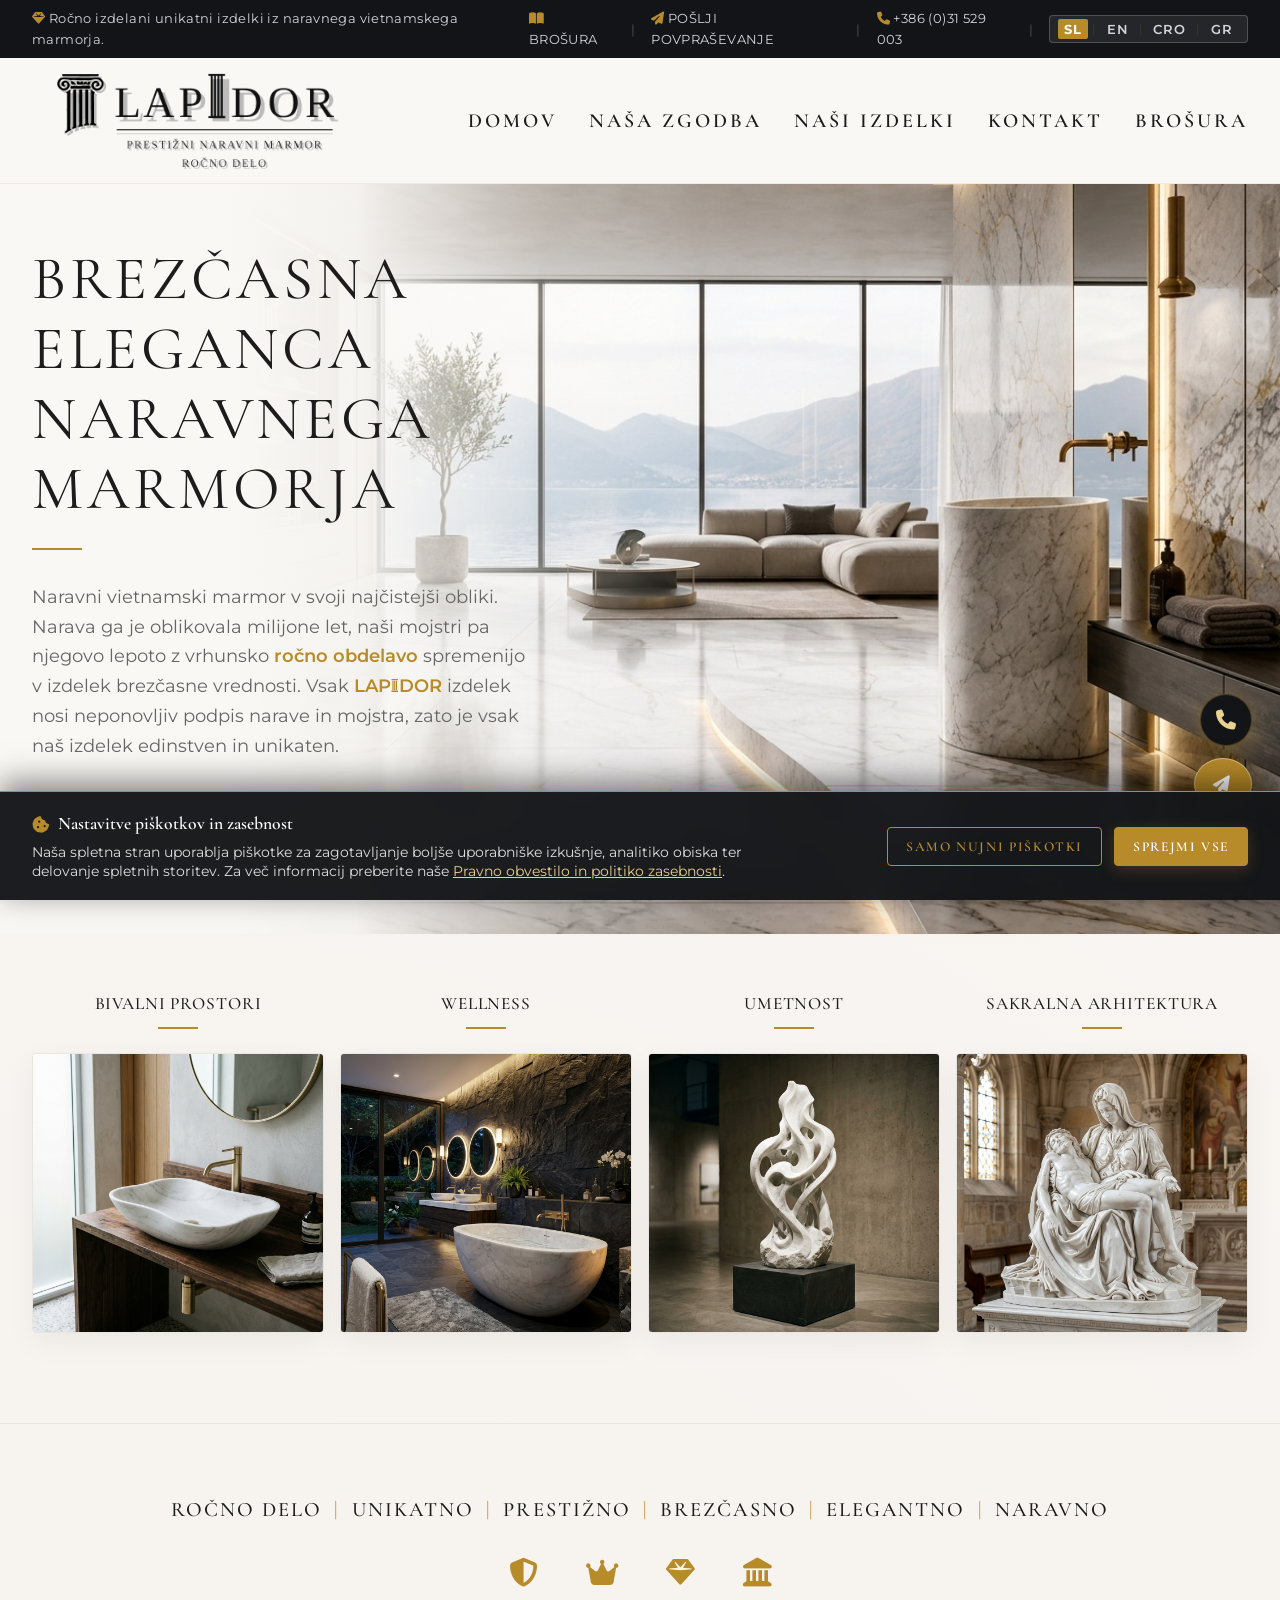
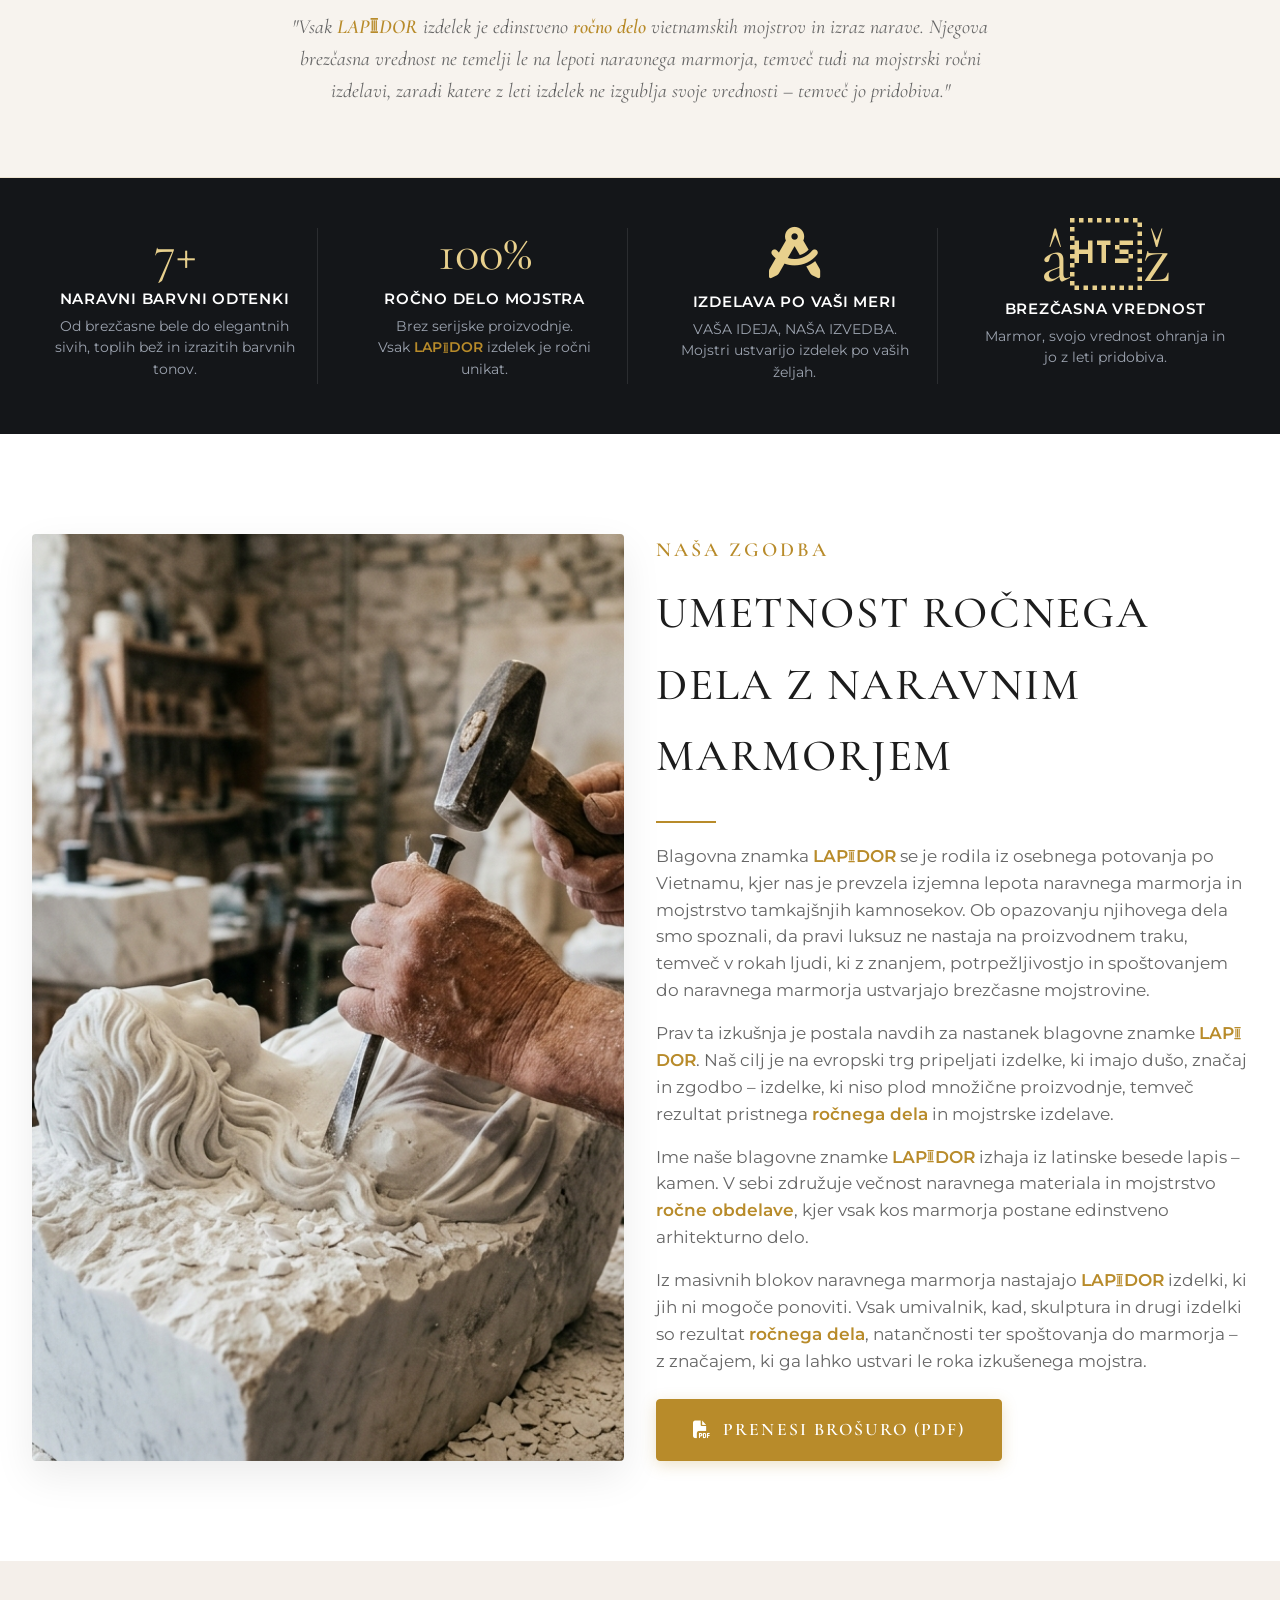
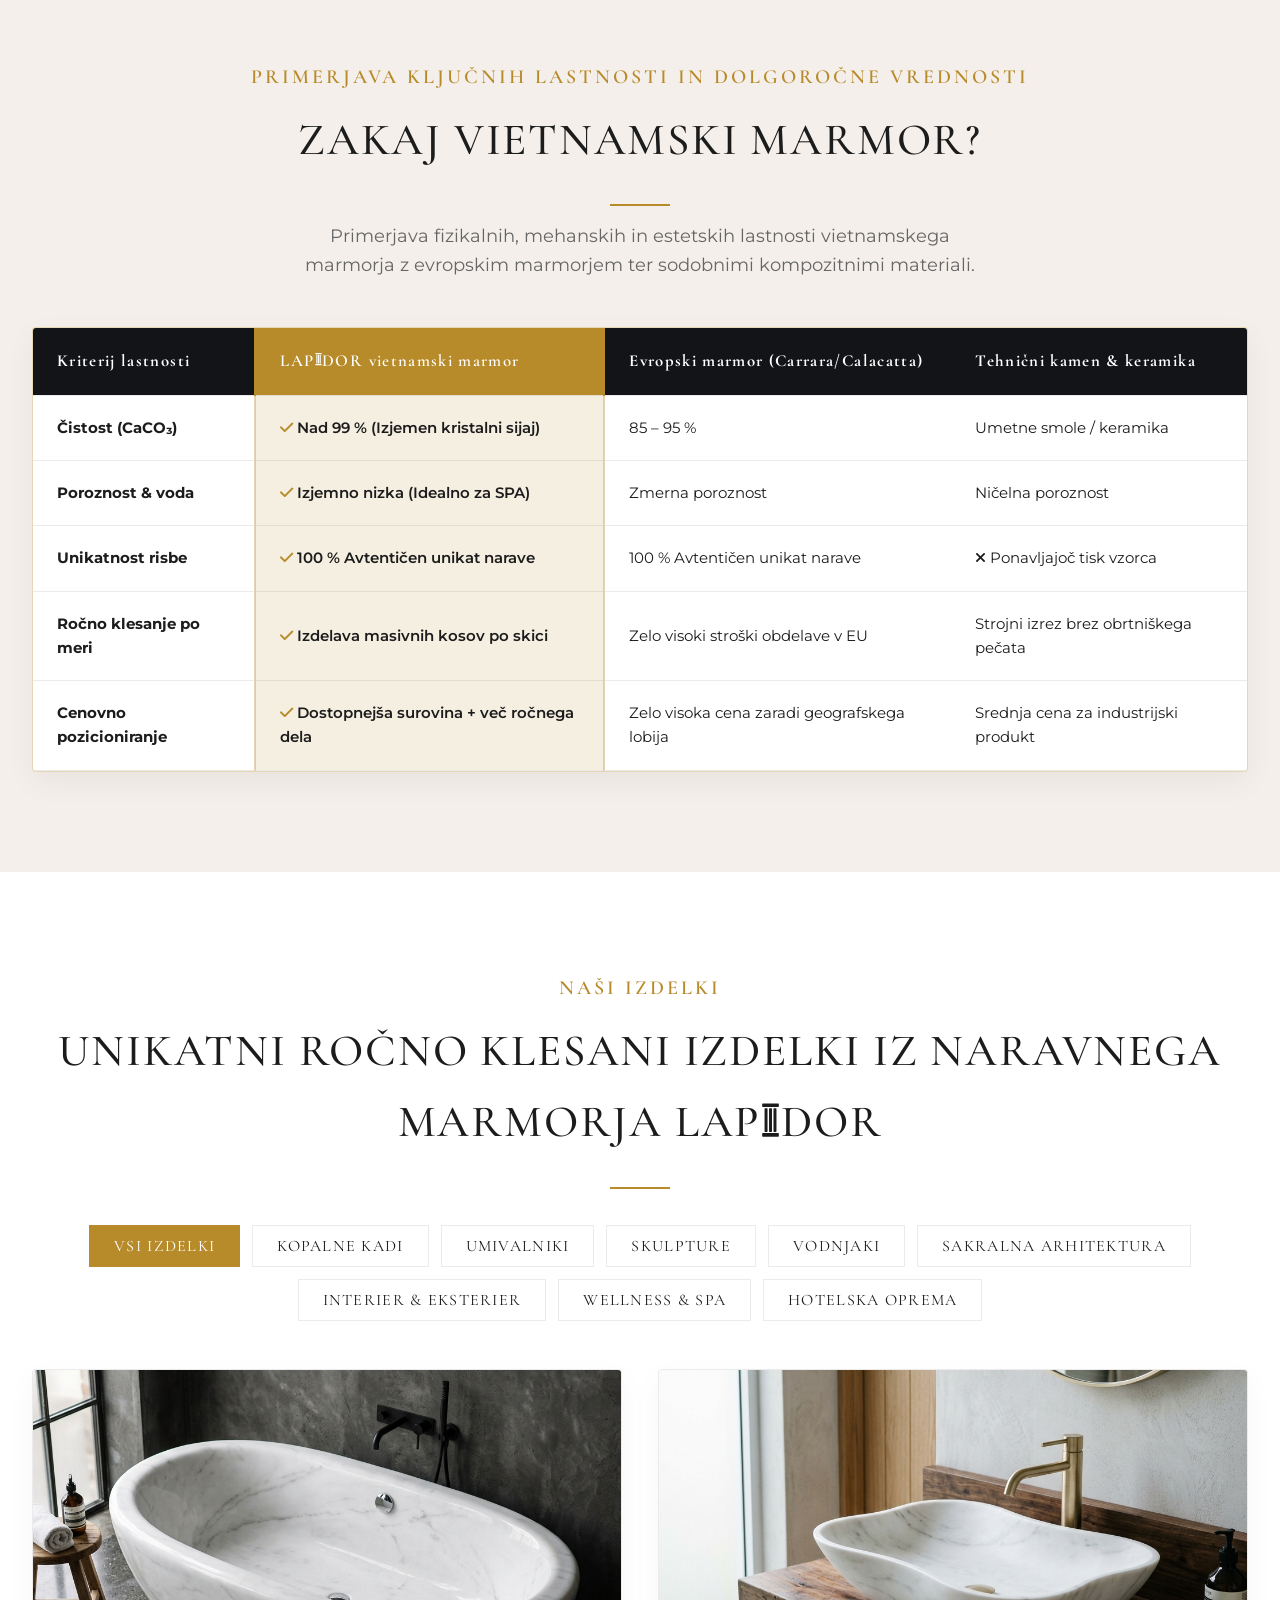
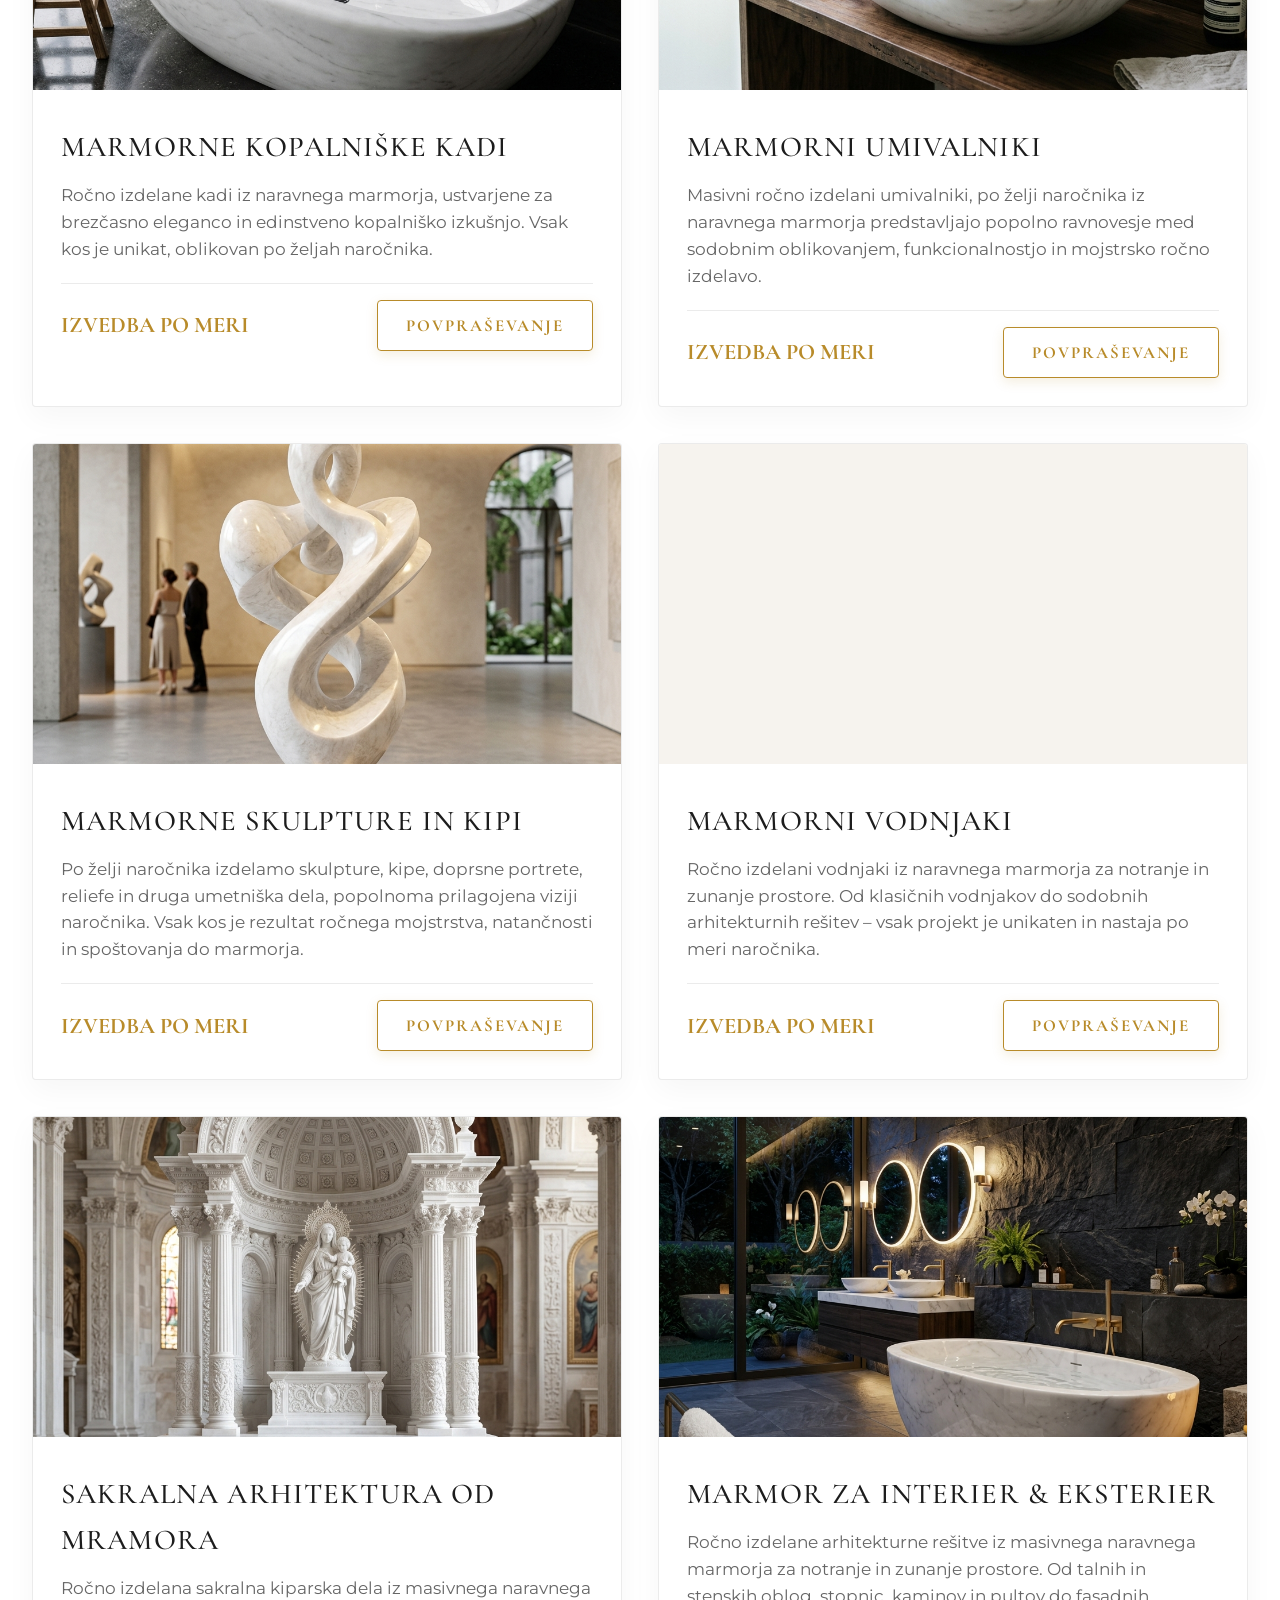
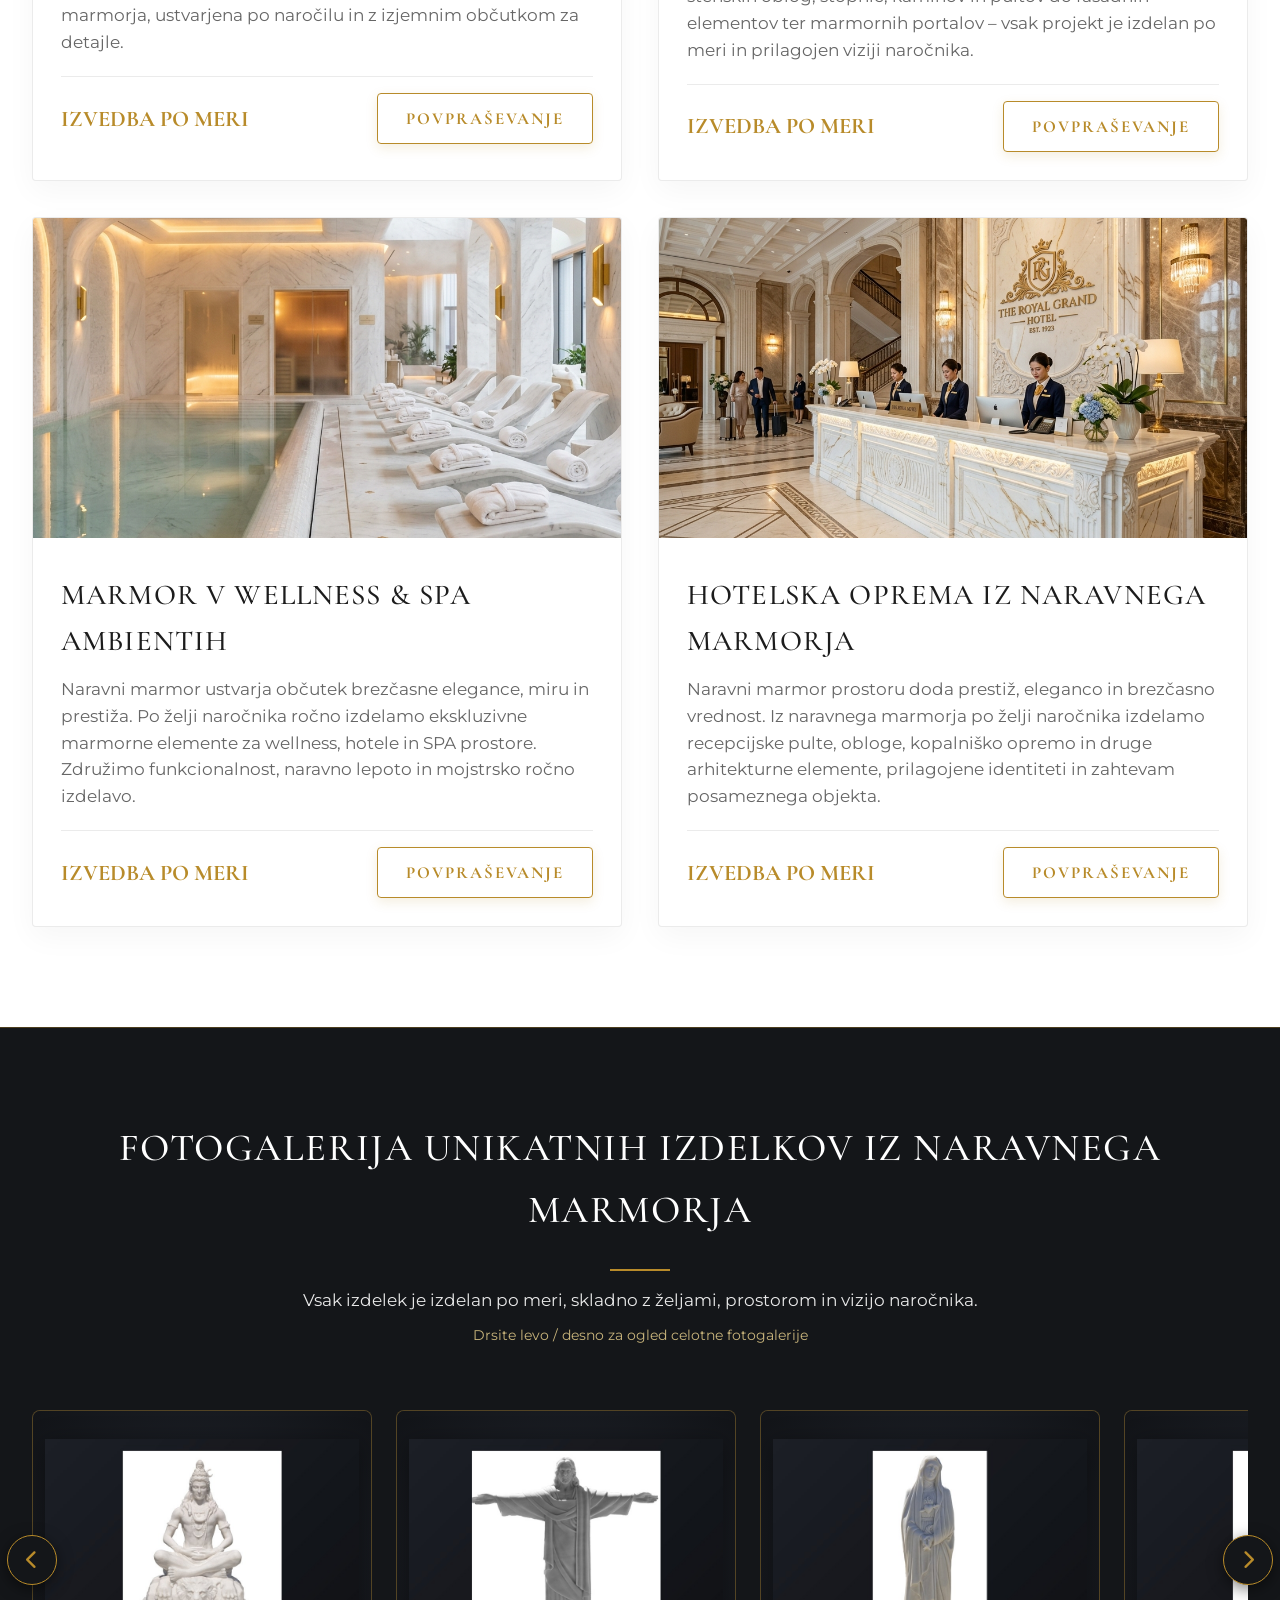
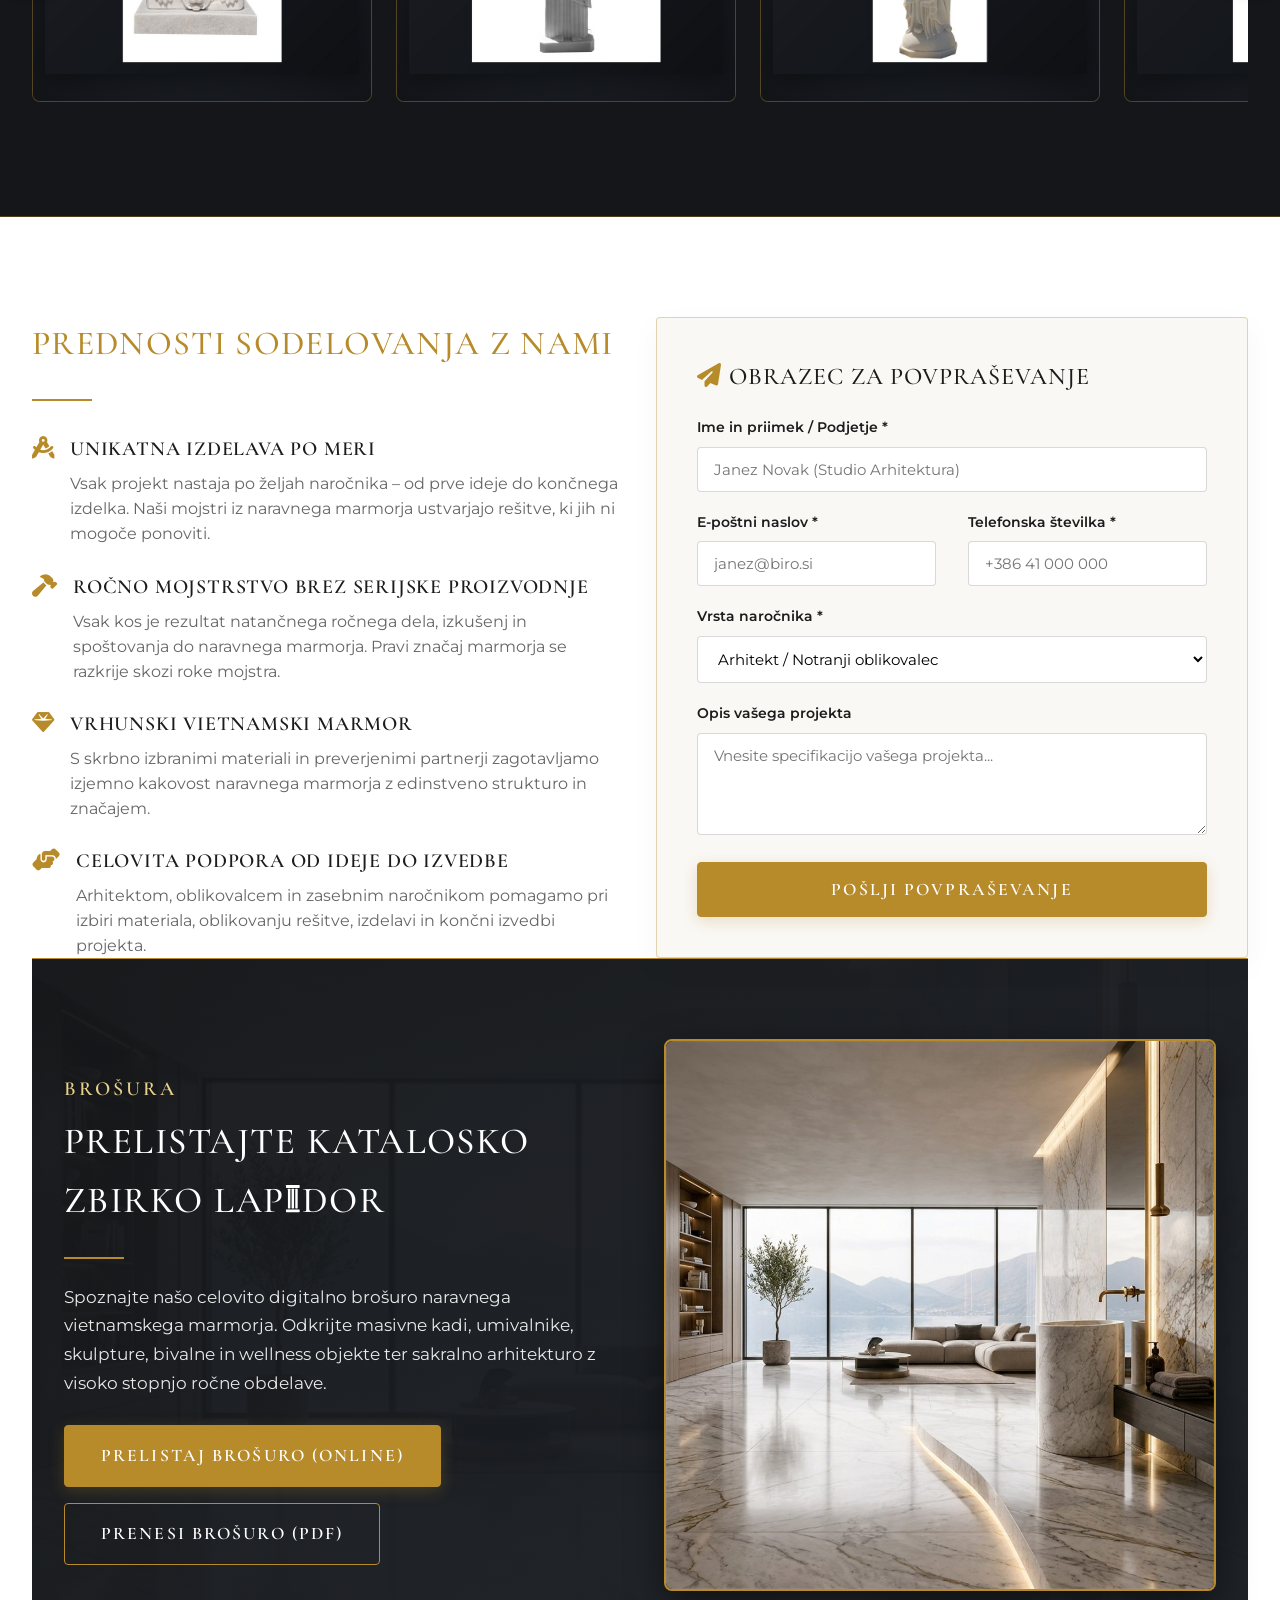
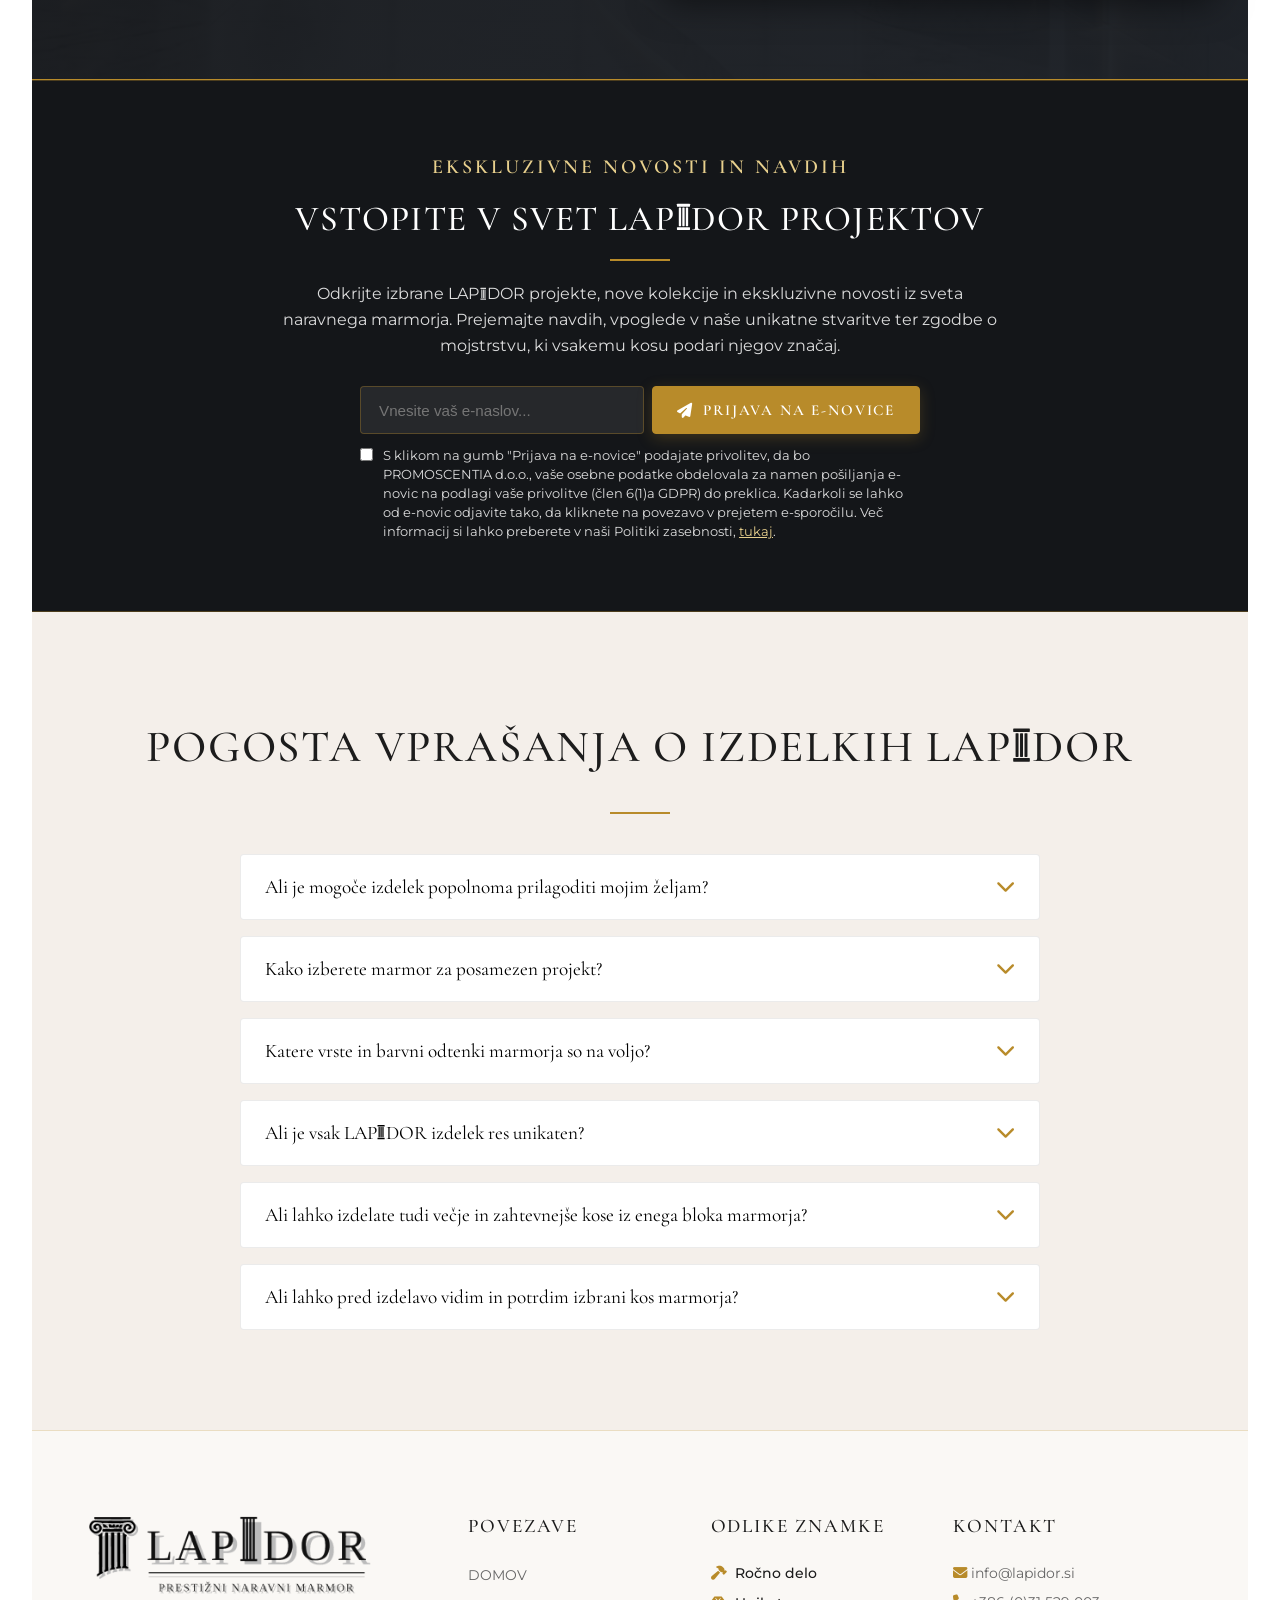
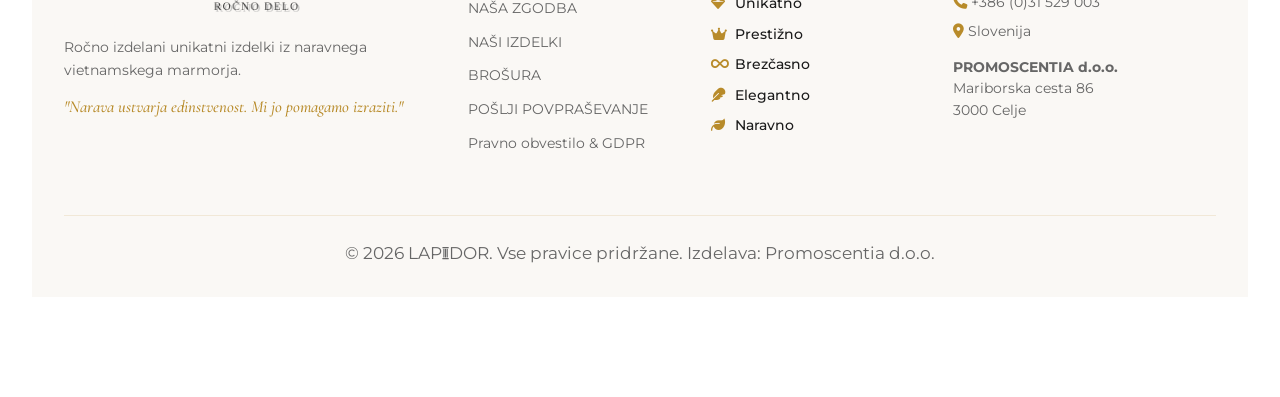
<file: index.html>
﻿<!DOCTYPE html>
<html lang="sl">
<head>
 <!-- Google Tag (gtag.js) - Google Analytics -->
 <script async src="https://www.googletagmanager.com/gtag/js?id=G-S266DZPTPC"></script>
 <script>
  window.dataLayer = window.dataLayer || [];
  function gtag(){dataLayer.push(arguments);}
  gtag('js', new Date());

  gtag('config', 'G-S266DZPTPC');
 </script>

 <meta charset="UTF-8">
 <meta name="viewport" content="width=device-width, initial-scale=1.0">
 <title>Marmor | Naravni klesani masivni marmor po meri – LAPIDOR</title>
 <meta name="description" content="Iščete vrhunski naravni marmor? LAPIDOR ponuja unikatne masivne marmorne kadi, umivalnike, skulpture in obloge iz ročno klesanega marmorja. Preverite našo ponudbo in brezplačne vzorce.">
 <meta name="keywords" content="marmor, naravni marmor, marmor cena, marmorne kadi, marmorni umivalniki, marmorne skulpture, masivni marmor, klesan marmor, vietnamski marmor, kamnoseštvo Celje, unikatni marmor, LAPIDOR">
 <meta name="author" content="PROMOSCENTIA d.o.o.">
 <meta name="robots" content="index, follow, max-image-preview:large">
 <link rel="canonical" href="https://lapidor.si/">

 <!-- Favicon & Mobile Web App Icons -->
 <link rel="icon" type="image/png" href="assets/lapidor_logo_final_v6.png">
 <link rel="apple-touch-icon" sizes="180x180" href="assets/lapidor_logo_final_v6.png">
 <meta name="theme-color" content="#121417">

 <!-- Open Graph / Facebook / LinkedIn -->
 <meta property="og:type" content="website">
 <meta property="og:url" content="https://lapidor.si/">
 <meta property="og:title" content="Marmor | Naravni klesani masivni marmor po meri – LAPIDOR">
 <meta property="og:description" content="Unikatni ročno izdelani masivni izdelki iz naravnega vietnamskega marmorja. Kadi, umivalniki, skulpture in obloge po meri. Brezplačno svetovanje in vzorci.">
 <meta property="og:image" content="https://lapidor.si/assets/lapidor_panoramic_hero.png">
 <meta property="og:site_name" content="LAPIDOR">
 <meta property="og:locale" content="sl_SI">

 <!-- Twitter -->
 <meta name="twitter:card" content="summary_large_image">
 <meta name="twitter:url" content="https://lapidor.si/">
 <meta name="twitter:title" content="Marmor | Naravni klesani masivni marmor po meri – LAPIDOR">
 <meta name="twitter:description" content="Unikatni ročno izdelani masivni izdelki iz naravnega vietnamskega marmorja. Kadi, umivalniki, skulpture in obloge po meri. Brezplačno svetovanje in vzorci.">
 <meta name="twitter:image" content="https://lapidor.si/assets/lapidor_panoramic_hero.png">

 <!-- Geo Tags for Local SEO -->
 <meta name="geo.region" content="SI-011">
 <meta name="geo.placename" content="Celje">
 <meta name="geo.position" content="46.236;15.267">
 <meta name="ICBM" content="46.236, 15.267">

 <!-- Schema.org JSON-LD Structured Data for Google Rich Snippets -->
 <script type="application/ld+json">
 {
   "@context": "https://schema.org",
   "@graph": [
     {
       "@type": "WebSite",
       "@id": "https://lapidor.si/#website",
       "url": "https://lapidor.si/",
       "name": "LAPIDOR",
       "alternateName": ["LAPIDOR Marmor", "LAPIDOR Slovenija"],
       "publisher": {
         "@id": "https://lapidor.si/#organization"
       }
     },
     {
       "@type": "SiteNavigationElement",
       "@id": "https://lapidor.si/#navigation",
       "name": [
         "Naša zgodba",
         "Naši izdelki",
         "Obdelava površin",
         "Ekskluzivna Brošura",
         "Kontakt"
       ],
       "url": [
         "https://lapidor.si/#nasazgodba",
         "https://lapidor.si/#nasiizdelki",
         "https://lapidor.si/#obdelava",
         "https://lapidor.si/brosura.html",
         "https://lapidor.si/#kontakt"
       ]
     },
     {
       "@type": "LocalBusiness",
       "@id": "https://lapidor.si/#organization",
       "name": "LAPIDOR - Promoscentia d.o.o.",
       "legalName": "PROMOSCENTIA d.o.o.",
       "image": "https://lapidor.si/assets/lapidor_logo_final_v6.png",
       "url": "https://lapidor.si/",
       "telephone": "+38631529003",
       "email": "info@lapidor.si",
       "priceRange": "€€€€",
       "address": {
         "@type": "PostalAddress",
         "streetAddress": "Mariborska cesta 86",
         "addressLocality": "Celje",
         "postalCode": "3000",
         "addressCountry": "SI"
       },
       "geo": {
         "@type": "GeoCoordinates",
         "latitude": 46.236,
         "longitude": 15.267
       },
       "openingHoursSpecification": {
         "@type": "OpeningHoursSpecification",
         "dayOfWeek": [
           "Monday",
           "Tuesday",
           "Wednesday",
           "Thursday",
           "Friday"
         ],
         "opens": "08:00",
         "closes": "16:00"
       },
       "description": "Ekskluzivni uvoz in distribucija unikatnega naravnega vietnamskega marmorja z visoko stopnjo ročne obdelave klesarskih mojstrov."
     },
     {
       "@type": "Brand",
       "@id": "https://lapidor.si/#brand",
       "name": "LAPIDOR",
       "url": "https://lapidor.si/",
       "logo": "https://lapidor.si/assets/lapidor_logo_final_v6.png",
       "slogan": "Brezčasna eleganca naravnega marmorja",
       "description": "Unikatni ročno izdelani masivni izdelki iz naravnega vietnamskega marmorja za bivalne prostore, wellness in sakralno arhitekturo."
     },
     {
       "@type": "FAQPage",
       "@id": "https://lapidor.si/#faq",
       "mainEntity": [
         {
           "@type": "Question",
           "name": "Zakaj izbrati vietnamski naravni marmor LAPIDOR?",
           "acceptedAnswer": {
             "@type": "Answer",
             "text": "Vietnamski marmor odlikuje izjemna čistost kalcijevega karbonata (nad 99 %), kristalna struktura, nizka poroznost ter izjemna trajnost. Vsak izdelek je 100% ročno delo kamnoseških mojstrov."
           }
         },
         {
           "@type": "Question",
           "name": "Ali omogočate izdelava marmornih izdelkov po meri?",
           "acceptedAnswer": {
             "@type": "Answer",
             "text": "Da, vsi izdelki LAPIDOR nastajajo po željah naročnika in tehničnih izrisih (CAD/3D načrtih) arhitektov in oblikovalcev – od izbire masivnega bloka do končne obdelave."
           }
         },
         {
           "@type": "Question",
           "name": "Kakšni barvni odtenki in obdelave površin so na voljo?",
           "acceptedAnswer": {
             "@type": "Answer",
             "text": "Nudimo več kot 7 naravnih barvnih odtenkov marmorja ter štiri tipologije obdelave površine: polirana, brušena mat (honed), ročno klesana (chiseled) in krtačena (antique/brushed)."
           }
         }
       ]
     }
   ]
 }
 </script>
 
 <!-- Fonts -->
 <link rel="preconnect" href="https://fonts.googleapis.com">
 <link rel="preconnect" href="https://fonts.gstatic.com" crossorigin>
 <link href="https://fonts.googleapis.com/css2?family=Cormorant+Garamond:ital,wght@0,400;0,500;0,600;0,700;1,400&family=Montserrat:wght@300;400;500;600;700&display=swap" rel="stylesheet">
 
 <!-- FontAwesome Icons -->
 <link rel="stylesheet" href="https://cdnjs.cloudflare.com/ajax/libs/font-awesome/6.5.1/css/all.min.css">
 
 <!-- Custom CSS -->
 <link rel="stylesheet" href="style.css">
</head>
<body>

 <!-- Top Announcement Bar -->
 <div class="top-bar">
  <div class="container top-bar-content">
   <span><i class="fa-solid fa-gem text-gold"></i> <span data-i18n="top_announcement">Ročno izdelani unikatni izdelki iz naravnega vietnamskega marmorja.</span></span>
   <div class="top-bar-right">
    <a href="brosura.html" class="top-link"><i class="fa-solid fa-book-open text-gold"></i> <span data-i18n="nav_brochure">BROŠURA</span></a>
    <span class="divider">|</span>
    <a href="#vzorci" class="top-link"><i class="fa-solid fa-paper-plane text-gold"></i> <span data-i18n="top_inquiry">POŠLJI POVPRAŠEVANJE</span></a>
    <span class="divider">|</span>
    <a href="tel:+38631529003" class="top-link"><i class="fa-solid fa-phone text-gold"></i> +386 (0)31 529 003</a>
    <span class="divider">|</span>
    <div class="lang-switcher">
     <button type="button" class="lang-btn active" data-lang-btn="sl">SL</button>
     <span class="lang-divider">|</span>
     <button type="button" class="lang-btn" data-lang-btn="en">EN</button>
     <span class="lang-divider">|</span>
     <button type="button" class="lang-btn" data-lang-btn="hr">CRO</button>
     <span class="lang-divider">|</span>
     <button type="button" class="lang-btn" data-lang-btn="el">GR</button>
    </div>
   </div>
  </div>
 </div>

 <!-- Header / Navigation (Direct Match with Mockup) -->
 <header class="main-header" id="header">
  <div class="container header-container">
   <a href="#" class="brand-logo">
    <img src="assets/lapidor_logo_final_v6.png" alt="LAPIDOR Logo" class="header-logo-img">
   </a>

   <nav class="main-nav" id="main-nav">
    <ul>
     <li><a href="#domov" class="nav-link active" data-i18n="nav_home">DOMOV</a></li>
     <li><a href="#nasazgodba" class="nav-link" data-i18n="nav_story">NAŠA ZGODBA</a></li>
     <li><a href="#nasiizdelki" class="nav-link" data-i18n="nav_products">NAŠI IZDELKI</a></li>
     <li><a href="#kontakt" class="nav-link" data-i18n="nav_contact">KONTAKT</a></li>
     <li><a href="brosura.html" class="nav-link" data-i18n="nav_brochure">BROŠURA</a></li>
    </ul>
   </nav>

   <button class="mobile-toggle" id="mobile-toggle" aria-label="Odpri meni">
    <i class="fa-solid fa-bars"></i>
   </button>
  </div>
 </header>

 <!-- HERO SECTION (Direct Match with Mockup Layout) -->
 <section class="hero-mockup-section" id="domov">
  <div class="hero-full-bg-container">
   <img loading="lazy" decoding="async" src="assets/lapidor_panoramic_hero.png" alt="Brezčasna eleganca naravnega marmorja LAPIDOR" class="hero-full-bg-img">
   <div class="hero-full-bg-overlay"></div>
  </div>
  
  <div class="container hero-content-container">
   <div class="hero-left">
    <h1 class="hero-mockup-title" data-i18n="hero_title">
     BREZČASNA<br>
     ELEGANCA<br>
     NARAVNEGA<br>
     MARMORJA
    </h1>
    <div class="hero-gold-line"></div>
    <p class="hero-subtext" data-i18n="hero_subtext">
     Naravni vietnamski marmor v svoji najčistejši obliki. Narava ga je oblikovala milijone let, naši mojstri pa njegovo lepoto z vrhunsko <span class="gold-hover-text">ročno obdelavo</span> spremenijo v izdelek brezčasne vrednosti. Vsak <span class="gold-hover-text">LAPIDOR</span> izdelek nosi neponovljiv podpis narave in mojstra, zato je vsak naš izdelek edinstven in unikaten.
    </p>
    <a href="#vzorci" class="hero-mockup-btn" data-i18n="hero_btn">
     POĹ LJI POVPRAĹ EVANJE
    </a>
   </div>
  </div>
 </section>

 <!-- THREE CATEGORIES GRID (Direct Match with Mockup Layout) -->
 <section class="categories-mockup-section">
  <div class="container">
   <div class="categories-grid">
    
    <!-- Column 1: BIVALNI PROSTORI -->
    <div class="cat-card">
     <h2 class="cat-title" data-i18n="cat_living">BIVALNI PROSTORI</h2>
     <div class="cat-underline"></div>
     <div class="cat-image-wrapper">
      <img loading="lazy" decoding="async" src="assets/sink.png" alt="Bivalni prostori iz marmorja">
     </div>
    </div>

    <!-- Column 2: WELLNESS -->
    <div class="cat-card">
     <h2 class="cat-title" data-i18n="cat_wellness">WELLNESS</h2>
     <div class="cat-underline"></div>
     <div class="cat-image-wrapper">
      <img src="assets/hero_bathroom.png" alt="Wellness in SPA marmor">
     </div>
    </div>

    <!-- Column 3: UMETNOST -->
    <div class="cat-card">
     <h2 class="cat-title" data-i18n="cat_art">UMETNOST</h2>
     <div class="cat-underline"></div>
     <div class="cat-image-wrapper">
      <img loading="lazy" decoding="async" src="assets/sculpture.png" alt="Marmorna umetnost in skulpture">
     </div>
    </div>

    <!-- Column 4: SAKRALNA ARHITEKTURA -->
    <div class="cat-card">
     <h2 class="cat-title" data-i18n="cat_sacred">SAKRALNA ARHITEKTURA</h2>
     <div class="cat-underline"></div>
     <div class="cat-image-wrapper">
      <img loading="lazy" decoding="async" src="assets/jezus_marija_marmor.png" alt="Sakralna arhitektura - Marmorna skulptura Jezusa in Marije">
     </div>
    </div>

   </div>
  </div>
 </section>

 <!-- BRAND STATEMENT & EMBLEMS (Direct Match with Mockup Layout) -->
 <section class="brand-statement-section">
  <div class="container">
   <h2 class="brand-statement-title" data-i18n="brand_statement_title">
    ROČNO DELO <span class="gold-divider">|</span> UNIKATNO <span class="gold-divider">|</span> PRESTIĹ˝NO <span class="gold-divider">|</span> BREZČASNO <span class="gold-divider">|</span> ELEGANTNO <span class="gold-divider">|</span> NARAVNO
   </h2>
   <div class="emblems-row">
    <i class="fa-solid fa-shield-halved" title="Zaščita in kakovost"></i>
    <i class="fa-solid fa-crown" title="Prestiž"></i>
    <i class="fa-solid fa-gem" title="Kristalna čistost"></i>
    <i class="fa-solid fa-landmark" title="Tradicija klesanja"></i>
   </div>
   <p class="brand-statement-sub" data-i18n="brand_statement_quote">
    "Vsak <span class="gold-hover-text">LAPIDOR</span> izdelek je edinstveno <span class="gold-hover-text">ročno delo</span> vietnamskih mojstrov in izraz narave. Njegova brezčasna vrednost ne temelji le na lepoti naravnega marmorja, temveč tudi na mojstrski ročni izdelavi, zaradi katere z leti izdelek ne izgublja svoje vrednosti  –  temveč jo pridobiva."
   </p>
  </div>
 </section>

 <!-- KEY STATISTICS BANNER -->
 <section class="stats-banner">
  <div class="container">
   <div class="stats-grid">
    <div class="stat-card">
     <div class="stat-number">7+</div>
     <div class="stat-label" data-i18n="stat_1_label">NARAVNI BARVNI ODTENKI</div>
     <p class="stat-desc" data-i18n="stat_1_desc">Od brezčasne bele do elegantnih sivih, toplih bež in izrazitih barvnih tonov.</p>
    </div>
    <div class="stat-card">
     <div class="stat-number">100%</div>
     <div class="stat-label" data-i18n="stat_2_label">ROČNO DELO MOJSTRA</div>
     <p class="stat-desc" data-i18n="stat_2_desc">Brez serijske proizvodnje.<br>Vsak <span class="gold-hover-text">LAPIDOR</span> izdelek je ročni unikat.</p>
    </div>
    <div class="stat-card">
     <div class="stat-number"><i class="fa-solid fa-compass-drafting"></i></div>
     <div class="stat-label" data-i18n="stat_3_label">IZDELAVA PO VAĹ I MERI</div>
     <p class="stat-desc" data-i18n="stat_3_desc">VAŠA IDEJA, NAŠA IZVEDBA. Mojstri ustvarijo izdelek po vaših željah.</p>
    </div>
    <div class="stat-card">
     <div class="stat-number stat-infinity">âž</div>
     <div class="stat-label" data-i18n="stat_4_label">BREZČASNA VREDNOST</div>
     <p class="stat-desc" data-i18n="stat_4_desc">Marmor, svojo vrednost ohranja in jo z leti pridobiva.</p>
    </div>
   </div>
  </div>
 </section>

 <!-- O ZNAMKI LAPIDOR -->
 <section class="about-section" id="nasazgodba">
  <div class="container">
   <div class="grid grid-2 about-grid">
    <div class="about-image">
     <img loading="lazy" decoding="async" src="assets/rocno_delo_klesanje.jpg" alt="Ročno klesanje marmorja in mojstrsko obdelovanje skulpture z dletom in kladivom">
    </div>

    <div class="about-text">
     <span class="section-tag" data-i18n="about_tag">Naša zgodba</span>
     <h2 class="section-title" data-i18n="about_title">Umetnost ROČNEGA dela z naravnim marmorjem</h2>
     <div class="gold-underline-left"></div>
     
     <p class="lead-text" style="margin-top: 20px;" data-i18n="about_p1">
      Blagovna znamka <span class="gold-hover-text">LAPIDOR</span> se je rodila iz osebnega potovanja po Vietnamu, kjer nas je prevzela izjemna lepota naravnega marmorja in mojstrstvo tamkajšnjih kamnosekov. Ob opazovanju njihovega dela smo spoznali, da pravi luksuz ne nastaja na proizvodnem traku, temveč v rokah ljudi, ki z znanjem, potrpežljivostjo in spoštovanjem do naravnega marmorja ustvarjajo brezčasne mojstrovine.
     </p>
     <p style="margin-top: 16px;" data-i18n="about_p2">
      Prav ta izkušnja je postala navdih za nastanek blagovne znamke <span class="gold-hover-text">LAPIDOR</span>. Naš cilj je na evropski trg pripeljati izdelke, ki imajo dušo, značaj in zgodbo  –  izdelke, ki niso plod množične proizvodnje, temveč rezultat pristnega <span class="gold-hover-text">ročnega dela</span> in mojstrske izdelave.
     </p>
     <p style="margin-top: 16px;" data-i18n="about_p3">
      Ime naše blagovne znamke <span class="gold-hover-text">LAPIDOR</span> izhaja iz latinske besede lapis  –  kamen. V sebi združuje večnost naravnega materiala in mojstrstvo <span class="gold-hover-text">ročne obdelave</span>, kjer vsak kos marmorja postane edinstveno arhitekturno delo.
     </p>
     <p style="margin-top: 16px;" data-i18n="about_p4">
      Iz masivnih blokov naravnega marmorja nastajajo <span class="gold-hover-text">LAPIDOR</span> izdelki, ki jih ni mogoče ponoviti. Vsak umivalnik, kad, skulptura in drugi izdelki so rezultat <span class="gold-hover-text">ročnega dela</span>, natančnosti ter spoštovanja do marmorja  –  z značajem, ki ga lahko ustvari le roka izkušenega mojstra.
     </p>

     <div style="margin-top: 24px; display: flex; gap: 14px; flex-wrap: wrap;">
      <a href="assets/LAPIDOR_Ekskluzivna_Brosura.pdf" download class="btn btn-gold">
       <i class="fa-solid fa-file-pdf"></i> <span data-i18n="btn_download_pdf">PRENESI BROĹ URO (PDF)</span>
      </a>
     </div>
    </div>
   </div>
  </div>
 </section>

 <!-- PRIMERJALNA ANALIZA -->
 <section class="comparison-section" id="prednosti">
  <div class="container">
   <div class="section-header text-center">
    <span class="section-tag" style="display: block; margin-bottom: 12px;" data-i18n="comp_tag">Primerjava ključnih lastnosti in dolgoročne vrednosti</span>
    <h2 class="section-title" data-i18n="comp_title">Zakaj vietnamski marmor?</h2>
    <div class="gold-underline"></div>
    <p class="section-subtitle" style="margin-top: 16px;" data-i18n="comp_sub">
     Primerjava fizikalnih, mehanskih in estetskih lastnosti vietnamskega marmorja z evropskim marmorjem ter sodobnimi kompozitnimi materiali.
    </p>
   </div>

   <div class="table-scroll-hint">
    <i class="fa-solid fa-hand-pointer text-gold"></i>
    <span data-i18n="table_scroll_hint">Drsite levo / desno za ogled celotne tabele</span>
    <i class="fa-solid fa-arrows-left-right text-gold"></i>
   </div>

   <div class="comparison-table-wrapper">
    <table class="comparison-table">
     <thead>
      <tr>
       <th data-i18n="th_criterion">Kriterij lastnosti</th>
       <th class="highlight-col" data-i18n="th_vietnam">LAPIDOR vietnamski marmor</th>
       <th data-i18n="th_europe">Evropski marmor (Carrara/Calacatta)</th>
       <th data-i18n="th_composite">Tehnični kamen & keramika</th>
      </tr>
     </thead>
     <tbody>
      <tr>
       <td><strong data-i18n="row1_title">Čistost (CaCOâ‚)</strong></td>
       <td class="highlight-col" data-i18n="row1_vietnam"><i class="fa-solid fa-check text-gold"></i> Nad 99 % (Izjemen kristalni sijaj)</td>
       <td data-i18n="row1_europe">85  –  95 %</td>
       <td data-i18n="row1_composite">Umetne smole / keramika</td>
      </tr>
      <tr>
       <td><strong data-i18n="row2_title">Poroznost & voda</strong></td>
       <td class="highlight-col" data-i18n="row2_vietnam"><i class="fa-solid fa-check text-gold"></i> Izjemno nizka (Idealno za SPA)</td>
       <td data-i18n="row2_europe">Zmerna poroznost</td>
       <td data-i18n="row2_composite">Ničelna poroznost</td>
      </tr>
      <tr>
       <td><strong data-i18n="row3_title">Unikatnost risbe</strong></td>
       <td class="highlight-col" data-i18n="row3_vietnam"><i class="fa-solid fa-check text-gold"></i> 100 % Avtentičen unikat narave</td>
       <td data-i18n="row3_europe">100 % Avtentičen unikat narave</td>
       <td data-i18n="row3_composite"><i class="fa-solid fa-times text-danger"></i> Ponavljajoč tisk vzorca</td>
      </tr>
      <tr>
       <td><strong data-i18n="row4_title">Ročno klesanje po meri</strong></td>
       <td class="highlight-col" data-i18n="row4_vietnam"><i class="fa-solid fa-check text-gold"></i> Izdelava masivnih kosov po skici</td>
       <td data-i18n="row4_europe">Zelo visoki stroški obdelave v EU</td>
       <td data-i18n="row4_composite">Strojni izrez brez obrtniškega pečata</td>
      </tr>
      <tr>
       <td><strong data-i18n="row5_title">Cenovno pozicioniranje</strong></td>
       <td class="highlight-col" data-i18n="row5_vietnam"><i class="fa-solid fa-check text-gold"></i> Dostopnejša surovina + več ročnega dela</td>
       <td data-i18n="row5_europe">Zelo visoka cena zaradi geografskega lobija</td>
       <td data-i18n="row5_composite">Srednja cena za industrijski produkt</td>
      </tr>
     </tbody>
    </table>
   </div>
  </div>
 </section>

 <!-- PRODUKTNI KATALOG -->
 <section class="catalog-section" id="nasiizdelki">
  <div class="container">
   <div class="section-header text-center">
    <span class="section-tag" style="display: block; margin-bottom: 12px;" data-i18n="cat_sec_tag">NAŠI IZDELKI</span>
    <h2 class="section-title" data-i18n="cat_sec_title">Unikatni ročno klesani izdelki iz naravnega marmorja LAPIDOR</h2>
    <div class="gold-underline"></div>
   </div>

   <!-- Filter Controls -->
   <div class="catalog-filter">
    <button class="filter-btn active" data-filter="all" data-i18n="btn_filter_all">VSI IZDELKI</button>
    <button class="filter-btn" data-filter="kadi" data-i18n="btn_filter_kadi">KOPALNE KADI</button>
    <button class="filter-btn" data-filter="umivalniki" data-i18n="btn_filter_umivalniki">UMIVALNIKI</button>
    <button class="filter-btn" data-filter="skulpture" data-i18n="btn_filter_skulpture">SKULPTURE</button>
    <button class="filter-btn" data-filter="fontane" data-i18n="btn_filter_fontane">VODNJAKI</button>
    <button class="filter-btn" data-filter="sakralni" data-i18n="btn_filter_sakralni">SAKRALNA ARHITEKTURA</button>
    <button class="filter-btn" data-filter="interier" data-i18n="btn_filter_interier">INTERIER &amp; EKSTERIER</button>
    <button class="filter-btn" data-filter="wellness" data-i18n="btn_filter_wellness">WELLNESS &amp; SPA</button>
    <button class="filter-btn" data-filter="hotelska" data-i18n="btn_filter_hotelska">HOTELSKA OPREMA</button>
   </div>

   <!-- Product Grid -->
   <div class="catalog-grid" id="catalog-grid">
    
    <!-- Card 1 -->
    <div class="product-card" data-category="kadi">
     <div class="product-image-wrapper">
      <img loading="lazy" decoding="async" src="assets/bathtub.png" alt="Masivna kopalna kad iz belega marmorja">
     </div>
     <div class="product-info">
      <h3 class="product-title" data-i18n="card1_title">Marmorne kopalniške kadi</h3>
      <p data-i18n="card1_desc">Ročno izdelane kadi iz naravnega marmorja, ustvarjene za brezčasno eleganco in edinstveno kopalniško izkušnjo. Vsak kos je unikat, oblikovan po željah naročnika.</p>
      <div class="product-footer">
       <div class="price-value" data-i18n="badge_bespoke">IZVEDBA PO MERI</div>
       <button class="btn btn-outline-gold open-inquiry-modal" data-product="Marmorne kopalniške kadi" data-i18n="btn_inquiry">Povpraševanje</button>
      </div>
     </div>
    </div>

    <!-- Card 2 -->
    <div class="product-card" data-category="umivalniki">
     <div class="product-image-wrapper">
      <img loading="lazy" decoding="async" src="assets/sink.png" alt="Nadpultni naravni umivalnik">
     </div>
     <div class="product-info">
      <h3 class="product-title" data-i18n="card2_title">Marmorni umivalniki</h3>
      <p data-i18n="card2_desc">Masivni ročno izdelani umivalniki, po želji naročnika iz naravnega marmorja predstavljajo popolno ravnovesje med sodobnim oblikovanjem, funkcionalnostjo in mojstrsko ročno izdelavo.</p>
      <div class="product-footer">
       <div class="price-value" data-i18n="badge_bespoke">IZVEDBA PO MERI</div>
       <button class="btn btn-outline-gold open-inquiry-modal" data-product="Marmorni umivalniki" data-i18n="btn_inquiry">Povpraševanje</button>
      </div>
     </div>
    </div>

    <!-- Card 3 -->
    <div class="product-card" data-category="skulpture">
     <div class="product-image-wrapper">
      <img loading="lazy" decoding="async" src="assets/skulpture_kipi.png" alt="Unikatna klesana marmorna skulptura LAPIDOR">
     </div>
     <div class="product-info">
      <h3 class="product-title" data-i18n="card3_title">Marmorne skulpture in kipi</h3>
      <p data-i18n="card3_desc">Po želji naročnika izdelamo skulpture, kipe, doprsne portrete, reliefe in druga umetniška dela, popolnoma prilagojena viziji naročnika. Vsak kos je rezultat ročnega mojstrstva, natančnosti in spoštovanja do marmorja.</p>
      <div class="product-footer">
       <div class="price-value" data-i18n="badge_bespoke">IZVEDBA PO MERI</div>
       <button class="btn btn-outline-gold open-inquiry-modal" data-product="Marmorne skulpture in kipi" data-i18n="btn_inquiry">Povpraševanje</button>
      </div>
     </div>
    </div>

    <!-- Card 4 -->
    <div class="product-card" data-category="fontane">
     <div class="product-image-wrapper">
      <img loading="lazy" decoding="async" src="assets/vodnjaki.png" alt="Masivni vrtni vodnjak iz naravnega kristalnega marmorja LAPIDOR">
     </div>
     <div class="product-info">
      <h3 class="product-title" data-i18n="card4_title">Marmorni vodnjaki</h3>
      <p data-i18n="card4_desc">Ročno izdelani vodnjaki iz naravnega marmorja za notranje in zunanje prostore. Od klasičnih vodnjakov do sodobnih arhitekturnih rešitev  –  vsak projekt je unikaten in nastaja po meri naročnika.</p>
      <div class="product-footer">
       <div class="price-value" data-i18n="badge_bespoke">IZVEDBA PO MERI</div>
       <button class="btn btn-outline-gold open-inquiry-modal" data-product="Marmorni vodnjaki" data-i18n="btn_inquiry">Povpraševanje</button>
      </div>
     </div>
    </div>

    <!-- Card 5: Sakralna Arhitektura -->
    <div class="product-card" data-category="sakralni">
     <div class="product-image-wrapper">
      <img loading="lazy" decoding="async" src="assets/sakralna_arhitektura.png" alt="Sakralna marmorna kiparska umetnina LAPIDOR">
     </div>
     <div class="product-info">
      <h3 class="product-title" data-i18n="card5_title">Sakralna arhitektura iz marmorja</h3>
      <p data-i18n="card5_desc">Ročno izdelana sakralna kiparska dela iz masivnega naravnega marmorja, ustvarjena po naročilu in z izjemnim občutkom za detajle.</p>
      <div class="product-footer">
       <div class="price-value" data-i18n="badge_bespoke">IZVEDBA PO MERI</div>
       <button class="btn btn-outline-gold open-inquiry-modal" data-product="Sakralna arhitektura iz marmorja" data-i18n="btn_inquiry">Povpraševanje</button>
      </div>
     </div>
    </div>

    <!-- Card 6: Interier & Eksterier -->
    <div class="product-card" data-category="interier">
     <div class="product-image-wrapper">
      <img loading="lazy" decoding="async" src="assets/lapidor_hero_bathroom.png" alt="Luksuzni interier in obloge iz naravnega marmorja">
     </div>
     <div class="product-info">
      <h3 class="product-title" data-i18n="card6_title">Marmor za interier &amp; eksterier</h3>
      <p data-i18n="card6_desc">Ročno izdelane arhitekturne rešitve iz masivnega naravnega marmorja za notranje in zunanje prostore. Od talnih in stenskih oblog, stopnic, kaminov in pultov do fasadnih elementov ter marmornih portalov  –  vsak projekt je izdelan po meri in prilagojen viziji naročnika.</p>
      <div class="product-footer">
       <div class="price-value" data-i18n="badge_bespoke">IZVEDBA PO MERI</div>
       <button class="btn btn-outline-gold open-inquiry-modal" data-product="Marmor za interier &amp; eksterier" data-i18n="btn_inquiry">Povpraševanje</button>
      </div>
     </div>
    </div>

    <!-- Card 7: Wellness & SPA -->
    <div class="product-card" data-category="wellness">
     <div class="product-image-wrapper">
      <img loading="lazy" decoding="async" src="assets/wellness_spa.png" alt="Prestižna wellness in SPA oprema iz kristalnega marmorja LAPIDOR">
     </div>
     <div class="product-info">
      <h3 class="product-title" data-i18n="card7_title">Marmor v wellness &amp; SPA ambientih</h3>
      <p data-i18n="card7_desc">Naravni marmor ustvarja občutek brezčasne elegance, miru in prestiža. Po želji naročnika ročno izdelamo ekskluzivne marmorne elemente za wellness, hotele in SPA prostore. Združimo funkcionalnost, naravno lepoto in mojstrsko ročno izdelavo.</p>
      <div class="product-footer">
       <div class="price-value" data-i18n="badge_bespoke">IZVEDBA PO MERI</div>
       <button class="btn btn-outline-gold open-inquiry-modal" data-product="Marmor v wellness &amp; SPA ambientih" data-i18n="btn_inquiry">Povpraševanje</button>
      </div>
     </div>
    </div>

    <!-- Card 8: Hotelska Oprema -->
    <div class="product-card" data-category="hotelska">
     <div class="product-image-wrapper">
      <img loading="lazy" decoding="async" src="assets/hotelska_oprema.png" alt="Ekskluzivni hotelski recepcijski pulti in obloge iz marmorja LAPIDOR">
     </div>
     <div class="product-info">
      <h3 class="product-title" data-i18n="card8_title">Hotelska oprema iz naravnega marmorja</h3>
      <p data-i18n="card8_desc">Naravni marmor prostoru doda prestiž, eleganco in brezčasno vrednost. Iz naravnega marmorja po želji naročnika izdelamo recepcijske pulte, obloge, kopalniško opremo in druge arhitekturne elemente, prilagojene identiteti in zahtevam posameznega objekta.</p>
      <div class="product-footer">
       <div class="price-value" data-i18n="badge_bespoke">IZVEDBA PO MERI</div>
       <button class="btn btn-outline-gold open-inquiry-modal" data-product="Hotelska oprema iz naravnega marmorja" data-i18n="btn_inquiry">Povpraševanje</button>
      </div>
     </div>
    </div>

   </div>
  </div>
 </section>

 <!-- REALIZIRANI PROJEKTI - SLIDER GALERIJA -->
 <section class="gallery-slider-section" id="galerija-sekcija" style="background: var(--bg-dark-accent); color: var(--text-light); padding: 90px 0; border-top: 1px solid var(--border-gold); border-bottom: 1px solid var(--border-gold); position: relative;">
  <div class="container">
   <div class="section-header text-center" style="margin-bottom: 48px;">
    <h2 class="section-title" style="color: #ffffff; font-size: 2.4rem;" data-i18n="b_gal_title">FOTOGALERIJA UNIKATNIH IZDELKOV IZ NARAVNEGA MARMORJA</h2>
    <div class="gold-underline"></div>
    <p style="color: rgba(255, 255, 255, 0.9); max-width: 720px; margin: 16px auto 0; font-size: 1.05rem; line-height: 1.6;" data-i18n="b_gal_desc">Vsak izdelek je izdelan po meri, skladno z željami, prostorom in vizijo naročnika.</p>
    <p style="color: var(--gold-light); max-width: 650px; margin: 10px auto 0; font-size: 0.88rem; opacity: 0.85;" data-i18n="gallery_scroll_hint">Drsite levo / desno za ogled celotne fotogalerije</p>
   </div>

   <!-- Slider Wrapper -->
   <div class="gallery-slider-wrapper" style="position: relative;">
    <!-- Left Arrow Button -->
    <button type="button" class="slider-arrow slider-arrow-left" id="gallery-prev-btn" aria-label="Prejšnja slika">
     <i class="fa-solid fa-chevron-left"></i>
    </button>

    <!-- Slider Track -->
    <div class="gallery-slider-track" id="gallery-track">

     <div class="gallery-slide-card">
      <div class="gallery-slide-img-box">
       <img loading="lazy" decoding="async" src="assets/gal_item_1.jpg" alt="Unikatni marmorni izdelek LAPIDOR - Shiva" loading="lazy">
       <div class="gallery-slide-overlay">
        <span class="overlay-zoom-icon"><i class="fa-solid fa-magnifying-glass-plus"></i></span>
       </div>
      </div>
     </div>
     <div class="gallery-slide-card">
      <div class="gallery-slide-img-box">
       <img loading="lazy" decoding="async" src="assets/gal_item_2.jpg" alt="Unikatni marmorni izdelek LAPIDOR - Jesus" loading="lazy">
       <div class="gallery-slide-overlay">
        <span class="overlay-zoom-icon"><i class="fa-solid fa-magnifying-glass-plus"></i></span>
       </div>
      </div>
     </div>
     <div class="gallery-slide-card">
      <div class="gallery-slide-img-box">
       <img loading="lazy" decoding="async" src="assets/gal_item_3.jpg" alt="Unikatni marmorni izdelek LAPIDOR - Mary 1" loading="lazy">
       <div class="gallery-slide-overlay">
        <span class="overlay-zoom-icon"><i class="fa-solid fa-magnifying-glass-plus"></i></span>
       </div>
      </div>
     </div>
     <div class="gallery-slide-card">
      <div class="gallery-slide-img-box">
       <img loading="lazy" decoding="async" src="assets/gal_item_4.jpg" alt="Unikatni marmorni izdelek LAPIDOR - Mary 2" loading="lazy">
       <div class="gallery-slide-overlay">
        <span class="overlay-zoom-icon"><i class="fa-solid fa-magnifying-glass-plus"></i></span>
       </div>
      </div>
     </div>
     <div class="gallery-slide-card">
      <div class="gallery-slide-img-box">
       <img loading="lazy" decoding="async" src="assets/gal_item_5.jpg" alt="Unikatni marmorni izdelek LAPIDOR - Jade buddha" loading="lazy">
       <div class="gallery-slide-overlay">
        <span class="overlay-zoom-icon"><i class="fa-solid fa-magnifying-glass-plus"></i></span>
       </div>
      </div>
     </div>
     <div class="gallery-slide-card">
      <div class="gallery-slide-img-box">
       <img loading="lazy" decoding="async" src="assets/gal_item_6.jpg" alt="Unikatni marmorni izdelek LAPIDOR - Mother Teresa" loading="lazy">
       <div class="gallery-slide-overlay">
        <span class="overlay-zoom-icon"><i class="fa-solid fa-magnifying-glass-plus"></i></span>
       </div>
      </div>
     </div>
     <div class="gallery-slide-card">
      <div class="gallery-slide-img-box">
       <img loading="lazy" decoding="async" src="assets/gal_item_7.jpg" alt="Unikatni marmorni izdelek LAPIDOR - girl" loading="lazy">
       <div class="gallery-slide-overlay">
        <span class="overlay-zoom-icon"><i class="fa-solid fa-magnifying-glass-plus"></i></span>
       </div>
      </div>
     </div>
     <div class="gallery-slide-card">
      <div class="gallery-slide-img-box">
       <img loading="lazy" decoding="async" src="assets/gal_item_8.jpg" alt="Unikatni marmorni izdelek LAPIDOR - girl" loading="lazy">
       <div class="gallery-slide-overlay">
        <span class="overlay-zoom-icon"><i class="fa-solid fa-magnifying-glass-plus"></i></span>
       </div>
      </div>
     </div>
     <div class="gallery-slide-card">
      <div class="gallery-slide-img-box">
       <img loading="lazy" decoding="async" src="assets/gal_item_9.jpg" alt="Unikatni marmorni izdelek LAPIDOR - girl" loading="lazy">
       <div class="gallery-slide-overlay">
        <span class="overlay-zoom-icon"><i class="fa-solid fa-magnifying-glass-plus"></i></span>
       </div>
      </div>
     </div>
     <div class="gallery-slide-card">
      <div class="gallery-slide-img-box">
       <img loading="lazy" decoding="async" src="assets/gal_item_10.jpg" alt="Unikatni marmorni izdelek LAPIDOR - elephant" loading="lazy">
       <div class="gallery-slide-overlay">
        <span class="overlay-zoom-icon"><i class="fa-solid fa-magnifying-glass-plus"></i></span>
       </div>
      </div>
     </div>
     <div class="gallery-slide-card">
      <div class="gallery-slide-img-box">
       <img loading="lazy" decoding="async" src="assets/gal_item_11.jpg" alt="Unikatni marmorni izdelek LAPIDOR - elephant" loading="lazy">
       <div class="gallery-slide-overlay">
        <span class="overlay-zoom-icon"><i class="fa-solid fa-magnifying-glass-plus"></i></span>
       </div>
      </div>
     </div>
     <div class="gallery-slide-card">
      <div class="gallery-slide-img-box">
       <img loading="lazy" decoding="async" src="assets/gal_item_12.jpg" alt="Unikatni marmorni izdelek LAPIDOR - elephant" loading="lazy">
       <div class="gallery-slide-overlay">
        <span class="overlay-zoom-icon"><i class="fa-solid fa-magnifying-glass-plus"></i></span>
       </div>
      </div>
     </div>
     <div class="gallery-slide-card">
      <div class="gallery-slide-img-box">
       <img loading="lazy" decoding="async" src="assets/gal_item_13.jpg" alt="Unikatni marmorni izdelek LAPIDOR - Green phoenix" loading="lazy">
       <div class="gallery-slide-overlay">
        <span class="overlay-zoom-icon"><i class="fa-solid fa-magnifying-glass-plus"></i></span>
       </div>
      </div>
     </div>
     <div class="gallery-slide-card">
      <div class="gallery-slide-img-box">
       <img loading="lazy" decoding="async" src="assets/gal_item_14.jpg" alt="Unikatni marmorni izdelek LAPIDOR - pink phoenix" loading="lazy">
       <div class="gallery-slide-overlay">
        <span class="overlay-zoom-icon"><i class="fa-solid fa-magnifying-glass-plus"></i></span>
       </div>
      </div>
     </div>
     <div class="gallery-slide-card">
      <div class="gallery-slide-img-box">
       <img loading="lazy" decoding="async" src="assets/gal_item_15.jpg" alt="Unikatni marmorni izdelek LAPIDOR - Happy buddha" loading="lazy">
       <div class="gallery-slide-overlay">
        <span class="overlay-zoom-icon"><i class="fa-solid fa-magnifying-glass-plus"></i></span>
       </div>
      </div>
     </div>
     <div class="gallery-slide-card">
      <div class="gallery-slide-img-box">
       <img loading="lazy" decoding="async" src="assets/gal_item_16.jpg" alt="Unikatni marmorni izdelek LAPIDOR - nude man" loading="lazy">
       <div class="gallery-slide-overlay">
        <span class="overlay-zoom-icon"><i class="fa-solid fa-magnifying-glass-plus"></i></span>
       </div>
      </div>
     </div>
     <div class="gallery-slide-card">
      <div class="gallery-slide-img-box">
       <img loading="lazy" decoding="async" src="assets/gal_item_17.jpg" alt="Unikatni marmorni izdelek LAPIDOR - abstract girl" loading="lazy">
       <div class="gallery-slide-overlay">
        <span class="overlay-zoom-icon"><i class="fa-solid fa-magnifying-glass-plus"></i></span>
       </div>
      </div>
     </div>
     <div class="gallery-slide-card">
      <div class="gallery-slide-img-box">
       <img loading="lazy" decoding="async" src="assets/gal_item_18.jpg" alt="Unikatni marmorni izdelek LAPIDOR - abstract girl" loading="lazy">
       <div class="gallery-slide-overlay">
        <span class="overlay-zoom-icon"><i class="fa-solid fa-magnifying-glass-plus"></i></span>
       </div>
      </div>
     </div>
     <div class="gallery-slide-card">
      <div class="gallery-slide-img-box">
       <img loading="lazy" decoding="async" src="assets/gal_item_19.jpg" alt="Unikatni marmorni izdelek LAPIDOR - abstract girl" loading="lazy">
       <div class="gallery-slide-overlay">
        <span class="overlay-zoom-icon"><i class="fa-solid fa-magnifying-glass-plus"></i></span>
       </div>
      </div>
     </div>
     <div class="gallery-slide-card">
      <div class="gallery-slide-img-box">
       <img loading="lazy" decoding="async" src="assets/gal_item_20.jpg" alt="Unikatni marmorni izdelek LAPIDOR - abstract girl" loading="lazy">
       <div class="gallery-slide-overlay">
        <span class="overlay-zoom-icon"><i class="fa-solid fa-magnifying-glass-plus"></i></span>
       </div>
      </div>
     </div>
     <div class="gallery-slide-card">
      <div class="gallery-slide-img-box">
       <img loading="lazy" decoding="async" src="assets/gal_item_21.jpg" alt="Unikatni marmorni izdelek LAPIDOR - abstract girl" loading="lazy">
       <div class="gallery-slide-overlay">
        <span class="overlay-zoom-icon"><i class="fa-solid fa-magnifying-glass-plus"></i></span>
       </div>
      </div>
     </div>
     <div class="gallery-slide-card">
      <div class="gallery-slide-img-box">
       <img loading="lazy" decoding="async" src="assets/gal_item_22.jpg" alt="Unikatni marmorni izdelek LAPIDOR - abstract girl" loading="lazy">
       <div class="gallery-slide-overlay">
        <span class="overlay-zoom-icon"><i class="fa-solid fa-magnifying-glass-plus"></i></span>
       </div>
      </div>
     </div>
     <div class="gallery-slide-card">
      <div class="gallery-slide-img-box">
       <img loading="lazy" decoding="async" src="assets/gal_item_23.jpg" alt="Unikatni marmorni izdelek LAPIDOR - girl" loading="lazy">
       <div class="gallery-slide-overlay">
        <span class="overlay-zoom-icon"><i class="fa-solid fa-magnifying-glass-plus"></i></span>
       </div>
      </div>
     </div>
     <div class="gallery-slide-card">
      <div class="gallery-slide-img-box">
       <img loading="lazy" decoding="async" src="assets/gal_item_24.jpg" alt="Unikatni marmorni izdelek LAPIDOR - Four season girl" loading="lazy">
       <div class="gallery-slide-overlay">
        <span class="overlay-zoom-icon"><i class="fa-solid fa-magnifying-glass-plus"></i></span>
       </div>
      </div>
     </div>
     <div class="gallery-slide-card">
      <div class="gallery-slide-img-box">
       <img loading="lazy" decoding="async" src="assets/gal_item_25.jpg" alt="Unikatni marmorni izdelek LAPIDOR - girl" loading="lazy">
       <div class="gallery-slide-overlay">
        <span class="overlay-zoom-icon"><i class="fa-solid fa-magnifying-glass-plus"></i></span>
       </div>
      </div>
     </div>
     <div class="gallery-slide-card">
      <div class="gallery-slide-img-box">
       <img loading="lazy" decoding="async" src="assets/gal_item_26.jpg" alt="Unikatni marmorni izdelek LAPIDOR - Guadalupe" loading="lazy">
       <div class="gallery-slide-overlay">
        <span class="overlay-zoom-icon"><i class="fa-solid fa-magnifying-glass-plus"></i></span>
       </div>
      </div>
     </div>

     <div class="gallery-slide-card">
      <div class="gallery-slide-img-box">
       <img loading="lazy" decoding="async" src="assets/gal_item_28.jpg" alt="Unikatni marmorni izdelek LAPIDOR - Abstract" loading="lazy">
       <div class="gallery-slide-overlay">
        <span class="overlay-zoom-icon"><i class="fa-solid fa-magnifying-glass-plus"></i></span>
       </div>
      </div>
     </div>
     <div class="gallery-slide-card">
      <div class="gallery-slide-img-box">
       <img loading="lazy" decoding="async" src="assets/gal_item_29.jpg" alt="Unikatni marmorni izdelek LAPIDOR - abstract" loading="lazy">
       <div class="gallery-slide-overlay">
        <span class="overlay-zoom-icon"><i class="fa-solid fa-magnifying-glass-plus"></i></span>
       </div>
      </div>
     </div>
     <div class="gallery-slide-card">
      <div class="gallery-slide-img-box">
       <img loading="lazy" decoding="async" src="assets/gal_item_30.jpg" alt="Unikatni marmorni izdelek LAPIDOR - buddha" loading="lazy">
       <div class="gallery-slide-overlay">
        <span class="overlay-zoom-icon"><i class="fa-solid fa-magnifying-glass-plus"></i></span>
       </div>
      </div>
     </div>
     <div class="gallery-slide-card">
      <div class="gallery-slide-img-box">
       <img loading="lazy" decoding="async" src="assets/gal_item_31.jpg" alt="Unikatni marmorni izdelek LAPIDOR - Marmorni unikatni izdelek 31" loading="lazy">
       <div class="gallery-slide-overlay">
        <span class="overlay-zoom-icon"><i class="fa-solid fa-magnifying-glass-plus"></i></span>
       </div>
      </div>
     </div>
     <div class="gallery-slide-card">
      <div class="gallery-slide-img-box">
       <img loading="lazy" decoding="async" src="assets/gal_item_32.jpg" alt="Unikatni marmorni izdelek LAPIDOR - Marmorni unikatni izdelek 32" loading="lazy">
       <div class="gallery-slide-overlay">
        <span class="overlay-zoom-icon"><i class="fa-solid fa-magnifying-glass-plus"></i></span>
       </div>
      </div>
     </div>
     <div class="gallery-slide-card">
      <div class="gallery-slide-img-box">
       <img loading="lazy" decoding="async" src="assets/gal_item_33.jpg" alt="Unikatni marmorni izdelek LAPIDOR - Marmorni unikatni izdelek 33" loading="lazy">
       <div class="gallery-slide-overlay">
        <span class="overlay-zoom-icon"><i class="fa-solid fa-magnifying-glass-plus"></i></span>
       </div>
      </div>
     </div>
     <div class="gallery-slide-card">
      <div class="gallery-slide-img-box">
       <img loading="lazy" decoding="async" src="assets/gal_item_34.jpg" alt="Unikatni marmorni izdelek LAPIDOR - Marmorni unikatni izdelek 34" loading="lazy">
       <div class="gallery-slide-overlay">
        <span class="overlay-zoom-icon"><i class="fa-solid fa-magnifying-glass-plus"></i></span>
       </div>
      </div>
     </div>
     <div class="gallery-slide-card">
      <div class="gallery-slide-img-box">
       <img loading="lazy" decoding="async" src="assets/gal_item_35.jpg" alt="Unikatni marmorni izdelek LAPIDOR - Marmorni unikatni izdelek 35" loading="lazy">
       <div class="gallery-slide-overlay">
        <span class="overlay-zoom-icon"><i class="fa-solid fa-magnifying-glass-plus"></i></span>
       </div>
      </div>
     </div>
     <div class="gallery-slide-card">
      <div class="gallery-slide-img-box">
       <img loading="lazy" decoding="async" src="assets/gal_item_36.jpg" alt="Unikatni marmorni izdelek LAPIDOR - Marmorni unikatni izdelek 36" loading="lazy">
       <div class="gallery-slide-overlay">
        <span class="overlay-zoom-icon"><i class="fa-solid fa-magnifying-glass-plus"></i></span>
       </div>
      </div>
     </div>
     <div class="gallery-slide-card">
      <div class="gallery-slide-img-box">
       <img loading="lazy" decoding="async" src="assets/gal_item_37.jpg" alt="Unikatni marmorni izdelek LAPIDOR - Marmorni unikatni izdelek 37" loading="lazy">
       <div class="gallery-slide-overlay">
        <span class="overlay-zoom-icon"><i class="fa-solid fa-magnifying-glass-plus"></i></span>
       </div>
      </div>
     </div>
     <div class="gallery-slide-card">
      <div class="gallery-slide-img-box">
       <img loading="lazy" decoding="async" src="assets/gal_item_38.jpg" alt="Unikatni marmorni izdelek LAPIDOR - Marmorni unikatni izdelek 38" loading="lazy">
       <div class="gallery-slide-overlay">
        <span class="overlay-zoom-icon"><i class="fa-solid fa-magnifying-glass-plus"></i></span>
       </div>
      </div>
     </div>
     <div class="gallery-slide-card">
      <div class="gallery-slide-img-box">
       <img loading="lazy" decoding="async" src="assets/gal_item_39.jpg" alt="Unikatni marmorni izdelek LAPIDOR - Marmorni unikatni izdelek 39" loading="lazy">
       <div class="gallery-slide-overlay">
        <span class="overlay-zoom-icon"><i class="fa-solid fa-magnifying-glass-plus"></i></span>
       </div>
      </div>
     </div>
     <div class="gallery-slide-card">
      <div class="gallery-slide-img-box">
       <img loading="lazy" decoding="async" src="assets/gal_item_40.jpg" alt="Unikatni marmorni izdelek LAPIDOR - Marmorni unikatni izdelek 40" loading="lazy">
       <div class="gallery-slide-overlay">
        <span class="overlay-zoom-icon"><i class="fa-solid fa-magnifying-glass-plus"></i></span>
       </div>
      </div>
     </div>
     <div class="gallery-slide-card">
      <div class="gallery-slide-img-box">
       <img loading="lazy" decoding="async" src="assets/gal_item_41.jpg" alt="Unikatni marmorni izdelek LAPIDOR - Marmorni unikatni izdelek 41" loading="lazy">
       <div class="gallery-slide-overlay">
        <span class="overlay-zoom-icon"><i class="fa-solid fa-magnifying-glass-plus"></i></span>
       </div>
      </div>
     </div>
     <div class="gallery-slide-card">
      <div class="gallery-slide-img-box">
       <img loading="lazy" decoding="async" src="assets/gal_item_42.jpg" alt="Unikatni marmorni izdelek LAPIDOR - Marmorni unikatni izdelek 42" loading="lazy">
       <div class="gallery-slide-overlay">
        <span class="overlay-zoom-icon"><i class="fa-solid fa-magnifying-glass-plus"></i></span>
       </div>
      </div>
     </div>
     <div class="gallery-slide-card">
      <div class="gallery-slide-img-box">
       <img loading="lazy" decoding="async" src="assets/gal_item_43.jpg" alt="Unikatni marmorni izdelek LAPIDOR - Marmorni unikatni izdelek 43" loading="lazy">
       <div class="gallery-slide-overlay">
        <span class="overlay-zoom-icon"><i class="fa-solid fa-magnifying-glass-plus"></i></span>
       </div>
      </div>
     </div>
     <div class="gallery-slide-card">
      <div class="gallery-slide-img-box">
       <img loading="lazy" decoding="async" src="assets/gal_item_44.jpg" alt="Unikatni marmorni izdelek LAPIDOR - Marmorni unikatni izdelek 44" loading="lazy">
       <div class="gallery-slide-overlay">
        <span class="overlay-zoom-icon"><i class="fa-solid fa-magnifying-glass-plus"></i></span>
       </div>
      </div>
     </div>
     <div class="gallery-slide-card">
      <div class="gallery-slide-img-box">
       <img loading="lazy" decoding="async" src="assets/gal_item_45.jpg" alt="Unikatni marmorni izdelek LAPIDOR - Marmorni unikatni izdelek 45" loading="lazy">
       <div class="gallery-slide-overlay">
        <span class="overlay-zoom-icon"><i class="fa-solid fa-magnifying-glass-plus"></i></span>
       </div>
      </div>
     </div>
     <div class="gallery-slide-card">
      <div class="gallery-slide-img-box">
       <img loading="lazy" decoding="async" src="assets/gal_item_46.jpg" alt="Unikatni marmorni izdelek LAPIDOR - Marmorni unikatni izdelek 46" loading="lazy">
       <div class="gallery-slide-overlay">
        <span class="overlay-zoom-icon"><i class="fa-solid fa-magnifying-glass-plus"></i></span>
       </div>
      </div>
     </div>
     <div class="gallery-slide-card">
      <div class="gallery-slide-img-box">
       <img loading="lazy" decoding="async" src="assets/gal_item_47.jpg" alt="Unikatni marmorni izdelek LAPIDOR - Marmorni unikatni izdelek 47" loading="lazy">
       <div class="gallery-slide-overlay">
        <span class="overlay-zoom-icon"><i class="fa-solid fa-magnifying-glass-plus"></i></span>
       </div>
      </div>
     </div>
     <div class="gallery-slide-card">
      <div class="gallery-slide-img-box">
       <img loading="lazy" decoding="async" src="assets/gal_item_48.jpg" alt="Unikatni marmorni izdelek LAPIDOR - Marmorni unikatni izdelek 48" loading="lazy">
       <div class="gallery-slide-overlay">
        <span class="overlay-zoom-icon"><i class="fa-solid fa-magnifying-glass-plus"></i></span>
       </div>
      </div>
     </div>
     <div class="gallery-slide-card">
      <div class="gallery-slide-img-box">
       <img loading="lazy" decoding="async" src="assets/gal_item_49.jpg" alt="Unikatni marmorni izdelek LAPIDOR - Marmorni unikatni izdelek 49" loading="lazy">
       <div class="gallery-slide-overlay">
        <span class="overlay-zoom-icon"><i class="fa-solid fa-magnifying-glass-plus"></i></span>
       </div>
      </div>
     </div>
     <div class="gallery-slide-card">
      <div class="gallery-slide-img-box">
       <img loading="lazy" decoding="async" src="assets/gal_item_50.jpg" alt="Unikatni marmorni izdelek LAPIDOR - Marmorni unikatni izdelek 50" loading="lazy">
       <div class="gallery-slide-overlay">
        <span class="overlay-zoom-icon"><i class="fa-solid fa-magnifying-glass-plus"></i></span>
       </div>
      </div>
     </div>
     <div class="gallery-slide-card">
      <div class="gallery-slide-img-box">
       <img loading="lazy" decoding="async" src="assets/gal_item_51.jpg" alt="Unikatni marmorni izdelek LAPIDOR - Marmorni unikatni izdelek 51" loading="lazy">
       <div class="gallery-slide-overlay">
        <span class="overlay-zoom-icon"><i class="fa-solid fa-magnifying-glass-plus"></i></span>
       </div>
      </div>
     </div>
     <div class="gallery-slide-card">
      <div class="gallery-slide-img-box">
       <img loading="lazy" decoding="async" src="assets/gal_item_52.jpg" alt="Unikatni marmorni izdelek LAPIDOR - Marmorni unikatni izdelek 52" loading="lazy">
       <div class="gallery-slide-overlay">
        <span class="overlay-zoom-icon"><i class="fa-solid fa-magnifying-glass-plus"></i></span>
       </div>
      </div>
     </div>
     <div class="gallery-slide-card">
      <div class="gallery-slide-img-box">
       <img loading="lazy" decoding="async" src="assets/gal_item_53.jpg" alt="Unikatni marmorni izdelek LAPIDOR - Marmorni unikatni izdelek 53" loading="lazy">
       <div class="gallery-slide-overlay">
        <span class="overlay-zoom-icon"><i class="fa-solid fa-magnifying-glass-plus"></i></span>
       </div>
      </div>
     </div>
     <div class="gallery-slide-card">
      <div class="gallery-slide-img-box">
       <img loading="lazy" decoding="async" src="assets/gal_item_54.jpg" alt="Unikatni marmorni izdelek LAPIDOR - Marmorni unikatni izdelek 54" loading="lazy">
       <div class="gallery-slide-overlay">
        <span class="overlay-zoom-icon"><i class="fa-solid fa-magnifying-glass-plus"></i></span>
       </div>
      </div>
     </div>
     <div class="gallery-slide-card">
      <div class="gallery-slide-img-box">
       <img loading="lazy" decoding="async" src="assets/gal_item_55.jpg" alt="Unikatni marmorni izdelek LAPIDOR - Marmorni unikatni izdelek 55" loading="lazy">
       <div class="gallery-slide-overlay">
        <span class="overlay-zoom-icon"><i class="fa-solid fa-magnifying-glass-plus"></i></span>
       </div>
      </div>
     </div>
     <div class="gallery-slide-card">
      <div class="gallery-slide-img-box">
       <img loading="lazy" decoding="async" src="assets/gal_item_56.jpg" alt="Unikatni marmorni izdelek LAPIDOR - Marmorni unikatni izdelek 56" loading="lazy">
       <div class="gallery-slide-overlay">
        <span class="overlay-zoom-icon"><i class="fa-solid fa-magnifying-glass-plus"></i></span>
       </div>
      </div>
     </div>
     <div class="gallery-slide-card">
      <div class="gallery-slide-img-box">
       <img loading="lazy" decoding="async" src="assets/gal_item_57.jpg" alt="Unikatni marmorni izdelek LAPIDOR - Marmorni unikatni izdelek 57" loading="lazy">
       <div class="gallery-slide-overlay">
        <span class="overlay-zoom-icon"><i class="fa-solid fa-magnifying-glass-plus"></i></span>
       </div>
      </div>
     </div>
     <div class="gallery-slide-card">
      <div class="gallery-slide-img-box">
       <img loading="lazy" decoding="async" src="assets/gal_item_58.jpg" alt="Unikatni marmorni izdelek LAPIDOR - Marmorni unikatni izdelek 58" loading="lazy">
       <div class="gallery-slide-overlay">
        <span class="overlay-zoom-icon"><i class="fa-solid fa-magnifying-glass-plus"></i></span>
       </div>
      </div>
     </div>
     <div class="gallery-slide-card">
      <div class="gallery-slide-img-box">
       <img loading="lazy" decoding="async" src="assets/gal_item_59.jpg" alt="Unikatni marmorni izdelek LAPIDOR - Marmorni unikatni izdelek 59" loading="lazy">
       <div class="gallery-slide-overlay">
        <span class="overlay-zoom-icon"><i class="fa-solid fa-magnifying-glass-plus"></i></span>
       </div>
      </div>
     </div>
     <div class="gallery-slide-card">
      <div class="gallery-slide-img-box">
       <img loading="lazy" decoding="async" src="assets/gal_item_60.jpg" alt="Unikatni marmorni izdelek LAPIDOR - Marmorni unikatni izdelek 60" loading="lazy">
       <div class="gallery-slide-overlay">
        <span class="overlay-zoom-icon"><i class="fa-solid fa-magnifying-glass-plus"></i></span>
       </div>
      </div>
     </div>
     <div class="gallery-slide-card">
      <div class="gallery-slide-img-box">
       <img loading="lazy" decoding="async" src="assets/gal_item_61.jpg" alt="Unikatni marmorni izdelek LAPIDOR - Marmorni unikatni izdelek 61" loading="lazy">
       <div class="gallery-slide-overlay">
        <span class="overlay-zoom-icon"><i class="fa-solid fa-magnifying-glass-plus"></i></span>
       </div>
      </div>
     </div>
     <div class="gallery-slide-card">
      <div class="gallery-slide-img-box">
       <img loading="lazy" decoding="async" src="assets/gal_item_62.jpg" alt="Unikatni marmorni izdelek LAPIDOR - Marmorni unikatni izdelek 62" loading="lazy">
       <div class="gallery-slide-overlay">
        <span class="overlay-zoom-icon"><i class="fa-solid fa-magnifying-glass-plus"></i></span>
       </div>
      </div>
     </div>
     <div class="gallery-slide-card">
      <div class="gallery-slide-img-box">
       <img loading="lazy" decoding="async" src="assets/gal_item_63.jpg" alt="Unikatni marmorni izdelek LAPIDOR - Marmorni unikatni izdelek 63" loading="lazy">
       <div class="gallery-slide-overlay">
        <span class="overlay-zoom-icon"><i class="fa-solid fa-magnifying-glass-plus"></i></span>
       </div>
      </div>
     </div>
     <div class="gallery-slide-card">
      <div class="gallery-slide-img-box">
       <img loading="lazy" decoding="async" src="assets/gal_item_64.jpg" alt="Unikatni marmorni izdelek LAPIDOR - Marmorni unikatni izdelek 64" loading="lazy">
       <div class="gallery-slide-overlay">
        <span class="overlay-zoom-icon"><i class="fa-solid fa-magnifying-glass-plus"></i></span>
       </div>
      </div>
     </div>
     <div class="gallery-slide-card">
      <div class="gallery-slide-img-box">
       <img loading="lazy" decoding="async" src="assets/gal_item_65.jpg" alt="Unikatni marmorni izdelek LAPIDOR - Marmorni unikatni izdelek 65" loading="lazy">
       <div class="gallery-slide-overlay">
        <span class="overlay-zoom-icon"><i class="fa-solid fa-magnifying-glass-plus"></i></span>
       </div>
      </div>
     </div>
     <div class="gallery-slide-card">
      <div class="gallery-slide-img-box">
       <img loading="lazy" decoding="async" src="assets/gal_item_66.jpg" alt="Unikatni marmorni izdelek LAPIDOR - Marmorni unikatni izdelek 66" loading="lazy">
       <div class="gallery-slide-overlay">
        <span class="overlay-zoom-icon"><i class="fa-solid fa-magnifying-glass-plus"></i></span>
       </div>
      </div>
     </div>
     <div class="gallery-slide-card">
      <div class="gallery-slide-img-box">
       <img loading="lazy" decoding="async" src="assets/gal_item_67.jpg" alt="Unikatni marmorni izdelek LAPIDOR - Marmorni unikatni izdelek 67" loading="lazy">
       <div class="gallery-slide-overlay">
        <span class="overlay-zoom-icon"><i class="fa-solid fa-magnifying-glass-plus"></i></span>
       </div>
      </div>
     </div>
     <div class="gallery-slide-card">
      <div class="gallery-slide-img-box">
       <img loading="lazy" decoding="async" src="assets/gal_item_68.jpg" alt="Unikatni marmorni izdelek LAPIDOR - Marmorni unikatni izdelek 68" loading="lazy">
       <div class="gallery-slide-overlay">
        <span class="overlay-zoom-icon"><i class="fa-solid fa-magnifying-glass-plus"></i></span>
       </div>
      </div>
     </div>
     <div class="gallery-slide-card">
      <div class="gallery-slide-img-box">
       <img loading="lazy" decoding="async" src="assets/gal_item_69.jpg" alt="Unikatni marmorni izdelek LAPIDOR - Marmorni unikatni izdelek 69" loading="lazy">
       <div class="gallery-slide-overlay">
        <span class="overlay-zoom-icon"><i class="fa-solid fa-magnifying-glass-plus"></i></span>
       </div>
      </div>
     </div>
     <div class="gallery-slide-card">
      <div class="gallery-slide-img-box">
       <img loading="lazy" decoding="async" src="assets/gal_item_70.jpg" alt="Unikatni marmorni izdelek LAPIDOR - Marmorni unikatni izdelek 70" loading="lazy">
       <div class="gallery-slide-overlay">
        <span class="overlay-zoom-icon"><i class="fa-solid fa-magnifying-glass-plus"></i></span>
       </div>
      </div>
     </div>
     <div class="gallery-slide-card">
      <div class="gallery-slide-img-box">
       <img loading="lazy" decoding="async" src="assets/gal_item_71.jpg" alt="Unikatni marmorni izdelek LAPIDOR - Marmorni unikatni izdelek 71" loading="lazy">
       <div class="gallery-slide-overlay">
        <span class="overlay-zoom-icon"><i class="fa-solid fa-magnifying-glass-plus"></i></span>
       </div>
      </div>
     </div>
     <div class="gallery-slide-card">
      <div class="gallery-slide-img-box">
       <img loading="lazy" decoding="async" src="assets/gal_item_72.jpg" alt="Unikatni marmorni izdelek LAPIDOR - Marmorni unikatni izdelek 72" loading="lazy">
       <div class="gallery-slide-overlay">
        <span class="overlay-zoom-icon"><i class="fa-solid fa-magnifying-glass-plus"></i></span>
       </div>
      </div>
     </div>
     <div class="gallery-slide-card">
      <div class="gallery-slide-img-box">
       <img loading="lazy" decoding="async" src="assets/gal_item_73.jpg" alt="Unikatni marmorni izdelek LAPIDOR - Marmorni unikatni izdelek 73" loading="lazy">
       <div class="gallery-slide-overlay">
        <span class="overlay-zoom-icon"><i class="fa-solid fa-magnifying-glass-plus"></i></span>
       </div>
      </div>
     </div>
     <div class="gallery-slide-card">
      <div class="gallery-slide-img-box">
       <img loading="lazy" decoding="async" src="assets/gal_item_74.jpg" alt="Unikatni marmorni izdelek LAPIDOR - Marmorni unikatni izdelek 74" loading="lazy">
       <div class="gallery-slide-overlay">
        <span class="overlay-zoom-icon"><i class="fa-solid fa-magnifying-glass-plus"></i></span>
       </div>
      </div>
     </div>
     <div class="gallery-slide-card">
      <div class="gallery-slide-img-box">
       <img loading="lazy" decoding="async" src="assets/gal_item_75.jpg" alt="Unikatni marmorni izdelek LAPIDOR - Marmorni unikatni izdelek 75" loading="lazy">
       <div class="gallery-slide-overlay">
        <span class="overlay-zoom-icon"><i class="fa-solid fa-magnifying-glass-plus"></i></span>
       </div>
      </div>
     </div>
     <div class="gallery-slide-card">
      <div class="gallery-slide-img-box">
       <img loading="lazy" decoding="async" src="assets/gal_item_76.jpg" alt="Unikatni marmorni izdelek LAPIDOR - Marmorni unikatni izdelek 76" loading="lazy">
       <div class="gallery-slide-overlay">
        <span class="overlay-zoom-icon"><i class="fa-solid fa-magnifying-glass-plus"></i></span>
       </div>
      </div>
     </div>
     <div class="gallery-slide-card">
      <div class="gallery-slide-img-box">
       <img loading="lazy" decoding="async" src="assets/gal_item_77.jpg" alt="Unikatni marmorni izdelek LAPIDOR - Marmorni unikatni izdelek 77" loading="lazy">
       <div class="gallery-slide-overlay">
        <span class="overlay-zoom-icon"><i class="fa-solid fa-magnifying-glass-plus"></i></span>
       </div>
      </div>
     </div>
     <div class="gallery-slide-card">
      <div class="gallery-slide-img-box">
       <img loading="lazy" decoding="async" src="assets/gal_item_78.jpg" alt="Unikatni marmorni izdelek LAPIDOR - Marmorni unikatni izdelek 78" loading="lazy">
       <div class="gallery-slide-overlay">
        <span class="overlay-zoom-icon"><i class="fa-solid fa-magnifying-glass-plus"></i></span>
       </div>
      </div>
     </div>
     <div class="gallery-slide-card">
      <div class="gallery-slide-img-box">
       <img loading="lazy" decoding="async" src="assets/gal_item_79.jpg" alt="Unikatni marmorni izdelek LAPIDOR - Marmorni unikatni izdelek 79" loading="lazy">
       <div class="gallery-slide-overlay">
        <span class="overlay-zoom-icon"><i class="fa-solid fa-magnifying-glass-plus"></i></span>
       </div>
      </div>
     </div>
     <div class="gallery-slide-card">
      <div class="gallery-slide-img-box">
       <img loading="lazy" decoding="async" src="assets/gal_item_80.jpg" alt="Unikatni marmorni izdelek LAPIDOR - Marmorni unikatni izdelek 80" loading="lazy">
       <div class="gallery-slide-overlay">
        <span class="overlay-zoom-icon"><i class="fa-solid fa-magnifying-glass-plus"></i></span>
       </div>
      </div>
     </div>
     <div class="gallery-slide-card">
      <div class="gallery-slide-img-box">
       <img loading="lazy" decoding="async" src="assets/gal_item_81.jpg" alt="Unikatni marmorni izdelek LAPIDOR - Marmorni unikatni izdelek 81" loading="lazy">
       <div class="gallery-slide-overlay">
        <span class="overlay-zoom-icon"><i class="fa-solid fa-magnifying-glass-plus"></i></span>
       </div>
      </div>
     </div>
     <div class="gallery-slide-card">
      <div class="gallery-slide-img-box">
       <img loading="lazy" decoding="async" src="assets/gal_item_82.jpg" alt="Unikatni marmorni izdelek LAPIDOR - Marmorni unikatni izdelek 82" loading="lazy">
       <div class="gallery-slide-overlay">
        <span class="overlay-zoom-icon"><i class="fa-solid fa-magnifying-glass-plus"></i></span>
       </div>
      </div>
     </div>
     <div class="gallery-slide-card">
      <div class="gallery-slide-img-box">
       <img loading="lazy" decoding="async" src="assets/gal_item_83.jpg" alt="Unikatni marmorni izdelek LAPIDOR - Marmorni unikatni izdelek 83" loading="lazy">
       <div class="gallery-slide-overlay">
        <span class="overlay-zoom-icon"><i class="fa-solid fa-magnifying-glass-plus"></i></span>
       </div>
      </div>
     </div>
     <div class="gallery-slide-card">
      <div class="gallery-slide-img-box">
       <img loading="lazy" decoding="async" src="assets/gal_item_84.jpg" alt="Unikatni marmorni izdelek LAPIDOR - Marmorni unikatni izdelek 84" loading="lazy">
       <div class="gallery-slide-overlay">
        <span class="overlay-zoom-icon"><i class="fa-solid fa-magnifying-glass-plus"></i></span>
       </div>
      </div>
     </div>
     <div class="gallery-slide-card">
      <div class="gallery-slide-img-box">
       <img loading="lazy" decoding="async" src="assets/gal_item_85.jpg" alt="Unikatni marmorni izdelek LAPIDOR - Marmorni unikatni izdelek 85" loading="lazy">
       <div class="gallery-slide-overlay">
        <span class="overlay-zoom-icon"><i class="fa-solid fa-magnifying-glass-plus"></i></span>
       </div>
      </div>
     </div>
     <div class="gallery-slide-card">
      <div class="gallery-slide-img-box">
       <img loading="lazy" decoding="async" src="assets/gal_item_86.jpg" alt="Unikatni marmorni izdelek LAPIDOR - Marmorni unikatni izdelek 86" loading="lazy">
       <div class="gallery-slide-overlay">
        <span class="overlay-zoom-icon"><i class="fa-solid fa-magnifying-glass-plus"></i></span>
       </div>
      </div>
     </div>
     <div class="gallery-slide-card">
      <div class="gallery-slide-img-box">
       <img loading="lazy" decoding="async" src="assets/gal_item_87.jpg" alt="Unikatni marmorni izdelek LAPIDOR - Marmorni unikatni izdelek 87" loading="lazy">
       <div class="gallery-slide-overlay">
        <span class="overlay-zoom-icon"><i class="fa-solid fa-magnifying-glass-plus"></i></span>
       </div>
      </div>
     </div>
     <div class="gallery-slide-card">
      <div class="gallery-slide-img-box">
       <img loading="lazy" decoding="async" src="assets/gal_item_88.jpg" alt="Unikatni marmorni izdelek LAPIDOR - Marmorni unikatni izdelek 88" loading="lazy">
       <div class="gallery-slide-overlay">
        <span class="overlay-zoom-icon"><i class="fa-solid fa-magnifying-glass-plus"></i></span>
       </div>
      </div>
     </div>
     <div class="gallery-slide-card">
      <div class="gallery-slide-img-box">
       <img loading="lazy" decoding="async" src="assets/gal_item_89.jpg" alt="Unikatni marmorni izdelek LAPIDOR - Marmorni unikatni izdelek 89" loading="lazy">
       <div class="gallery-slide-overlay">
        <span class="overlay-zoom-icon"><i class="fa-solid fa-magnifying-glass-plus"></i></span>
       </div>
      </div>
     </div>
     <div class="gallery-slide-card">
      <div class="gallery-slide-img-box">
       <img loading="lazy" decoding="async" src="assets/gal_item_90.jpg" alt="Unikatni marmorni izdelek LAPIDOR - Marmorni unikatni izdelek 90" loading="lazy">
       <div class="gallery-slide-overlay">
        <span class="overlay-zoom-icon"><i class="fa-solid fa-magnifying-glass-plus"></i></span>
       </div>
      </div>
     </div>
     <div class="gallery-slide-card">
      <div class="gallery-slide-img-box">
       <img loading="lazy" decoding="async" src="assets/gal_item_91.jpg" alt="Unikatni marmorni izdelek LAPIDOR - Marmorni unikatni izdelek 91" loading="lazy">
       <div class="gallery-slide-overlay">
        <span class="overlay-zoom-icon"><i class="fa-solid fa-magnifying-glass-plus"></i></span>
       </div>
      </div>
     </div>
     <div class="gallery-slide-card">
      <div class="gallery-slide-img-box">
       <img loading="lazy" decoding="async" src="assets/gal_item_92.jpg" alt="Unikatni marmorni izdelek LAPIDOR - Marmorni unikatni izdelek 92" loading="lazy">
       <div class="gallery-slide-overlay">
        <span class="overlay-zoom-icon"><i class="fa-solid fa-magnifying-glass-plus"></i></span>
       </div>
      </div>
     </div>
     <div class="gallery-slide-card">
      <div class="gallery-slide-img-box">
       <img loading="lazy" decoding="async" src="assets/gal_item_93.jpg" alt="Unikatni marmorni izdelek LAPIDOR - Marmorni unikatni izdelek 93" loading="lazy">
       <div class="gallery-slide-overlay">
        <span class="overlay-zoom-icon"><i class="fa-solid fa-magnifying-glass-plus"></i></span>
       </div>
      </div>
     </div>
     <div class="gallery-slide-card">
      <div class="gallery-slide-img-box">
       <img loading="lazy" decoding="async" src="assets/gal_item_94.jpg" alt="Unikatni marmorni izdelek LAPIDOR - Marmorni unikatni izdelek 94" loading="lazy">
       <div class="gallery-slide-overlay">
        <span class="overlay-zoom-icon"><i class="fa-solid fa-magnifying-glass-plus"></i></span>
       </div>
      </div>
     </div>
     <div class="gallery-slide-card">
      <div class="gallery-slide-img-box">
       <img loading="lazy" decoding="async" src="assets/gal_item_95.jpg" alt="Unikatni marmorni izdelek LAPIDOR - Marmorni unikatni izdelek 95" loading="lazy">
       <div class="gallery-slide-overlay">
        <span class="overlay-zoom-icon"><i class="fa-solid fa-magnifying-glass-plus"></i></span>
       </div>
      </div>
     </div>
     <div class="gallery-slide-card">
      <div class="gallery-slide-img-box">
       <img loading="lazy" decoding="async" src="assets/gal_item_96.jpg" alt="Unikatni marmorni izdelek LAPIDOR - Marmorni unikatni izdelek 96" loading="lazy">
       <div class="gallery-slide-overlay">
        <span class="overlay-zoom-icon"><i class="fa-solid fa-magnifying-glass-plus"></i></span>
       </div>
      </div>
     </div>
     <div class="gallery-slide-card">
      <div class="gallery-slide-img-box">
       <img loading="lazy" decoding="async" src="assets/gal_item_97.jpg" alt="Unikatni marmorni izdelek LAPIDOR - Marmorni unikatni izdelek 97" loading="lazy">
       <div class="gallery-slide-overlay">
        <span class="overlay-zoom-icon"><i class="fa-solid fa-magnifying-glass-plus"></i></span>
       </div>
      </div>
     </div>
     <div class="gallery-slide-card">
      <div class="gallery-slide-img-box">
       <img loading="lazy" decoding="async" src="assets/gal_item_98.jpg" alt="Unikatni marmorni izdelek LAPIDOR - Marmorni unikatni izdelek 98" loading="lazy">
       <div class="gallery-slide-overlay">
        <span class="overlay-zoom-icon"><i class="fa-solid fa-magnifying-glass-plus"></i></span>
       </div>
      </div>
     </div>
     <div class="gallery-slide-card">
      <div class="gallery-slide-img-box">
       <img loading="lazy" decoding="async" src="assets/gal_item_99.jpg" alt="Unikatni marmorni izdelek LAPIDOR - Marmorni unikatni izdelek 99" loading="lazy">
       <div class="gallery-slide-overlay">
        <span class="overlay-zoom-icon"><i class="fa-solid fa-magnifying-glass-plus"></i></span>
       </div>
      </div>
     </div>

     <div class="gallery-slide-card">
      <div class="gallery-slide-img-box">
       <img loading="lazy" decoding="async" src="assets/gal_item_101.jpg" alt="Unikatni marmorni izdelek LAPIDOR - Marmorni unikatni izdelek 101" loading="lazy">
       <div class="gallery-slide-overlay">
        <span class="overlay-zoom-icon"><i class="fa-solid fa-magnifying-glass-plus"></i></span>
       </div>
      </div>
     </div>
     <div class="gallery-slide-card">
      <div class="gallery-slide-img-box">
       <img loading="lazy" decoding="async" src="assets/gal_item_102.jpg" alt="Unikatni marmorni izdelek LAPIDOR - Marmorni unikatni izdelek 102" loading="lazy">
       <div class="gallery-slide-overlay">
        <span class="overlay-zoom-icon"><i class="fa-solid fa-magnifying-glass-plus"></i></span>
       </div>
      </div>
     </div>
     <div class="gallery-slide-card">
      <div class="gallery-slide-img-box">
       <img loading="lazy" decoding="async" src="assets/gal_item_103.jpg" alt="Unikatni marmorni izdelek LAPIDOR - Marmorni unikatni izdelek 103" loading="lazy">
       <div class="gallery-slide-overlay">
        <span class="overlay-zoom-icon"><i class="fa-solid fa-magnifying-glass-plus"></i></span>
       </div>
      </div>
     </div>
     <div class="gallery-slide-card">
      <div class="gallery-slide-img-box">
       <img loading="lazy" decoding="async" src="assets/gal_item_104.jpg" alt="Unikatni marmorni izdelek LAPIDOR - Marmorni unikatni izdelek 104" loading="lazy">
       <div class="gallery-slide-overlay">
        <span class="overlay-zoom-icon"><i class="fa-solid fa-magnifying-glass-plus"></i></span>
       </div>
      </div>
     </div>
     <div class="gallery-slide-card">
      <div class="gallery-slide-img-box">
       <img loading="lazy" decoding="async" src="assets/gal_item_105.jpg" alt="Unikatni marmorni izdelek LAPIDOR - Marmorni unikatni izdelek 105" loading="lazy">
       <div class="gallery-slide-overlay">
        <span class="overlay-zoom-icon"><i class="fa-solid fa-magnifying-glass-plus"></i></span>
       </div>
      </div>
     </div>
     <div class="gallery-slide-card">
      <div class="gallery-slide-img-box">
       <img loading="lazy" decoding="async" src="assets/gal_item_106.jpg" alt="Unikatni marmorni izdelek LAPIDOR - Marmorni unikatni izdelek 106" loading="lazy">
       <div class="gallery-slide-overlay">
        <span class="overlay-zoom-icon"><i class="fa-solid fa-magnifying-glass-plus"></i></span>
       </div>
      </div>
     </div>
     <div class="gallery-slide-card">
      <div class="gallery-slide-img-box">
       <img loading="lazy" decoding="async" src="assets/gal_item_107.jpg" alt="Unikatni marmorni izdelek LAPIDOR - Marmorni unikatni izdelek 107" loading="lazy">
       <div class="gallery-slide-overlay">
        <span class="overlay-zoom-icon"><i class="fa-solid fa-magnifying-glass-plus"></i></span>
       </div>
      </div>
     </div>
     <div class="gallery-slide-card">
      <div class="gallery-slide-img-box">
       <img loading="lazy" decoding="async" src="assets/gal_item_108.jpg" alt="Unikatni marmorni izdelek LAPIDOR - Marmorni unikatni izdelek 108" loading="lazy">
       <div class="gallery-slide-overlay">
        <span class="overlay-zoom-icon"><i class="fa-solid fa-magnifying-glass-plus"></i></span>
       </div>
      </div>
     </div>
     <div class="gallery-slide-card">
      <div class="gallery-slide-img-box">
       <img loading="lazy" decoding="async" src="assets/gal_item_109.jpg" alt="Unikatni marmorni izdelek LAPIDOR - Marmorni unikatni izdelek 109" loading="lazy">
       <div class="gallery-slide-overlay">
        <span class="overlay-zoom-icon"><i class="fa-solid fa-magnifying-glass-plus"></i></span>
       </div>
      </div>
     </div>
     <div class="gallery-slide-card">
      <div class="gallery-slide-img-box">
       <img loading="lazy" decoding="async" src="assets/gal_item_110.jpg" alt="Unikatni marmorni izdelek LAPIDOR - Marmorni unikatni izdelek 110" loading="lazy">
       <div class="gallery-slide-overlay">
        <span class="overlay-zoom-icon"><i class="fa-solid fa-magnifying-glass-plus"></i></span>
       </div>
      </div>
     </div>
     <div class="gallery-slide-card">
      <div class="gallery-slide-img-box">
       <img loading="lazy" decoding="async" src="assets/gal_item_111.jpg" alt="Unikatni marmorni izdelek LAPIDOR - Marmorni unikatni izdelek 111" loading="lazy">
       <div class="gallery-slide-overlay">
        <span class="overlay-zoom-icon"><i class="fa-solid fa-magnifying-glass-plus"></i></span>
       </div>
      </div>
     </div>
     <div class="gallery-slide-card">
      <div class="gallery-slide-img-box">
       <img loading="lazy" decoding="async" src="assets/gal_item_112.jpg" alt="Unikatni marmorni izdelek LAPIDOR - Marmorni unikatni izdelek 112" loading="lazy">
       <div class="gallery-slide-overlay">
        <span class="overlay-zoom-icon"><i class="fa-solid fa-magnifying-glass-plus"></i></span>
       </div>
      </div>
     </div>
     <div class="gallery-slide-card">
      <div class="gallery-slide-img-box">
       <img loading="lazy" decoding="async" src="assets/gal_item_113.jpg" alt="Unikatni marmorni izdelek LAPIDOR - Marmorni unikatni izdelek 113" loading="lazy">
       <div class="gallery-slide-overlay">
        <span class="overlay-zoom-icon"><i class="fa-solid fa-magnifying-glass-plus"></i></span>
       </div>
      </div>
     </div>
     <div class="gallery-slide-card">
      <div class="gallery-slide-img-box">
       <img loading="lazy" decoding="async" src="assets/gal_item_114.jpg" alt="Unikatni marmorni izdelek LAPIDOR - Marmorni unikatni izdelek 114" loading="lazy">
       <div class="gallery-slide-overlay">
        <span class="overlay-zoom-icon"><i class="fa-solid fa-magnifying-glass-plus"></i></span>
       </div>
      </div>
     </div>
     <div class="gallery-slide-card">
      <div class="gallery-slide-img-box">
       <img loading="lazy" decoding="async" src="assets/gal_item_115.jpg" alt="Unikatni marmorni izdelek LAPIDOR - Marmorni unikatni izdelek 115" loading="lazy">
       <div class="gallery-slide-overlay">
        <span class="overlay-zoom-icon"><i class="fa-solid fa-magnifying-glass-plus"></i></span>
       </div>
      </div>
     </div>
     <div class="gallery-slide-card">
      <div class="gallery-slide-img-box">
       <img loading="lazy" decoding="async" src="assets/gal_item_116.jpg" alt="Unikatni marmorni izdelek LAPIDOR - The stations of the Cross" loading="lazy">
       <div class="gallery-slide-overlay">
        <span class="overlay-zoom-icon"><i class="fa-solid fa-magnifying-glass-plus"></i></span>
       </div>
      </div>
     </div>

    </div>

    <!-- Right Arrow Button -->
    <button type="button" class="slider-arrow slider-arrow-right" id="gallery-next-btn" aria-label="Naslednja slika">
     <i class="fa-solid fa-chevron-right"></i>
    </button>
   </div>
  </div>
 </section>

 <!-- NAROČILO VZORCEV & OBRAZEC -->
 <section class="sample-section" id="vzorci">
  <div class="container">
   <div class="grid grid-2 align-center">
    <div>
     <h2 class="section-title" style="color: var(--gold-primary); font-size: 2.1rem;" data-i18n="benefits_title">PREDNOSTI SODELOVANJA Z NAMI</h2>
     <div class="gold-underline-left"></div>

     <div style="margin-top: 32px; display: flex; flex-direction: column; gap: 24px;">
      <div style="display: flex; gap: 16px; align-items: flex-start;">
       <i class="fa-solid fa-compass-drafting text-gold" style="font-size: 1.4rem; margin-top: 4px; flex-shrink: 0;"></i>
       <div>
        <h4 style="font-family: var(--font-serif); font-size: 1.25rem; font-weight: 600; color: var(--text-main); margin-bottom: 6px;" data-i18n="b1_h">Unikatna izdelava po meri</h4>
        <p style="font-size: 0.98rem; line-height: 1.6; color: var(--text-muted);" data-i18n="b1_p">
         Vsak projekt nastaja po željah naročnika – od prve ideje do končnega izdelka. Naši mojstri iz naravnega marmorja ustvarjajo rešitve, ki jih ni mogoče ponoviti.
        </p>
       </div>
      </div>

      <div style="display: flex; gap: 16px; align-items: flex-start;">
       <i class="fa-solid fa-hammer text-gold" style="font-size: 1.4rem; margin-top: 4px; flex-shrink: 0;"></i>
       <div>
        <h4 style="font-family: var(--font-serif); font-size: 1.25rem; font-weight: 600; color: var(--text-main); margin-bottom: 6px;" data-i18n="b2_h">Ročno mojstrstvo brez serijske proizvodnje</h4>
        <p style="font-size: 0.98rem; line-height: 1.6; color: var(--text-muted);" data-i18n="b2_p">
         Vsak kos je rezultat natančnega ročnega dela, izkušenj in spoštovanja do naravnega marmorja. Pravi značaj marmorja se razkrije skozi roke mojstra.
        </p>
       </div>
      </div>

      <div style="display: flex; gap: 16px; align-items: flex-start;">
       <i class="fa-solid fa-gem text-gold" style="font-size: 1.4rem; margin-top: 4px; flex-shrink: 0;"></i>
       <div>
        <h4 style="font-family: var(--font-serif); font-size: 1.25rem; font-weight: 600; color: var(--text-main); margin-bottom: 6px;" data-i18n="b3_h">Vrhunski vietnamski marmor</h4>
        <p style="font-size: 0.98rem; line-height: 1.6; color: var(--text-muted);" data-i18n="b3_p">
         S skrbno izbranimi materiali in preverjenimi partnerji zagotavljamo izjemno kakovost naravnega marmorja z edinstveno strukturo in značajem.
        </p>
       </div>
      </div>

      <div style="display: flex; gap: 16px; align-items: flex-start;">
       <i class="fa-solid fa-handshake-angle text-gold" style="font-size: 1.4rem; margin-top: 4px; flex-shrink: 0;"></i>
       <div>
        <h4 style="font-family: var(--font-serif); font-size: 1.25rem; font-weight: 600; color: var(--text-main); margin-bottom: 6px;" data-i18n="b4_h">Celovita podpora od ideje do izvedbe</h4>
        <p style="font-size: 0.98rem; line-height: 1.6; color: var(--text-muted);" data-i18n="b4_p">
         Arhitektom, oblikovalcem in zasebnim naročnikom pomagamo pri izbiri materiala, oblikovanju rešitve, izdelavi in končni izvedbi projekta.
        </p>
       </div>
      </div>
     </div>
    </div>

    <div class="luxury-form">
     <form id="sample-request-form" name="povprasevanje" method="POST" data-netlify="true" data-netlify-honeypot="bot-field">
      <input type="hidden" name="form-name" value="povprasevanje">
      <input type="hidden" name="bot-field">
      <input type="hidden" name="Izbrani_izdelek" value="Splošno povpraševanje / Projekti po meri">
      <h3 style="font-size: 1.5rem; margin-bottom: 20px;" data-i18n="form_title"><i class="fa-solid fa-paper-plane text-gold"></i> Obrazec za Povpraševanje</h3>
      <div class="form-group">
       <label data-i18n="form_lbl_name">Ime in priimek / Podjetje *</label>
       <input type="text" id="form-name" name="Ime_in_priimek_Podjetje" required placeholder="Janez Novak (Studio Arhitektura)" data-i18n-placeholder="form_ph_name">
      </div>
      <div class="grid grid-2 form-group">
       <div>
        <label data-i18n="form_lbl_email">E-poštni naslov *</label>
        <input type="email" id="form-email" name="E_postni_naslov" required placeholder="janez@biro.si" data-i18n-placeholder="form_ph_email">
       </div>
       <div>
        <label data-i18n="form_lbl_phone">Telefonska številka *</label>
        <input type="tel" id="form-phone" name="Telefonska_stevilka" required placeholder="+386 41 000 000" data-i18n-placeholder="form_ph_phone">
       </div>
      </div>
      <div class="form-group">
       <label data-i18n="form_lbl_type">Vrsta naročnika *</label>
       <select id="form-type" name="Vrsta_narocnika" required>
        <option value="Arhitekt / Notranji oblikovalec" data-i18n="opt_arch">Arhitekt / Notranji oblikovalec</option>
        <option value="Zasebni investitor (Rezidenca/Vila)" data-i18n="opt_priv">Zasebni investitor (Rezidenca/Vila)</option>
        <option value="Gradbeno podjetje / Izvajalec" data-i18n="opt_builder">Gradbeno podjetje / Izvajalec</option>
        <option value="Hotelski / SPA / Wellness objekt" data-i18n="opt_hotel">Hotelski / SPA / Wellness objekt</option>
        <option value="Sakralna ustanova / Samostan" data-i18n="opt_sacr">Sakralna ustanova / Samostan</option>
        <option value="Komunalno / Pogrebno podjetje" data-i18n="opt_muni">Komunalno / Pogrebno podjetje</option>
        <option value="Drugo" data-i18n="opt_other">Drugo</option>
       </select>
      </div>
      <div class="form-group">
       <label data-i18n="form_lbl_desc">Opis vašega projekta</label>
       <textarea id="form-message" name="Opis_projekta" rows="4" placeholder="Vnesite specifikacijo vašega projekta..." data-i18n-placeholder="form_ph_desc"></textarea>
      </div>
      <button type="submit" class="btn btn-gold btn-block" data-i18n="form_btn_submit">POĹ LJI POVPRAĹ EVANJE</button>
     </form>
    </div>
   </div>
 <!-- EKSKLUZIVNA BROĹ URA LAPIDOR BANNER SECTION -->
 <section class="brochure-banner-section" id="brosura-sekcija" style="background: linear-gradient(135deg, rgba(20, 22, 25, 0.96), rgba(30, 34, 40, 0.98)), url('assets/b_opt_hero.jpg') center/cover no-repeat; color: var(--text-light); padding: 80px 0; border-top: 1.5px solid var(--gold-primary); border-bottom: 1.5px solid var(--gold-primary);">
  <div class="container">
   <div class="grid grid-2 align-center" style="gap: 48px;">
    <div>
     <span class="section-tag" style="color: var(--gold-light); display: block; margin-bottom: 8px;" data-i18n="nav_brochure">EKSKLUZIVNA BROŠURA</span>
     <h2 class="section-title" style="color: #ffffff; font-size: 2.3rem; margin-bottom: 14px;">Prelistajte Katalosko Zbirko LAPIDOR</h2>
     <div class="gold-underline-left" style="margin-bottom: 24px;"></div>
     <p style="color: rgba(255, 255, 255, 0.9); font-size: 1.05rem; line-height: 1.7; margin-bottom: 28px;">
      Spoznajte našo celovito digitalno brošuro naravnega vietnamskega marmorja. Odkrijte masivne kadi, umivalnike, skulpture, bivalne in wellness objekte ter sakralno arhitekturo z visoko stopnjo ročne obdelave.
     </p>
     <div style="display: flex; gap: 16px; flex-wrap: wrap;">
      <a href="brosura.html" class="btn btn-gold" data-i18n="btn_view_brochure">
       <i class="fa-solid fa-book-open"></i> PRELISTAJ BROŠURO (ONLINE)
      </a>
      <a href="assets/LAPIDOR_Ekskluzivna_Brosura.pdf" download class="btn btn-outline-gold" style="color: #ffffff; border-color: var(--gold-primary);" data-i18n="btn_download_pdf">
       <i class="fa-solid fa-file-pdf"></i> PRENESI PDF BROŠURO
      </a>
     </div>
    </div>
    <div style="text-align: center;">
     <a href="brosura.html" style="display: inline-block; position: relative; border-radius: 8px; overflow: hidden; border: 2px solid var(--gold-primary); box-shadow: 0 12px 35px rgba(0,0,0,0.5); transition: transform 0.3s ease;">
      <img loading="lazy" decoding="async" src="assets/b_opt_hero.jpg" alt="Ekskluzivna Brošura LAPIDOR" style="max-width: 100%; height: auto; display: block; border-radius: 6px;">
      <div style="position: absolute; inset: 0; background: rgba(0,0,0,0.35); display: flex; align-items: center; justify-content: center; opacity: 0; transition: opacity 0.3s ease;" onmouseover="this.style.opacity='1'" onmouseout="this.style.opacity='0'">
       <span class="btn btn-gold" style="font-size: 0.95rem; padding: 12px 24px;"><i class="fa-solid fa-eye"></i> ODPRITE BROĹ URO</span>
      </div>
     </a>
    </div>
   </div>
  </div>
 </section>

 <!-- NEWSLETTER BANNER SECTION -->
 <section class="newsletter-banner-section" style="background: var(--bg-dark-accent); color: var(--text-light); padding: 70px 0; border-top: 1px solid var(--border-gold); border-bottom: 1px solid var(--border-gold);">
  <div class="container">
   <div style="max-width: 720px; margin: 0 auto; text-align: center;">
    <span class="section-tag" style="color: var(--gold-light); display: block; margin-bottom: 8px;" data-i18n="news_tag">EKSKLUZIVNE NOVOSTI IN NAVDIH</span>
    <h2 class="section-title" style="color: #ffffff; font-size: 2.2rem; margin-bottom: 12px;" data-i18n="news_title">Vstopite v svet LAPIDOR projektov</h2>
    <div class="gold-underline" style="margin: 0 auto 20px;"></div>
    <p style="color: rgba(255, 255, 255, 0.85); font-size: 1rem; line-height: 1.6; margin-bottom: 28px;" data-i18n="news_desc">
     Odkrijte izbrane LAPIDOR projekte, nove kolekcije in ekskluzivne novosti iz sveta naravnega marmorja. Prejemajte navdih, vpoglede v naše unikatne stvaritve ter zgodbe o mojstrstvu, ki vsakemu kosu podari njegov značaj.
    </p>

    <form id="newsletter-form-main" name="prijava-e-novice" method="POST" data-netlify="true" data-netlify-honeypot="bot-field" style="max-width: 560px; margin: 0 auto; display: flex; flex-direction: column; gap: 12px; text-align: left;">
     <input type="hidden" name="form-name" value="prijava-e-novice">
     <input type="hidden" name="bot-field">
     <div style="display: flex; gap: 8px;">
      <input type="email" name="Email_prijavitelja" placeholder="Vnesite vaš e-naslov..." data-i18n-placeholder="news_ph_email" required style="padding: 14px 18px; font-size: 0.95rem; border: 1px solid var(--border-gold); border-radius: var(--radius-sm); width: 100%; outline: none; background: rgba(255, 255, 255, 0.08); color: #ffffff;">
      <button type="submit" class="btn btn-gold" style="white-space: nowrap; padding: 14px 24px; font-size: 0.95rem;" data-i18n="news_btn"><i class="fa-solid fa-paper-plane"></i> Prijava na e-novice</button>
     </div>
     <label style="display: flex; gap: 10px; align-items: flex-start; font-size: 0.82rem; color: rgba(255, 255, 255, 0.85); cursor: pointer; line-height: 1.45;">
      <input type="checkbox" name="Strinjanje_GDPR" required style="margin-top: 2px; accent-color: var(--gold-primary); flex-shrink: 0;">
      <span data-i18n="news_check">S klikom na gumb "Prijava na e-novice" podajate privolitev, da bo PROMOSCENTIA d.o.o., vaše osebne podatke obdelovala za namen pošiljanja e-novic na podlagi vaše privolitve (člen 6(1)a GDPR) do preklica. Kadarkoli se lahko od e-novic odjavite tako, da kliknete na povezavo v prejetem e-sporočilu. Več informacij si lahko preberete v naši Politiki zasebnosti, <a href="pravno-obvestilo.html" style="color: var(--gold-light); text-decoration: underline;">tukaj</a>.</span>
     </label>
    </form>
   </div>
  </div>
 </section>

 <!-- FAQ ACCORDION -->
 <section class="faq-section">
  <div class="container">
   <div class="section-header text-center">
    <h2 class="section-title" data-i18n="faq_title">Pogosta Vprašanja o izdelkih LAPIDOR</h2>
    <div class="gold-underline"></div>
   </div>

   <div class="faq-accordion">
    <div class="faq-item">
     <button class="faq-question">
      <span data-i18n="faq_q1">Ali je mogoče izdelek popolnoma prilagoditi mojim željam?</span>
      <i class="fa-solid fa-chevron-down text-gold"></i>
     </button>
     <div class="faq-answer">
      <p data-i18n="faq_a1">Da, vsak LAPIDOR izdelek lahko prilagodimo vašim željam, prostoru in oblikovalski viziji. Mere, obliko, obdelavo in posamezne detajle uskladimo z vašimi zahtevami oziroma načrtom projekta. Tako nastane izdelek, ki je ustvarjen posebej za vas in se popolnoma vključi v vaš prostor.</p>
     </div>
    </div>

    <div class="faq-item">
     <button class="faq-question">
      <span data-i18n="faq_q2">Kako izberete marmor za posamezen projekt?</span>
      <i class="fa-solid fa-chevron-down text-gold"></i>
     </button>
     <div class="faq-answer">
      <p data-i18n="faq_a2">Marmor izberemo glede na namen uporabe, želene dimenzije, barvni ton ter značaj projekta. Pri izbiri upoštevamo tudi strukturo, vzorec in naravne posebnosti posameznega marmornega bloka. Na ta način zagotovimo, da material in končni izdelek tvorita harmonično in estetsko celoto.</p>
     </div>
    </div>

    <div class="faq-item">
     <button class="faq-question">
      <span data-i18n="faq_q3">Katere vrste in barvni odtenki marmorja so na voljo?</span>
      <i class="fa-solid fa-chevron-down text-gold"></i>
     </button>
     <div class="faq-answer">
      <p data-i18n="faq_a3">Na voljo je širok izbor naravnega vietnamskega marmorja, od elegantnih belih in svetlih odtenkov do izrazitejših barvnih različic. Vsak blok ima svojo naravno strukturo, žilavost in barvne posebnosti, zato je njegov videz popolnoma edinstven. Skupaj z vami izberemo marmor, ki najbolje izraža značaj vašega projekta.</p>
     </div>
    </div>

    <div class="faq-item">
     <button class="faq-question">
      <span data-i18n="faq_q4">Ali je vsak LAPIDOR izdelek res unikaten?</span>
      <i class="fa-solid fa-chevron-down text-gold"></i>
     </button>
     <div class="faq-answer">
      <p data-i18n="faq_a4">Da, vsak LAPIDOR izdelek je unikaten, saj je izdelan iz naravnega marmorja in oblikovan z ročnim delom izkušenega mojstra. Naravne žile, struktura, odtenki in manjše posebnosti marmorja se pri vsakem kosu razlikujejo. Prav ta neponovljivost daje izdelkom njihov značaj in vrednost.</p>
     </div>
    </div>

    <div class="faq-item">
     <button class="faq-question">
      <span data-i18n="faq_q5">Ali lahko izdelate tudi večje in zahtevnejše kose iz enega bloka marmorja?</span>
      <i class="fa-solid fa-chevron-down text-gold"></i>
     </button>
     <div class="faq-answer">
      <p data-i18n="faq_a5">Da, izdelujemo tudi velike, masivne in oblikovno zahtevne izdelke iz enega samega bloka naravnega marmorja. Končne možnosti so odvisne od dimenzij, strukture in razpoložljivosti ustreznega marmornega bloka. Vsak projekt pred izdelavo tehnično preverimo in skupaj poiščemo najboljšo rešitev.</p>
     </div>
    </div>

    <div class="faq-item">
     <button class="faq-question">
      <span data-i18n="faq_q6">Ali lahko pred izdelavo vidim in potrdim izbrani kos marmorja?</span>
      <i class="fa-solid fa-chevron-down text-gold"></i>
     </button>
     <div class="faq-answer">
      <p data-i18n="faq_a6">Da, pri projektih po meri je mogoče izbor marmorja predhodno uskladiti in potrditi. Naročniku lahko predstavimo razpoložljive bloke oziroma njihove fotografije in video posnetke ter skupaj določimo najprimernejši material. Tako imate še pred začetkom izdelave vpogled v naravni značaj marmorja, iz katerega bo nastal vaš izdelek.</p>
     </div>
    </div>
   </div>
  </div>
 </section>

 <!-- FOOTER / KONTAKT -->
 <footer class="main-footer" id="kontakt">
  <div class="container">
   <div class="footer-grid">
    <!-- Column 1: Brand & Logo -->
    <div>
     <img src="assets/lapidor_logo_final_v6.png" alt="LAPIDOR Logo" class="footer-logo-img">
     <p style="font-size: 0.9rem;" data-i18n="footer_sub">Ročno izdelani unikatni izdelki iz naravnega vietnamskega marmorja.</p>
     <p style="color: var(--gold-primary); font-style: italic; font-family: var(--font-serif); margin-top: 12px; font-weight: 500;" data-i18n="footer_quote">"Narava ustvarja edinstvenost. Mi jo pomagamo izraziti."</p>
    </div>

    <!-- Column 2: Povezave -->
    <div>
     <h4 class="footer-heading" data-i18n="footer_h_links">Povezave</h4>
     <ul class="footer-links">
      <li><a href="#domov" data-i18n="nav_home">Domov</a></li>
      <li><a href="#nasazgodba" data-i18n="nav_story">Naša Zgodba</a></li>
      <li><a href="#nasiizdelki" data-i18n="nav_products">Naši Izdelki</a></li>
      <li><a href="brosura.html" data-i18n="nav_brochure">Brošura</a></li>
      <li><a href="#vzorci" data-i18n="top_inquiry">Povpraševanje</a></li>
      <li><a href="pravno-obvestilo.html">Pravno obvestilo &amp; GDPR</a></li>
     </ul>
    </div>

    <!-- Column 3: Odlike Znamke -->
    <div>
     <h4 class="footer-heading" data-i18n="footer_h_hallmarks">Odlike Znamke</h4>
     <div style="display: flex; flex-direction: column; gap: 8px; font-size: 0.88rem; color: var(--text-main); font-weight: 500;">
      <div><i class="fa-solid fa-hammer text-gold" style="width: 20px;"></i> <span data-i18n="footer_hm1">Ročno delo</span></div>
      <div><i class="fa-solid fa-gem text-gold" style="width: 20px;"></i> <span data-i18n="footer_hm2">Unikatno</span></div>
      <div><i class="fa-solid fa-crown text-gold" style="width: 20px;"></i> <span data-i18n="footer_hm3">Prestižno</span></div>
      <div><i class="fa-solid fa-infinity text-gold" style="width: 20px;"></i> <span data-i18n="footer_hm4">Brezčasno</span></div>
      <div><i class="fa-solid fa-feather text-gold" style="width: 20px;"></i> <span data-i18n="footer_hm5">Elegantno</span></div>
      <div><i class="fa-solid fa-leaf text-gold" style="width: 20px;"></i> <span data-i18n="footer_hm6">Naravno</span></div>
     </div>
    </div>

    <!-- Column 4: Kontakt (Čisto desno) -->
    <div>
     <h4 class="footer-heading" data-i18n="footer_h_contact">Kontakt</h4>
     <p style="font-size: 0.9rem;"><i class="fa-solid fa-envelope text-gold"></i> info@lapidor.si</p>
     <p style="font-size: 0.9rem; margin-top: 6px;"><a href="tel:+38631529003" style="color: inherit;"><i class="fa-solid fa-phone text-gold"></i> +386 (0)31 529 003</a></p>
     <p style="font-size: 0.9rem; margin-top: 6px;"><i class="fa-solid fa-map-marker-alt text-gold"></i> Slovenija</p>
     <p style="font-size: 0.9rem; margin-top: 14px; line-height: 1.5;">
      <strong>PROMOSCENTIA d.o.o.</strong><br>
      Mariborska cesta 86<br>
      3000 Celje
     </p>
    </div>
   </div>

   <div class="footer-bottom">
    <p data-i18n="footer_copy">&copy; 2026 LAPIDOR. Vse pravice pridržane. Izdelava: Promoscentia d.o.o.</p>
   </div>
  </div>
 </footer>

 <!-- Modal for Inquiry -->
 <div class="modal-backdrop" id="inquiry-modal">
  <div class="modal-content">
   <button class="modal-close" id="modal-close"><i class="fa-solid fa-xmark"></i></button>
   <h3 id="modal-product-title" style="font-family: var(--font-serif); font-size: 1.8rem; color: var(--gold-primary); margin-bottom: 16px;" data-i18n="modal_title">Povpraševanje</h3>
   <form id="modal-form" name="povprasevanje-modal" method="POST" data-netlify="true" data-netlify-honeypot="bot-field">
    <input type="hidden" name="form-name" value="povprasevanje-modal">
    <input type="hidden" name="bot-field">
    <input type="hidden" id="modal-product-name" name="Izbrani_izdelek" value="Splošno povpraševanje">
    <div class="form-group">
     <label data-i18n="form_lbl_product">Izbrani izdelek</label>
     <input type="text" id="modal-product-display" readonly style="background: rgba(212, 175, 55, 0.08); border: 1px solid var(--border-gold); color: var(--gold-primary); font-weight: 600; cursor: default;">
    </div>
    <div class="form-group">
     <label data-i18n="form_lbl_name">Ime in priimek / Podjetje *</label>
     <input type="text" id="modal-form-name" name="Ime_in_priimek_Podjetje" required placeholder="Janez Novak (Studio Arhitektura)" data-i18n-placeholder="form_ph_name">
    </div>
    <div class="grid grid-2 form-group">
     <div>
      <label data-i18n="form_lbl_email">E-poštni naslov *</label>
      <input type="email" id="modal-form-email" name="E_postni_naslov" required placeholder="janez@biro.si" data-i18n-placeholder="form_ph_email">
     </div>
     <div>
      <label data-i18n="form_lbl_phone">Telefonska številka *</label>
      <input type="tel" id="modal-form-phone" name="Telefonska_stevilka" required placeholder="+386 41 000 000" data-i18n-placeholder="form_ph_phone">
     </div>
    </div>
    <div class="form-group">
     <label data-i18n="form_lbl_type">Vrsta naročnika *</label>
     <select id="modal-form-type" name="Vrsta_narocnika" required>
      <option value="Arhitekt / Notranji oblikovalec" data-i18n="opt_arch">Arhitekt / Notranji oblikovalec</option>
      <option value="Zasebni investitor (Rezidenca/Vila)" data-i18n="opt_priv">Zasebni investitor (Rezidenca/Vila)</option>
      <option value="Gradbeno podjetje / Izvajalec" data-i18n="opt_builder">Gradbeno podjetje / Izvajalec</option>
      <option value="Hotelski / SPA / Wellness objekt" data-i18n="opt_hotel">Hotelski / SPA / Wellness objekt</option>
      <option value="Sakralna ustanova / Samostan" data-i18n="opt_sacr">Sakralna ustanova / Samostan</option>
      <option value="Komunalno / Pogrebno podjetje" data-i18n="opt_muni">Komunalno / Pogrebno podjetje</option>
      <option value="Drugo" data-i18n="opt_other">Drugo</option>
     </select>
    </div>
    <div class="form-group">
     <label data-i18n="form_lbl_desc">Opis vašega projekta</label>
     <textarea id="modal-form-message" name="Opis_projekta" rows="3" placeholder="Vnesite specifikacijo vašega projekta..." data-i18n-placeholder="form_ph_desc"></textarea>
    </div>
    <button type="submit" class="btn btn-gold btn-block" data-i18n="modal_btn_submit">POĹ LJI POVPRAĹ EVANJE</button>
   </form>
  </div>
 </div>

 <!-- Floating Quick Contact Widget -->
 <div class="floating-contact-widget">
  <a href="tel:+38631529003" class="float-btn float-phone" title="Pokličite nas +386 (0)31 529 003">
   <i class="fa-solid fa-phone"></i>
   <span class="float-tooltip" data-i18n="float_call">KLIC: +386 (0)31 529 003</span>
  </a>
  <button type="button" class="float-btn float-inquiry open-inquiry-modal" data-product="Hitri kontakt s spletne strani" title="Pošlji povpraševanje">
   <i class="fa-solid fa-paper-plane"></i>
   <span class="float-tooltip" data-i18n="float_inquiry">HITRO POVPRAĹ EVANJE</span>
  </button>
 </div>

 <!-- Toast -->
 <div class="toast" id="toast">
  <i class="fa-solid fa-circle-check text-gold"></i>
  <span id="toast-msg">Vaše sporočilo je bilo uspešno poslano!</span>
 </div>

 <!-- EU GDPR COOKIE CONSENT BANNER -->
 <div id="cookie-banner" class="cookie-banner" role="dialog" aria-live="polite" aria-label="Nastavitve piškotkov">
  <div class="container cookie-content">
   <div class="cookie-text-box">
    <div class="cookie-title"><i class="fa-solid fa-cookie-bite text-gold"></i> <span data-i18n="cookie_title">Nastavitve piškotkov in zasebnost</span></div>
    <p class="cookie-desc" data-i18n="cookie_desc">
     Naša spletna stran uporablja piškotke za zagotavljanje boljše uporabniške izkušnje, analitiko obiska ter delovanje spletnih storitev. Za več informacij preberite naše <a href="pravno-obvestilo.html" style="color: var(--gold-light); text-decoration: underline;">Pravno obvestilo in politiko zasebnosti</a>.
    </p>
   </div>
   <div class="cookie-actions">
    <button type="button" id="cookie-btn-essential" class="btn btn-outline-gold btn-sm" data-i18n="cookie_btn_essential">Samo nujni piškotki</button>
    <button type="button" id="cookie-btn-accept" class="btn btn-gold btn-sm" data-i18n="cookie_btn_accept">Sprejmi vse</button>
   </div>
  </div>
 </div>

 <!-- JS Engine -->
 <script src="main.js?v=1.6"></script>
</body>
</html>
</file>
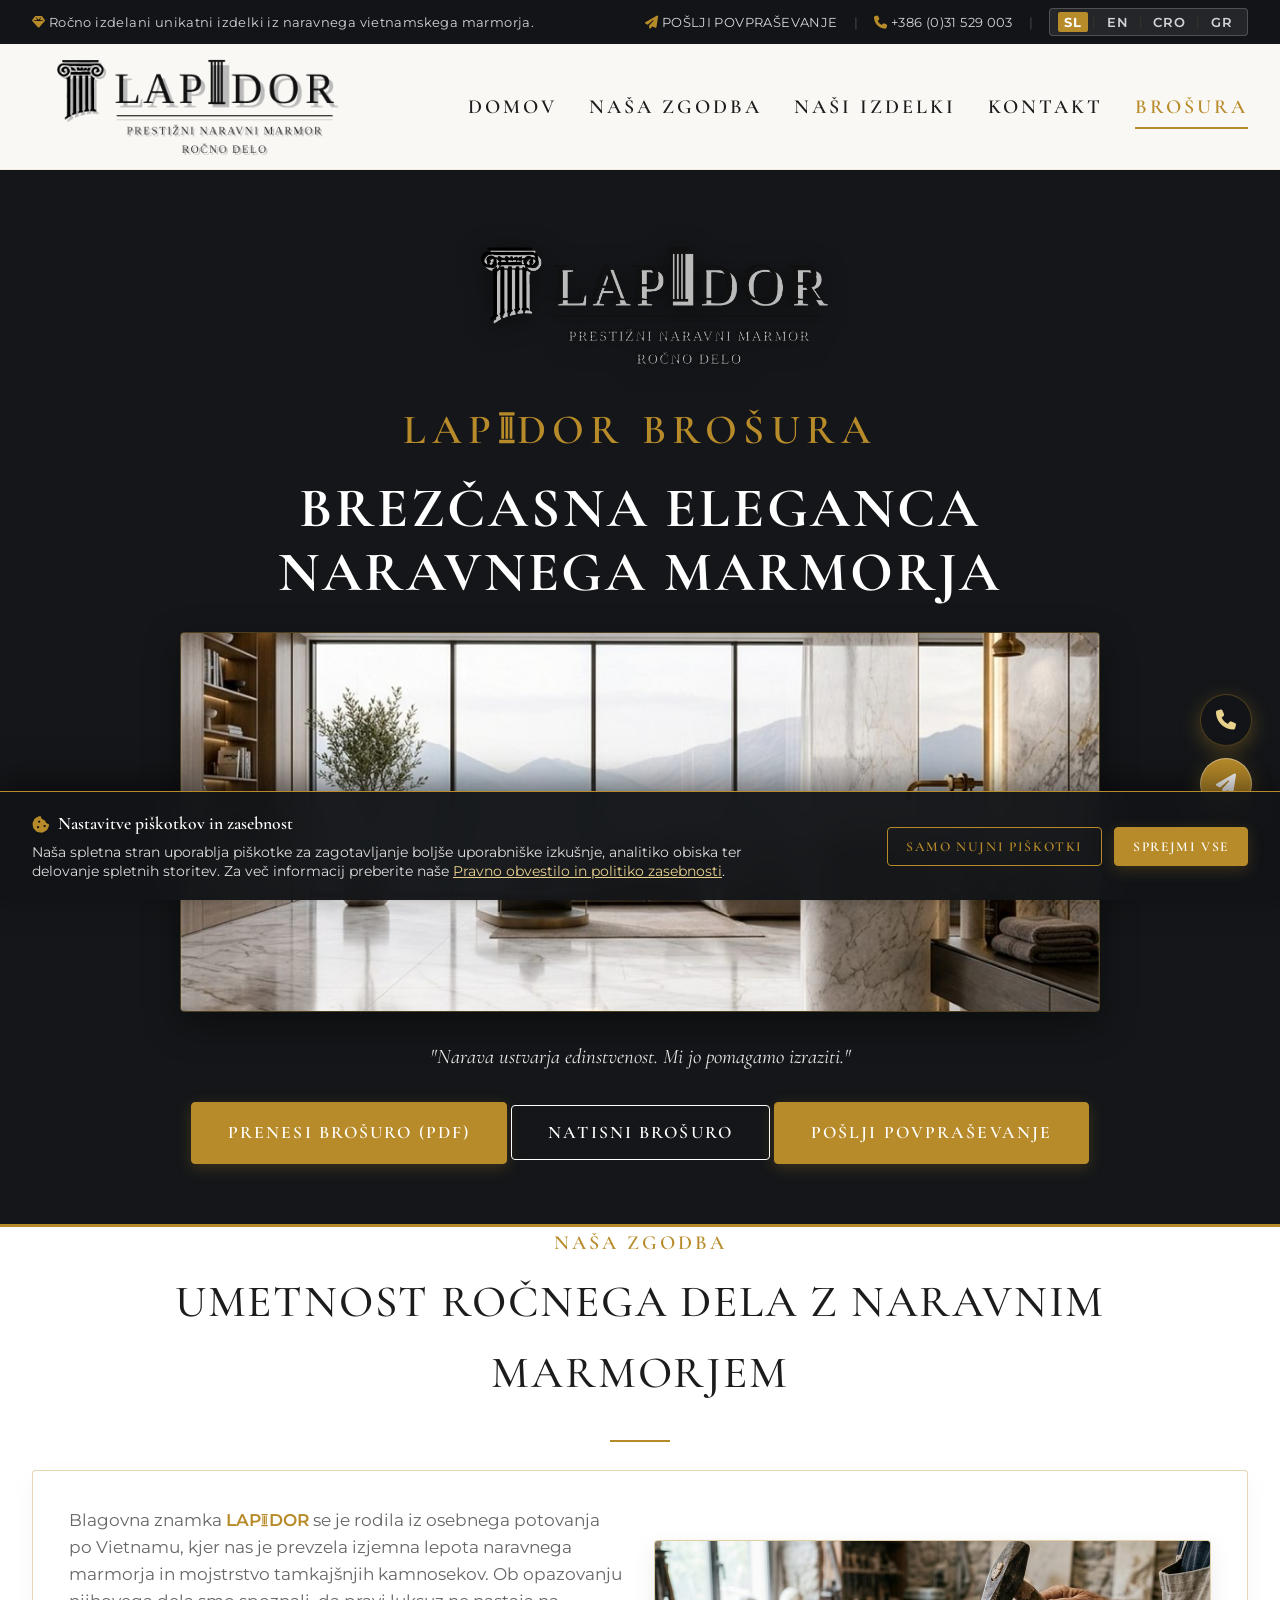
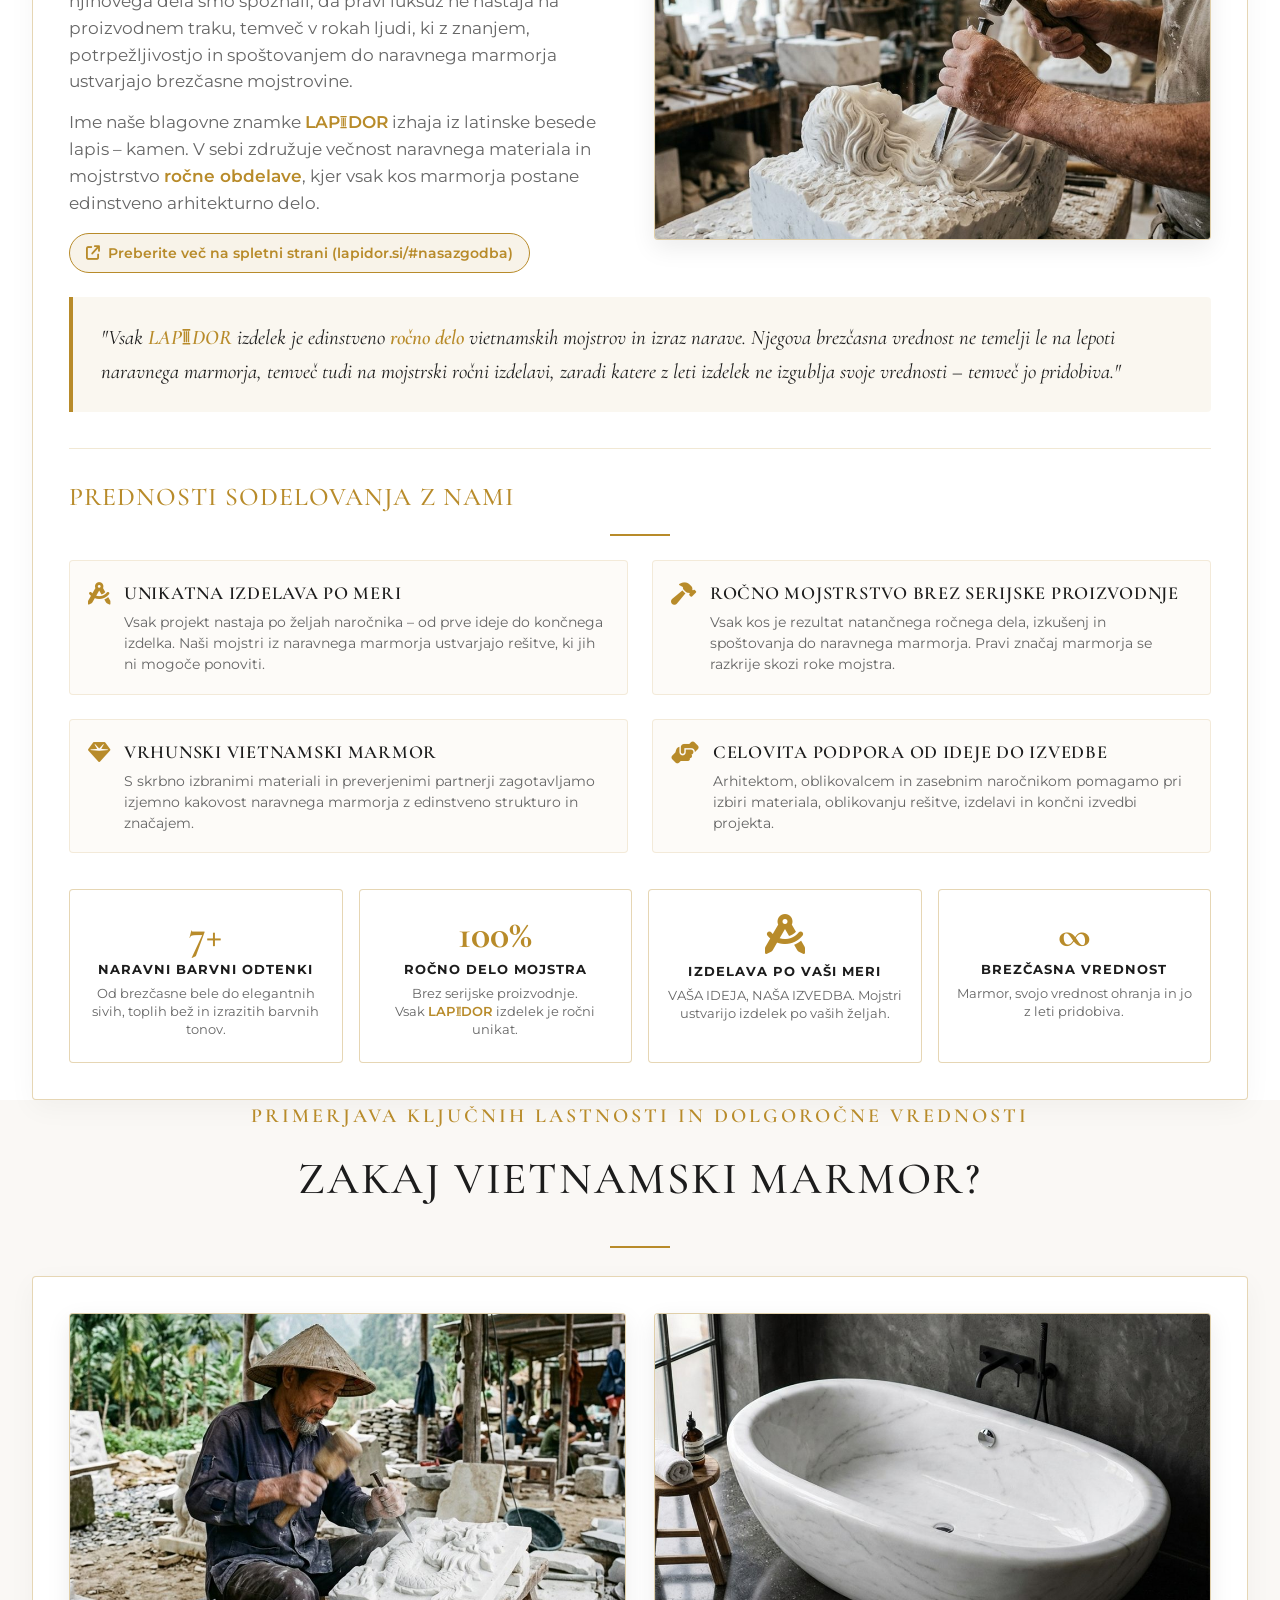
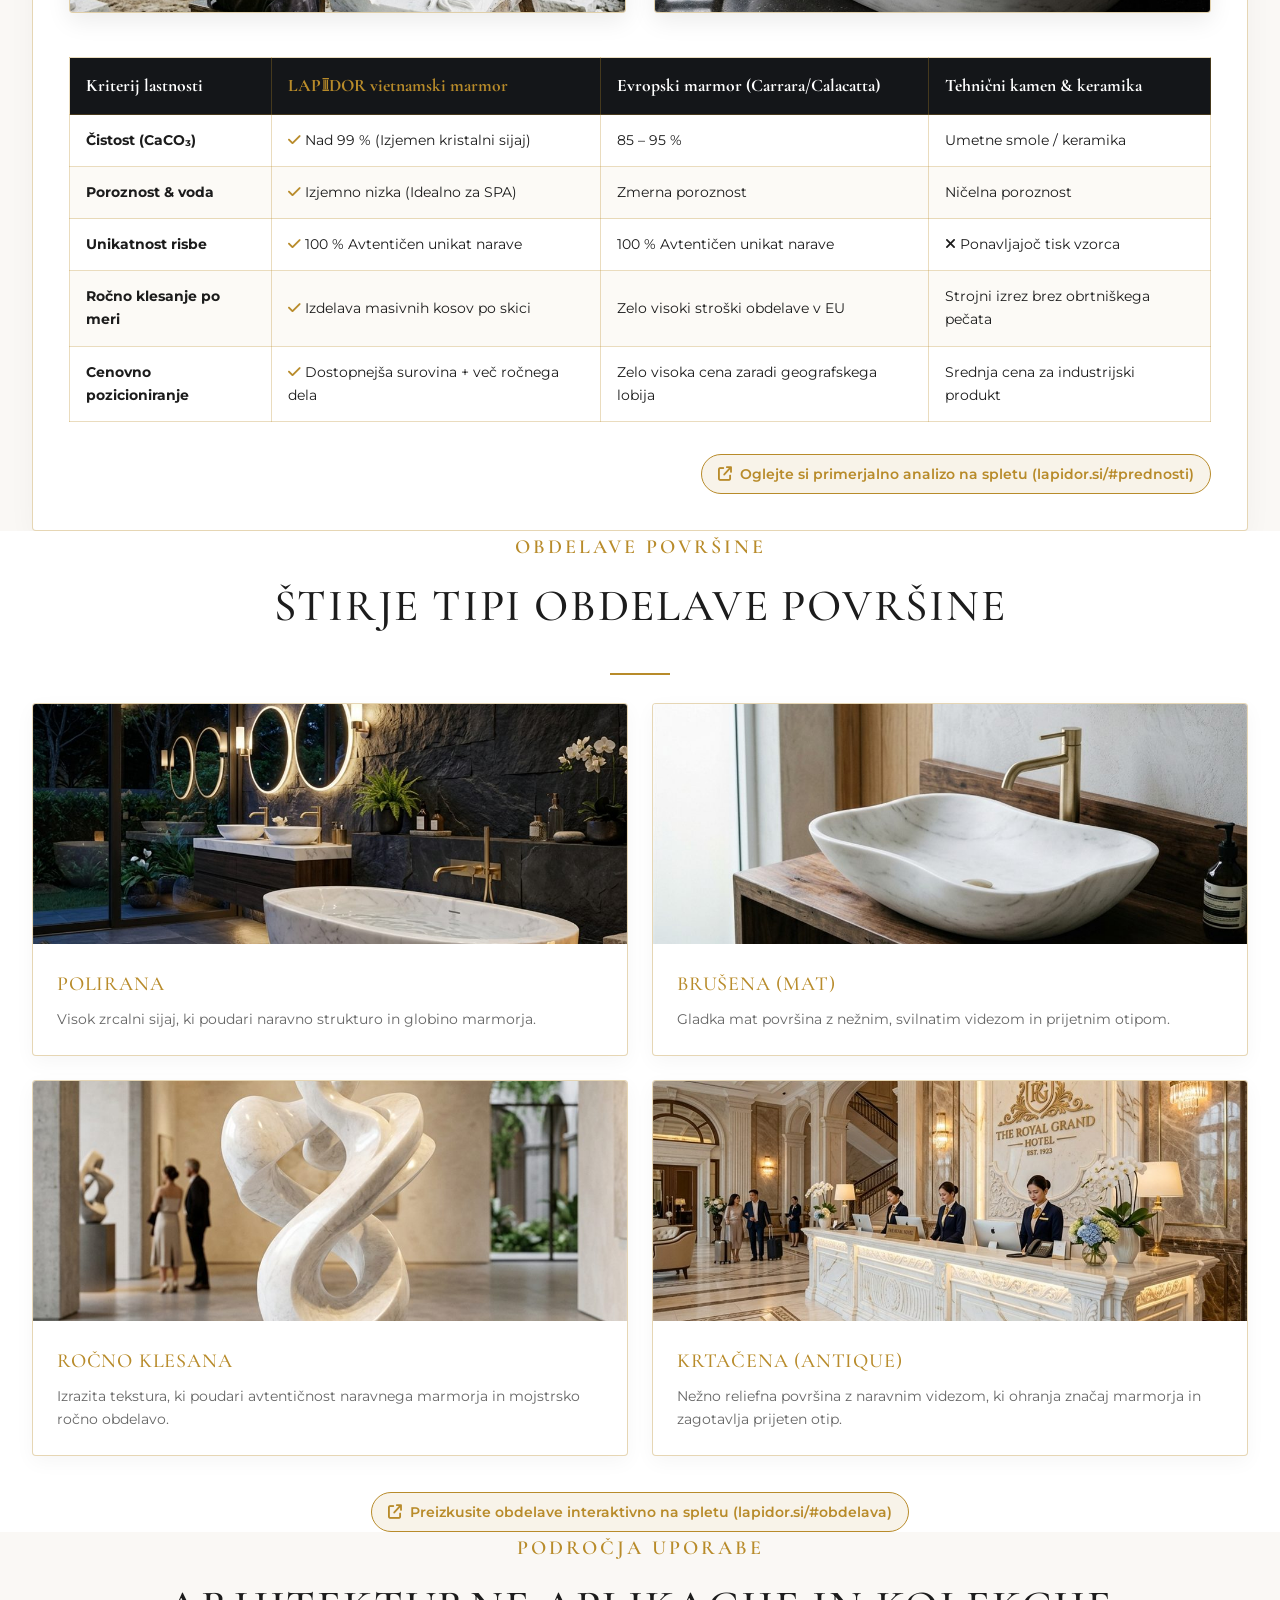
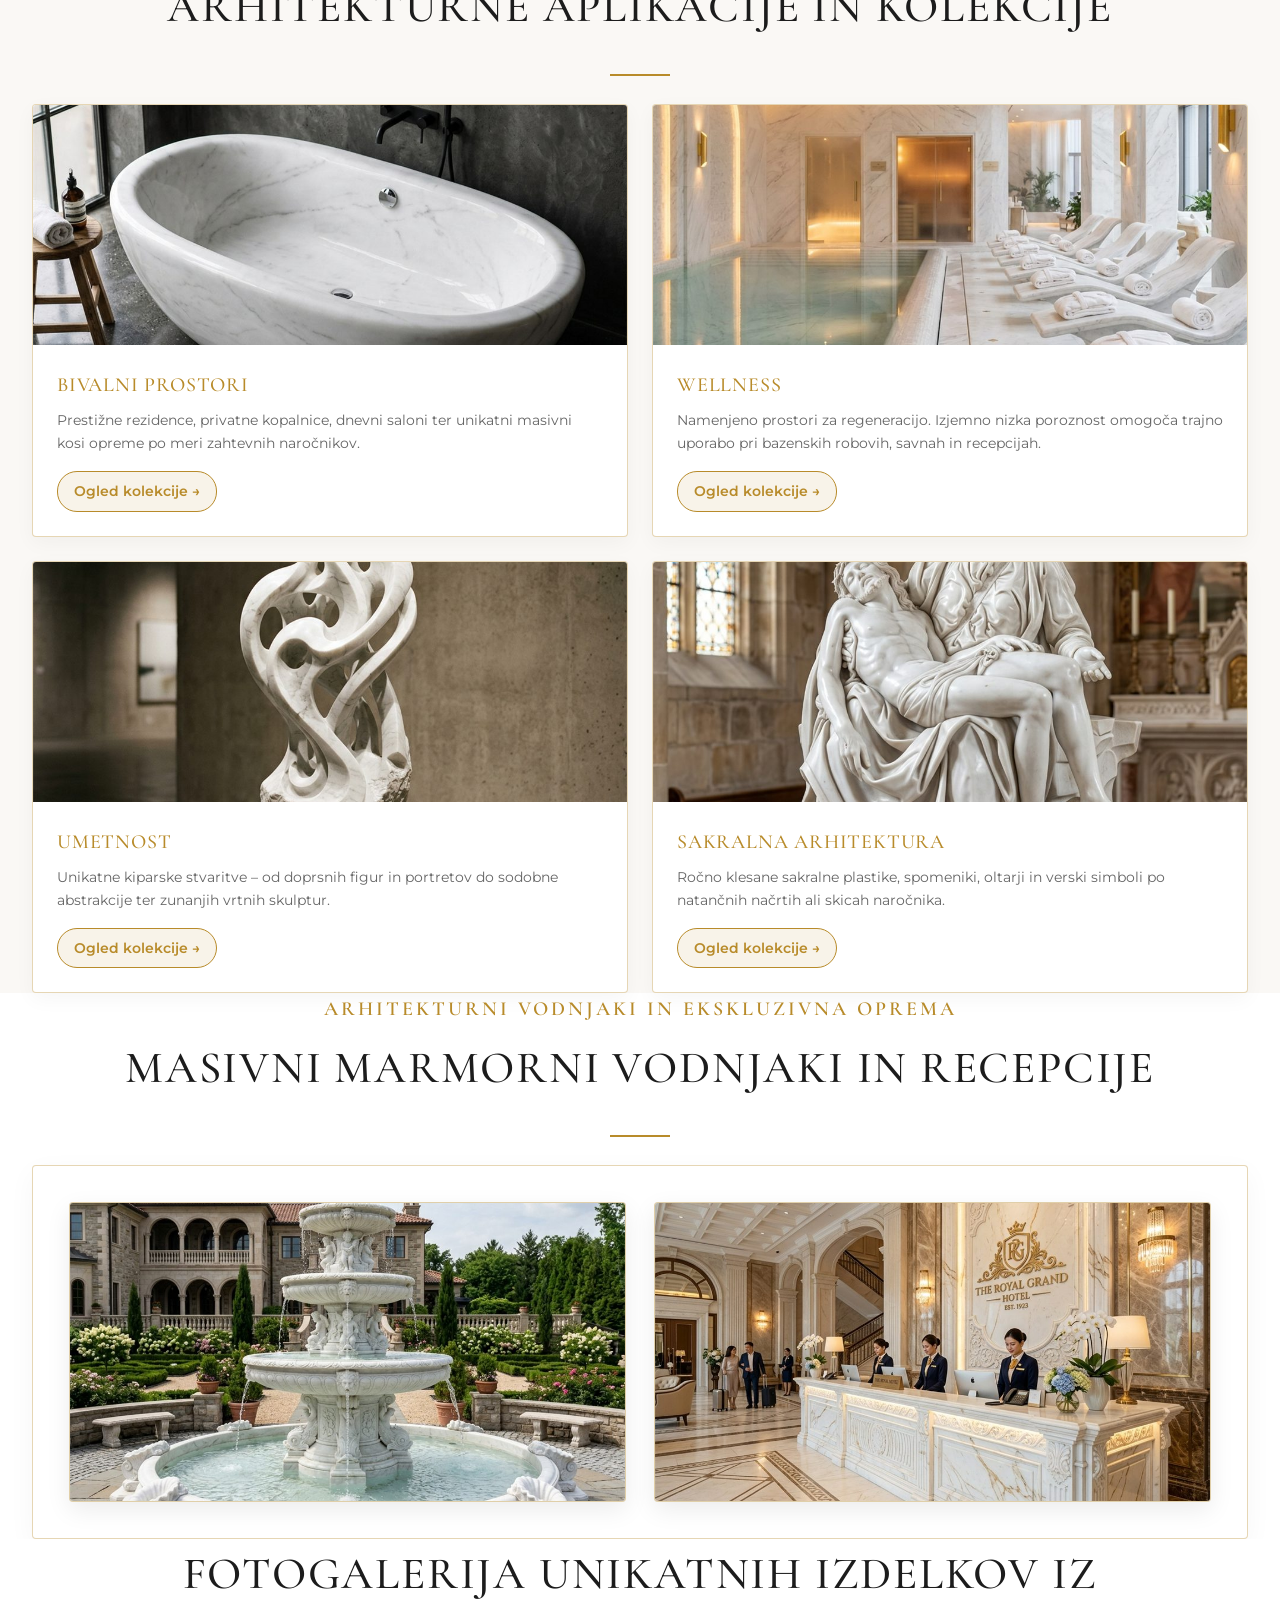
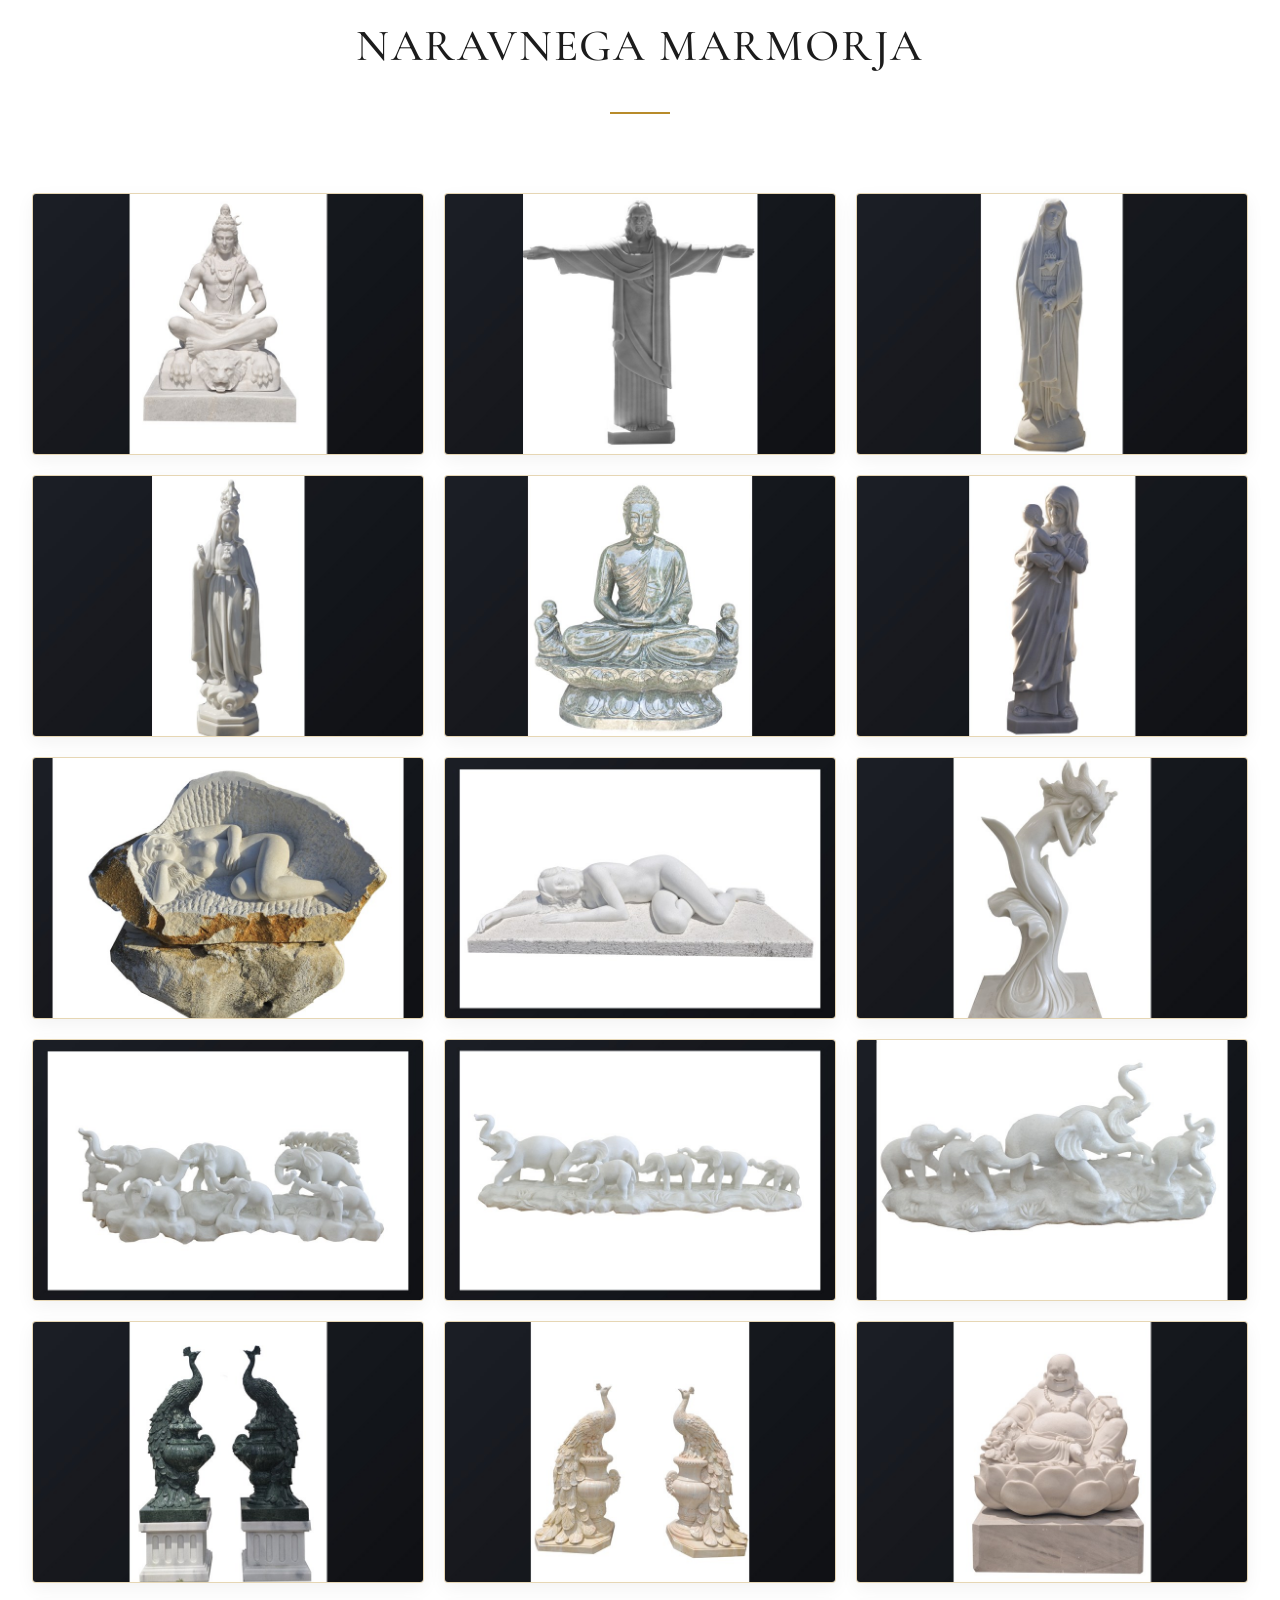
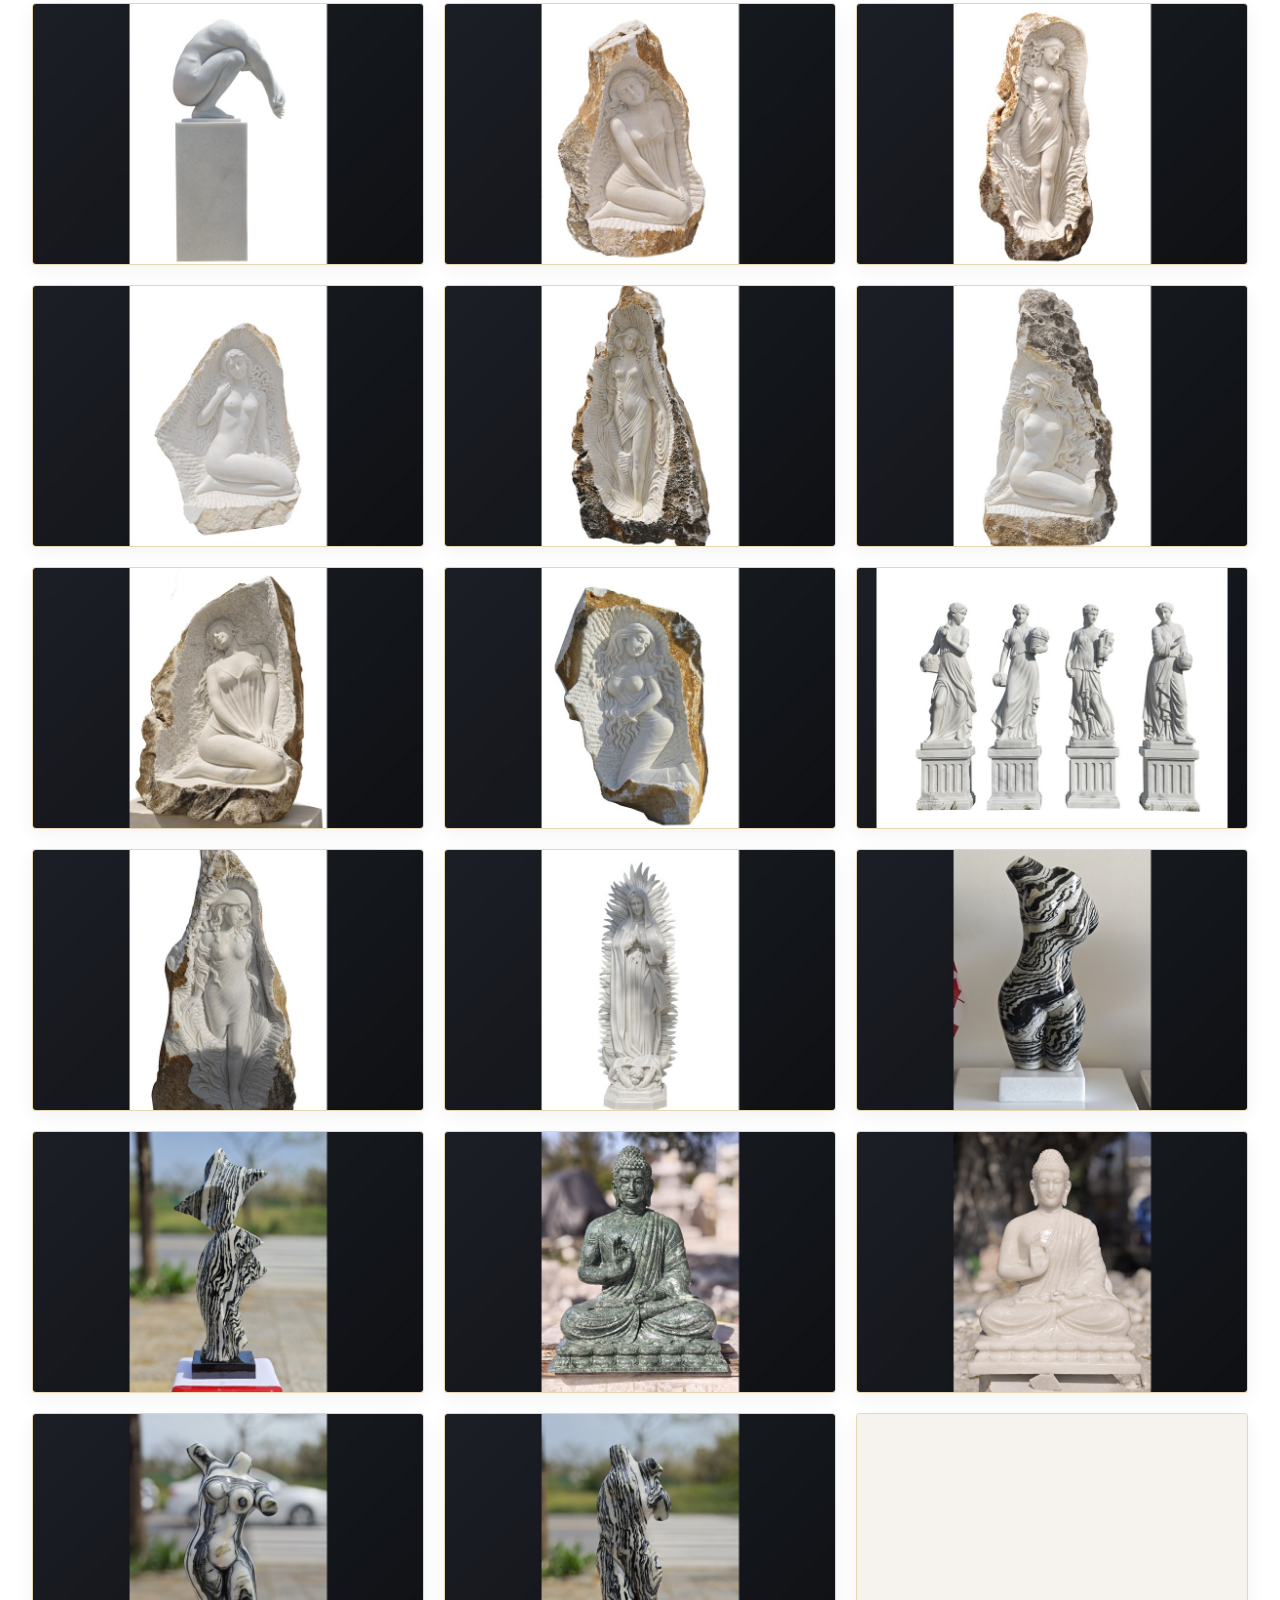
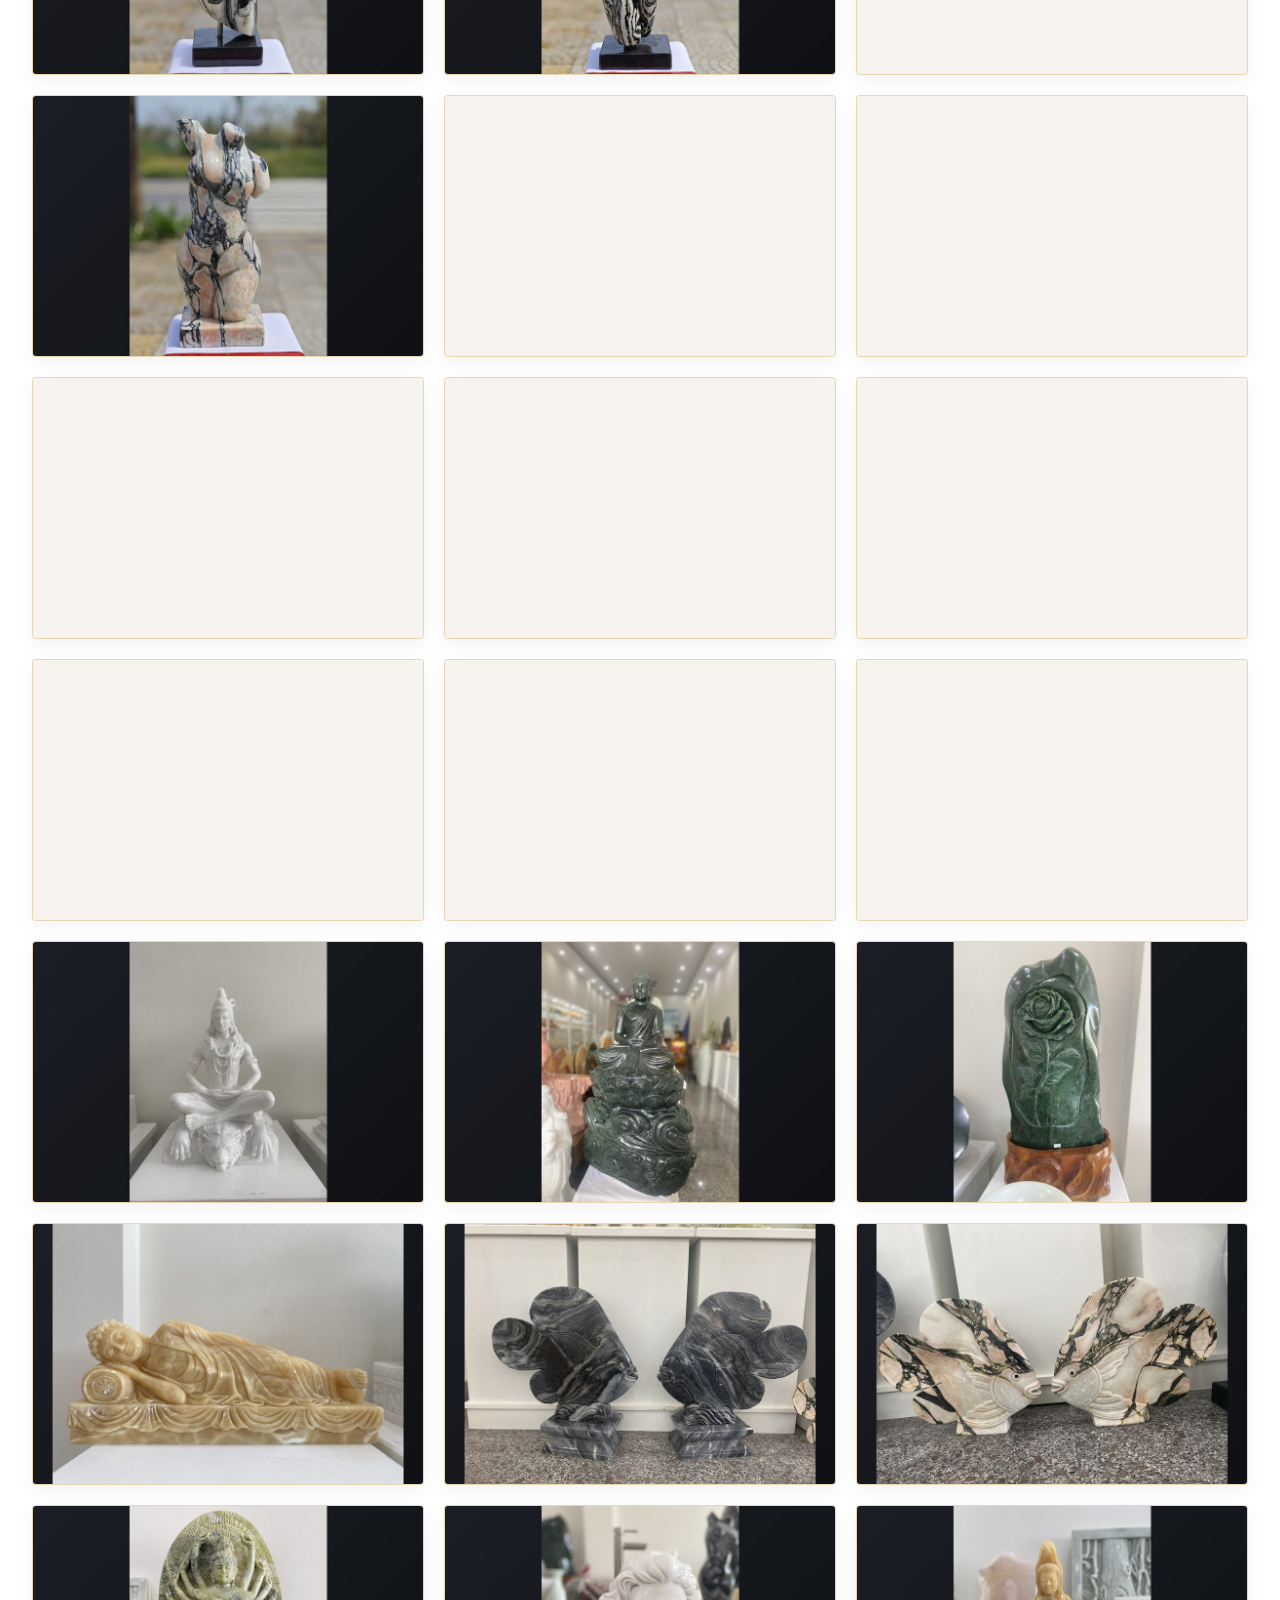
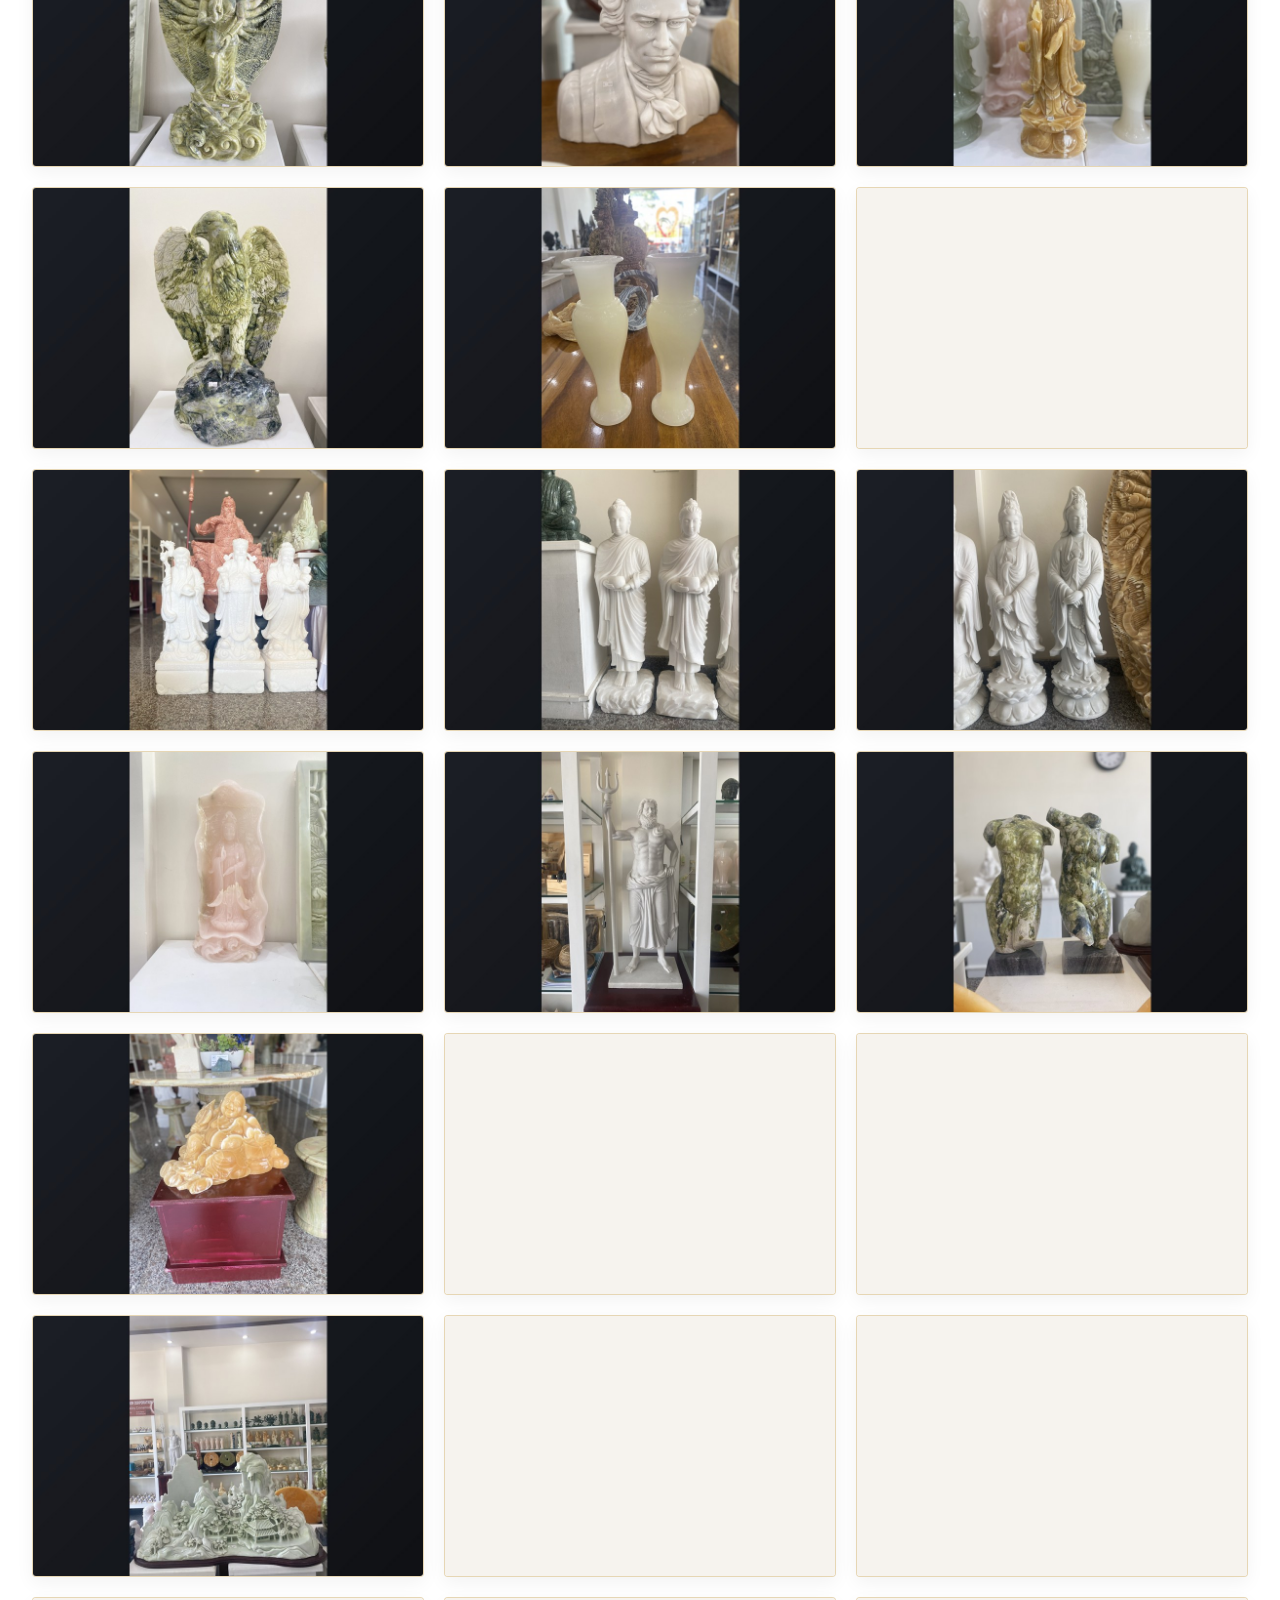
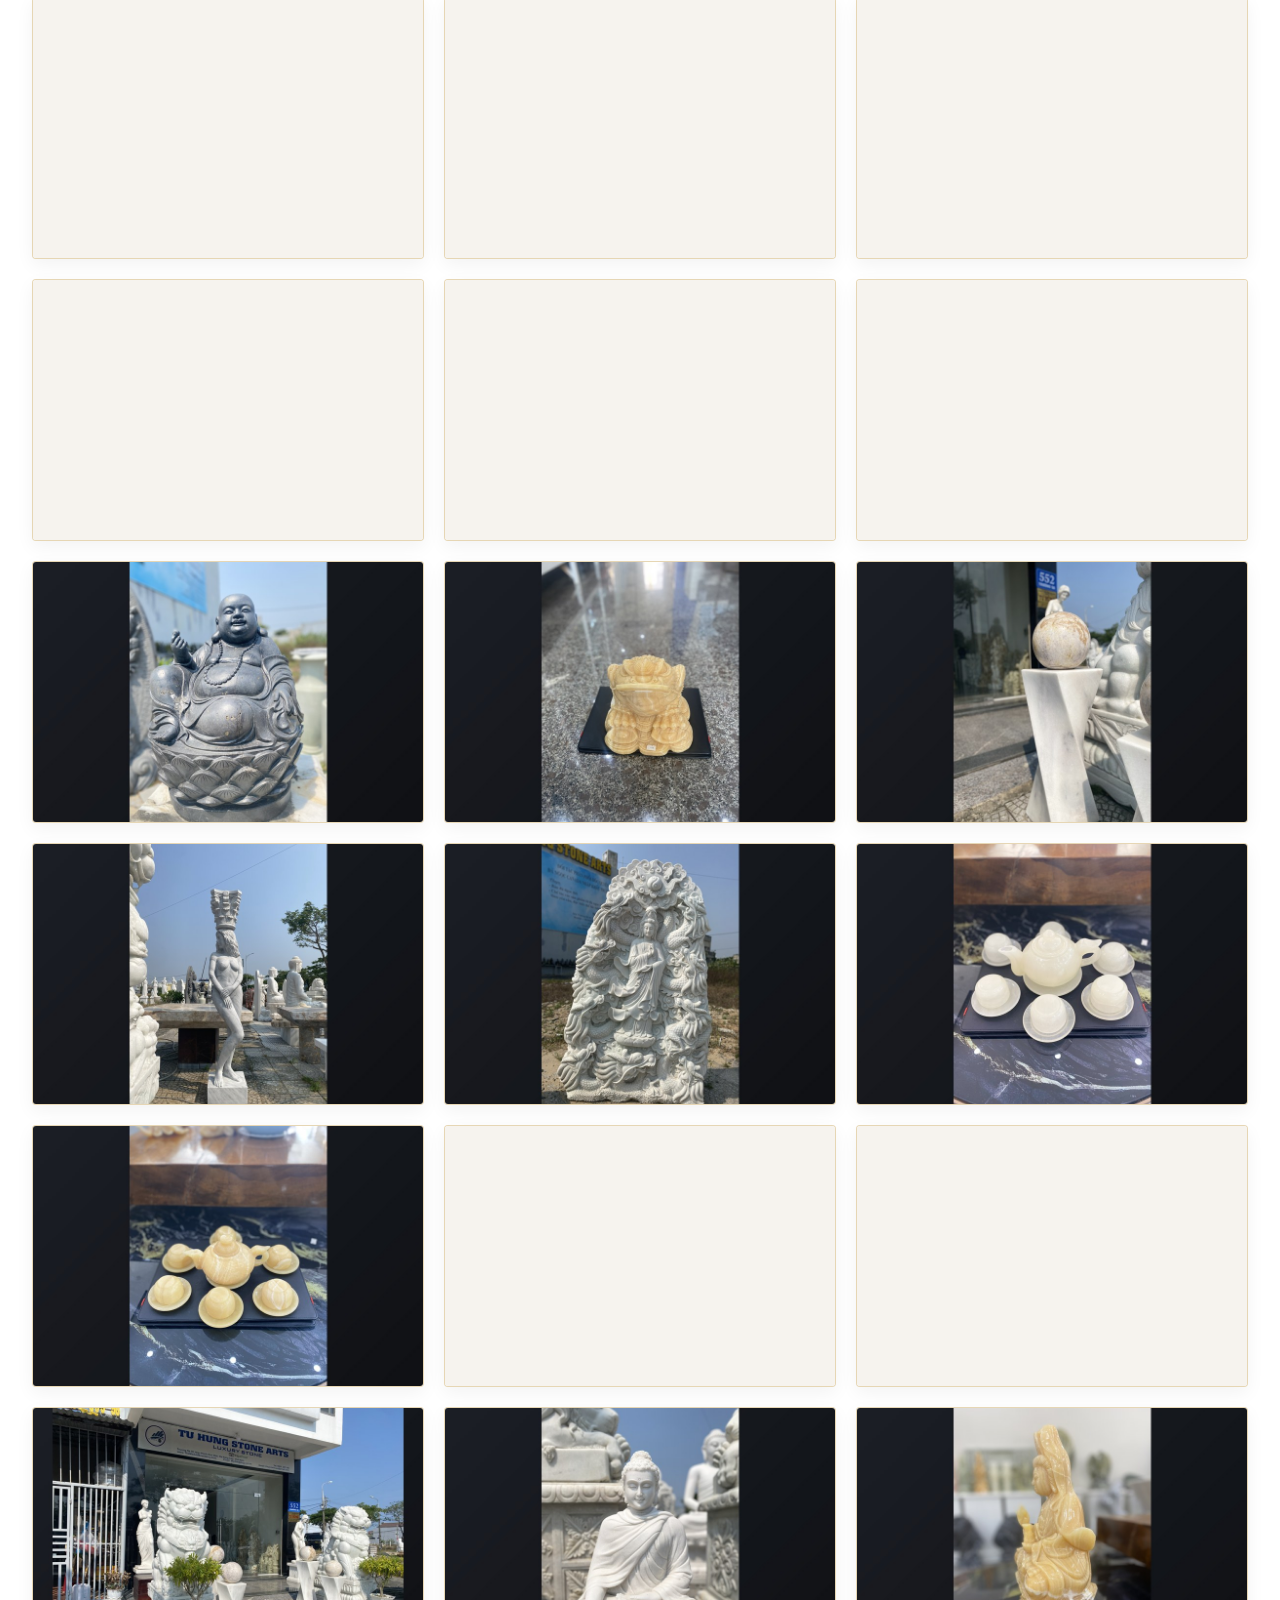
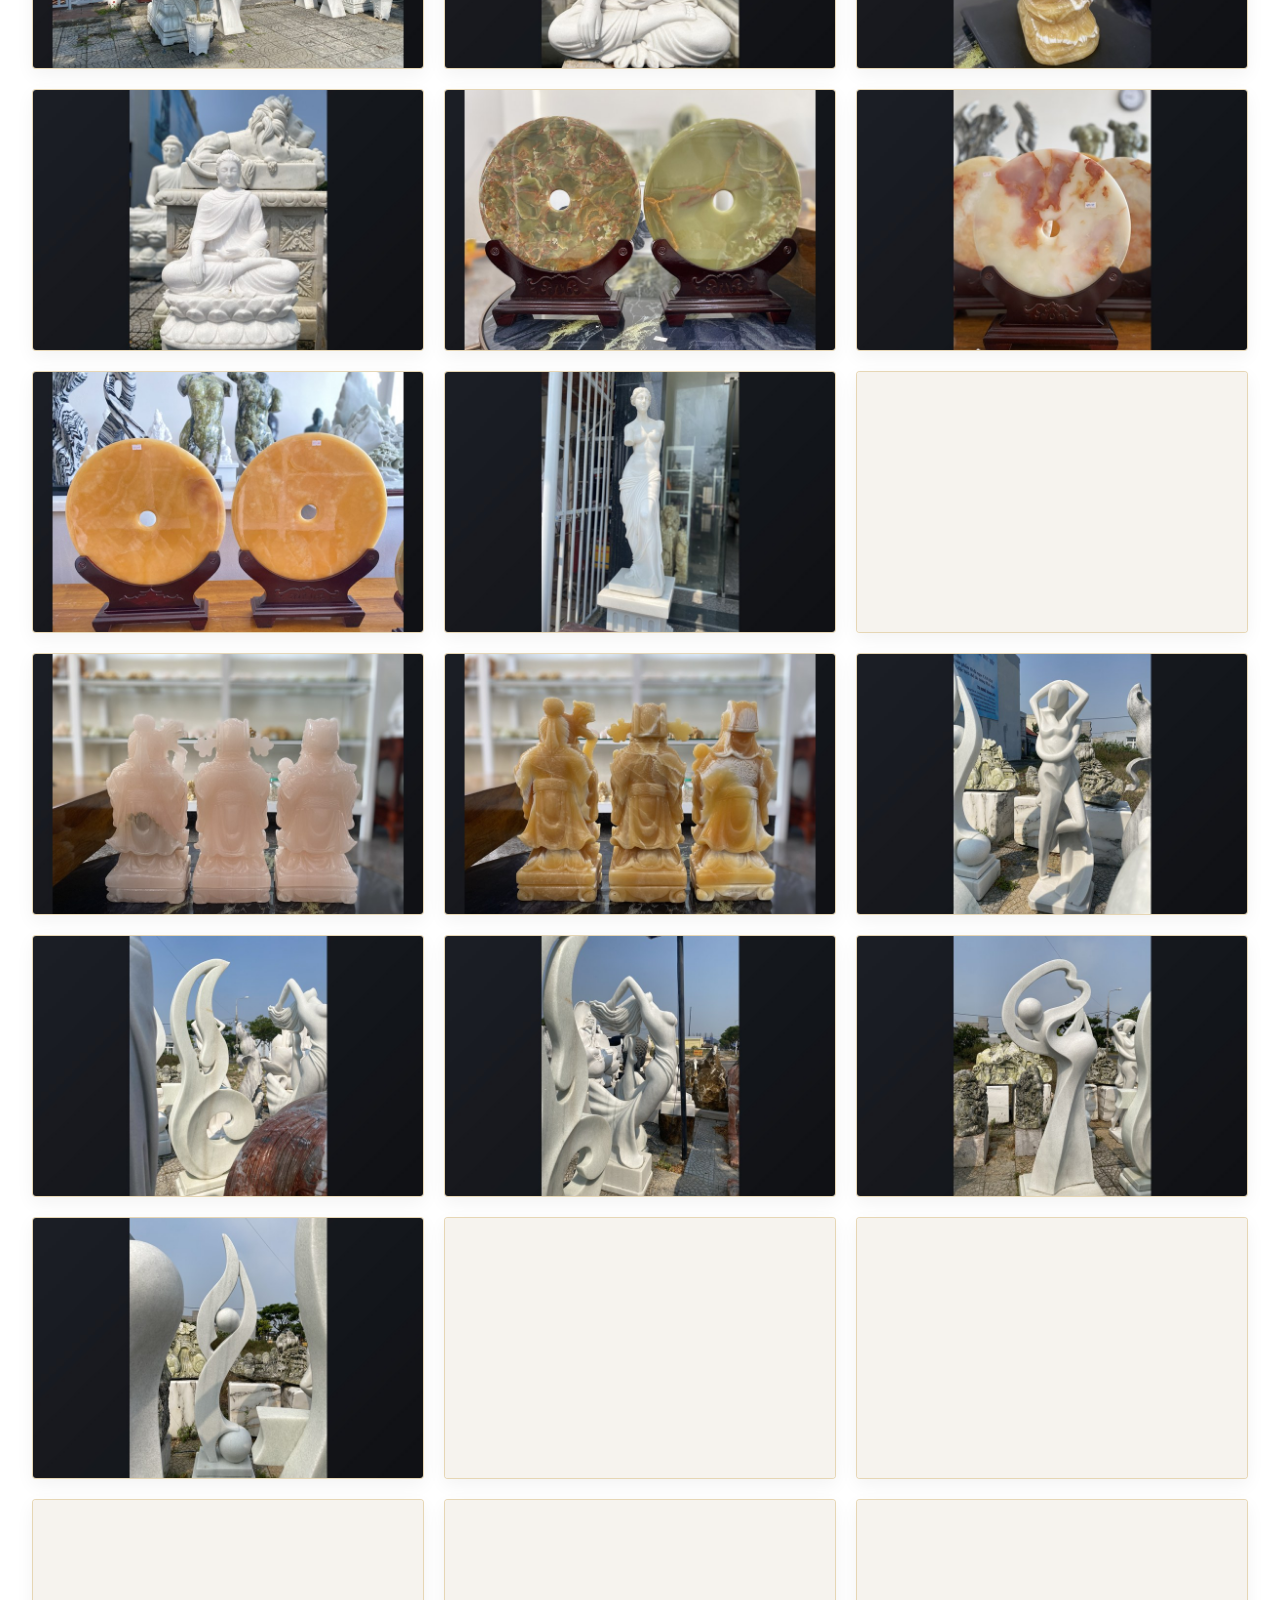
<file: brosura.html>
﻿<!DOCTYPE html>
<html lang="sl">
<head>
 <!-- Google Tag (gtag.js) - Google Analytics -->
 <script async src="https://www.googletagmanager.com/gtag/js?id=G-S266DZPTPC"></script>
 <script>
  window.dataLayer = window.dataLayer || [];
  function gtag(){dataLayer.push(arguments);}
  gtag('js', new Date());

  gtag('config', 'G-S266DZPTPC');
 </script>

 <meta charset="UTF-8">
 <meta name="viewport" content="width=device-width, initial-scale=1.0">
  <title>Ekskluzivna Brošura LAPIDOR | Naravni Vietnamski Marmor</title>
  <meta name="description" content="Uradna prestižna brošura blagovne znamke LAPIDOR. Odkrijte naravni vietnamski marmor, ročno obdelavo, masivne kadi, umivalnike ter področja uporabe.">
  <meta name="author" content="PROMOSCENTIA d.o.o.">
  <meta name="robots" content="index, follow, max-image-preview:large">
  <link rel="canonical" href="https://lapidor.si/brosura.html">

  <!-- Open Graph / Facebook / LinkedIn -->
  <meta property="og:type" content="article">
  <meta property="og:url" content="https://lapidor.si/brosura.html">
  <meta property="og:title" content="Ekskluzivna Brošura LAPIDOR | Naravni Vietnamski Marmor">
  <meta property="og:description" content="Preglejte ekskluzivno brošuro LAPIDOR z unikatnimi klesarskimi izdelki iz naravnega vietnamskega marmorja.">
  <meta property="og:image" content="https://lapidor.si/assets/b_opt_hero.jpg">
  <meta property="og:site_name" content="LAPIDOR">
  <meta property="og:locale" content="sl_SI">

  <!-- Twitter Card -->
  <meta name="twitter:card" content="summary_large_image">
  <meta name="twitter:title" content="Ekskluzivna Brošura LAPIDOR | Naravni Vietnamski Marmor">
  <meta name="twitter:description" content="Preglejte ekskluzivno brošuro LAPIDOR z unikatnimi klesarskimi izdelki iz naravnega vietnamskega marmorja.">
  <meta name="twitter:image" content="https://lapidor.si/assets/b_opt_hero.jpg">

  <!-- Schema.org JSON-LD Structured Data for Brochure Page -->
  <script type="application/ld+json">
  {
    "@context": "https://schema.org",
    "@graph": [
      {
        "@type": "DigitalDocument",
        "@id": "https://lapidor.si/brosura.html#document",
        "name": "Ekskluzivna Brošura LAPIDOR - Naravni Vietnamski Marmor",
        "url": "https://lapidor.si/brosura.html",
        "fileFormat": "text/html",
        "publisher": {
          "@type": "Organization",
          "name": "LAPIDOR",
          "url": "https://lapidor.si/"
        }
      },
      {
        "@type": "BreadcrumbList",
        "@id": "https://lapidor.si/brosura.html#breadcrumb",
        "itemListElement": [
          {
            "@type": "ListItem",
            "position": 1,
            "name": "Domov",
            "item": "https://lapidor.si/"
          },
          {
            "@type": "ListItem",
            "position": 2,
            "name": "Ekskluzivna Brošura",
            "item": "https://lapidor.si/brosura.html"
          }
        ]
      }
    ]
  }
  </script>

  <!-- Favicon & Mobile Web App Icons -->
  <link rel="icon" type="image/png" href="assets/lapidor_logo_final_v6.png">
  <link rel="apple-touch-icon" sizes="180x180" href="assets/lapidor_logo_final_v6.png">
  <meta name="theme-color" content="#121417">

 <!-- Fonts -->
 <link rel="preconnect" href="https://fonts.googleapis.com">
 <link rel="preconnect" href="https://fonts.gstatic.com" crossorigin>
 <link href="https://fonts.googleapis.com/css2?family=Cormorant+Garamond:ital,wght@0,400;0,500;0,600;0,700;1,400&family=Montserrat:wght@300;400;500;600;700&display=swap" rel="stylesheet">

 <!-- FontAwesome Icons -->
 <link rel="stylesheet" href="https://cdnjs.cloudflare.com/ajax/libs/font-awesome/6.5.1/css/all.min.css">

 <!-- Custom CSS -->
 <link rel="stylesheet" href="style.css">

 <style>
  /* Dedicated Hybrid Brochure Styling with Embedded Assets */
  .b-page {
   background: #faf8f5;
   color: var(--text-main);
  }

  .b-cover {
   background: var(--bg-dark-accent);
   color: #ffffff;
   padding: 70px 20px 60px;
   text-align: center;
   position: relative;
   border-bottom: 3px solid var(--gold-primary);
  }

  .b-cover-logo {
   max-width: 380px;
   height: auto;
   margin: 0 auto 20px;
   filter: drop-shadow(0 4px 12px rgba(0,0,0,0.5));
  }

  .b-cover-hero-img {
   width: 100%;
   max-width: 920px;
   height: 380px;
   object-fit: cover;
   border-radius: var(--radius-sm);
   border: 1px solid var(--border-gold);
   box-shadow: 0 12px 36px rgba(0,0,0,0.4);
   margin: 28px auto;
   display: block;
  }

  .b-cover-subtitle {
   color: var(--gold-primary);
   font-family: var(--font-serif);
   font-size: 2.6rem;
   font-weight: 600;
   letter-spacing: 0.15em;
   text-transform: uppercase;
   margin-bottom: 12px;
  }

  .b-cover-title {
   font-size: clamp(2.2rem, 4.5vw, 3.5rem);
   color: #ffffff;
   font-weight: 700;
   line-height: 1.15;
   margin-bottom: 14px;
   letter-spacing: 0.05em;
  }

  .b-cover-slogan {
   font-family: var(--font-serif);
   font-style: italic;
   font-size: 1.3rem;
   color: rgba(255, 255, 255, 0.9);
   max-width: 700px;
   margin: 0 auto 28px;
  }

  .btn-gold, a.btn-gold, a.btn-gold:link, a.btn-gold:visited {
   background: var(--gold-primary) !important;
   color: #ffffff !important;
   text-decoration: none !important;
  }
  .btn-gold *, a.btn-gold * {
   color: #ffffff !important;
  }

  .b-section:nth-child(even) {
   background-color: #ffffff;
  }

  .b-card {
   background: #ffffff;
   border: 1px solid var(--border-gold);
   border-radius: var(--radius-sm);
   padding: 36px;
   box-shadow: 0 8px 28px rgba(0, 0, 0, 0.04);
   margin-top: 24px;
  }

  .b-grid-2 {
   display: grid;
   grid-template-columns: repeat(2, 1fr);
   gap: 28px;
   align-items: center;
  }

  .b-img-box {
   border-radius: var(--radius-sm);
   overflow: hidden;
   border: 1px solid var(--border-gold);
   box-shadow: 0 8px 24px rgba(0,0,0,0.08);
   height: 300px;
   background: #f6f3ee;
  }

  .b-img-box img {
   width: 100%;
   height: 100%;
   object-fit: cover;
   transition: transform 0.5s ease;
  }

  .b-img-box:hover img {
   transform: scale(1.04);
  }

  .b-quote-box {
   background: rgba(184, 139, 42, 0.07);
   border-left: 4px solid var(--gold-primary);
   padding: 24px 28px;
   margin: 24px 0;
   border-radius: 0 var(--radius-sm) var(--radius-sm) 0;
  }

  .b-quote-text {
   font-family: var(--font-serif);
   font-size: 1.3rem;
   font-style: italic;
   color: var(--text-main);
   line-height: 1.6;
  }

  .b-stat-box {
   display: grid;
   grid-template-columns: repeat(4, 1fr);
   gap: 16px;
   margin-top: 28px;
  }

  .b-stat-card {
   background: #ffffff;
   border: 1px solid var(--border-gold);
   padding: 24px 16px;
   text-align: center;
   border-radius: var(--radius-sm);
  }

  .b-stat-num {
   font-family: var(--font-serif);
   font-size: 2.5rem;
   color: var(--gold-primary);
   font-weight: 700;
   line-height: 1;
   margin-bottom: 6px;
  }

  .b-stat-label {
   font-size: 0.8rem;
   font-weight: 700;
   letter-spacing: 0.08em;
   text-transform: uppercase;
   color: var(--text-main);
   margin-bottom: 4px;
  }

  .b-stat-desc {
   font-size: 0.8rem;
   color: var(--text-muted);
   line-height: 1.4;
  }

  .b-table {
   width: 100%;
   border-collapse: collapse;
   margin-top: 20px;
   font-size: 0.9rem;
  }

  .b-table th, .b-table td {
   padding: 14px 16px;
   border: 1px solid rgba(184, 139, 42, 0.3);
   text-align: left;
  }

  .b-table th {
   background: var(--bg-dark-accent);
   color: #ffffff;
   font-family: var(--font-serif);
   font-size: 1.1rem;
  }

  .b-table tr:nth-child(even) td {
   background: rgba(184, 139, 42, 0.04);
  }

    .b-link-badge {
   display: inline-flex;
   align-items: center;
   gap: 8px;
   padding: 8px 16px;
   background: rgba(184, 139, 42, 0.1);
   border: 1px solid var(--gold-primary);
   color: var(--gold-primary);
   border-radius: 20px;
   font-weight: 600;
   font-size: 0.88rem;
   text-decoration: none;
   transition: all 0.3s ease;
   margin-top: 16px;
  }

  .b-link-badge:hover {
   background: var(--gold-primary);
   color: #ffffff;
   transform: translateY(-2px);
  }

  .b-cat-grid {
   display: grid;
   grid-template-columns: repeat(2, 1fr);
   gap: 24px;
   margin-top: 28px;
  }

  .b-cat-card {
   background: #ffffff;
   border: 1px solid var(--border-gold);
   border-radius: var(--radius-sm);
   overflow: hidden;
   box-shadow: 0 6px 20px rgba(0,0,0,0.04);
  }

  .b-cat-img-wrapper {
   height: 240px;
   width: 100%;
   overflow: hidden;
   background: #f6f3ee;
  }

  .b-cat-img-wrapper img {
   width: 100%;
   height: 100%;
   object-fit: cover;
   transition: transform 0.5s ease;
  }

  .b-cat-card:hover .b-cat-img-wrapper img {
   transform: scale(1.05);
  }

  .b-cat-body {
   padding: 24px;
  }

  /* Real Brochure Photo Gallery */
  .b-gallery-grid {
   display: grid;
   grid-template-columns: repeat(3, 1fr);
   gap: 20px;
   margin-top: 28px;
  }

  .b-gallery-card {
   background: #ffffff;
   border: 1px solid var(--border-gold);
   border-radius: var(--radius-sm);
   overflow: hidden;
   box-shadow: 0 6px 18px rgba(0,0,0,0.05);
   transition: transform 0.3s ease, box-shadow 0.3s ease;
  }

  .b-gallery-card:hover {
   transform: translateY(-4px);
   box-shadow: 0 12px 28px rgba(184, 139, 42, 0.15);
  }

  .b-gallery-img-box {
   height: 260px;
   width: 100%;
   overflow: hidden;
   background: #f6f3ee;
  }

  .b-gallery-img-box img {
   width: 100%;
   height: 100%;
   object-fit: cover;
   transition: transform 0.5s ease;
  }

  .b-gallery-card:hover .b-gallery-img-box img {
   transform: scale(1.06);
  }

  .b-gallery-caption {
   padding: 16px;
   text-align: center;
   font-size: 0.9rem;
   font-weight: 600;
   color: var(--text-main);
   border-top: 1px solid rgba(184, 139, 42, 0.15);
   background: #faf8f5;
  }

  /* Print & PDF Page Optimization Rules */
  @media print {
   @page {
    size: A4 portrait;
    margin: 1cm 0.8cm;
   }
   .top-bar, .main-header, .floating-contact-widget, .b-actions, .main-footer, .toast, .no-print {
    display: none !important;
   }
   body, .b-page {
    background: #ffffff !important;
    color: #000000 !important;
    -webkit-print-color-adjust: exact !important;
    print-color-adjust: exact !important;
   }
   .b-cover {
    background: #121417 !important;
    color: #ffffff !important;
    -webkit-print-color-adjust: exact !important;
    print-color-adjust: exact !important;
    padding: 30px 15px !important;
    margin: 0 !important;
    min-height: calc(100vh - 2cm);
    display: flex !important;
    flex-direction: column !important;
    justify-content: center !important;
    align-items: center !important;
    box-sizing: border-box !important;
    page-break-after: always !important;
    break-after: page !important;
    page-break-inside: avoid !important;
    break-inside: avoid !important;
   }
   .b-cover-logo {
    max-width: 280px !important;
    margin-bottom: 14px !important;
   }
   .b-cover-subtitle {
    font-size: 1.8rem !important;
    margin-bottom: 8px !important;
   }
   .b-cover-title {
    font-size: 2.2rem !important;
    margin-bottom: 12px !important;
   }
   .b-cover-hero-img {
    height: 240px !important;
    max-width: 100% !important;
    margin: 14px auto !important;
   }
   .b-cover-slogan {
    font-size: 1.1rem !important;
    margin-bottom: 0 !important;
   }
   .b-section {
    padding: 20px 0 !important;
    page-break-inside: auto !important;
    break-inside: auto !important;
    border-bottom: 1px solid rgba(184, 139, 42, 0.2) !important;
   }
   .b-card {
    padding: 18px !important;
    margin-top: 14px !important;
    box-shadow: none !important;
    border: 1px solid #d4af37 !important;
    page-break-inside: avoid !important;
    break-inside: avoid !important;
   }
   h1, h2, h3, .section-title, .section-tag {
    page-break-after: avoid !important;
    break-after: avoid !important;
   }
   .b-img-box {
    height: 180px !important;
   }
   .b-cat-grid {
    display: flex !important;
    flex-wrap: wrap !important;
    gap: 16px !important;
    margin-top: 18px !important;
   }
   .b-cat-card {
    width: calc(50% - 8px) !important;
    box-sizing: border-box !important;
    padding: 0 !important;
    margin-bottom: 0 !important;
    box-shadow: none !important;
    border: 1px solid #d4af37 !important;
    page-break-inside: avoid !important;
    break-inside: avoid !important;
   }
   .b-cat-img-wrapper {
    height: 160px !important;
   }
   .b-cat-body {
    padding: 14px !important;
   }
   .b-gallery-grid {
    display: flex !important;
    flex-wrap: wrap !important;
    gap: 12px !important;
    margin-top: 18px !important;
   }
   .b-gallery-card {
    width: calc(33.333% - 8px) !important;
    box-sizing: border-box !important;
    padding: 0 !important;
    margin-bottom: 0 !important;
    box-shadow: none !important;
    border: 1px solid #d4af37 !important;
    page-break-inside: avoid !important;
    break-inside: avoid !important;
   }
   .b-gallery-img-box {
    height: 150px !important;
   }
   .b-gallery-caption {
    padding: 10px 8px !important;
    font-size: 0.8rem !important;
   }
   .b-stat-box {
    margin-top: 18px !important;
    gap: 12px !important;
    page-break-before: always !important;
    break-before: page !important;
   }
   .pdf-page-break {
    page-break-before: always !important;
    break-before: page !important;
   }
   .b-stat-card {
    padding: 14px 10px !important;
   }
   .b-stat-num {
    font-size: 2rem !important;
   }
   .b-stat-label, .b-stat-desc {
    font-size: 0.75rem !important;
   }
   .b-quote-box {
    padding: 16px 20px !important;
    margin: 16px 0 !important;
   }
   .b-quote-text {
    font-size: 1.05rem !important;
   }
   .b-table th, .b-table td {
    padding: 8px 10px !important;
    font-size: 0.82rem !important;
   }
   a {
    text-decoration: none !important;
    color: #b88b2a !important;
   }
  }

  @media (max-width: 992px) {
   .b-gallery-grid {
    grid-template-columns: repeat(2, 1fr);
   }
  }

  @media (max-width: 768px) {
   .b-card {
    padding: 24px 18px;
   }
   .b-grid-2, .b-cat-grid, .b-stat-box, .b-gallery-grid {
    grid-template-columns: 1fr;
    gap: 16px;
   }
   .b-img-box, .b-cat-img-wrapper, .b-gallery-img-box {
    height: 220px;
   }
  }
 </style>
</head>
<body class="b-page">

 <!-- Top Announcement Bar -->
 <div class="top-bar">
  <div class="container top-bar-content">
   <span><i class="fa-solid fa-gem text-gold"></i> <span data-i18n="top_announcement">Ročno izdelani unikatni izdelki iz naravnega vietnamskega marmorja.</span></span>
   <div class="top-bar-right">
    <a href="https://lapidor.si/#vzorci" class="top-link"><i class="fa-solid fa-paper-plane text-gold"></i> <span data-i18n="top_inquiry">POŠLJI POVPRAŠEVANJE</span></a>
    <span class="divider">|</span>
    <a href="tel:+38631529003" class="top-link"><i class="fa-solid fa-phone text-gold"></i> +386 (0)31 529 003</a>
    <span class="divider">|</span>
    <div class="lang-switcher">
     <button type="button" class="lang-btn active" data-lang-btn="sl">SL</button>
     <span class="lang-divider">|</span>
     <button type="button" class="lang-btn" data-lang-btn="en">EN</button>
     <span class="lang-divider">|</span>
     <button type="button" class="lang-btn" data-lang-btn="hr">CRO</button>
     <span class="lang-divider">|</span>
     <button type="button" class="lang-btn" data-lang-btn="el">GR</button>
    </div>
   </div>
  </div>
 </div>

 <!-- Header / Navigation -->
 <header class="main-header" id="header">
  <div class="container header-container">
   <a href="https://lapidor.si/" class="brand-logo">
    <img src="assets/lapidor_logo_final_v6.png" alt="LAPIDOR Logo" class="header-logo-img">
   </a>

   <nav class="main-nav" id="main-nav">
    <ul>
     <li><a href="https://lapidor.si/#domov" class="nav-link" data-i18n="nav_home">DOMOV</a></li>
     <li><a href="https://lapidor.si/#nasazgodba" class="nav-link" data-i18n="nav_story">NAŠA ZGODBA</a></li>
     <li><a href="https://lapidor.si/#nasiizdelki" class="nav-link" data-i18n="nav_products">NAŠI IZDELKI</a></li>
     <li><a href="https://lapidor.si/#kontakt" class="nav-link" data-i18n="nav_contact">KONTAKT</a></li>
     <li><a href="brosura.html" class="nav-link active" data-i18n="nav_brochure">BROŠURA</a></li>
    </ul>
   </nav>

   <button class="mobile-toggle" id="mobile-toggle" aria-label="Odpri meni">
    <i class="fa-solid fa-bars"></i>
   </button>
  </div>
 </header>

 <!-- COVER SECTION -->
 <section class="b-cover">
  <div class="container">
   <a href="https://lapidor.si/">
    <img src="assets/lapidor_logo_final_v6.png" alt="LAPIDOR Logo" class="b-cover-logo">
   </a>
   <div class="b-cover-subtitle" data-i18n="brochure_cover_sub">EKSKLUZIVNA PRESTIŽNA BROŠURA</div>
   <h1 class="b-cover-title" data-i18n="brochure_cover_title">BREZČASNA ELEGANCA<br>NARAVNEGA MARMORJA</h1>
   
   <a href="https://lapidor.si/">
    <img src="assets/b_opt_hero.jpg" alt="LAPIDOR Masivna Marmorna Kad in Ambient" class="b-cover-hero-img">
   </a>

   <p class="b-cover-slogan" data-i18n="brochure_cover_quote">"Narava ustvarja edinstvenost. Mi jo pomagamo izraziti."</p>

   <div class="b-actions">
    <a href="assets/LAPIDOR_Ekskluzivna_Brosura.pdf" download class="btn btn-gold" data-i18n="btn_download_pdf">
     <i class="fa-solid fa-file-pdf"></i> PRENESI BROŠURO (PDF)
    </a>
    <button type="button" onclick="window.print()" class="btn btn-outline-gold" style="color: #ffffff; border-color: #ffffff;" data-i18n="btn_print_brochure">
     <i class="fa-solid fa-print"></i> NATISNI BROŠURO
    </button>
    <a href="https://lapidor.si/#vzorci" class="btn btn-gold" data-i18n="top_inquiry">
     <i class="fa-solid fa-paper-plane"></i> POŠLJI POVPRAŠEVANJE
    </a>
   </div>
  </div>
 </section>

 <!-- SECTION 1: BRAND STATEMENT & STORY -->
 <section class="b-section">
  <div class="container">
   <div style="text-align: center; margin-bottom: 28px;">
    <span class="section-tag" style="display: block; text-align: center; margin-bottom: 8px;" data-i18n="about_tag">NAŠA ZGODBA</span>
    <h2 class="section-title" style="text-align: center; text-transform: uppercase;" data-i18n="about_title">UMETNOST ROČNEGA DELA</h2>
    <div class="gold-underline" style="margin: 14px auto 0;"></div>
   </div>

   <div class="b-card">
    <div class="b-grid-2">
     <div>
      <p class="lead-text" data-i18n="about_p1">
       Blagovna znamka <strong>LAPIDOR</strong> se je rodila iz osebnega potovanja po Vietnamu, kjer nas je prevzela izjemna lepota naravnega marmorja in mojstrstvo tamkajšnjih kamnosekov. Ob opazovanju njihovega dela smo spoznali, da pravi luksuz ne nastaja na proizvodnem traku, temveč v rokah ljudi, ki z znanjem in spoštovanjem ustvarjajo brezčasne mojstrovine.
      </p>
      <p style="margin-top: 14px;" data-i18n="about_p3">
       Ime naše blagovne znamke <strong>LAPIDOR</strong> izhaja iz latinske besede <em>lapis</em> – kamen. Iz masivnih blokov nastajajo unikatni kosi, ki nosijo edinstven podpis narave in človeških rok.
      </p>
      
      <a href="https://lapidor.si/#nasazgodba" class="b-link-badge" target="_blank" data-i18n="b_link_read_more">
       <i class="fa-solid fa-arrow-up-right-from-square"></i> Preberite več na spletni strani (lapidor.si/#nasazgodba)
      </a>
     </div>

     <div class="b-img-box">
      <a href="https://lapidor.si/#nasazgodba" target="_blank">
       <img src="assets/b_opt_craft.jpg" alt="Ročno klesanje marmorja z dletom in kladivom">
      </a>
     </div>
    </div>

    <div class="b-quote-box">
     <div class="b-quote-text" data-i18n="brand_statement_quote">
      "Vsak LAPIDOR izdelek je edinstveno ročno delo vietnamskih mojstrov in izraz narave. Njegova brezčasna vrednost ne temelji le na lepoti naravnega marmorja, temveč tudi na mojstrski ročni izdelavi, zaradi katere z leti izdelek ne izgublja svoje vrednosti – temveč jo pridobiva."
     </div>
    </div>

    <!-- PREDNOSTI SODELOVANJA Z NAMI -->
    <div style="margin-top: 36px; margin-bottom: 36px; border-top: 1px solid rgba(184, 139, 42, 0.2); padding-top: 28px;" class="pdf-page-break">
     <h3 class="section-title" style="color: var(--gold-primary); font-size: 1.6rem; text-align: center; margin-bottom: 16px;" data-i18n="benefits_title">PREDNOSTI SODELOVANJA Z NAMI</h3>
     <div class="gold-underline" style="margin: 0 auto 24px;"></div>

     <div style="display: grid; grid-template-columns: repeat(2, 1fr); gap: 24px;" class="b-benefits-grid">
      <div style="display: flex; gap: 14px; align-items: flex-start; background: rgba(184, 139, 42, 0.03); padding: 18px; border-radius: var(--radius-sm); border: 1px solid rgba(184, 139, 42, 0.15);">
       <i class="fa-solid fa-compass-drafting text-gold" style="font-size: 1.4rem; margin-top: 4px; flex-shrink: 0;"></i>
       <div>
        <h4 style="font-family: var(--font-serif); font-size: 1.15rem; font-weight: 600; color: var(--text-main); margin-bottom: 4px;" data-i18n="b1_h">Unikatna izdelava po meri</h4>
        <p style="font-size: 0.88rem; line-height: 1.5; color: var(--text-muted);" data-i18n="b1_p">
         Vsak projekt nastaja po željah naročnika – od prve ideje do končnega izdelka. Naši mojstri iz naravnega marmorja ustvarjajo rešitve, ki jih ni mogoče ponoviti.
        </p>
       </div>
      </div>

      <div style="display: flex; gap: 14px; align-items: flex-start; background: rgba(184, 139, 42, 0.03); padding: 18px; border-radius: var(--radius-sm); border: 1px solid rgba(184, 139, 42, 0.15);">
       <i class="fa-solid fa-hammer text-gold" style="font-size: 1.4rem; margin-top: 4px; flex-shrink: 0;"></i>
       <div>
        <h4 style="font-family: var(--font-serif); font-size: 1.15rem; font-weight: 600; color: var(--text-main); margin-bottom: 4px;" data-i18n="b2_h">Ročno mojstrstvo brez serijske proizvodnje</h4>
        <p style="font-size: 0.88rem; line-height: 1.5; color: var(--text-muted);" data-i18n="b2_p">
         Vsak kos je rezultat natančnega ročnega dela, izkušenj in spoštovanja do naravnega marmorja. Pravi značaj marmorja se razkrije skozi roke mojstra.
        </p>
       </div>
      </div>

      <div style="display: flex; gap: 14px; align-items: flex-start; background: rgba(184, 139, 42, 0.03); padding: 18px; border-radius: var(--radius-sm); border: 1px solid rgba(184, 139, 42, 0.15);">
       <i class="fa-solid fa-gem text-gold" style="font-size: 1.4rem; margin-top: 4px; flex-shrink: 0;"></i>
       <div>
        <h4 style="font-family: var(--font-serif); font-size: 1.15rem; font-weight: 600; color: var(--text-main); margin-bottom: 4px;" data-i18n="b3_h">Vrhunski vietnamski marmor</h4>
        <p style="font-size: 0.88rem; line-height: 1.5; color: var(--text-muted);" data-i18n="b3_p">
         S skrbno izbranimi materiali in preverjenimi partnerji zagotavljamo izjemno kakovost naravnega marmorja z edinstveno strukturo in značajem.
        </p>
       </div>
      </div>

      <div style="display: flex; gap: 14px; align-items: flex-start; background: rgba(184, 139, 42, 0.03); padding: 18px; border-radius: var(--radius-sm); border: 1px solid rgba(184, 139, 42, 0.15);">
       <i class="fa-solid fa-handshake-angle text-gold" style="font-size: 1.4rem; margin-top: 4px; flex-shrink: 0;"></i>
       <div>
        <h4 style="font-family: var(--font-serif); font-size: 1.15rem; font-weight: 600; color: var(--text-main); margin-bottom: 4px;" data-i18n="b4_h">Celovita podpora od ideje do izvedbe</h4>
        <p style="font-size: 0.88rem; line-height: 1.5; color: var(--text-muted);" data-i18n="b4_p">
         Arhitektom, oblikovalcem in zasebnim naročnikom pomagamo pri izbiri materiala, oblikovanju rešitve, izdelavi in končni izvedbi projekta.
        </p>
       </div>
      </div>
     </div>
    </div>

    <!-- 4 Stat Cards -->
    <div class="b-stat-box">
     <div class="b-stat-card">
      <div class="b-stat-num">7+</div>
      <div class="b-stat-label" data-i18n="stat_1_label">BARVNI ODTENKI</div>
      <div class="b-stat-desc" data-i18n="stat_1_desc">Od brezčasne bele do elegantnih sivih in toplih bež tonov.</div>
     </div>
     <div class="b-stat-card">
      <div class="b-stat-num">100%</div>
      <div class="b-stat-label" data-i18n="stat_2_label">ROČNO DELO</div>
      <div class="b-stat-desc" data-i18n="stat_2_desc">Brez serijske proizvodnje. Vsak izdelek je unikat.</div>
     </div>
     <div class="b-stat-card">
      <div class="b-stat-num"><i class="fa-solid fa-compass-drafting"></i></div>
      <div class="b-stat-label" data-i18n="stat_3_label">PO VAŠI MERI</div>
      <div class="b-stat-desc" data-i18n="stat_3_desc">Vaša ideja, naša izvedba. Izdelava po CAD/3D načrtu.</div>
     </div>
     <div class="b-stat-card">
      <div class="b-stat-num">&infin;</div>
      <div class="b-stat-label" data-i18n="stat_4_label">BREZČASNOST</div>
      <div class="b-stat-desc" data-i18n="stat_4_desc">Marmor vrednost ohranja in jo z leti pridobiva.</div>
     </div>
    </div>
   </div>
  </div>
 </section>

 <!-- SECTION 2: PRIMERJALNA ANALIZA IN DELAVNICA -->
 <section class="b-section pdf-page-break">
  <div class="container">
   <div style="text-align: center; margin-bottom: 28px;">
    <span class="section-tag" style="display: block; text-align: center; margin-bottom: 12px;" data-i18n="comp_tag">Primerjava ključnih lastnosti in dolgoročne vrednosti</span>
    <h2 class="section-title" style="text-align: center;" data-i18n="comp_title">Zakaj vietnamski marmor?</h2>
    <div class="gold-underline" style="margin: 14px auto 0;"></div>
   </div>

   <div class="b-card">
    <div class="b-grid-2 no-print" style="margin-bottom: 24px;">
     <div class="b-img-box">
      <a href="https://lapidor.si/#prednosti" target="_blank">
       <img src="assets/b_opt_quarry.jpg" alt="Nahajališče in ročna delavnica vietnamskega marmorja">
      </a>
     </div>
     <div class="b-img-box">
      <a href="https://lapidor.si/#nasiizdelki" target="_blank">
       <img src="assets/b_opt_bathtub.jpg" alt="Masivna kopalna kad iz kristalnega marmorja">
      </a>
     </div>
    </div>

    <div style="overflow-x: auto;">
     <table class="b-table">
      <thead>
       <tr>
        <th data-i18n="th_criterion">Kriterij lastnosti</th>
        <th style="color: var(--gold-primary);" data-i18n="th_vietnam">LAPIDOR vietnamski marmor</th>
        <th data-i18n="th_europe">Evropski marmor (Carrara/Calacatta)</th>
        <th data-i18n="th_composite">Tehnični kamen &amp; keramika</th>
       </tr>
      </thead>
      <tbody>
       <tr>
        <td><strong data-i18n="row1_title">Čistost (CaCO₃)</strong></td>
        <td data-i18n="row1_vietnam"><i class="fa-solid fa-check text-gold"></i> Nad 99 % (Izjemen kristalni sijaj)</td>
        <td data-i18n="row1_europe">85 – 95 %</td>
        <td data-i18n="row1_composite">Umetne smole / keramika</td>
       </tr>
       <tr>
        <td><strong data-i18n="row2_title">Poroznost &amp; voda</strong></td>
        <td data-i18n="row2_vietnam"><i class="fa-solid fa-check text-gold"></i> Izjemno nizka (Idealno za SPA in kadi)</td>
        <td data-i18n="row2_europe">Srednja (Občutljiv na tekočine)</td>
        <td data-i18n="row2_composite">Ne-porozen (Vsebuje veziva)</td>
       </tr>
       <tr>
        <td><strong data-i18n="row3_title">Ročna Unikatnost</strong></td>
        <td data-i18n="row3_vietnam"><i class="fa-solid fa-check text-gold"></i> 100% Ročni unikat klesarskega mojstra</td>
        <td data-i18n="row3_europe">Delno mehanska obdelava</td>
        <td data-i18n="row3_composite">Industrijski ponavljajoči odtis</td>
       </tr>
       <tr>
        <td><strong data-i18n="row4_title">Okoljski Odtis</strong></td>
        <td data-i18n="row4_vietnam"><i class="fa-solid fa-check text-gold"></i> 100% Naraven mineral (Brez smol)</td>
        <td data-i18n="row4_europe">100% Naraven marmor</td>
        <td data-i18n="row4_composite">Sintetična polimerna veziva</td>
       </tr>
       <tr>
        <td><strong data-i18n="row5_title">Dolgoročna Vrednost</strong></td>
        <td data-i18n="row5_vietnam"><i class="fa-solid fa-check text-gold"></i> Z leti pridobiva patino in prestiž</td>
        <td data-i18n="row5_europe">Ohranja vrednost</td>
        <td data-i18n="row5_composite">Sčasoma zbledi / se obrabi</td>
       </tr>
      </tbody>
     </table>
    </div>

    <div style="text-align: right; margin-top: 16px;">
     <a href="https://lapidor.si/#prednosti" class="b-link-badge" target="_blank" data-i18n="b_link_comp">
      <i class="fa-solid fa-arrow-up-right-from-square"></i> Oglejte si primerjalno analizo na spletu (lapidor.si/#prednosti)
     </a>
    </div>
   </div>
  </div>
 </section>

 <!-- SECTION 3: 4 TIPOLOGIJE OBDELAVE Z REALNIMI SLIKAMI -->
 <section class="b-section pdf-page-break">
  <div class="container">
   <div style="text-align: center; margin-bottom: 28px;">
    <span class="section-tag" style="display: block; text-align: center; margin-bottom: 8px;" data-i18n="finishes_tag">OBDELAVE POVRŠINE</span>
    <h2 class="section-title" style="text-align: center; text-transform: uppercase;" data-i18n="finish_title_sec">ŠTIRI TIPOLOGIJE OBDELAVE POVRŠINE</h2>
    <div class="gold-underline" style="margin: 14px auto 0;"></div>
   </div>

   <div class="b-cat-grid">
    <div class="b-cat-card">
     <div class="b-cat-img-wrapper">
      <a href="https://lapidor.si/#obdelava" target="_blank">
       <img src="assets/b_opt_bathroom.jpg" alt="Polirana površina marmorja v kopalnici">
      </a>
     </div>
     <div class="b-cat-body">
      <h3 style="color: var(--gold-primary); font-size: 1.25rem;" data-i18n="finish_tab1_h">1. Polirana (Polished)</h3>
      <p style="font-size: 0.9rem; margin-top: 8px;" data-i18n="finish_tab1_s">
       Zrcalno gladka površina z visokim kristalnim sijajem, ki poudari globlje naravne vzorce in kristalno čistost.
      </p>
     </div>
    </div>

    <div class="b-cat-card">
     <div class="b-cat-img-wrapper">
      <a href="https://lapidor.si/#obdelava" target="_blank">
       <img src="assets/b_opt_sink.jpg" alt="Brušena mat površina marmornega umivalnika">
      </a>
     </div>
     <div class="b-cat-body">
      <h3 style="color: var(--gold-primary); font-size: 1.25rem;" data-i18n="finish_tab2_h">2. Brušena mat (Honed)</h3>
      <p style="font-size: 0.9rem; margin-top: 8px;" data-i18n="finish_tab2_s">
       Svilnato matirana površina z mehkih otipom in brez močnih odsevov. Izjemno elegantna in praktična za uporabo.
      </p>
     </div>
    </div>

    <div class="b-cat-card">
     <div class="b-cat-img-wrapper">
      <a href="https://lapidor.si/#obdelava" target="_blank">
       <img src="assets/b_opt_chiseled.jpg" alt="Ročno klesana tekstura marmorne skulpture">
      </a>
     </div>
     <div class="b-cat-body">
      <h3 style="color: var(--gold-primary); font-size: 1.25rem;" data-i18n="finish_tab3_h">3. Ročno klesana (Chiseled)</h3>
      <p style="font-size: 0.9rem; margin-top: 8px;" data-i18n="finish_tab3_s">
       Izrazita klesarska tekstura, ki poudari avtentičnost naravnega marmorja in pristno mojstrsko ročno obdelavo z dletom.
      </p>
     </div>
    </div>

    <div class="b-cat-card">
     <div class="b-cat-img-wrapper">
      <a href="https://lapidor.si/#obdelava" target="_blank">
       <img src="assets/b_opt_hotel.jpg" alt="Krtačena Antique površina marmorne opreme">
      </a>
     </div>
     <div class="b-cat-body">
      <h3 style="color: var(--gold-primary); font-size: 1.25rem;" data-i18n="finish_tab4_h">4. Krtačena / Antique (Brushed)</h3>
      <p style="font-size: 0.9rem; margin-top: 8px;" data-i18n="finish_tab4_s">
       Nežno reliefna površina z vintage videzom, ki ohranja naravni značaj marmorja in zagotavlja prijeten otip.
      </p>
     </div>
    </div>
   </div>

   <div style="margin-top: 20px; text-align: center;">
    <a href="https://lapidor.si/#obdelava" class="b-link-badge" target="_blank" data-i18n="b_link_finishes">
     <i class="fa-solid fa-arrow-up-right-from-square"></i> Preizkusite obdelave interaktivno na spletu (lapidor.si/#obdelava)
    </a>
   </div>
  </div>
 </section>

 <!-- SECTION 4: PODROČJA UPORABE Z REALNIMI SLIKAMI -->
 <section class="b-section pdf-page-break">
  <div class="container">
   <div style="text-align: center; margin-bottom: 28px;">
    <span class="section-tag" style="display: block; text-align: center; margin-bottom: 8px;" data-i18n="b_sec_apps_tag">PODROČJA UPORABE</span>
    <h2 class="section-title" style="text-align: center; text-transform: uppercase;" data-i18n="b_sec_apps_title">ARHITEKTURNE APLIKACIJE IN KOLEKCIJE</h2>
    <div class="gold-underline" style="margin: 14px auto 0;"></div>
   </div>

   <div class="b-cat-grid">
    <div class="b-cat-card">
     <div class="b-cat-img-wrapper">
      <a href="https://lapidor.si/#nasiizdelki" target="_blank">
       <img src="assets/b_opt_bathtub.jpg" alt="Bivalni prostori z masivno marmorno kadjo">
      </a>
     </div>
     <div class="b-cat-body">
      <h3 style="color: var(--gold-primary); font-size: 1.25rem;" data-i18n="cat_living"><i class="fa-solid fa-house-chimney"></i> BIVALNI PROSTORI</h3>
      <p style="font-size: 0.9rem; margin-top: 8px;" data-i18n="b_app1_desc">
       Prestižne rezidence, privatne kopalnice, dnevni saloni ter unikatni masivni kosi opreme po meri zahtevnih naročnikov.
      </p>
      <a href="https://lapidor.si/#nasiizdelki" class="b-link-badge" target="_blank" data-i18n="b_link_view_collection">Ogled kolekcije &rarr;</a>
     </div>
    </div>

    <div class="b-cat-card">
     <div class="b-cat-img-wrapper">
      <a href="https://lapidor.si/#nasiizdelki" target="_blank">
       <img src="assets/b_opt_wellness.jpg" alt="Wellness in SPA marmorni ambienti">
      </a>
     </div>
     <div class="b-cat-body">
      <h3 style="color: var(--gold-primary); font-size: 1.25rem;" data-i18n="cat_wellness"><i class="fa-solid fa-hot-tub-person"></i> WELLNESS &amp; SPA</h3>
      <p style="font-size: 0.9rem; margin-top: 8px;" data-i18n="b_app2_desc">
       Namenjeno prostori za regeneracijo. Izjemno nizka poroznost omogoča trajno uporabo pri bazenskih robovih, savnah in recepcijah.
      </p>
      <a href="https://lapidor.si/#nasiizdelki" class="b-link-badge" target="_blank" data-i18n="b_link_view_collection">Ogled kolekcije &rarr;</a>
     </div>
    </div>

    <div class="b-cat-card">
     <div class="b-cat-img-wrapper">
      <a href="https://lapidor.si/#nasiizdelki" target="_blank">
       <img src="assets/b_opt_art.jpg" alt="Umetnost in skulpture v marmorju">
      </a>
     </div>
     <div class="b-cat-body">
      <h3 style="color: var(--gold-primary); font-size: 1.25rem;" data-i18n="cat_art"><i class="fa-solid fa-palette"></i> UMETNOST V MARMORJU</h3>
      <p style="font-size: 0.9rem; margin-top: 8px;" data-i18n="b_app3_desc">
       Unikatne kiparske stvaritve – od doprsnih figur in portretov do sodobne abstrakcije ter zunanjih vrtnih skulptur.
      </p>
      <a href="https://lapidor.si/#nasiizdelki" class="b-link-badge" target="_blank" data-i18n="b_link_view_collection">Ogled kolekcije &rarr;</a>
     </div>
    </div>

    <div class="b-cat-card">
     <div class="b-cat-img-wrapper">
      <a href="https://lapidor.si/#nasiizdelki" target="_blank">
       <img src="assets/b_opt_sacred.jpg" alt="Sakralna arhitektura in spomeniki">
      </a>
     </div>
     <div class="b-cat-body">
      <h3 style="color: var(--gold-primary); font-size: 1.25rem;" data-i18n="cat_sacred"><i class="fa-solid fa-church"></i> SAKRALNA ARHITEKTURA</h3>
      <p style="font-size: 0.9rem; margin-top: 8px;" data-i18n="b_app4_desc">
       Ročno klesane sakralne plastike, spomeniki, oltarji in verski simboli po natančnih načrtih ali skicah naročnika.
      </p>
      <a href="https://lapidor.si/#nasiizdelki" class="b-link-badge" target="_blank" data-i18n="b_link_view_collection">Ogled kolekcije &rarr;</a>
     </div>
    </div>
   </div>
  </div>
 </section>

 <!-- SECTION 5: EKSKLUZIVNI VODNJAKI IN HOTELSKA OPREMA -->
 <section class="b-section">
  <div class="container">
   <div style="text-align: center; margin-bottom: 28px;">
    <span class="section-tag" style="display: block; text-align: center; margin-bottom: 8px;" data-i18n="b_sec_fountains_tag">ARHITEKTURNI VODNJAKI IN EKSKLUZIVNA OPREMA</span>
    <h2 class="section-title" style="text-align: center; text-transform: uppercase;" data-i18n="b_sec_fountains_title">MASIVNI MARMORNI VODNJAKI IN RECEPCIJE</h2>
    <div class="gold-underline" style="margin: 14px auto 0;"></div>
   </div>

   <div class="b-card">
    <div class="b-grid-2">
     <div class="b-img-box">
      <a href="https://lapidor.si/#nasiizdelki" target="_blank">
       <img src="assets/b_opt_fountain.jpg" alt="Masivni vrtni vodnjak iz kristalnega marmorja">
      </a>
     </div>
     <div class="b-img-box">
      <a href="https://lapidor.si/#nasiizdelki" target="_blank">
       <img src="assets/b_opt_hotel.jpg" alt="Ekskluzivni recepcijski pult iz naravnega marmorja">
      </a>
     </div>
    </div>
   </div>
  </div>
  <!-- SECTION 6: FOTOGALERIJA UNIKATNIH LAPIDOR IZDELKOV -->
 <section class="b-section pdf-page-break">
  <div class="container">
   <div style="text-align: center; margin-bottom: 36px;">
    <h2 class="section-title" style="text-align: center; text-transform: uppercase;" data-i18n="b_gal_title">FOTOGALERIJA LE NEKAJ UNIKATNIH LAPIDOR IZDELKOV</h2>
    <div class="gold-underline" style="margin: 14px auto 0;"></div>
    <p style="color: rgba(255, 255, 255, 0.9); max-width: 720px; margin: 16px auto 0; font-size: 1.05rem; line-height: 1.6;" data-i18n="b_gal_desc">Vsak izdelek je izdelan po meri, skladno z željami, prostorom in vizijo naročnika.</p>
   </div>

   <div class="b-gallery-grid">

    <div class="b-gallery-card">
     <div class="b-gallery-img-box">
      <a href="https://lapidor.si/#nasiizdelki" target="_blank">
       <img loading="lazy" decoding="async" src="assets/gal_item_1.jpg" alt="Unikatni marmorni izdelek LAPIDOR - Shiva" loading="lazy">
      </a>
     </div>
    </div>
    <div class="b-gallery-card">
     <div class="b-gallery-img-box">
      <a href="https://lapidor.si/#nasiizdelki" target="_blank">
       <img loading="lazy" decoding="async" src="assets/gal_item_2.jpg" alt="Unikatni marmorni izdelek LAPIDOR - Jesus" loading="lazy">
      </a>
     </div>
    </div>
    <div class="b-gallery-card">
     <div class="b-gallery-img-box">
      <a href="https://lapidor.si/#nasiizdelki" target="_blank">
       <img loading="lazy" decoding="async" src="assets/gal_item_3.jpg" alt="Unikatni marmorni izdelek LAPIDOR - Mary 1" loading="lazy">
      </a>
     </div>
    </div>
    <div class="b-gallery-card">
     <div class="b-gallery-img-box">
      <a href="https://lapidor.si/#nasiizdelki" target="_blank">
       <img loading="lazy" decoding="async" src="assets/gal_item_4.jpg" alt="Unikatni marmorni izdelek LAPIDOR - Mary 2" loading="lazy">
      </a>
     </div>
    </div>
    <div class="b-gallery-card">
     <div class="b-gallery-img-box">
      <a href="https://lapidor.si/#nasiizdelki" target="_blank">
       <img loading="lazy" decoding="async" src="assets/gal_item_5.jpg" alt="Unikatni marmorni izdelek LAPIDOR - Jade buddha" loading="lazy">
      </a>
     </div>
    </div>
    <div class="b-gallery-card">
     <div class="b-gallery-img-box">
      <a href="https://lapidor.si/#nasiizdelki" target="_blank">
       <img loading="lazy" decoding="async" src="assets/gal_item_6.jpg" alt="Unikatni marmorni izdelek LAPIDOR - Mother Teresa" loading="lazy">
      </a>
     </div>
    </div>
    <div class="b-gallery-card">
     <div class="b-gallery-img-box">
      <a href="https://lapidor.si/#nasiizdelki" target="_blank">
       <img loading="lazy" decoding="async" src="assets/gal_item_7.jpg" alt="Unikatni marmorni izdelek LAPIDOR - girl" loading="lazy">
      </a>
     </div>
    </div>
    <div class="b-gallery-card">
     <div class="b-gallery-img-box">
      <a href="https://lapidor.si/#nasiizdelki" target="_blank">
       <img loading="lazy" decoding="async" src="assets/gal_item_8.jpg" alt="Unikatni marmorni izdelek LAPIDOR - girl" loading="lazy">
      </a>
     </div>
    </div>
    <div class="b-gallery-card">
     <div class="b-gallery-img-box">
      <a href="https://lapidor.si/#nasiizdelki" target="_blank">
       <img loading="lazy" decoding="async" src="assets/gal_item_9.jpg" alt="Unikatni marmorni izdelek LAPIDOR - girl" loading="lazy">
      </a>
     </div>
    </div>
    <div class="b-gallery-card">
     <div class="b-gallery-img-box">
      <a href="https://lapidor.si/#nasiizdelki" target="_blank">
       <img loading="lazy" decoding="async" src="assets/gal_item_10.jpg" alt="Unikatni marmorni izdelek LAPIDOR - elephant" loading="lazy">
      </a>
     </div>
    </div>
    <div class="b-gallery-card">
     <div class="b-gallery-img-box">
      <a href="https://lapidor.si/#nasiizdelki" target="_blank">
       <img loading="lazy" decoding="async" src="assets/gal_item_11.jpg" alt="Unikatni marmorni izdelek LAPIDOR - elephant" loading="lazy">
      </a>
     </div>
    </div>
    <div class="b-gallery-card">
     <div class="b-gallery-img-box">
      <a href="https://lapidor.si/#nasiizdelki" target="_blank">
       <img loading="lazy" decoding="async" src="assets/gal_item_12.jpg" alt="Unikatni marmorni izdelek LAPIDOR - elephant" loading="lazy">
      </a>
     </div>
    </div>
    <div class="b-gallery-card">
     <div class="b-gallery-img-box">
      <a href="https://lapidor.si/#nasiizdelki" target="_blank">
       <img loading="lazy" decoding="async" src="assets/gal_item_13.jpg" alt="Unikatni marmorni izdelek LAPIDOR - Green phoenix" loading="lazy">
      </a>
     </div>
    </div>
    <div class="b-gallery-card">
     <div class="b-gallery-img-box">
      <a href="https://lapidor.si/#nasiizdelki" target="_blank">
       <img loading="lazy" decoding="async" src="assets/gal_item_14.jpg" alt="Unikatni marmorni izdelek LAPIDOR - pink phoenix" loading="lazy">
      </a>
     </div>
    </div>
    <div class="b-gallery-card">
     <div class="b-gallery-img-box">
      <a href="https://lapidor.si/#nasiizdelki" target="_blank">
       <img loading="lazy" decoding="async" src="assets/gal_item_15.jpg" alt="Unikatni marmorni izdelek LAPIDOR - Happy buddha" loading="lazy">
      </a>
     </div>
    </div>
    <div class="b-gallery-card">
     <div class="b-gallery-img-box">
      <a href="https://lapidor.si/#nasiizdelki" target="_blank">
       <img loading="lazy" decoding="async" src="assets/gal_item_16.jpg" alt="Unikatni marmorni izdelek LAPIDOR - nude man" loading="lazy">
      </a>
     </div>
    </div>
    <div class="b-gallery-card">
     <div class="b-gallery-img-box">
      <a href="https://lapidor.si/#nasiizdelki" target="_blank">
       <img loading="lazy" decoding="async" src="assets/gal_item_17.jpg" alt="Unikatni marmorni izdelek LAPIDOR - abstract girl" loading="lazy">
      </a>
     </div>
    </div>
    <div class="b-gallery-card">
     <div class="b-gallery-img-box">
      <a href="https://lapidor.si/#nasiizdelki" target="_blank">
       <img loading="lazy" decoding="async" src="assets/gal_item_18.jpg" alt="Unikatni marmorni izdelek LAPIDOR - abstract girl" loading="lazy">
      </a>
     </div>
    </div>
    <div class="b-gallery-card">
     <div class="b-gallery-img-box">
      <a href="https://lapidor.si/#nasiizdelki" target="_blank">
       <img loading="lazy" decoding="async" src="assets/gal_item_19.jpg" alt="Unikatni marmorni izdelek LAPIDOR - abstract girl" loading="lazy">
      </a>
     </div>
    </div>
    <div class="b-gallery-card">
     <div class="b-gallery-img-box">
      <a href="https://lapidor.si/#nasiizdelki" target="_blank">
       <img loading="lazy" decoding="async" src="assets/gal_item_20.jpg" alt="Unikatni marmorni izdelek LAPIDOR - abstract girl" loading="lazy">
      </a>
     </div>
    </div>
    <div class="b-gallery-card">
     <div class="b-gallery-img-box">
      <a href="https://lapidor.si/#nasiizdelki" target="_blank">
       <img loading="lazy" decoding="async" src="assets/gal_item_21.jpg" alt="Unikatni marmorni izdelek LAPIDOR - abstract girl" loading="lazy">
      </a>
     </div>
    </div>
    <div class="b-gallery-card">
     <div class="b-gallery-img-box">
      <a href="https://lapidor.si/#nasiizdelki" target="_blank">
       <img loading="lazy" decoding="async" src="assets/gal_item_22.jpg" alt="Unikatni marmorni izdelek LAPIDOR - abstract girl" loading="lazy">
      </a>
     </div>
    </div>
    <div class="b-gallery-card">
     <div class="b-gallery-img-box">
      <a href="https://lapidor.si/#nasiizdelki" target="_blank">
       <img loading="lazy" decoding="async" src="assets/gal_item_23.jpg" alt="Unikatni marmorni izdelek LAPIDOR - girl" loading="lazy">
      </a>
     </div>
    </div>
    <div class="b-gallery-card">
     <div class="b-gallery-img-box">
      <a href="https://lapidor.si/#nasiizdelki" target="_blank">
       <img loading="lazy" decoding="async" src="assets/gal_item_24.jpg" alt="Unikatni marmorni izdelek LAPIDOR - Four season girl" loading="lazy">
      </a>
     </div>
    </div>
    <div class="b-gallery-card">
     <div class="b-gallery-img-box">
      <a href="https://lapidor.si/#nasiizdelki" target="_blank">
       <img loading="lazy" decoding="async" src="assets/gal_item_25.jpg" alt="Unikatni marmorni izdelek LAPIDOR - girl" loading="lazy">
      </a>
     </div>
    </div>
    <div class="b-gallery-card">
     <div class="b-gallery-img-box">
      <a href="https://lapidor.si/#nasiizdelki" target="_blank">
       <img loading="lazy" decoding="async" src="assets/gal_item_26.jpg" alt="Unikatni marmorni izdelek LAPIDOR - Guadalupe" loading="lazy">
      </a>
     </div>
    </div>
    <div class="b-gallery-card">
     <div class="b-gallery-img-box">
      <a href="https://lapidor.si/#nasiizdelki" target="_blank">
       <img loading="lazy" decoding="async" src="assets/gal_item_28.jpg" alt="Unikatni marmorni izdelek LAPIDOR - Abstract" loading="lazy">
      </a>
     </div>
    </div>
    <div class="b-gallery-card">
     <div class="b-gallery-img-box">
      <a href="https://lapidor.si/#nasiizdelki" target="_blank">
       <img loading="lazy" decoding="async" src="assets/gal_item_29.jpg" alt="Unikatni marmorni izdelek LAPIDOR - abstract" loading="lazy">
      </a>
     </div>
    </div>
    <div class="b-gallery-card">
     <div class="b-gallery-img-box">
      <a href="https://lapidor.si/#nasiizdelki" target="_blank">
       <img loading="lazy" decoding="async" src="assets/gal_item_30.jpg" alt="Unikatni marmorni izdelek LAPIDOR - buddha" loading="lazy">
      </a>
     </div>
    </div>
    <div class="b-gallery-card">
     <div class="b-gallery-img-box">
      <a href="https://lapidor.si/#nasiizdelki" target="_blank">
       <img loading="lazy" decoding="async" src="assets/gal_item_31.jpg" alt="Unikatni marmorni izdelek LAPIDOR - Marmorni unikatni izdelek 31" loading="lazy">
      </a>
     </div>
    </div>
    <div class="b-gallery-card">
     <div class="b-gallery-img-box">
      <a href="https://lapidor.si/#nasiizdelki" target="_blank">
       <img loading="lazy" decoding="async" src="assets/gal_item_32.jpg" alt="Unikatni marmorni izdelek LAPIDOR - Marmorni unikatni izdelek 32" loading="lazy">
      </a>
     </div>
    </div>
    <div class="b-gallery-card">
     <div class="b-gallery-img-box">
      <a href="https://lapidor.si/#nasiizdelki" target="_blank">
       <img loading="lazy" decoding="async" src="assets/gal_item_33.jpg" alt="Unikatni marmorni izdelek LAPIDOR - Marmorni unikatni izdelek 33" loading="lazy">
      </a>
     </div>
    </div>
    <div class="b-gallery-card">
     <div class="b-gallery-img-box">
      <a href="https://lapidor.si/#nasiizdelki" target="_blank">
       <img loading="lazy" decoding="async" src="assets/gal_item_34.jpg" alt="Unikatni marmorni izdelek LAPIDOR - Marmorni unikatni izdelek 34" loading="lazy">
      </a>
     </div>
    </div>
    <div class="b-gallery-card">
     <div class="b-gallery-img-box">
      <a href="https://lapidor.si/#nasiizdelki" target="_blank">
       <img loading="lazy" decoding="async" src="assets/gal_item_35.jpg" alt="Unikatni marmorni izdelek LAPIDOR - Marmorni unikatni izdelek 35" loading="lazy">
      </a>
     </div>
    </div>
    <div class="b-gallery-card">
     <div class="b-gallery-img-box">
      <a href="https://lapidor.si/#nasiizdelki" target="_blank">
       <img loading="lazy" decoding="async" src="assets/gal_item_36.jpg" alt="Unikatni marmorni izdelek LAPIDOR - Marmorni unikatni izdelek 36" loading="lazy">
      </a>
     </div>
    </div>
    <div class="b-gallery-card">
     <div class="b-gallery-img-box">
      <a href="https://lapidor.si/#nasiizdelki" target="_blank">
       <img loading="lazy" decoding="async" src="assets/gal_item_37.jpg" alt="Unikatni marmorni izdelek LAPIDOR - Marmorni unikatni izdelek 37" loading="lazy">
      </a>
     </div>
    </div>
    <div class="b-gallery-card">
     <div class="b-gallery-img-box">
      <a href="https://lapidor.si/#nasiizdelki" target="_blank">
       <img loading="lazy" decoding="async" src="assets/gal_item_38.jpg" alt="Unikatni marmorni izdelek LAPIDOR - Marmorni unikatni izdelek 38" loading="lazy">
      </a>
     </div>
    </div>
    <div class="b-gallery-card">
     <div class="b-gallery-img-box">
      <a href="https://lapidor.si/#nasiizdelki" target="_blank">
       <img loading="lazy" decoding="async" src="assets/gal_item_39.jpg" alt="Unikatni marmorni izdelek LAPIDOR - Marmorni unikatni izdelek 39" loading="lazy">
      </a>
     </div>
    </div>
    <div class="b-gallery-card">
     <div class="b-gallery-img-box">
      <a href="https://lapidor.si/#nasiizdelki" target="_blank">
       <img loading="lazy" decoding="async" src="assets/gal_item_40.jpg" alt="Unikatni marmorni izdelek LAPIDOR - Marmorni unikatni izdelek 40" loading="lazy">
      </a>
     </div>
    </div>
    <div class="b-gallery-card">
     <div class="b-gallery-img-box">
      <a href="https://lapidor.si/#nasiizdelki" target="_blank">
       <img loading="lazy" decoding="async" src="assets/gal_item_41.jpg" alt="Unikatni marmorni izdelek LAPIDOR - Marmorni unikatni izdelek 41" loading="lazy">
      </a>
     </div>
    </div>
    <div class="b-gallery-card">
     <div class="b-gallery-img-box">
      <a href="https://lapidor.si/#nasiizdelki" target="_blank">
       <img loading="lazy" decoding="async" src="assets/gal_item_42.jpg" alt="Unikatni marmorni izdelek LAPIDOR - Marmorni unikatni izdelek 42" loading="lazy">
      </a>
     </div>
    </div>
    <div class="b-gallery-card">
     <div class="b-gallery-img-box">
      <a href="https://lapidor.si/#nasiizdelki" target="_blank">
       <img loading="lazy" decoding="async" src="assets/gal_item_43.jpg" alt="Unikatni marmorni izdelek LAPIDOR - Marmorni unikatni izdelek 43" loading="lazy">
      </a>
     </div>
    </div>
    <div class="b-gallery-card">
     <div class="b-gallery-img-box">
      <a href="https://lapidor.si/#nasiizdelki" target="_blank">
       <img loading="lazy" decoding="async" src="assets/gal_item_44.jpg" alt="Unikatni marmorni izdelek LAPIDOR - Marmorni unikatni izdelek 44" loading="lazy">
      </a>
     </div>
    </div>
    <div class="b-gallery-card">
     <div class="b-gallery-img-box">
      <a href="https://lapidor.si/#nasiizdelki" target="_blank">
       <img loading="lazy" decoding="async" src="assets/gal_item_45.jpg" alt="Unikatni marmorni izdelek LAPIDOR - Marmorni unikatni izdelek 45" loading="lazy">
      </a>
     </div>
    </div>
    <div class="b-gallery-card">
     <div class="b-gallery-img-box">
      <a href="https://lapidor.si/#nasiizdelki" target="_blank">
       <img loading="lazy" decoding="async" src="assets/gal_item_46.jpg" alt="Unikatni marmorni izdelek LAPIDOR - Marmorni unikatni izdelek 46" loading="lazy">
      </a>
     </div>
    </div>
    <div class="b-gallery-card">
     <div class="b-gallery-img-box">
      <a href="https://lapidor.si/#nasiizdelki" target="_blank">
       <img loading="lazy" decoding="async" src="assets/gal_item_47.jpg" alt="Unikatni marmorni izdelek LAPIDOR - Marmorni unikatni izdelek 47" loading="lazy">
      </a>
     </div>
    </div>
    <div class="b-gallery-card">
     <div class="b-gallery-img-box">
      <a href="https://lapidor.si/#nasiizdelki" target="_blank">
       <img loading="lazy" decoding="async" src="assets/gal_item_48.jpg" alt="Unikatni marmorni izdelek LAPIDOR - Marmorni unikatni izdelek 48" loading="lazy">
      </a>
     </div>
    </div>
    <div class="b-gallery-card">
     <div class="b-gallery-img-box">
      <a href="https://lapidor.si/#nasiizdelki" target="_blank">
       <img loading="lazy" decoding="async" src="assets/gal_item_49.jpg" alt="Unikatni marmorni izdelek LAPIDOR - Marmorni unikatni izdelek 49" loading="lazy">
      </a>
     </div>
    </div>
    <div class="b-gallery-card">
     <div class="b-gallery-img-box">
      <a href="https://lapidor.si/#nasiizdelki" target="_blank">
       <img loading="lazy" decoding="async" src="assets/gal_item_50.jpg" alt="Unikatni marmorni izdelek LAPIDOR - Marmorni unikatni izdelek 50" loading="lazy">
      </a>
     </div>
    </div>
    <div class="b-gallery-card">
     <div class="b-gallery-img-box">
      <a href="https://lapidor.si/#nasiizdelki" target="_blank">
       <img loading="lazy" decoding="async" src="assets/gal_item_51.jpg" alt="Unikatni marmorni izdelek LAPIDOR - Marmorni unikatni izdelek 51" loading="lazy">
      </a>
     </div>
    </div>
    <div class="b-gallery-card">
     <div class="b-gallery-img-box">
      <a href="https://lapidor.si/#nasiizdelki" target="_blank">
       <img loading="lazy" decoding="async" src="assets/gal_item_52.jpg" alt="Unikatni marmorni izdelek LAPIDOR - Marmorni unikatni izdelek 52" loading="lazy">
      </a>
     </div>
    </div>
    <div class="b-gallery-card">
     <div class="b-gallery-img-box">
      <a href="https://lapidor.si/#nasiizdelki" target="_blank">
       <img loading="lazy" decoding="async" src="assets/gal_item_53.jpg" alt="Unikatni marmorni izdelek LAPIDOR - Marmorni unikatni izdelek 53" loading="lazy">
      </a>
     </div>
    </div>
    <div class="b-gallery-card">
     <div class="b-gallery-img-box">
      <a href="https://lapidor.si/#nasiizdelki" target="_blank">
       <img loading="lazy" decoding="async" src="assets/gal_item_54.jpg" alt="Unikatni marmorni izdelek LAPIDOR - Marmorni unikatni izdelek 54" loading="lazy">
      </a>
     </div>
    </div>
    <div class="b-gallery-card">
     <div class="b-gallery-img-box">
      <a href="https://lapidor.si/#nasiizdelki" target="_blank">
       <img loading="lazy" decoding="async" src="assets/gal_item_55.jpg" alt="Unikatni marmorni izdelek LAPIDOR - Marmorni unikatni izdelek 55" loading="lazy">
      </a>
     </div>
    </div>
    <div class="b-gallery-card">
     <div class="b-gallery-img-box">
      <a href="https://lapidor.si/#nasiizdelki" target="_blank">
       <img loading="lazy" decoding="async" src="assets/gal_item_56.jpg" alt="Unikatni marmorni izdelek LAPIDOR - Marmorni unikatni izdelek 56" loading="lazy">
      </a>
     </div>
    </div>
    <div class="b-gallery-card">
     <div class="b-gallery-img-box">
      <a href="https://lapidor.si/#nasiizdelki" target="_blank">
       <img loading="lazy" decoding="async" src="assets/gal_item_57.jpg" alt="Unikatni marmorni izdelek LAPIDOR - Marmorni unikatni izdelek 57" loading="lazy">
      </a>
     </div>
    </div>
    <div class="b-gallery-card">
     <div class="b-gallery-img-box">
      <a href="https://lapidor.si/#nasiizdelki" target="_blank">
       <img loading="lazy" decoding="async" src="assets/gal_item_58.jpg" alt="Unikatni marmorni izdelek LAPIDOR - Marmorni unikatni izdelek 58" loading="lazy">
      </a>
     </div>
    </div>
    <div class="b-gallery-card">
     <div class="b-gallery-img-box">
      <a href="https://lapidor.si/#nasiizdelki" target="_blank">
       <img loading="lazy" decoding="async" src="assets/gal_item_59.jpg" alt="Unikatni marmorni izdelek LAPIDOR - Marmorni unikatni izdelek 59" loading="lazy">
      </a>
     </div>
    </div>
    <div class="b-gallery-card">
     <div class="b-gallery-img-box">
      <a href="https://lapidor.si/#nasiizdelki" target="_blank">
       <img loading="lazy" decoding="async" src="assets/gal_item_60.jpg" alt="Unikatni marmorni izdelek LAPIDOR - Marmorni unikatni izdelek 60" loading="lazy">
      </a>
     </div>
    </div>
    <div class="b-gallery-card">
     <div class="b-gallery-img-box">
      <a href="https://lapidor.si/#nasiizdelki" target="_blank">
       <img loading="lazy" decoding="async" src="assets/gal_item_61.jpg" alt="Unikatni marmorni izdelek LAPIDOR - Marmorni unikatni izdelek 61" loading="lazy">
      </a>
     </div>
    </div>
    <div class="b-gallery-card">
     <div class="b-gallery-img-box">
      <a href="https://lapidor.si/#nasiizdelki" target="_blank">
       <img loading="lazy" decoding="async" src="assets/gal_item_62.jpg" alt="Unikatni marmorni izdelek LAPIDOR - Marmorni unikatni izdelek 62" loading="lazy">
      </a>
     </div>
    </div>
    <div class="b-gallery-card">
     <div class="b-gallery-img-box">
      <a href="https://lapidor.si/#nasiizdelki" target="_blank">
       <img loading="lazy" decoding="async" src="assets/gal_item_63.jpg" alt="Unikatni marmorni izdelek LAPIDOR - Marmorni unikatni izdelek 63" loading="lazy">
      </a>
     </div>
    </div>
    <div class="b-gallery-card">
     <div class="b-gallery-img-box">
      <a href="https://lapidor.si/#nasiizdelki" target="_blank">
       <img loading="lazy" decoding="async" src="assets/gal_item_64.jpg" alt="Unikatni marmorni izdelek LAPIDOR - Marmorni unikatni izdelek 64" loading="lazy">
      </a>
     </div>
    </div>
    <div class="b-gallery-card">
     <div class="b-gallery-img-box">
      <a href="https://lapidor.si/#nasiizdelki" target="_blank">
       <img loading="lazy" decoding="async" src="assets/gal_item_65.jpg" alt="Unikatni marmorni izdelek LAPIDOR - Marmorni unikatni izdelek 65" loading="lazy">
      </a>
     </div>
    </div>
    <div class="b-gallery-card">
     <div class="b-gallery-img-box">
      <a href="https://lapidor.si/#nasiizdelki" target="_blank">
       <img loading="lazy" decoding="async" src="assets/gal_item_66.jpg" alt="Unikatni marmorni izdelek LAPIDOR - Marmorni unikatni izdelek 66" loading="lazy">
      </a>
     </div>
    </div>
    <div class="b-gallery-card">
     <div class="b-gallery-img-box">
      <a href="https://lapidor.si/#nasiizdelki" target="_blank">
       <img loading="lazy" decoding="async" src="assets/gal_item_67.jpg" alt="Unikatni marmorni izdelek LAPIDOR - Marmorni unikatni izdelek 67" loading="lazy">
      </a>
     </div>
    </div>
    <div class="b-gallery-card">
     <div class="b-gallery-img-box">
      <a href="https://lapidor.si/#nasiizdelki" target="_blank">
       <img loading="lazy" decoding="async" src="assets/gal_item_68.jpg" alt="Unikatni marmorni izdelek LAPIDOR - Marmorni unikatni izdelek 68" loading="lazy">
      </a>
     </div>
    </div>
    <div class="b-gallery-card">
     <div class="b-gallery-img-box">
      <a href="https://lapidor.si/#nasiizdelki" target="_blank">
       <img loading="lazy" decoding="async" src="assets/gal_item_69.jpg" alt="Unikatni marmorni izdelek LAPIDOR - Marmorni unikatni izdelek 69" loading="lazy">
      </a>
     </div>
    </div>
    <div class="b-gallery-card">
     <div class="b-gallery-img-box">
      <a href="https://lapidor.si/#nasiizdelki" target="_blank">
       <img loading="lazy" decoding="async" src="assets/gal_item_70.jpg" alt="Unikatni marmorni izdelek LAPIDOR - Marmorni unikatni izdelek 70" loading="lazy">
      </a>
     </div>
    </div>
    <div class="b-gallery-card">
     <div class="b-gallery-img-box">
      <a href="https://lapidor.si/#nasiizdelki" target="_blank">
       <img loading="lazy" decoding="async" src="assets/gal_item_71.jpg" alt="Unikatni marmorni izdelek LAPIDOR - Marmorni unikatni izdelek 71" loading="lazy">
      </a>
     </div>
    </div>
    <div class="b-gallery-card">
     <div class="b-gallery-img-box">
      <a href="https://lapidor.si/#nasiizdelki" target="_blank">
       <img loading="lazy" decoding="async" src="assets/gal_item_72.jpg" alt="Unikatni marmorni izdelek LAPIDOR - Marmorni unikatni izdelek 72" loading="lazy">
      </a>
     </div>
    </div>
    <div class="b-gallery-card">
     <div class="b-gallery-img-box">
      <a href="https://lapidor.si/#nasiizdelki" target="_blank">
       <img loading="lazy" decoding="async" src="assets/gal_item_73.jpg" alt="Unikatni marmorni izdelek LAPIDOR - Marmorni unikatni izdelek 73" loading="lazy">
      </a>
     </div>
    </div>
    <div class="b-gallery-card">
     <div class="b-gallery-img-box">
      <a href="https://lapidor.si/#nasiizdelki" target="_blank">
       <img loading="lazy" decoding="async" src="assets/gal_item_74.jpg" alt="Unikatni marmorni izdelek LAPIDOR - Marmorni unikatni izdelek 74" loading="lazy">
      </a>
     </div>
    </div>
    <div class="b-gallery-card">
     <div class="b-gallery-img-box">
      <a href="https://lapidor.si/#nasiizdelki" target="_blank">
       <img loading="lazy" decoding="async" src="assets/gal_item_75.jpg" alt="Unikatni marmorni izdelek LAPIDOR - Marmorni unikatni izdelek 75" loading="lazy">
      </a>
     </div>
    </div>
    <div class="b-gallery-card">
     <div class="b-gallery-img-box">
      <a href="https://lapidor.si/#nasiizdelki" target="_blank">
       <img loading="lazy" decoding="async" src="assets/gal_item_76.jpg" alt="Unikatni marmorni izdelek LAPIDOR - Marmorni unikatni izdelek 76" loading="lazy">
      </a>
     </div>
    </div>
    <div class="b-gallery-card">
     <div class="b-gallery-img-box">
      <a href="https://lapidor.si/#nasiizdelki" target="_blank">
       <img loading="lazy" decoding="async" src="assets/gal_item_77.jpg" alt="Unikatni marmorni izdelek LAPIDOR - Marmorni unikatni izdelek 77" loading="lazy">
      </a>
     </div>
    </div>
    <div class="b-gallery-card">
     <div class="b-gallery-img-box">
      <a href="https://lapidor.si/#nasiizdelki" target="_blank">
       <img loading="lazy" decoding="async" src="assets/gal_item_78.jpg" alt="Unikatni marmorni izdelek LAPIDOR - Marmorni unikatni izdelek 78" loading="lazy">
      </a>
     </div>
    </div>
    <div class="b-gallery-card">
     <div class="b-gallery-img-box">
      <a href="https://lapidor.si/#nasiizdelki" target="_blank">
       <img loading="lazy" decoding="async" src="assets/gal_item_79.jpg" alt="Unikatni marmorni izdelek LAPIDOR - Marmorni unikatni izdelek 79" loading="lazy">
      </a>
     </div>
    </div>
    <div class="b-gallery-card">
     <div class="b-gallery-img-box">
      <a href="https://lapidor.si/#nasiizdelki" target="_blank">
       <img loading="lazy" decoding="async" src="assets/gal_item_80.jpg" alt="Unikatni marmorni izdelek LAPIDOR - Marmorni unikatni izdelek 80" loading="lazy">
      </a>
     </div>
    </div>
    <div class="b-gallery-card">
     <div class="b-gallery-img-box">
      <a href="https://lapidor.si/#nasiizdelki" target="_blank">
       <img loading="lazy" decoding="async" src="assets/gal_item_81.jpg" alt="Unikatni marmorni izdelek LAPIDOR - Marmorni unikatni izdelek 81" loading="lazy">
      </a>
     </div>
    </div>
    <div class="b-gallery-card">
     <div class="b-gallery-img-box">
      <a href="https://lapidor.si/#nasiizdelki" target="_blank">
       <img loading="lazy" decoding="async" src="assets/gal_item_82.jpg" alt="Unikatni marmorni izdelek LAPIDOR - Marmorni unikatni izdelek 82" loading="lazy">
      </a>
     </div>
    </div>
    <div class="b-gallery-card">
     <div class="b-gallery-img-box">
      <a href="https://lapidor.si/#nasiizdelki" target="_blank">
       <img loading="lazy" decoding="async" src="assets/gal_item_83.jpg" alt="Unikatni marmorni izdelek LAPIDOR - Marmorni unikatni izdelek 83" loading="lazy">
      </a>
     </div>
    </div>
    <div class="b-gallery-card">
     <div class="b-gallery-img-box">
      <a href="https://lapidor.si/#nasiizdelki" target="_blank">
       <img loading="lazy" decoding="async" src="assets/gal_item_84.jpg" alt="Unikatni marmorni izdelek LAPIDOR - Marmorni unikatni izdelek 84" loading="lazy">
      </a>
     </div>
    </div>
    <div class="b-gallery-card">
     <div class="b-gallery-img-box">
      <a href="https://lapidor.si/#nasiizdelki" target="_blank">
       <img loading="lazy" decoding="async" src="assets/gal_item_85.jpg" alt="Unikatni marmorni izdelek LAPIDOR - Marmorni unikatni izdelek 85" loading="lazy">
      </a>
     </div>
    </div>
    <div class="b-gallery-card">
     <div class="b-gallery-img-box">
      <a href="https://lapidor.si/#nasiizdelki" target="_blank">
       <img loading="lazy" decoding="async" src="assets/gal_item_86.jpg" alt="Unikatni marmorni izdelek LAPIDOR - Marmorni unikatni izdelek 86" loading="lazy">
      </a>
     </div>
    </div>
    <div class="b-gallery-card">
     <div class="b-gallery-img-box">
      <a href="https://lapidor.si/#nasiizdelki" target="_blank">
       <img loading="lazy" decoding="async" src="assets/gal_item_87.jpg" alt="Unikatni marmorni izdelek LAPIDOR - Marmorni unikatni izdelek 87" loading="lazy">
      </a>
     </div>
    </div>
    <div class="b-gallery-card">
     <div class="b-gallery-img-box">
      <a href="https://lapidor.si/#nasiizdelki" target="_blank">
       <img loading="lazy" decoding="async" src="assets/gal_item_88.jpg" alt="Unikatni marmorni izdelek LAPIDOR - Marmorni unikatni izdelek 88" loading="lazy">
      </a>
     </div>
    </div>
    <div class="b-gallery-card">
     <div class="b-gallery-img-box">
      <a href="https://lapidor.si/#nasiizdelki" target="_blank">
       <img loading="lazy" decoding="async" src="assets/gal_item_89.jpg" alt="Unikatni marmorni izdelek LAPIDOR - Marmorni unikatni izdelek 89" loading="lazy">
      </a>
     </div>
    </div>
    <div class="b-gallery-card">
     <div class="b-gallery-img-box">
      <a href="https://lapidor.si/#nasiizdelki" target="_blank">
       <img loading="lazy" decoding="async" src="assets/gal_item_90.jpg" alt="Unikatni marmorni izdelek LAPIDOR - Marmorni unikatni izdelek 90" loading="lazy">
      </a>
     </div>
    </div>
    <div class="b-gallery-card">
     <div class="b-gallery-img-box">
      <a href="https://lapidor.si/#nasiizdelki" target="_blank">
       <img loading="lazy" decoding="async" src="assets/gal_item_91.jpg" alt="Unikatni marmorni izdelek LAPIDOR - Marmorni unikatni izdelek 91" loading="lazy">
      </a>
     </div>
    </div>
    <div class="b-gallery-card">
     <div class="b-gallery-img-box">
      <a href="https://lapidor.si/#nasiizdelki" target="_blank">
       <img loading="lazy" decoding="async" src="assets/gal_item_92.jpg" alt="Unikatni marmorni izdelek LAPIDOR - Marmorni unikatni izdelek 92" loading="lazy">
      </a>
     </div>
    </div>
    <div class="b-gallery-card">
     <div class="b-gallery-img-box">
      <a href="https://lapidor.si/#nasiizdelki" target="_blank">
       <img loading="lazy" decoding="async" src="assets/gal_item_93.jpg" alt="Unikatni marmorni izdelek LAPIDOR - Marmorni unikatni izdelek 93" loading="lazy">
      </a>
     </div>
    </div>
    <div class="b-gallery-card">
     <div class="b-gallery-img-box">
      <a href="https://lapidor.si/#nasiizdelki" target="_blank">
       <img loading="lazy" decoding="async" src="assets/gal_item_94.jpg" alt="Unikatni marmorni izdelek LAPIDOR - Marmorni unikatni izdelek 94" loading="lazy">
      </a>
     </div>
    </div>
    <div class="b-gallery-card">
     <div class="b-gallery-img-box">
      <a href="https://lapidor.si/#nasiizdelki" target="_blank">
       <img loading="lazy" decoding="async" src="assets/gal_item_95.jpg" alt="Unikatni marmorni izdelek LAPIDOR - Marmorni unikatni izdelek 95" loading="lazy">
      </a>
     </div>
    </div>
    <div class="b-gallery-card">
     <div class="b-gallery-img-box">
      <a href="https://lapidor.si/#nasiizdelki" target="_blank">
       <img loading="lazy" decoding="async" src="assets/gal_item_96.jpg" alt="Unikatni marmorni izdelek LAPIDOR - Marmorni unikatni izdelek 96" loading="lazy">
      </a>
     </div>
    </div>
    <div class="b-gallery-card">
     <div class="b-gallery-img-box">
      <a href="https://lapidor.si/#nasiizdelki" target="_blank">
       <img loading="lazy" decoding="async" src="assets/gal_item_97.jpg" alt="Unikatni marmorni izdelek LAPIDOR - Marmorni unikatni izdelek 97" loading="lazy">
      </a>
     </div>
    </div>
    <div class="b-gallery-card">
     <div class="b-gallery-img-box">
      <a href="https://lapidor.si/#nasiizdelki" target="_blank">
       <img loading="lazy" decoding="async" src="assets/gal_item_98.jpg" alt="Unikatni marmorni izdelek LAPIDOR - Marmorni unikatni izdelek 98" loading="lazy">
      </a>
     </div>
    </div>
    <div class="b-gallery-card">
     <div class="b-gallery-img-box">
      <a href="https://lapidor.si/#nasiizdelki" target="_blank">
       <img loading="lazy" decoding="async" src="assets/gal_item_99.jpg" alt="Unikatni marmorni izdelek LAPIDOR - Marmorni unikatni izdelek 99" loading="lazy">
      </a>
     </div>
    </div>
    <div class="b-gallery-card">
     <div class="b-gallery-img-box">
      <a href="https://lapidor.si/#nasiizdelki" target="_blank">
       <img loading="lazy" decoding="async" src="assets/gal_item_101.jpg" alt="Unikatni marmorni izdelek LAPIDOR - Marmorni unikatni izdelek 101" loading="lazy">
      </a>
     </div>
    </div>
    <div class="b-gallery-card">
     <div class="b-gallery-img-box">
      <a href="https://lapidor.si/#nasiizdelki" target="_blank">
       <img loading="lazy" decoding="async" src="assets/gal_item_102.jpg" alt="Unikatni marmorni izdelek LAPIDOR - Marmorni unikatni izdelek 102" loading="lazy">
      </a>
     </div>
    </div>
    <div class="b-gallery-card">
     <div class="b-gallery-img-box">
      <a href="https://lapidor.si/#nasiizdelki" target="_blank">
       <img loading="lazy" decoding="async" src="assets/gal_item_103.jpg" alt="Unikatni marmorni izdelek LAPIDOR - Marmorni unikatni izdelek 103" loading="lazy">
      </a>
     </div>
    </div>
    <div class="b-gallery-card">
     <div class="b-gallery-img-box">
      <a href="https://lapidor.si/#nasiizdelki" target="_blank">
       <img loading="lazy" decoding="async" src="assets/gal_item_104.jpg" alt="Unikatni marmorni izdelek LAPIDOR - Marmorni unikatni izdelek 104" loading="lazy">
      </a>
     </div>
    </div>
    <div class="b-gallery-card">
     <div class="b-gallery-img-box">
      <a href="https://lapidor.si/#nasiizdelki" target="_blank">
       <img loading="lazy" decoding="async" src="assets/gal_item_105.jpg" alt="Unikatni marmorni izdelek LAPIDOR - Marmorni unikatni izdelek 105" loading="lazy">
      </a>
     </div>
    </div>
    <div class="b-gallery-card">
     <div class="b-gallery-img-box">
      <a href="https://lapidor.si/#nasiizdelki" target="_blank">
       <img loading="lazy" decoding="async" src="assets/gal_item_106.jpg" alt="Unikatni marmorni izdelek LAPIDOR - Marmorni unikatni izdelek 106" loading="lazy">
      </a>
     </div>
    </div>
    <div class="b-gallery-card">
     <div class="b-gallery-img-box">
      <a href="https://lapidor.si/#nasiizdelki" target="_blank">
       <img loading="lazy" decoding="async" src="assets/gal_item_107.jpg" alt="Unikatni marmorni izdelek LAPIDOR - Marmorni unikatni izdelek 107" loading="lazy">
      </a>
     </div>
    </div>
    <div class="b-gallery-card">
     <div class="b-gallery-img-box">
      <a href="https://lapidor.si/#nasiizdelki" target="_blank">
       <img loading="lazy" decoding="async" src="assets/gal_item_108.jpg" alt="Unikatni marmorni izdelek LAPIDOR - Marmorni unikatni izdelek 108" loading="lazy">
      </a>
     </div>
    </div>
    <div class="b-gallery-card">
     <div class="b-gallery-img-box">
      <a href="https://lapidor.si/#nasiizdelki" target="_blank">
       <img loading="lazy" decoding="async" src="assets/gal_item_109.jpg" alt="Unikatni marmorni izdelek LAPIDOR - Marmorni unikatni izdelek 109" loading="lazy">
      </a>
     </div>
    </div>
    <div class="b-gallery-card">
     <div class="b-gallery-img-box">
      <a href="https://lapidor.si/#nasiizdelki" target="_blank">
       <img loading="lazy" decoding="async" src="assets/gal_item_110.jpg" alt="Unikatni marmorni izdelek LAPIDOR - Marmorni unikatni izdelek 110" loading="lazy">
      </a>
     </div>
    </div>
    <div class="b-gallery-card">
     <div class="b-gallery-img-box">
      <a href="https://lapidor.si/#nasiizdelki" target="_blank">
       <img loading="lazy" decoding="async" src="assets/gal_item_111.jpg" alt="Unikatni marmorni izdelek LAPIDOR - Marmorni unikatni izdelek 111" loading="lazy">
      </a>
     </div>
    </div>
    <div class="b-gallery-card">
     <div class="b-gallery-img-box">
      <a href="https://lapidor.si/#nasiizdelki" target="_blank">
       <img loading="lazy" decoding="async" src="assets/gal_item_112.jpg" alt="Unikatni marmorni izdelek LAPIDOR - Marmorni unikatni izdelek 112" loading="lazy">
      </a>
     </div>
    </div>
    <div class="b-gallery-card">
     <div class="b-gallery-img-box">
      <a href="https://lapidor.si/#nasiizdelki" target="_blank">
       <img loading="lazy" decoding="async" src="assets/gal_item_113.jpg" alt="Unikatni marmorni izdelek LAPIDOR - Marmorni unikatni izdelek 113" loading="lazy">
      </a>
     </div>
    </div>
    <div class="b-gallery-card">
     <div class="b-gallery-img-box">
      <a href="https://lapidor.si/#nasiizdelki" target="_blank">
       <img loading="lazy" decoding="async" src="assets/gal_item_114.jpg" alt="Unikatni marmorni izdelek LAPIDOR - Marmorni unikatni izdelek 114" loading="lazy">
      </a>
     </div>
    </div>
    <div class="b-gallery-card">
     <div class="b-gallery-img-box">
      <a href="https://lapidor.si/#nasiizdelki" target="_blank">
       <img loading="lazy" decoding="async" src="assets/gal_item_115.jpg" alt="Unikatni marmorni izdelek LAPIDOR - Marmorni unikatni izdelek 115" loading="lazy">
      </a>
     </div>
    </div>
    <div class="b-gallery-card">
     <div class="b-gallery-img-box">
      <a href="https://lapidor.si/#nasiizdelki" target="_blank">
       <img loading="lazy" decoding="async" src="assets/gal_item_116.jpg" alt="Unikatni marmorni izdelek LAPIDOR - The stations of the Cross" loading="lazy">
      </a>
     </div>
    </div>
   </div>
  </div>
 </section>

 <!-- CTA / CONTACT SECTION WITH ACTIVE LINKS -->
 <section class="b-section text-center pdf-page-break" style="background: var(--bg-dark-accent); color: #ffffff;">
  <div class="container">
   <span class="section-tag" style="color: var(--gold-light); display: block; margin-bottom: 8px;" data-i18n="b_cta_tag">VAŠ PROJEKT, NAŠA IZVEDBA</span>
   <h2 class="section-title" style="color: #ffffff;" data-i18n="b_cta_title">Veselimo se vašega povpraševanja</h2>
   <div class="gold-underline" style="margin: 12px auto 24px;"></div>
   <p style="color: rgba(255,255,255,0.85); max-width: 680px; margin: 0 auto 32px; font-size: 1.1rem;" data-i18n="b_cta_desc">
    Vabimo vas, da nam pošljete povpraševanje in skupaj poiščimo pravo rešitev za vaš projekt.
   </p>

   <div style="display: flex; justify-content: center; gap: 16px; flex-wrap: wrap;">
    <a href="https://lapidor.si/#vzorci" class="btn btn-gold btn-lg" target="_blank" data-i18n="top_inquiry">
     <i class="fa-solid fa-paper-plane"></i> POŠLJI POVPRAŠEVANJE
    </a>
    <a href="assets/LAPIDOR_Ekskluzivna_Brosura.pdf" download class="btn btn-outline-gold btn-lg" style="color: #ffffff; border-color: #ffffff;" data-i18n="btn_download_pdf">
     <i class="fa-solid fa-file-pdf"></i> PRENESI PDF BROŠURO
    </a>
   </div>

   <div style="margin-top: 40px; border-top: 1px solid rgba(255,255,255,0.15); padding-top: 30px; font-size: 0.95rem; color: rgba(255,255,255,0.85);">
    <strong>PROMOSCENTIA d.o.o.</strong> &nbsp;|&nbsp; Mariborska cesta 86, 3000 Celje, Slovenija<br>
    Tel: <a href="tel:+38631529003" style="color: var(--gold-light); text-decoration: underline;">+386 (0)31 529 003</a> &nbsp;|&nbsp; 
    Email: <a href="mailto:info@lapidor.si" style="color: var(--gold-light); text-decoration: underline;">info@lapidor.si</a> &nbsp;|&nbsp; 
    Splet: <a href="https://lapidor.si/" style="color: var(--gold-light); text-decoration: underline;" target="_blank">https://lapidor.si</a>
   </div>
  </div>
 </section>

 <!-- Footer -->
 <footer class="main-footer">
  <div class="container text-center">
   <a href="https://lapidor.si/">
    <img src="assets/lapidor_logo_final_v6.png" alt="LAPIDOR Logo" class="footer-logo-img" style="margin: 0 auto 16px;">
   </a>
   <p style="font-size: 0.9rem;" data-i18n="footer_sub">Ročno izdelani unikatni izdelki iz naravnega vietnamskega marmorja.</p>
   <p style="color: var(--gold-primary); font-style: italic; font-family: var(--font-serif); margin-top: 10px;" data-i18n="footer_quote">"Narava ustvarja edinstvenost. Mi jo pomagamo izraziti."</p>
   <p style="margin-top: 20px; font-size: 0.85rem; color: var(--text-muted);" data-i18n="footer_copy">&copy; 2026 LAPIDOR. Vse pravice pridržane. Izdelava: Promoscentia d.o.o.</p>
  </div>
 </footer>

 <!-- Floating Quick Contact Widget -->
 <div class="floating-contact-widget">
  <a href="tel:+38631529003" class="float-btn float-phone" title="Pokličite nas +386 (0)31 529 003">
   <i class="fa-solid fa-phone"></i>
   <span class="float-tooltip" data-i18n="float_call">KLIC: +386 (0)31 529 003</span>
  </a>
  <a href="https://lapidor.si/#vzorci" class="float-btn float-inquiry" title="Pošlji povpraševanje" target="_blank">
   <i class="fa-solid fa-paper-plane"></i>
   <span class="float-tooltip" data-i18n="float_inquiry">HITRO POVPRAŠEVANJE</span>
  </a>
 </div>

 <!-- EU GDPR COOKIE CONSENT BANNER -->
 <div id="cookie-banner" class="cookie-banner" role="dialog" aria-live="polite" aria-label="Nastavitve piškotkov">
  <div class="container cookie-content">
   <div class="cookie-text-box">
    <div class="cookie-title"><i class="fa-solid fa-cookie-bite text-gold"></i> <span data-i18n="cookie_title">Nastavitve piškotkov in zasebnost</span></div>
    <p class="cookie-desc" data-i18n="cookie_desc">
     Naša spletna stran uporablja piškotke za zagotavljanje boljše uporabniške izkušnje, analitiko obiska ter delovanje spletnih storitev. Za več informacij preberite naše <a href="pravno-obvestilo.html" style="color: var(--gold-light); text-decoration: underline;">Pravno obvestilo in politiko zasebnosti</a>.
    </p>
   </div>
   <div class="cookie-actions">
    <button type="button" id="cookie-btn-essential" class="btn btn-outline-gold btn-sm" data-i18n="cookie_btn_essential">Samo nujni piškotki</button>
    <button type="button" id="cookie-btn-accept" class="btn btn-gold btn-sm" data-i18n="cookie_btn_accept">Sprejmi vse</button>
   </div>
  </div>
 </div>

 <!-- JS Engine -->
 <script src="main.js?v=1.6"></script>
</body>
</html>
</file>
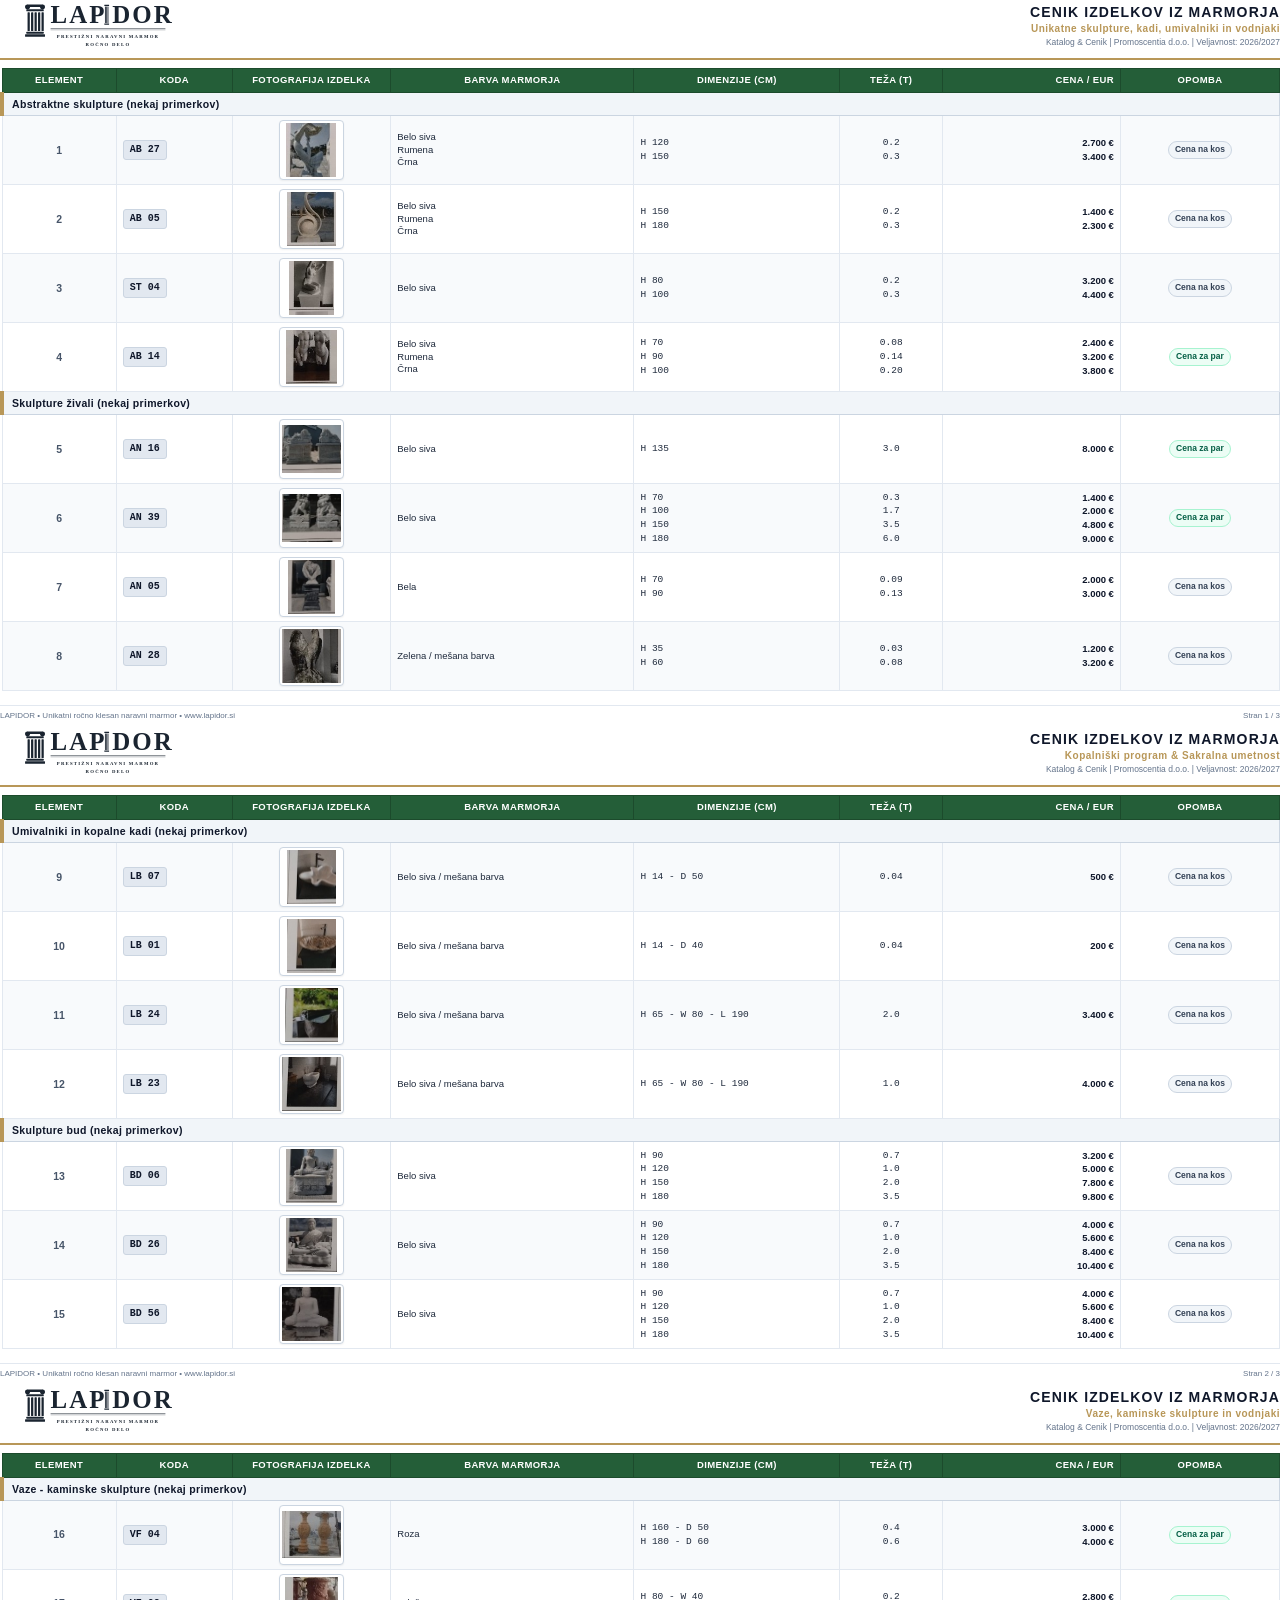
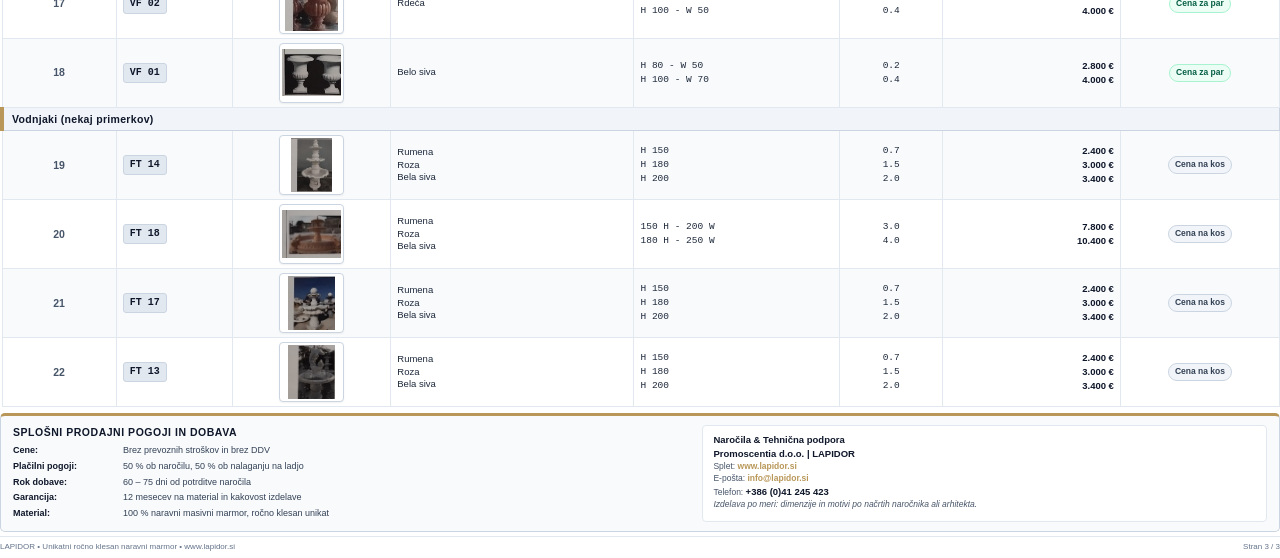
<file: cenik.html>
﻿<!DOCTYPE html>
<html lang="sl">
<head>
    <meta charset="UTF-8">
    <title>LAPIDOR - Cenik Izdelkov iz Naravnega Marmorja</title>
    <style>
        @page {
            size: A4 portrait;
            margin: 8mm 10mm 10mm 10mm;
        }
        * {
            box-sizing: border-box;
            margin: 0;
            padding: 0;
        }
        body {
            font-family: -apple-system, BlinkMacSystemFont, "Segoe UI", Roboto, "Helvetica Neue", Arial, sans-serif;
            color: #1e293b;
            background-color: #ffffff;
            font-size: 10px;
            line-height: 1.35;
            -webkit-print-color-adjust: exact;
            print-color-adjust: exact;
        }
        .page {
            width: 100%;
            height: 100%;
            page-break-after: always;
            break-after: page;
            display: flex;
            flex-direction: column;
            justify-content: space-between;
            padding-bottom: 5px;
        }
        .page:last-child {
            page-break-after: avoid;
            break-after: avoid;
        }

        /* Top Header */
        .header-top {
            display: flex;
            justify-content: space-between;
            align-items: center;
            border-bottom: 2px solid #b89758;
            padding-bottom: 6px;
            margin-bottom: 8px;
        }
        .logo-box {
            width: 190px;
            height: 52px;
            color: #1a2430;
        }
        .logo-box svg {
            width: 100%;
            height: 100%;
        }
        .header-info {
            text-align: right;
        }
        .header-title {
            font-size: 14px;
            font-weight: 800;
            text-transform: uppercase;
            letter-spacing: 0.08em;
            color: #0f172a;
        }
        .header-subtitle {
            font-size: 10px;
            font-weight: 600;
            color: #b89758;
            letter-spacing: 0.05em;
        }
        .header-meta {
            font-size: 8.5px;
            color: #64748b;
            margin-top: 2px;
        }

        /* Table Styling */
        table.price-table {
            width: 100%;
            border-collapse: collapse;
            margin-bottom: 10px;
            background: #ffffff;
        }
        
        /* Table Header */
        thead th {
            background-color: #245e38;
            color: #ffffff;
            font-size: 9.5px;
            font-weight: 700;
            text-transform: uppercase;
            letter-spacing: 0.04em;
            padding: 5px 6px;
            border: 1px solid #1c4b2c;
            vertical-align: middle;
        }
        
        /* Category Banner Row */
        .category-row td {
            background-color: #f1f5f9;
            color: #0f172a;
            font-size: 10.5px;
            font-weight: 800;
            letter-spacing: 0.03em;
            padding: 4px 8px;
            border: 1px solid #cbd5e1;
            border-left: 4px solid #b89758;
            text-transform: none;
        }

        /* Item Rows */
        tr.item-row td {
            border: 1px solid #e2e8f0;
            padding: 4px 6px;
            vertical-align: middle;
            font-size: 9.5px;
        }
        tr.item-row:nth-child(even) {
            background-color: #f8fafc;
        }

        /* Column Specifics */
        .col-el { width: 36px; }
        .col-code { width: 62px; }
        .col-img { width: 75px; }
        .col-color { width: 130px; }
        .col-dims { width: 110px; }
        .col-weight { width: 55px; }
        .col-price { width: 95px; }
        .col-note { width: 85px; }

        .el-num {
            font-weight: 800;
            color: #475569;
            font-size: 10.5px;
        }
        .code-badge {
            display: inline-block;
            background: #e2e8f0;
            color: #0f172a;
            font-weight: 800;
            font-family: "SFMono-Regular", Consolas, "Liberation Mono", Menlo, monospace;
            font-size: 10px;
            padding: 2px 6px;
            border-radius: 3px;
            border: 1px solid #cbd5e1;
            white-space: nowrap;
        }
        .img-wrapper {
            width: 65px;
            height: 60px;
            margin: 0 auto;
            display: flex;
            align-items: center;
            justify-content: center;
            background: #ffffff;
            border: 1px solid #cbd5e1;
            border-radius: 4px;
            padding: 2px;
            overflow: hidden;
            box-shadow: 0 1px 2px rgba(0,0,0,0.06);
        }
        .img-wrapper img {
            max-width: 100%;
            max-height: 100%;
            object-fit: contain;
            display: block;
        }
        .font-mono {
            font-family: "SFMono-Regular", Consolas, Menlo, monospace;
            font-size: 9px;
            line-height: 1.45;
        }
        .font-bold {
            font-weight: 700;
            color: #0f172a;
            line-height: 1.45;
            font-size: 10px;
        }
        .text-center { text-align: center; }
        .text-right { text-align: right; }

        /* Badges */
        .note-badge {
            display: inline-block;
            font-size: 8.5px;
            font-weight: 700;
            padding: 2px 6px;
            border-radius: 12px;
            white-space: nowrap;
        }
        .badge-piece {
            background-color: #f1f5f9;
            color: #334155;
            border: 1px solid #cbd5e1;
        }
        .badge-pair {
            background-color: #ecfdf5;
            color: #065f46;
            border: 1px solid #a7f3d0;
        }

        /* Terms and Footer */
        .terms-card {
            background: #f8fafc;
            border: 1.5px solid #cbd5e1;
            border-top: 3px solid #b89758;
            border-radius: 5px;
            padding: 9px 12px;
            margin-top: 6px;
        }
        .terms-grid {
            display: grid;
            grid-template-columns: 1.2fr 1fr;
            gap: 12px;
        }
        .terms-title {
            font-size: 10.5px;
            font-weight: 800;
            color: #0f172a;
            text-transform: uppercase;
            letter-spacing: 0.05em;
            margin-bottom: 5px;
            display: flex;
            align-items: center;
            gap: 5px;
        }
        .terms-list {
            list-style: none;
        }
        .terms-list li {
            font-size: 9px;
            color: #334155;
            margin-bottom: 3.5px;
            display: flex;
        }
        .terms-list li strong {
            color: #0f172a;
            min-width: 110px;
        }
        .contact-box {
            background: #ffffff;
            border: 1px solid #e2e8f0;
            border-radius: 4px;
            padding: 7px 10px;
            font-size: 8.5px;
            color: #475569;
            line-height: 1.4;
        }
        .contact-box strong {
            color: #0f172a;
            font-size: 9.5px;
        }

        /* Page Footer */
        .page-footer {
            display: flex;
            justify-content: space-between;
            align-items: center;
            border-top: 1px solid #e2e8f0;
            padding-top: 5px;
            font-size: 8px;
            color: #64748b;
            margin-top: 4px;
        }
        .footer-brand {
            font-weight: 700;
            color: #b89758;
        }
    </style>
</head>
<body>

    <!-- ==================== STRAN 1 ==================== -->
    <div class="page">
        <div>
            <div class="header-top">
                <div class="logo-box">
                    <svg xmlns="http://www.w3.org/2000/svg" viewBox="0 0 700 240" width="100%" height="100%">
  <defs>
    <style>
      .logo-text { font-family: 'Cormorant Garamond', Georgia, serif; font-weight: 700; fill: currentColor; }
      .logo-subtext { font-family: 'Cormorant Garamond', Georgia, serif; font-size: 22px; font-weight: 600; letter-spacing: 0.26em; fill: currentColor; text-anchor: middle; }
    </style>
  </defs>

  <!-- Greek Ionic Column Icon on the Left -->
  <g fill="currentColor" transform="translate(10, 15) scale(1.15)">
    <!-- Capital / Volutes -->
    <path d="M15 15 Q15 5 25 5 L85 5 Q95 5 95 15 Q95 25 85 25 Q75 25 75 15 L35 15 Q35 25 25 25 Q15 25 15 15 Z" />
    <circle cx="25" cy="15" r="7" fill="none" stroke="currentColor" stroke-width="3"/>
    <circle cx="85" cy="15" r="7" fill="none" stroke="currentColor" stroke-width="3"/>
    <rect x="20" y="24" width="70" height="8" rx="2"/>
    
    <!-- Shaft / Flutes -->
    <rect x="25" y="36" width="9" height="75" rx="2"/>
    <rect x="39" y="36" width="9" height="75" rx="2"/>
    <rect x="53" y="36" width="9" height="75" rx="2"/>
    <rect x="67" y="36" width="9" height="75" rx="2"/>
    <rect x="81" y="36" width="9" height="75" rx="2"/>
    
    <!-- Base -->
    <rect x="20" y="114" width="70" height="8" rx="2"/>
    <rect x="15" y="124" width="80" height="10" rx="2"/>
  </g>

  <!-- Main Brand Title: LAP | DOR -->
  <g class="logo-text" fill="currentColor">
    <text x="145" y="105" font-size="115" letter-spacing="0.08em">LAP</text>
    
    <!-- Pillar 'I' inside LAPIDOR -->
    <g transform="translate(388, 12)">
      <rect x="5" y="10" width="22" height="6" rx="1"/>
      <rect x="8" y="18" width="4" height="76" rx="1"/>
      <rect x="14" y="18" width="4" height="76" rx="1"/>
      <rect x="20" y="18" width="4" height="76" rx="1"/>
      <rect x="5" y="96" width="22" height="6" rx="1"/>
    </g>
    
    <text x="430" y="105" font-size="115" letter-spacing="0.08em">DOR</text>
  </g>

  <!-- Double Accent Lines -->
  <line x1="145" y1="132" x2="675" y2="132" stroke="currentColor" stroke-width="2.5"/>
  <line x1="145" y1="138" x2="675" y2="138" stroke="currentColor" stroke-width="1.2"/>

  <!-- Clean Subtext 1: PRESTIŽNI NARAVNI MARMOR (Zero Shadow) -->
  <text x="410" y="176" class="logo-subtext">PRESTIŽNI NARAVNI MARMOR</text>

  <!-- Clean Subtext 2: ROČNO DELO (Zero Shadow) -->
  <text x="410" y="212" class="logo-subtext">ROČNO DELO</text>
</svg>

                </div>
                <div class="header-info">
                    <div class="header-title">Cenik Izdelkov iz Marmorja</div>
                    <div class="header-subtitle">Unikatne skulpture, kadi, umivalniki in vodnjaki</div>
                    <div class="header-meta">Katalog & Cenik | Promoscentia d.o.o. | Veljavnost: 2026/2027</div>
                </div>
            </div>

            <table class="price-table">
                <thead>
                    <tr>
                        <th class="col-el text-center">Element</th>
                        <th class="col-code text-center">Koda</th>
                        <th class="col-img text-center">Fotografija izdelka</th>
                        <th class="col-color">Barva marmorja</th>
                        <th class="col-dims">Dimenzije (cm)</th>
                        <th class="col-weight text-center">Teža (t)</th>
                        <th class="col-price text-right">Cena / EUR</th>
                        <th class="col-note text-center">Opomba</th>
                    </tr>
                </thead>
                <tbody>
                    <tr class="category-row">
                        <td colspan="8">Abstraktne skulpture (nekaj primerkov)</td>
                    </tr>
                            <tr class="item-row">
            <td class="col-el text-center"><span class="el-num">1</span></td>
            <td class="col-code"><span class="code-badge">AB 27</span></td>
            <td class="col-img text-center">
                <div class="img-wrapper">
                    <img src="[data-uri]" alt="AB 27" />
                </div>
            </td>
            <td class="col-color">Belo siva<br>Rumena<br>Črna</td>
            <td class="col-dims font-mono">H 120<br>H 150</td>
            <td class="col-weight font-mono text-center">0.2<br>0.3</td>
            <td class="col-price font-bold text-right">2.700 €<br>3.400 €</td>
            <td class="col-note text-center"><span class="note-badge badge-piece">Cena na kos</span></td>
        </tr>        <tr class="item-row">
            <td class="col-el text-center"><span class="el-num">2</span></td>
            <td class="col-code"><span class="code-badge">AB 05</span></td>
            <td class="col-img text-center">
                <div class="img-wrapper">
                    <img src="[data-uri]" alt="AB 05" />
                </div>
            </td>
            <td class="col-color">Belo siva<br>Rumena<br>Črna</td>
            <td class="col-dims font-mono">H 150<br>H 180</td>
            <td class="col-weight font-mono text-center">0.2<br>0.3</td>
            <td class="col-price font-bold text-right">1.400 €<br>2.300 €</td>
            <td class="col-note text-center"><span class="note-badge badge-piece">Cena na kos</span></td>
        </tr>        <tr class="item-row">
            <td class="col-el text-center"><span class="el-num">3</span></td>
            <td class="col-code"><span class="code-badge">ST 04</span></td>
            <td class="col-img text-center">
                <div class="img-wrapper">
                    <img src="[data-uri]" alt="ST 04" />
                </div>
            </td>
            <td class="col-color">Belo siva</td>
            <td class="col-dims font-mono">H 80<br>H 100</td>
            <td class="col-weight font-mono text-center">0.2<br>0.3</td>
            <td class="col-price font-bold text-right">3.200 €<br>4.400 €</td>
            <td class="col-note text-center"><span class="note-badge badge-piece">Cena na kos</span></td>
        </tr>        <tr class="item-row">
            <td class="col-el text-center"><span class="el-num">4</span></td>
            <td class="col-code"><span class="code-badge">AB 14</span></td>
            <td class="col-img text-center">
                <div class="img-wrapper">
                    <img src="[data-uri]" alt="AB 14" />
                </div>
            </td>
            <td class="col-color">Belo siva<br>Rumena<br>Črna</td>
            <td class="col-dims font-mono">H 70<br>H 90<br>H 100</td>
            <td class="col-weight font-mono text-center">0.08<br>0.14<br>0.20</td>
            <td class="col-price font-bold text-right">2.400 €<br>3.200 €<br>3.800 €</td>
            <td class="col-note text-center"><span class="note-badge badge-pair">Cena za par</span></td>
        </tr>

                    <tr class="category-row">
                        <td colspan="8">Skulpture živali (nekaj primerkov)</td>
                    </tr>
                            <tr class="item-row">
            <td class="col-el text-center"><span class="el-num">5</span></td>
            <td class="col-code"><span class="code-badge">AN 16</span></td>
            <td class="col-img text-center">
                <div class="img-wrapper">
                    <img src="[data-uri]" alt="AN 16" />
                </div>
            </td>
            <td class="col-color">Belo siva</td>
            <td class="col-dims font-mono">H 135</td>
            <td class="col-weight font-mono text-center">3.0</td>
            <td class="col-price font-bold text-right">8.000 €</td>
            <td class="col-note text-center"><span class="note-badge badge-pair">Cena za par</span></td>
        </tr>        <tr class="item-row">
            <td class="col-el text-center"><span class="el-num">6</span></td>
            <td class="col-code"><span class="code-badge">AN 39</span></td>
            <td class="col-img text-center">
                <div class="img-wrapper">
                    <img src="[data-uri]" alt="AN 39" />
                </div>
            </td>
            <td class="col-color">Belo siva</td>
            <td class="col-dims font-mono">H 70<br>H 100<br>H 150<br>H 180</td>
            <td class="col-weight font-mono text-center">0.3<br>1.7<br>3.5<br>6.0</td>
            <td class="col-price font-bold text-right">1.400 €<br>2.000 €<br>4.800 €<br>9.000 €</td>
            <td class="col-note text-center"><span class="note-badge badge-pair">Cena za par</span></td>
        </tr>        <tr class="item-row">
            <td class="col-el text-center"><span class="el-num">7</span></td>
            <td class="col-code"><span class="code-badge">AN 05</span></td>
            <td class="col-img text-center">
                <div class="img-wrapper">
                    <img src="[data-uri]" alt="AN 05" />
                </div>
            </td>
            <td class="col-color">Bela</td>
            <td class="col-dims font-mono">H 70<br>H 90</td>
            <td class="col-weight font-mono text-center">0.09<br>0.13</td>
            <td class="col-price font-bold text-right">2.000 €<br>3.000 €</td>
            <td class="col-note text-center"><span class="note-badge badge-piece">Cena na kos</span></td>
        </tr>        <tr class="item-row">
            <td class="col-el text-center"><span class="el-num">8</span></td>
            <td class="col-code"><span class="code-badge">AN 28</span></td>
            <td class="col-img text-center">
                <div class="img-wrapper">
                    <img src="[data-uri]" alt="AN 28" />
                </div>
            </td>
            <td class="col-color">Zelena / mešana barva</td>
            <td class="col-dims font-mono">H 35<br>H 60</td>
            <td class="col-weight font-mono text-center">0.03<br>0.08</td>
            <td class="col-price font-bold text-right">1.200 €<br>3.200 €</td>
            <td class="col-note text-center"><span class="note-badge badge-piece">Cena na kos</span></td>
        </tr>
                </tbody>
            </table>
        </div>

        <div class="page-footer">
            <div>LAPIDOR &bull; Unikatni ročno klesan naravni marmor &bull; www.lapidor.si</div>
            <div>Stran 1 / 3</div>
        </div>
    </div>

    <!-- ==================== STRAN 2 ==================== -->
    <div class="page">
        <div>
            <div class="header-top">
                <div class="logo-box">
                    <svg xmlns="http://www.w3.org/2000/svg" viewBox="0 0 700 240" width="100%" height="100%">
  <defs>
    <style>
      .logo-text { font-family: 'Cormorant Garamond', Georgia, serif; font-weight: 700; fill: currentColor; }
      .logo-subtext { font-family: 'Cormorant Garamond', Georgia, serif; font-size: 22px; font-weight: 600; letter-spacing: 0.26em; fill: currentColor; text-anchor: middle; }
    </style>
  </defs>

  <!-- Greek Ionic Column Icon on the Left -->
  <g fill="currentColor" transform="translate(10, 15) scale(1.15)">
    <!-- Capital / Volutes -->
    <path d="M15 15 Q15 5 25 5 L85 5 Q95 5 95 15 Q95 25 85 25 Q75 25 75 15 L35 15 Q35 25 25 25 Q15 25 15 15 Z" />
    <circle cx="25" cy="15" r="7" fill="none" stroke="currentColor" stroke-width="3"/>
    <circle cx="85" cy="15" r="7" fill="none" stroke="currentColor" stroke-width="3"/>
    <rect x="20" y="24" width="70" height="8" rx="2"/>
    
    <!-- Shaft / Flutes -->
    <rect x="25" y="36" width="9" height="75" rx="2"/>
    <rect x="39" y="36" width="9" height="75" rx="2"/>
    <rect x="53" y="36" width="9" height="75" rx="2"/>
    <rect x="67" y="36" width="9" height="75" rx="2"/>
    <rect x="81" y="36" width="9" height="75" rx="2"/>
    
    <!-- Base -->
    <rect x="20" y="114" width="70" height="8" rx="2"/>
    <rect x="15" y="124" width="80" height="10" rx="2"/>
  </g>

  <!-- Main Brand Title: LAP | DOR -->
  <g class="logo-text" fill="currentColor">
    <text x="145" y="105" font-size="115" letter-spacing="0.08em">LAP</text>
    
    <!-- Pillar 'I' inside LAPIDOR -->
    <g transform="translate(388, 12)">
      <rect x="5" y="10" width="22" height="6" rx="1"/>
      <rect x="8" y="18" width="4" height="76" rx="1"/>
      <rect x="14" y="18" width="4" height="76" rx="1"/>
      <rect x="20" y="18" width="4" height="76" rx="1"/>
      <rect x="5" y="96" width="22" height="6" rx="1"/>
    </g>
    
    <text x="430" y="105" font-size="115" letter-spacing="0.08em">DOR</text>
  </g>

  <!-- Double Accent Lines -->
  <line x1="145" y1="132" x2="675" y2="132" stroke="currentColor" stroke-width="2.5"/>
  <line x1="145" y1="138" x2="675" y2="138" stroke="currentColor" stroke-width="1.2"/>

  <!-- Clean Subtext 1: PRESTIŽNI NARAVNI MARMOR (Zero Shadow) -->
  <text x="410" y="176" class="logo-subtext">PRESTIŽNI NARAVNI MARMOR</text>

  <!-- Clean Subtext 2: ROČNO DELO (Zero Shadow) -->
  <text x="410" y="212" class="logo-subtext">ROČNO DELO</text>
</svg>

                </div>
                <div class="header-info">
                    <div class="header-title">Cenik Izdelkov iz Marmorja</div>
                    <div class="header-subtitle">Kopalniški program & Sakralna umetnost</div>
                    <div class="header-meta">Katalog & Cenik | Promoscentia d.o.o. | Veljavnost: 2026/2027</div>
                </div>
            </div>

            <table class="price-table">
                <thead>
                    <tr>
                        <th class="col-el text-center">Element</th>
                        <th class="col-code text-center">Koda</th>
                        <th class="col-img text-center">Fotografija izdelka</th>
                        <th class="col-color">Barva marmorja</th>
                        <th class="col-dims">Dimenzije (cm)</th>
                        <th class="col-weight text-center">Teža (t)</th>
                        <th class="col-price text-right">Cena / EUR</th>
                        <th class="col-note text-center">Opomba</th>
                    </tr>
                </thead>
                <tbody>
                    <tr class="category-row">
                        <td colspan="8">Umivalniki in kopalne kadi (nekaj primerkov)</td>
                    </tr>
                            <tr class="item-row">
            <td class="col-el text-center"><span class="el-num">9</span></td>
            <td class="col-code"><span class="code-badge">LB 07</span></td>
            <td class="col-img text-center">
                <div class="img-wrapper">
                    <img src="[data-uri]" alt="LB 07" />
                </div>
            </td>
            <td class="col-color">Belo siva / mešana barva</td>
            <td class="col-dims font-mono">H 14 - D 50</td>
            <td class="col-weight font-mono text-center">0.04</td>
            <td class="col-price font-bold text-right">500 €</td>
            <td class="col-note text-center"><span class="note-badge badge-piece">Cena na kos</span></td>
        </tr>        <tr class="item-row">
            <td class="col-el text-center"><span class="el-num">10</span></td>
            <td class="col-code"><span class="code-badge">LB 01</span></td>
            <td class="col-img text-center">
                <div class="img-wrapper">
                    <img src="[data-uri]" alt="LB 01" />
                </div>
            </td>
            <td class="col-color">Belo siva / mešana barva</td>
            <td class="col-dims font-mono">H 14 - D 40</td>
            <td class="col-weight font-mono text-center">0.04</td>
            <td class="col-price font-bold text-right">200 €</td>
            <td class="col-note text-center"><span class="note-badge badge-piece">Cena na kos</span></td>
        </tr>        <tr class="item-row">
            <td class="col-el text-center"><span class="el-num">11</span></td>
            <td class="col-code"><span class="code-badge">LB 24</span></td>
            <td class="col-img text-center">
                <div class="img-wrapper">
                    <img src="[data-uri]" alt="LB 24" />
                </div>
            </td>
            <td class="col-color">Belo siva / mešana barva</td>
            <td class="col-dims font-mono">H 65 - W 80 - L 190</td>
            <td class="col-weight font-mono text-center">2.0</td>
            <td class="col-price font-bold text-right">3.400 €</td>
            <td class="col-note text-center"><span class="note-badge badge-piece">Cena na kos</span></td>
        </tr>        <tr class="item-row">
            <td class="col-el text-center"><span class="el-num">12</span></td>
            <td class="col-code"><span class="code-badge">LB 23</span></td>
            <td class="col-img text-center">
                <div class="img-wrapper">
                    <img src="[data-uri]" alt="LB 23" />
                </div>
            </td>
            <td class="col-color">Belo siva / mešana barva</td>
            <td class="col-dims font-mono">H 65 - W 80 - L 190</td>
            <td class="col-weight font-mono text-center">1.0</td>
            <td class="col-price font-bold text-right">4.000 €</td>
            <td class="col-note text-center"><span class="note-badge badge-piece">Cena na kos</span></td>
        </tr>

                    <tr class="category-row">
                        <td colspan="8">Skulpture bud (nekaj primerkov)</td>
                    </tr>
                            <tr class="item-row">
            <td class="col-el text-center"><span class="el-num">13</span></td>
            <td class="col-code"><span class="code-badge">BD 06</span></td>
            <td class="col-img text-center">
                <div class="img-wrapper">
                    <img src="[data-uri]" alt="BD 06" />
                </div>
            </td>
            <td class="col-color">Belo siva</td>
            <td class="col-dims font-mono">H 90<br>H 120<br>H 150<br>H 180</td>
            <td class="col-weight font-mono text-center">0.7<br>1.0<br>2.0<br>3.5</td>
            <td class="col-price font-bold text-right">3.200 €<br>5.000 €<br>7.800 €<br>9.800 €</td>
            <td class="col-note text-center"><span class="note-badge badge-piece">Cena na kos</span></td>
        </tr>        <tr class="item-row">
            <td class="col-el text-center"><span class="el-num">14</span></td>
            <td class="col-code"><span class="code-badge">BD 26</span></td>
            <td class="col-img text-center">
                <div class="img-wrapper">
                    <img src="[data-uri]" alt="BD 26" />
                </div>
            </td>
            <td class="col-color">Belo siva</td>
            <td class="col-dims font-mono">H 90<br>H 120<br>H 150<br>H 180</td>
            <td class="col-weight font-mono text-center">0.7<br>1.0<br>2.0<br>3.5</td>
            <td class="col-price font-bold text-right">4.000 €<br>5.600 €<br>8.400 €<br>10.400 €</td>
            <td class="col-note text-center"><span class="note-badge badge-piece">Cena na kos</span></td>
        </tr>        <tr class="item-row">
            <td class="col-el text-center"><span class="el-num">15</span></td>
            <td class="col-code"><span class="code-badge">BD 56</span></td>
            <td class="col-img text-center">
                <div class="img-wrapper">
                    <img src="[data-uri]" alt="BD 56" />
                </div>
            </td>
            <td class="col-color">Belo siva</td>
            <td class="col-dims font-mono">H 90<br>H 120<br>H 150<br>H 180</td>
            <td class="col-weight font-mono text-center">0.7<br>1.0<br>2.0<br>3.5</td>
            <td class="col-price font-bold text-right">4.000 €<br>5.600 €<br>8.400 €<br>10.400 €</td>
            <td class="col-note text-center"><span class="note-badge badge-piece">Cena na kos</span></td>
        </tr>
                </tbody>
            </table>
        </div>

        <div class="page-footer">
            <div>LAPIDOR &bull; Unikatni ročno klesan naravni marmor &bull; www.lapidor.si</div>
            <div>Stran 2 / 3</div>
        </div>
    </div>

    <!-- ==================== STRAN 3 ==================== -->
    <div class="page">
        <div>
            <div class="header-top">
                <div class="logo-box">
                    <svg xmlns="http://www.w3.org/2000/svg" viewBox="0 0 700 240" width="100%" height="100%">
  <defs>
    <style>
      .logo-text { font-family: 'Cormorant Garamond', Georgia, serif; font-weight: 700; fill: currentColor; }
      .logo-subtext { font-family: 'Cormorant Garamond', Georgia, serif; font-size: 22px; font-weight: 600; letter-spacing: 0.26em; fill: currentColor; text-anchor: middle; }
    </style>
  </defs>

  <!-- Greek Ionic Column Icon on the Left -->
  <g fill="currentColor" transform="translate(10, 15) scale(1.15)">
    <!-- Capital / Volutes -->
    <path d="M15 15 Q15 5 25 5 L85 5 Q95 5 95 15 Q95 25 85 25 Q75 25 75 15 L35 15 Q35 25 25 25 Q15 25 15 15 Z" />
    <circle cx="25" cy="15" r="7" fill="none" stroke="currentColor" stroke-width="3"/>
    <circle cx="85" cy="15" r="7" fill="none" stroke="currentColor" stroke-width="3"/>
    <rect x="20" y="24" width="70" height="8" rx="2"/>
    
    <!-- Shaft / Flutes -->
    <rect x="25" y="36" width="9" height="75" rx="2"/>
    <rect x="39" y="36" width="9" height="75" rx="2"/>
    <rect x="53" y="36" width="9" height="75" rx="2"/>
    <rect x="67" y="36" width="9" height="75" rx="2"/>
    <rect x="81" y="36" width="9" height="75" rx="2"/>
    
    <!-- Base -->
    <rect x="20" y="114" width="70" height="8" rx="2"/>
    <rect x="15" y="124" width="80" height="10" rx="2"/>
  </g>

  <!-- Main Brand Title: LAP | DOR -->
  <g class="logo-text" fill="currentColor">
    <text x="145" y="105" font-size="115" letter-spacing="0.08em">LAP</text>
    
    <!-- Pillar 'I' inside LAPIDOR -->
    <g transform="translate(388, 12)">
      <rect x="5" y="10" width="22" height="6" rx="1"/>
      <rect x="8" y="18" width="4" height="76" rx="1"/>
      <rect x="14" y="18" width="4" height="76" rx="1"/>
      <rect x="20" y="18" width="4" height="76" rx="1"/>
      <rect x="5" y="96" width="22" height="6" rx="1"/>
    </g>
    
    <text x="430" y="105" font-size="115" letter-spacing="0.08em">DOR</text>
  </g>

  <!-- Double Accent Lines -->
  <line x1="145" y1="132" x2="675" y2="132" stroke="currentColor" stroke-width="2.5"/>
  <line x1="145" y1="138" x2="675" y2="138" stroke="currentColor" stroke-width="1.2"/>

  <!-- Clean Subtext 1: PRESTIŽNI NARAVNI MARMOR (Zero Shadow) -->
  <text x="410" y="176" class="logo-subtext">PRESTIŽNI NARAVNI MARMOR</text>

  <!-- Clean Subtext 2: ROČNO DELO (Zero Shadow) -->
  <text x="410" y="212" class="logo-subtext">ROČNO DELO</text>
</svg>

                </div>
                <div class="header-info">
                    <div class="header-title">Cenik Izdelkov iz Marmorja</div>
                    <div class="header-subtitle">Vaze, kaminske skulpture in vodnjaki</div>
                    <div class="header-meta">Katalog & Cenik | Promoscentia d.o.o. | Veljavnost: 2026/2027</div>
                </div>
            </div>

            <table class="price-table" style="margin-bottom: 6px;">
                <thead>
                    <tr>
                        <th class="col-el text-center">Element</th>
                        <th class="col-code text-center">Koda</th>
                        <th class="col-img text-center">Fotografija izdelka</th>
                        <th class="col-color">Barva marmorja</th>
                        <th class="col-dims">Dimenzije (cm)</th>
                        <th class="col-weight text-center">Teža (t)</th>
                        <th class="col-price text-right">Cena / EUR</th>
                        <th class="col-note text-center">Opomba</th>
                    </tr>
                </thead>
                <tbody>
                    <tr class="category-row">
                        <td colspan="8">Vaze - kaminske skulpture (nekaj primerkov)</td>
                    </tr>
                            <tr class="item-row">
            <td class="col-el text-center"><span class="el-num">16</span></td>
            <td class="col-code"><span class="code-badge">VF 04</span></td>
            <td class="col-img text-center">
                <div class="img-wrapper">
                    <img src="[data-uri]" alt="VF 04" />
                </div>
            </td>
            <td class="col-color">Roza</td>
            <td class="col-dims font-mono">H 160 - D 50<br>H 180 - D 60</td>
            <td class="col-weight font-mono text-center">0.4<br>0.6</td>
            <td class="col-price font-bold text-right">3.000 €<br>4.000 €</td>
            <td class="col-note text-center"><span class="note-badge badge-pair">Cena za par</span></td>
        </tr>        <tr class="item-row">
            <td class="col-el text-center"><span class="el-num">17</span></td>
            <td class="col-code"><span class="code-badge">VF 02</span></td>
            <td class="col-img text-center">
                <div class="img-wrapper">
                    <img src="[data-uri]" alt="VF 02" />
                </div>
            </td>
            <td class="col-color">Rdeča</td>
            <td class="col-dims font-mono">H 80 - W 40<br>H 100 - W 50</td>
            <td class="col-weight font-mono text-center">0.2<br>0.4</td>
            <td class="col-price font-bold text-right">2.800 €<br>4.000 €</td>
            <td class="col-note text-center"><span class="note-badge badge-pair">Cena za par</span></td>
        </tr>        <tr class="item-row">
            <td class="col-el text-center"><span class="el-num">18</span></td>
            <td class="col-code"><span class="code-badge">VF 01</span></td>
            <td class="col-img text-center">
                <div class="img-wrapper">
                    <img src="[data-uri]" alt="VF 01" />
                </div>
            </td>
            <td class="col-color">Belo siva</td>
            <td class="col-dims font-mono">H 80 - W 50<br>H 100 - W 70</td>
            <td class="col-weight font-mono text-center">0.2<br>0.4</td>
            <td class="col-price font-bold text-right">2.800 €<br>4.000 €</td>
            <td class="col-note text-center"><span class="note-badge badge-pair">Cena za par</span></td>
        </tr>

                    <tr class="category-row">
                        <td colspan="8">Vodnjaki (nekaj primerkov)</td>
                    </tr>
                            <tr class="item-row">
            <td class="col-el text-center"><span class="el-num">19</span></td>
            <td class="col-code"><span class="code-badge">FT 14</span></td>
            <td class="col-img text-center">
                <div class="img-wrapper">
                    <img src="[data-uri]" alt="FT 14" />
                </div>
            </td>
            <td class="col-color">Rumena<br>Roza<br>Bela siva</td>
            <td class="col-dims font-mono">H 150<br>H 180<br>H 200</td>
            <td class="col-weight font-mono text-center">0.7<br>1.5<br>2.0</td>
            <td class="col-price font-bold text-right">2.400 €<br>3.000 €<br>3.400 €</td>
            <td class="col-note text-center"><span class="note-badge badge-piece">Cena na kos</span></td>
        </tr>        <tr class="item-row">
            <td class="col-el text-center"><span class="el-num">20</span></td>
            <td class="col-code"><span class="code-badge">FT 18</span></td>
            <td class="col-img text-center">
                <div class="img-wrapper">
                    <img src="[data-uri]" alt="FT 18" />
                </div>
            </td>
            <td class="col-color">Rumena<br>Roza<br>Bela siva</td>
            <td class="col-dims font-mono">150 H - 200 W<br>180 H - 250 W</td>
            <td class="col-weight font-mono text-center">3.0<br>4.0</td>
            <td class="col-price font-bold text-right">7.800 €<br>10.400 €</td>
            <td class="col-note text-center"><span class="note-badge badge-piece">Cena na kos</span></td>
        </tr>        <tr class="item-row">
            <td class="col-el text-center"><span class="el-num">21</span></td>
            <td class="col-code"><span class="code-badge">FT 17</span></td>
            <td class="col-img text-center">
                <div class="img-wrapper">
                    <img src="[data-uri]" alt="FT 17" />
                </div>
            </td>
            <td class="col-color">Rumena<br>Roza<br>Bela siva</td>
            <td class="col-dims font-mono">H 150<br>H 180<br>H 200</td>
            <td class="col-weight font-mono text-center">0.7<br>1.5<br>2.0</td>
            <td class="col-price font-bold text-right">2.400 €<br>3.000 €<br>3.400 €</td>
            <td class="col-note text-center"><span class="note-badge badge-piece">Cena na kos</span></td>
        </tr>        <tr class="item-row">
            <td class="col-el text-center"><span class="el-num">22</span></td>
            <td class="col-code"><span class="code-badge">FT 13</span></td>
            <td class="col-img text-center">
                <div class="img-wrapper">
                    <img src="[data-uri]" alt="FT 13" />
                </div>
            </td>
            <td class="col-color">Rumena<br>Roza<br>Bela siva</td>
            <td class="col-dims font-mono">H 150<br>H 180<br>H 200</td>
            <td class="col-weight font-mono text-center">0.7<br>1.5<br>2.0</td>
            <td class="col-price font-bold text-right">2.400 €<br>3.000 €<br>3.400 €</td>
            <td class="col-note text-center"><span class="note-badge badge-piece">Cena na kos</span></td>
        </tr>
                </tbody>
            </table>

            <!-- Splošni pogoji naročanja in dobave -->
            <div class="terms-card">
                <div class="terms-grid">
                    <div>
                        <div class="terms-title">Splošni prodajni pogoji in dobava</div>
                        <ul class="terms-list">
                            <li><strong>Cene:</strong> Brez prevoznih stroškov in brez DDV</li>
                            <li><strong>Plačilni pogoji:</strong> 50 % ob naročilu, 50 % ob nalaganju na ladjo</li>
                            <li><strong>Rok dobave:</strong> 60 &ndash; 75 dni od potrditve naročila</li>
                            <li><strong>Garancija:</strong> 12 mesecev na material in kakovost izdelave</li>
                            <li><strong>Material:</strong> 100 % naravni masivni marmor, ročno klesan unikat</li>
                        </ul>
                    </div>
                    <div class="contact-box">
                        <strong>Naročila & Tehnična podpora</strong><br>
                        <strong>Promoscentia d.o.o. | LAPIDOR</strong><br>
                        Splet: <span style="color:#b89758; font-weight:600;">www.lapidor.si</span><br>
                        E-pošta: <span style="color:#b89758; font-weight:600;">info@lapidor.si</span><br>
                        Telefon: <strong>+386 (0)41 245 423</strong><br>
                        <em>Izdelava po meri: dimenzije in motivi po načrtih naročnika ali arhitekta.</em>
                    </div>
                </div>
            </div>
        </div>

        <div class="page-footer">
            <div>LAPIDOR &bull; Unikatni ročno klesan naravni marmor &bull; www.lapidor.si</div>
            <div>Stran 3 / 3</div>
        </div>
    </div>

</body>
</html>
</file>
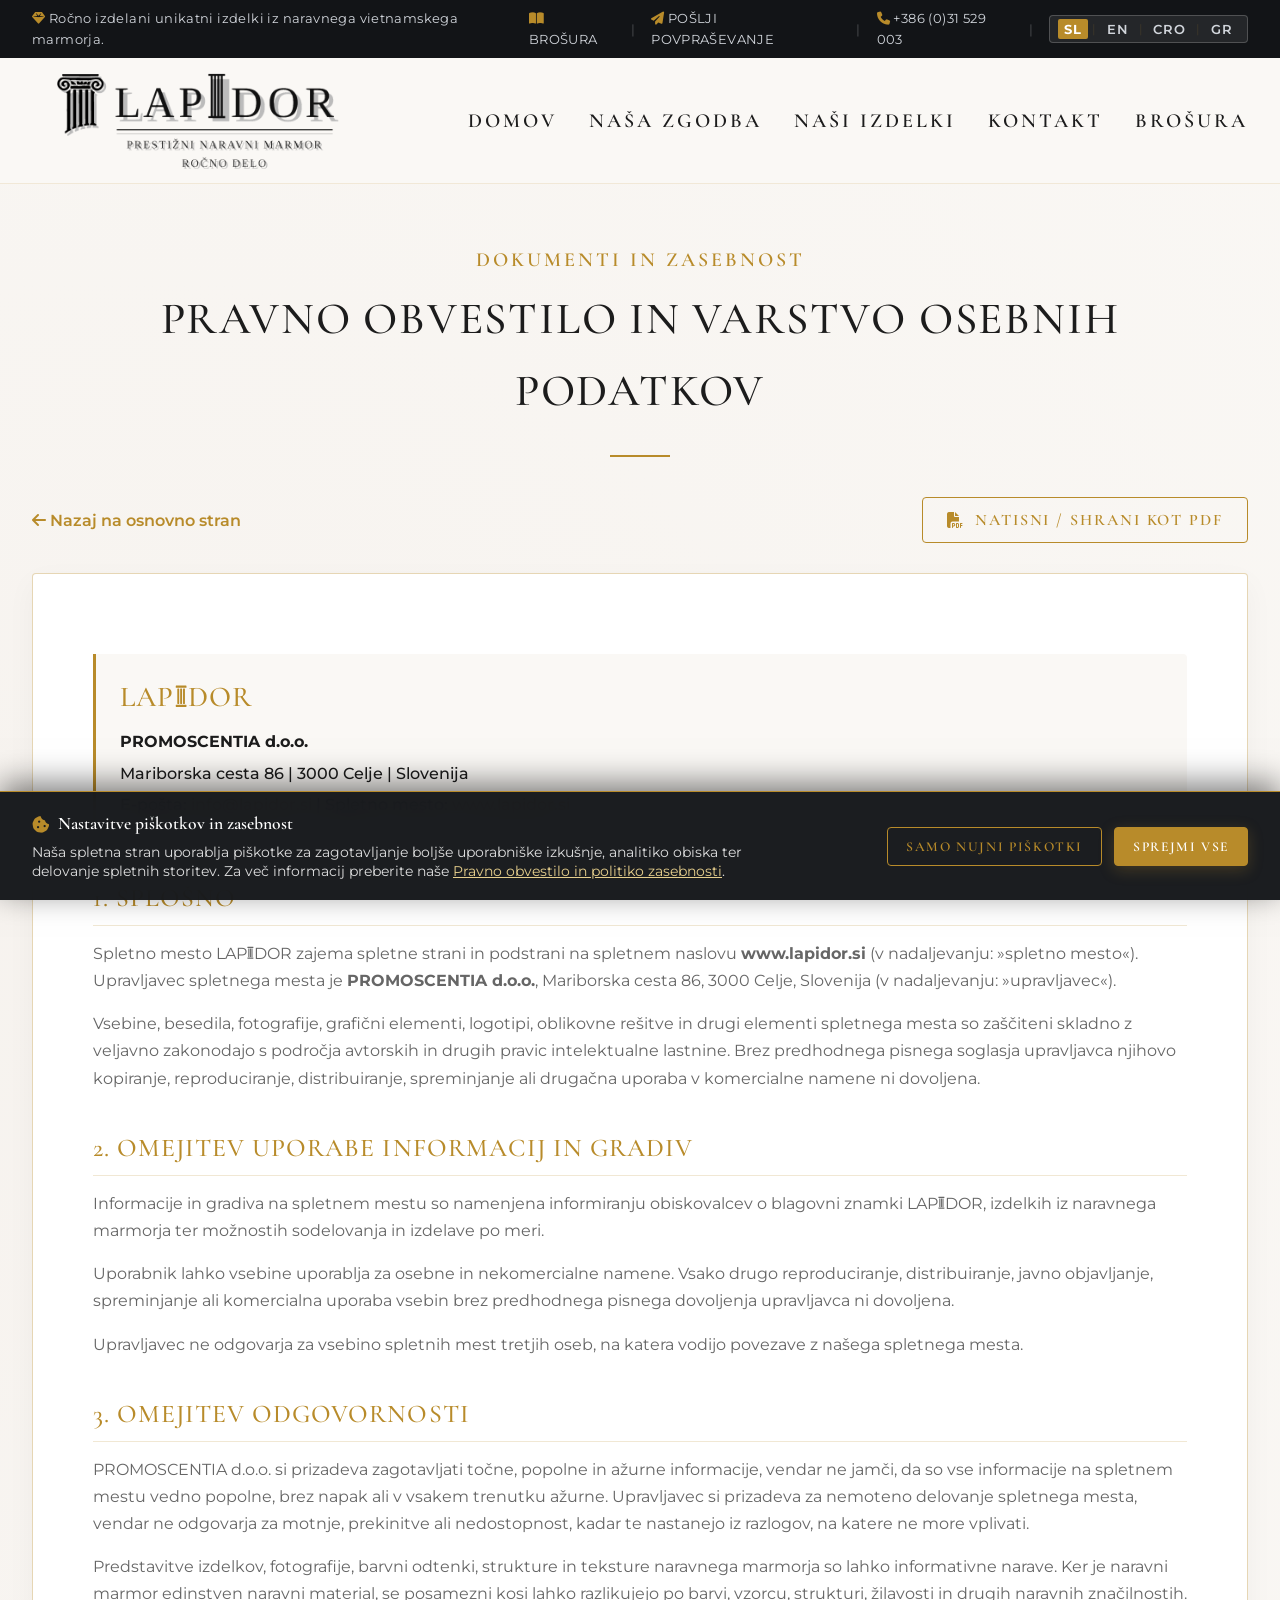
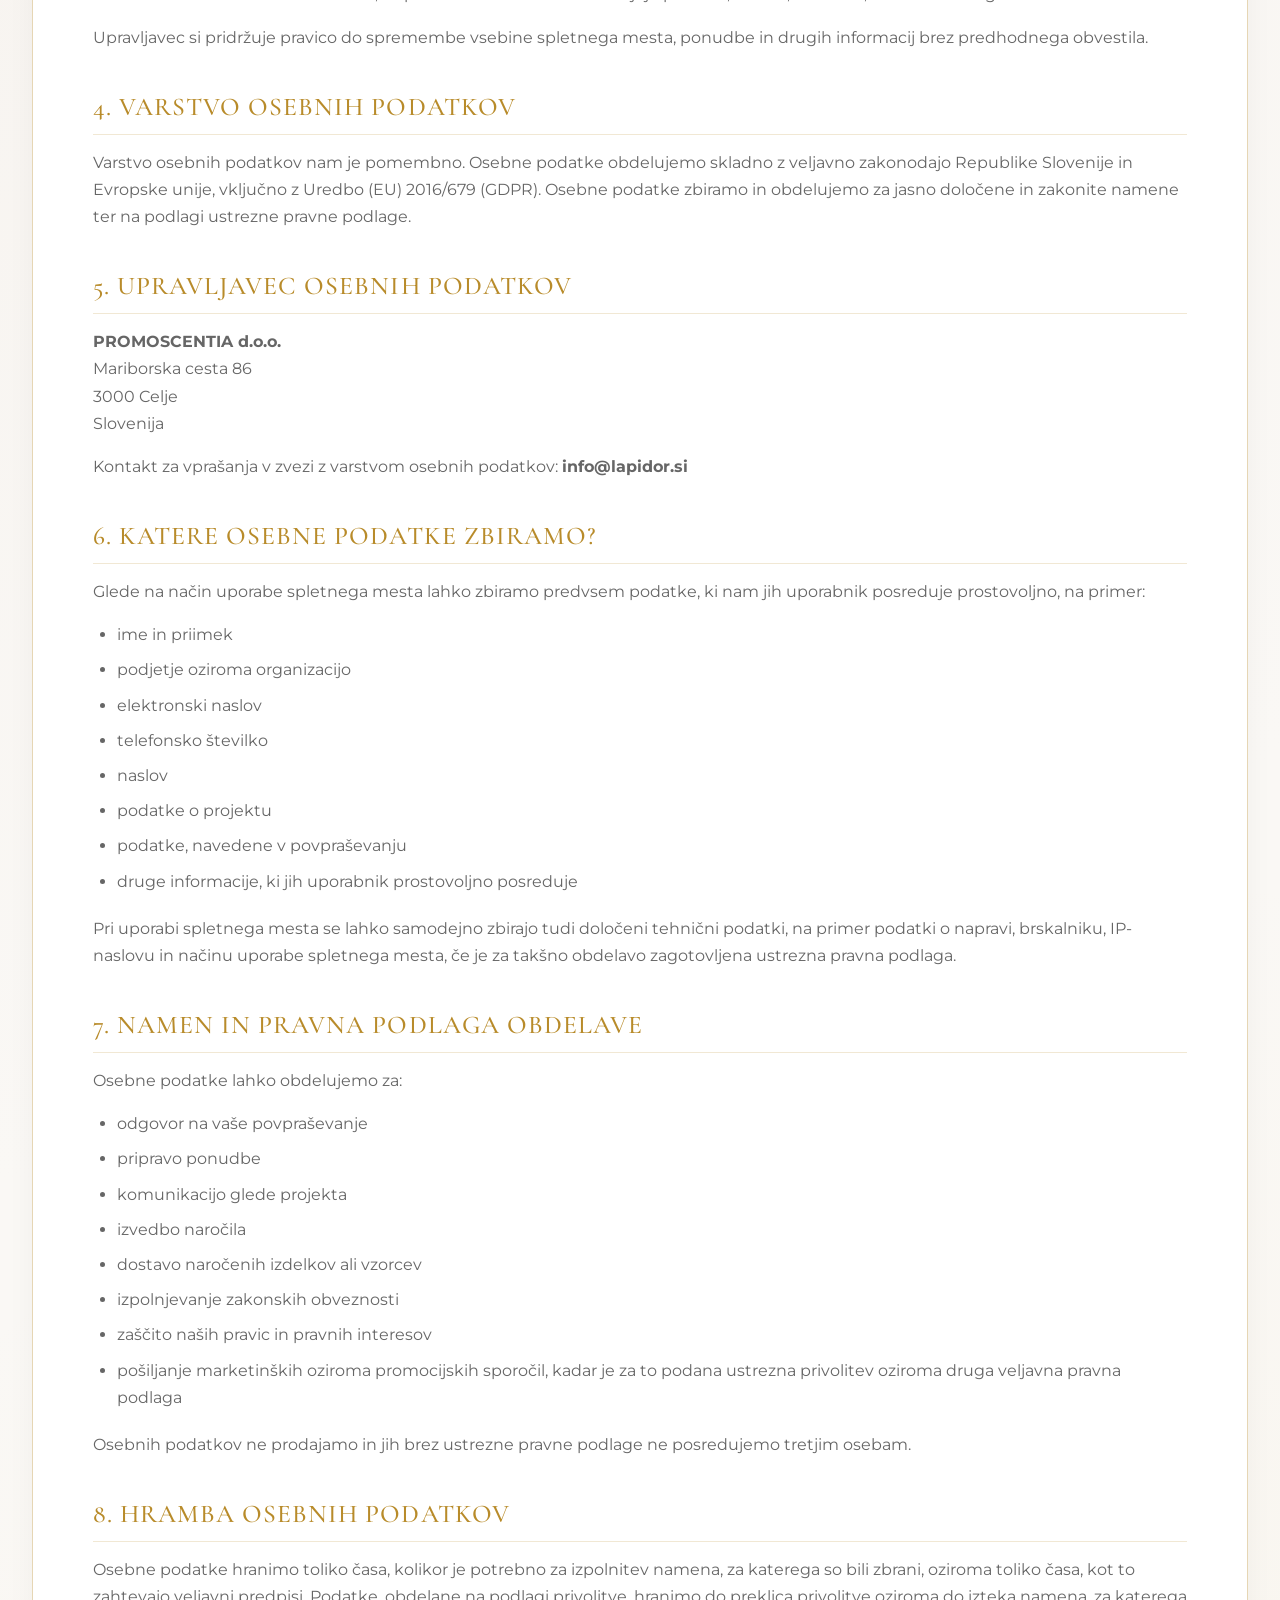
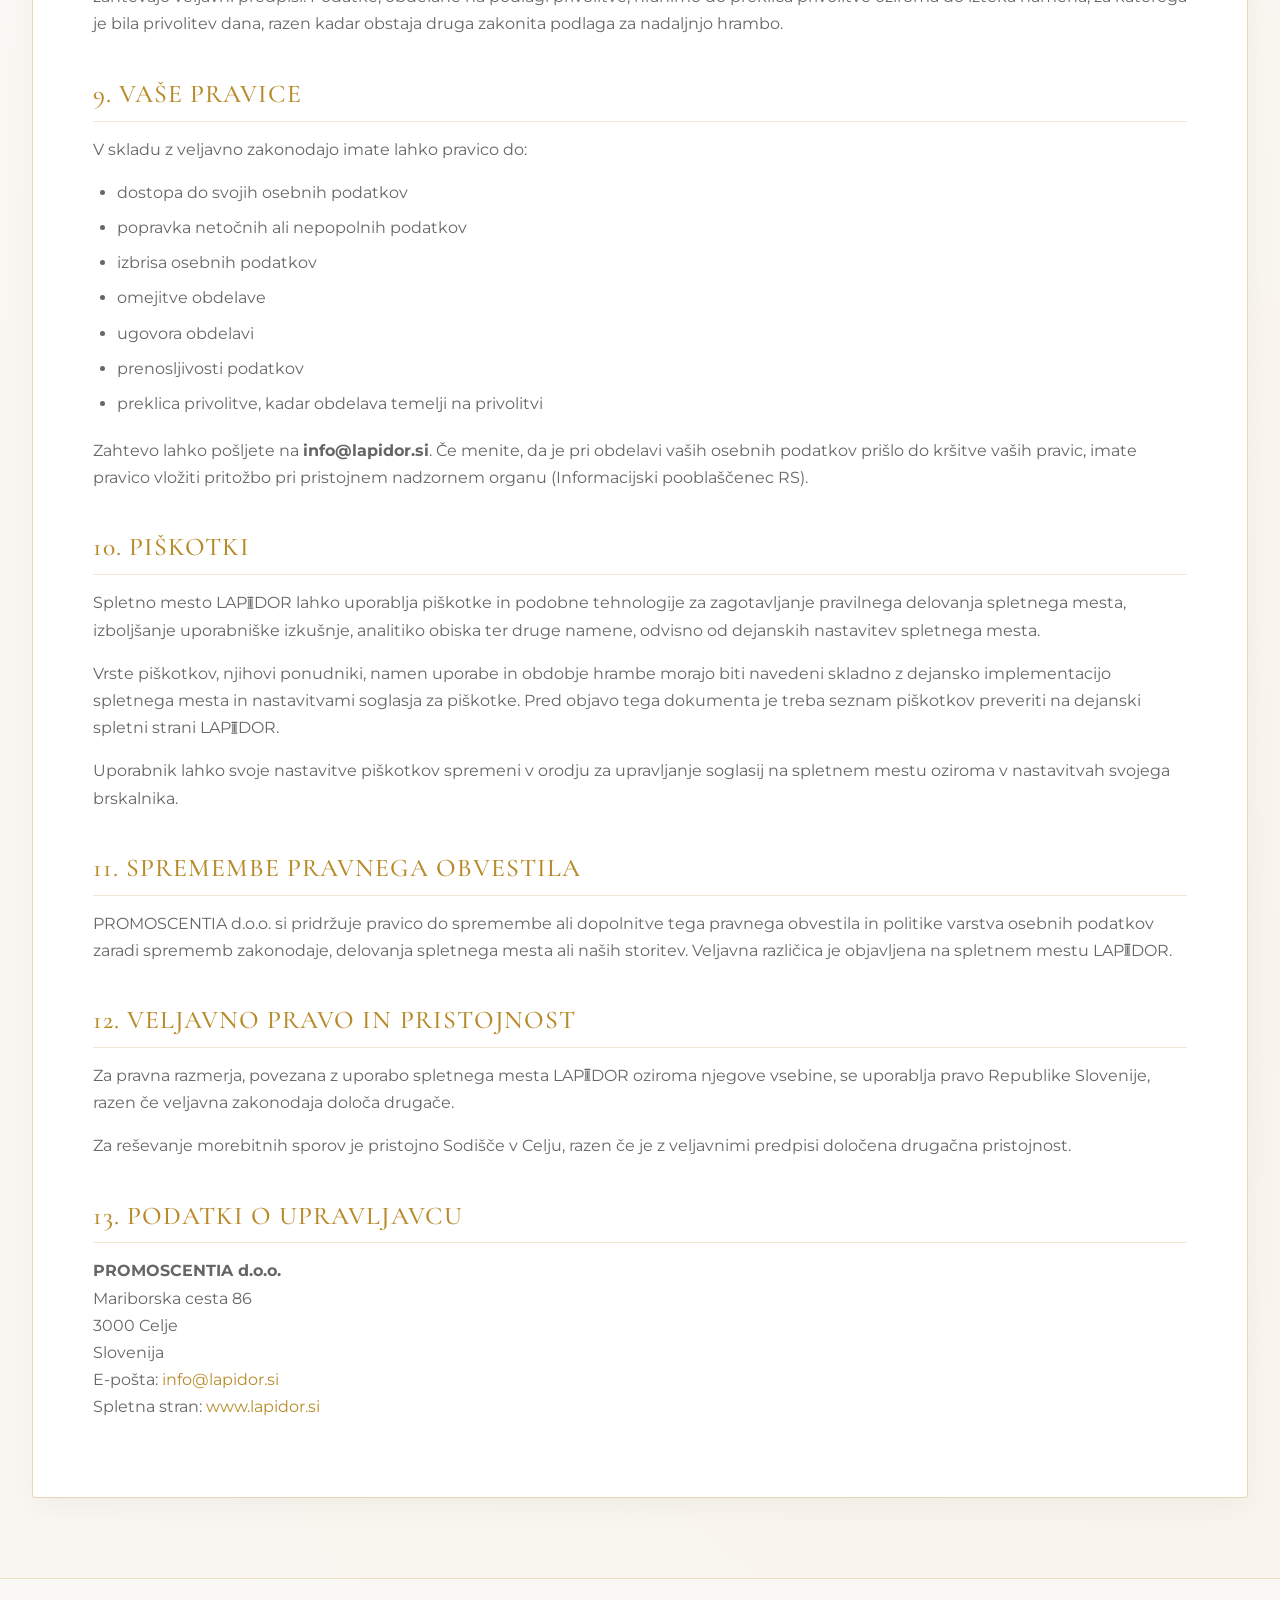
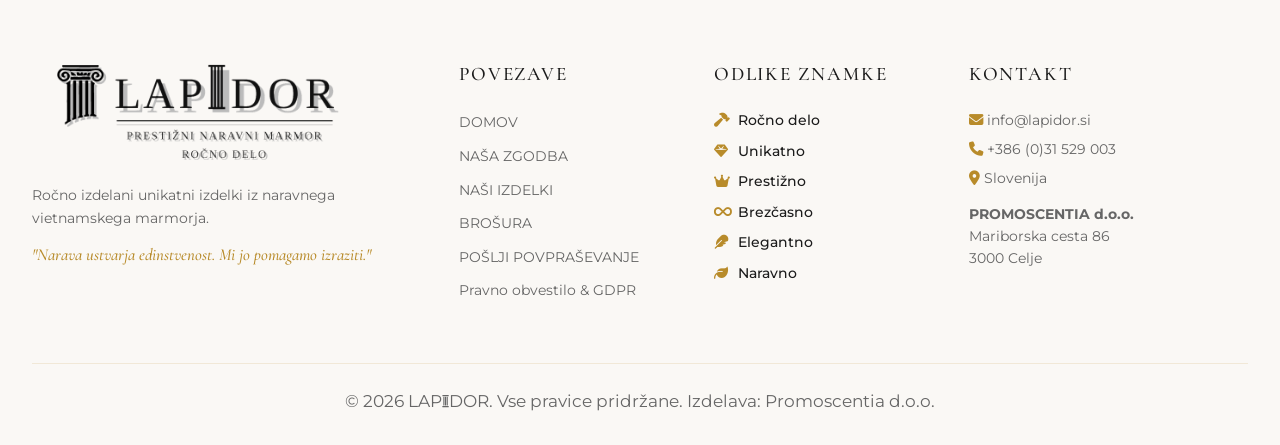
<file: pravno-obvestilo.html>
﻿<!DOCTYPE html>
<html lang="sl">
<head>
  <!-- Google Tag (gtag.js) - Google Analytics -->
  <script async src="https://www.googletagmanager.com/gtag/js?id=G-S266DZPTPC"></script>
  <script>
    window.dataLayer = window.dataLayer || [];
    function gtag(){dataLayer.push(arguments);}
    gtag('js', new Date());

    gtag('config', 'G-S266DZPTPC');
  </script>

  <meta charset="UTF-8">
  <meta name="viewport" content="width=device-width, initial-scale=1.0">
  <title>Pravno Obvestilo in Varstvo Osebnih Podatkov | LAPIDOR</title>
  <meta name="description" content="Pravno obvestilo, pogoji uporabe spletnega mesta LAPIDOR ter politika varstva osebnih podatkov (GDPR) podjetja PROMOSCENTIA d.o.o.">
  
  <!-- Fonts -->
  <link rel="preconnect" href="https://fonts.googleapis.com">
  <link rel="preconnect" href="https://fonts.gstatic.com" crossorigin>
  <link href="https://fonts.googleapis.com/css2?family=Cormorant+Garamond:ital,wght@0,400;0,500;0,600;0,700;1,400&family=Montserrat:wght@300;400;500;600;700&display=swap" rel="stylesheet">
  
  <!-- FontAwesome Icons -->
  <link rel="stylesheet" href="https://cdnjs.cloudflare.com/ajax/libs/font-awesome/6.5.1/css/all.min.css">
  
  <!-- Custom CSS -->
  <link rel="stylesheet" href="style.css">

  <style>
    .legal-content {
      background: #ffffff;
      padding: 60px;
      border-radius: var(--radius-sm);
      border: 1px solid var(--border-gold);
      box-shadow: 0 10px 30px rgba(0, 0, 0, 0.04);
      margin-bottom: 80px;
    }
    .legal-content h3 {
      font-family: var(--font-serif);
      font-size: 1.6rem;
      color: var(--gold-primary);
      margin-top: 36px;
      margin-bottom: 14px;
      padding-bottom: 6px;
      border-bottom: 1px solid rgba(184, 139, 42, 0.2);
    }
    .legal-content p, .legal-content ul {
      font-size: 1rem;
      color: var(--text-muted);
      line-height: 1.7;
      margin-bottom: 16px;
    }
    .legal-content ul {
      padding-left: 24px;
      margin-bottom: 20px;
    }
    .legal-content li {
      margin-bottom: 8px;
    }
    .company-box {
      background: var(--bg-marble);
      border-left: 3px solid var(--gold-primary);
      padding: 20px 24px;
      margin: 20px 0 30px;
      border-radius: 0 var(--radius-sm) var(--radius-sm) 0;
    }
    .company-box p {
      margin-bottom: 4px;
      color: var(--text-main);
      font-weight: 500;
    }
    .print-actions {
      display: flex;
      justify-content: space-between;
      align-items: center;
      margin-bottom: 30px;
    }

    @media print {
      .top-bar, .main-header, .main-footer, .print-actions {
        display: none !important;
      }
      body {
        background: #ffffff !important;
        color: #000000 !important;
      }
      .legal-content {
        border: none !important;
        box-shadow: none !important;
        padding: 0 !important;
        margin: 0 !important;
      }
      .legal-content h3 {
        color: #000000 !important;
        border-bottom-color: #ccc !important;
      }
      .company-box {
        background: #f9f9f9 !important;
        border-left-color: #333 !important;
      }
    }
  </style>
</head>
<body>

  <!-- Top Announcement Bar -->
  <div class="top-bar">
    <div class="container top-bar-content">
      <span><i class="fa-solid fa-gem text-gold"></i> <span data-i18n="top_announcement">Ročno izdelani unikatni izdelki iz naravnega vietnamskega marmorja.</span></span>
      <div class="top-bar-right">
        <a href="brosura.html" class="top-link"><i class="fa-solid fa-book-open text-gold"></i> <span data-i18n="nav_brochure">BROŠURA</span></a>
        <span class="divider">|</span>
        <a href="index.html#vzorci" class="top-link"><i class="fa-solid fa-paper-plane text-gold"></i> <span data-i18n="top_inquiry">POŠLJI POVPRAŠEVANJE</span></a>
        <span class="divider">|</span>
        <a href="tel:+38631529003" class="top-link"><i class="fa-solid fa-phone text-gold"></i> +386 (0)31 529 003</a>
        <span class="divider">|</span>
        <div class="lang-switcher">
          <button type="button" class="lang-btn active" data-lang-btn="sl">SL</button>
          <span class="lang-divider">|</span>
          <button type="button" class="lang-btn" data-lang-btn="en">EN</button>
          <span class="lang-divider">|</span>
          <button type="button" class="lang-btn" data-lang-btn="hr">CRO</button>
          <span class="lang-divider">|</span>
          <button type="button" class="lang-btn" data-lang-btn="el">GR</button>
        </div>
      </div>
    </div>
  </div>

  <!-- Header / Navigation -->
  <header class="main-header" id="header">
    <div class="container header-container">
      <a href="index.html" class="brand-logo">
        <img src="assets/lapidor_logo_final_v6.png" alt="LAPIDOR Logo" class="header-logo-img">
      </a>

      <nav class="main-nav" id="main-nav">
        <ul>
          <li><a href="index.html#domov" class="nav-link" data-i18n="nav_home">DOMOV</a></li>
          <li><a href="index.html#nasazgodba" class="nav-link" data-i18n="nav_story">NAŠA ZGODBA</a></li>
          <li><a href="index.html#nasiizdelki" class="nav-link" data-i18n="nav_products">NAŠI IZDELKI</a></li>
          <li><a href="index.html#kontakt" class="nav-link" data-i18n="nav_contact">KONTAKT</a></li>
          <li><a href="brosura.html" class="nav-link" data-i18n="nav_brochure">BROŠURA</a></li>
        </ul>
      </nav>

      <button class="mobile-toggle" id="mobile-toggle" aria-label="Odpri meni">
        <i class="fa-solid fa-bars"></i>
      </button>
    </div>
  </header>

  <!-- LEGAL HERO SECTION -->
  <section class="section-padding" style="padding-top: 60px; padding-bottom: 40px;">
    <div class="container">
      <div class="section-header text-center">
        <span class="section-tag" style="display: block; margin-bottom: 8px;" data-i18n="legal_tag">DOKUMENTI IN ZASEBNOST</span>
        <h2 class="section-title" data-i18n="legal_title">Pravno Obvestilo in Varstvo Osebnih Podatkov</h2>
        <div class="gold-underline"></div>
      </div>
    </div>
  </section>

  <!-- MAIN LEGAL CONTENT -->
  <main class="container">
    <div class="print-actions">
      <a href="index.html" class="top-link" style="color: var(--gold-primary); font-weight: 600;" data-i18n="legal_back"><i class="fa-solid fa-arrow-left"></i> Nazaj na osnovno stran</a>
      <button onclick="window.print()" class="btn btn-outline-gold btn-sm" data-i18n="legal_print"><i class="fa-solid fa-file-pdf text-gold"></i> Natisni / Shrani kot PDF</button>
    </div>

    <article class="legal-content">
      
      <!-- Slovenian Version -->
      <div class="lang-content lang-sl">
        <div class="company-box">
          <h2 style="font-family: var(--font-serif); font-size: 1.8rem; color: var(--gold-primary); margin-bottom: 8px;">LAPIDOR</h2>
          <p><strong>PROMOSCENTIA d.o.o.</strong></p>
          <p>Mariborska cesta 86 | 3000 Celje | Slovenija</p>
          <p>E-pošta: <a href="mailto:info@lapidor.si" style="color: var(--gold-primary);">info@lapidor.si</a> | Spletno mesto: <a href="https://www.lapidor.si" target="_blank" style="color: var(--gold-primary);">www.lapidor.si</a></p>
        </div>

        <h3>1. Splošno</h3>
        <p>Spletno mesto LAPIDOR zajema spletne strani in podstrani na spletnem naslovu <strong>www.lapidor.si</strong> (v nadaljevanju: »spletno mesto«). Upravljavec spletnega mesta je <strong>PROMOSCENTIA d.o.o.</strong>, Mariborska cesta 86, 3000 Celje, Slovenija (v nadaljevanju: »upravljavec«).</p>
        <p>Vsebine, besedila, fotografije, grafični elementi, logotipi, oblikovne rešitve in drugi elementi spletnega mesta so zaščiteni skladno z veljavno zakonodajo s področja avtorskih in drugih pravic intelektualne lastnine. Brez predhodnega pisnega soglasja upravljavca njihovo kopiranje, reproduciranje, distribuiranje, spreminjanje ali drugačna uporaba v komercialne namene ni dovoljena.</p>

        <h3>2. Omejitev uporabe informacij in gradiv</h3>
        <p>Informacije in gradiva na spletnem mestu so namenjena informiranju obiskovalcev o blagovni znamki LAPIDOR, izdelkih iz naravnega marmorja ter možnostih sodelovanja in izdelave po meri.</p>
        <p>Uporabnik lahko vsebine uporablja za osebne in nekomercialne namene. Vsako drugo reproduciranje, distribuiranje, javno objavljanje, spreminjanje ali komercialna uporaba vsebin brez predhodnega pisnega dovoljenja upravljavca ni dovoljena.</p>
        <p>Upravljavec ne odgovarja za vsebino spletnih mest tretjih oseb, na katera vodijo povezave z našega spletnega mesta.</p>

        <h3>3. Omejitev odgovornosti</h3>
        <p>PROMOSCENTIA d.o.o. si prizadeva zagotavljati točne, popolne in ažurne informacije, vendar ne jamči, da so vse informacije na spletnem mestu vedno popolne, brez napak ali v vsakem trenutku ažurne. Upravljavec si prizadeva za nemoteno delovanje spletnega mesta, vendar ne odgovarja za motnje, prekinitve ali nedostopnost, kadar te nastanejo iz razlogov, na katere ne more vplivati.</p>
        <p>Predstavitve izdelkov, fotografije, barvni odtenki, strukture in teksture naravnega marmorja so lahko informativne narave. Ker je naravni marmor edinstven naravni material, se posamezni kosi lahko razlikujejo po barvi, vzorcu, strukturi, žilavosti in drugih naravnih značilnostih.</p>
        <p>Upravljavec si pridržuje pravico do spremembe vsebine spletnega mesta, ponudbe in drugih informacij brez predhodnega obvestila.</p>

        <h3>4. Varstvo osebnih podatkov</h3>
        <p>Varstvo osebnih podatkov nam je pomembno. Osebne podatke obdelujemo skladno z veljavno zakonodajo Republike Slovenije in Evropske unije, vključno z Uredbo (EU) 2016/679 (GDPR). Osebne podatke zbiramo in obdelujemo za jasno določene in zakonite namene ter na podlagi ustrezne pravne podlage.</p>

        <h3>5. Upravljavec osebnih podatkov</h3>
        <p>
          <strong>PROMOSCENTIA d.o.o.</strong><br>
          Mariborska cesta 86<br>
          3000 Celje<br>
          Slovenija
        </p>
        <p>Kontakt za vprašanja v zvezi z varstvom osebnih podatkov: <strong>info@lapidor.si</strong></p>

        <h3>6. Katere osebne podatke zbiramo?</h3>
        <p>Glede na način uporabe spletnega mesta lahko zbiramo predvsem podatke, ki nam jih uporabnik posreduje prostovoljno, na primer:</p>
        <ul>
          <li>ime in priimek</li>
          <li>podjetje oziroma organizacijo</li>
          <li>elektronski naslov</li>
          <li>telefonsko številko</li>
          <li>naslov</li>
          <li>podatke o projektu</li>
          <li>podatke, navedene v povpraševanju</li>
          <li>druge informacije, ki jih uporabnik prostovoljno posreduje</li>
        </ul>
        <p>Pri uporabi spletnega mesta se lahko samodejno zbirajo tudi določeni tehnični podatki, na primer podatki o napravi, brskalniku, IP-naslovu in načinu uporabe spletnega mesta, če je za takšno obdelavo zagotovljena ustrezna pravna podlaga.</p>

        <h3>7. Namen in pravna podlaga obdelave</h3>
        <p>Osebne podatke lahko obdelujemo za:</p>
        <ul>
          <li>odgovor na vaše povpraševanje</li>
          <li>pripravo ponudbe</li>
          <li>komunikacijo glede projekta</li>
          <li>izvedbo naročila</li>
          <li>dostavo naročenih izdelkov ali vzorcev</li>
          <li>izpolnjevanje zakonskih obveznosti</li>
          <li>zaščito naših pravic in pravnih interesov</li>
          <li>pošiljanje marketinških oziroma promocijskih sporočil, kadar je za to podana ustrezna privolitev oziroma druga veljavna pravna podlaga</li>
        </ul>
        <p>Osebnih podatkov ne prodajamo in jih brez ustrezne pravne podlage ne posredujemo tretjim osebam.</p>

        <h3>8. Hramba osebnih podatkov</h3>
        <p>Osebne podatke hranimo toliko časa, kolikor je potrebno za izpolnitev namena, za katerega so bili zbrani, oziroma toliko časa, kot to zahtevajo veljavni predpisi. Podatke, obdelane na podlagi privolitve, hranimo do preklica privolitve oziroma do izteka namena, za katerega je bila privolitev dana, razen kadar obstaja druga zakonita podlaga za nadaljnjo hrambo.</p>

        <h3>9. Vaše pravice</h3>
        <p>V skladu z veljavno zakonodajo imate lahko pravico do:</p>
        <ul>
          <li>dostopa do svojih osebnih podatkov</li>
          <li>popravka netočnih ali nepopolnih podatkov</li>
          <li>izbrisa osebnih podatkov</li>
          <li>omejitve obdelave</li>
          <li>ugovora obdelavi</li>
          <li>prenosljivosti podatkov</li>
          <li>preklica privolitve, kadar obdelava temelji na privolitvi</li>
        </ul>
        <p>Zahtevo lahko pošljete na <strong>info@lapidor.si</strong>. Če menite, da je pri obdelavi vaših osebnih podatkov prišlo do kršitve vaših pravic, imate pravico vložiti pritožbo pri pristojnem nadzornem organu (Informacijski pooblaščenec RS).</p>

        <h3>10. Piškotki</h3>
        <p>Spletno mesto LAPIDOR lahko uporablja piškotke in podobne tehnologije za zagotavljanje pravilnega delovanja spletnega mesta, izboljšanje uporabniške izkušnje, analitiko obiska ter druge namene, odvisno od dejanskih nastavitev spletnega mesta.</p>
        <p>Vrste piškotkov, njihovi ponudniki, namen uporabe in obdobje hrambe morajo biti navedeni skladno z dejansko implementacijo spletnega mesta in nastavitvami soglasja za piškotke. Pred objavo tega dokumenta je treba seznam piškotkov preveriti na dejanski spletni strani LAPIDOR.</p>
        <p>Uporabnik lahko svoje nastavitve piškotkov spremeni v orodju za upravljanje soglasij na spletnem mestu oziroma v nastavitvah svojega brskalnika.</p>

        <h3>11. Spremembe pravnega obvestila</h3>
        <p>PROMOSCENTIA d.o.o. si pridržuje pravico do spremembe ali dopolnitve tega pravnega obvestila in politike varstva osebnih podatkov zaradi sprememb zakonodaje, delovanja spletnega mesta ali naših storitev. Veljavna različica je objavljena na spletnem mestu LAPIDOR.</p>

        <h3>12. Veljavno pravo in pristojnost</h3>
        <p>Za pravna razmerja, povezana z uporabo spletnega mesta LAPIDOR oziroma njegove vsebine, se uporablja pravo Republike Slovenije, razen če veljavna zakonodaja določa drugače.</p>
        <p>Za reševanje morebitnih sporov je pristojno Sodišče v Celju, razen če je z veljavnimi predpisi določena drugačna pristojnost.</p>

        <h3>13. Podatki o upravljavcu</h3>
        <p>
          <strong>PROMOSCENTIA d.o.o.</strong><br>
          Mariborska cesta 86<br>
          3000 Celje<br>
          Slovenija<br>
          E-pošta: <a href="mailto:info@lapidor.si" style="color: var(--gold-primary);">info@lapidor.si</a><br>
          Spletna stran: <a href="https://www.lapidor.si" target="_blank" style="color: var(--gold-primary);">www.lapidor.si</a>
        </p>
      </div>

      <!-- English Version -->
      <div class="lang-content lang-en" style="display: none;">
        <div class="company-box">
          <h2 style="font-family: var(--font-serif); font-size: 1.8rem; color: var(--gold-primary); margin-bottom: 8px;">LAPIDOR</h2>
          <p><strong>PROMOSCENTIA d.o.o.</strong></p>
          <p>Mariborska cesta 86 | 3000 Celje | Slovenia</p>
          <p>Email: <a href="mailto:info@lapidor.si" style="color: var(--gold-primary);">info@lapidor.si</a> | Website: <a href="https://www.lapidor.si" target="_blank" style="color: var(--gold-primary);">www.lapidor.si</a></p>
        </div>

        <h3>1. General</h3>
        <p>The LAPIDOR website encompasses all web pages and subpages located at <strong>www.lapidor.si</strong> (hereinafter: "website"). The operator of the website is <strong>PROMOSCENTIA d.o.o.</strong>, Mariborska cesta 86, 3000 Celje, Slovenia (hereinafter: "operator").</p>
        <p>All content, texts, photographs, graphic elements, logos, design solutions, and other components of the website are protected under applicable legislation governing copyright and intellectual property rights. Any copying, reproduction, distribution, modification, or commercial use without prior written consent from the operator is strictly prohibited.</p>

        <h3>2. Limitation of Information &amp; Materials Use</h3>
        <p>Information and materials on this website are intended to inform visitors about the LAPIDOR brand, natural marble products, partnership options, and bespoke crafting services.</p>
        <p>Users may utilize website content solely for personal and non-commercial purposes. Any other reproduction, distribution, public broadcasting, alteration, or commercial utilization of the content without prior written permission from the operator is prohibited.</p>
        <p>The operator is not responsible for the content of third-party websites accessed via links on our website.</p>

        <h3>3. Limitation of Liability</h3>
        <p>PROMOSCENTIA d.o.o. strives to provide accurate, complete, and up-to-date information; however, it does not guarantee that all information on the website is continuously complete, error-free, or current. The operator endeavors to ensure uninterrupted site operation, but shall not be held liable for disruptions, service interruptions, or unavailability due to circumstances beyond its control.</p>
        <p>Product representations, imagery, color shades, textures, and structures of natural marble are illustrative. As natural marble is a unique material, individual items may naturally vary in shade, veining, patterning, and structure.</p>
        <p>The operator reserves the right to modify website content, product specifications, and general information at any time without prior notice.</p>

        <h3>4. Protection of Personal Data (GDPR)</h3>
        <p>Personal data protection is of high importance to us. We process personal data in strict compliance with applicable legislation of the Republic of Slovenia and the European Union, including Regulation (EU) 2016/679 (GDPR). Personal data is collected and processed for explicit, legitimate purposes based on lawful grounds.</p>

        <h3>5. Data Controller Information</h3>
        <p>
          <strong>PROMOSCENTIA d.o.o.</strong><br>
          Mariborska cesta 86<br>
          3000 Celje<br>
          Slovenia
        </p>
        <p>Contact for privacy and data protection inquiries: <strong>info@lapidor.si</strong></p>

        <h3>6. What Personal Data We Collect</h3>
        <p>Depending on how you interact with the website, we primarily collect data voluntarily provided by the user, such as:</p>
        <ul>
          <li>full name</li>
          <li>company or organization name</li>
          <li>email address</li>
          <li>telephone number</li>
          <li>address</li>
          <li>project specifications</li>
          <li>information submitted via inquiry forms</li>
          <li>other details voluntarily provided by the user</li>
        </ul>
        <p>Certain technical information may also be automatically collected upon browsing (such as device type, browser specifications, IP address, and interaction data), provided appropriate legal grounds exist.</p>

        <h3>7. Purpose and Legal Basis for Processing</h3>
        <p>We process personal data for the following purposes:</p>
        <ul>
          <li>responding to your inquiries</li>
          <li>preparing customized quotes and proposals</li>
          <li>project-related communications</li>
          <li>order execution and fulfillment</li>
          <li>delivering ordered marble items or sample boxes</li>
          <li>complying with statutory legal obligations</li>
          <li>safeguarding our legal rights and legitimate interests</li>
          <li>sending promotional communications when consent or legal grounds are established</li>
        </ul>
        <p>We never sell personal data nor transfer it to third parties without appropriate legal basis.</p>

        <h3>8. Personal Data Retention Period</h3>
        <p>Personal data is retained only as long as necessary to fulfill the purpose for which it was gathered or as mandated by applicable legal frameworks. Data processed based on consent is retained until consent is revoked or the purpose is fulfilled, unless statutory retention duties apply.</p>

        <h3>9. Your Privacy Rights</h3>
        <p>Under applicable data privacy regulations, you possess the right to:</p>
        <ul>
          <li>access your personal data</li>
          <li>rectify inaccurate or incomplete data</li>
          <li>request erasure of personal data</li>
          <li>request restriction of processing</li>
          <li>object to data processing</li>
          <li>data portability</li>
          <li>withdraw consent at any time when processing relies on consent</li>
        </ul>
        <p>Requests can be sent to <strong>info@lapidor.si</strong>. If you believe your data protection rights have been infringed, you have the right to lodge a complaint with the competent supervisory authority (Information Commissioner of the Republic of Slovenia).</p>

        <h3>10. Cookies Policy</h3>
        <p>The LAPIDOR website may utilize cookies and related technologies to ensure smooth site operations, enhance user experience, conduct traffic analytics, and support marketing functions depending on active consent settings.</p>
        <p>Details regarding cookie categories, providers, purposes, and expiry periods are managed according to the implemented consent management tool.</p>
        <p>Users may adjust cookie preferences anytime via the cookie consent manager or browser settings.</p>

        <h3>11. Amendments to Legal Notice</h3>
        <p>PROMOSCENTIA d.o.o. reserves the right to update or amend this Legal Notice and Data Protection Policy to reflect legal changes, website updates, or service enhancements. The applicable version is always published on the LAPIDOR website.</p>

        <h3>12. Governing Law and Jurisdiction</h3>
        <p>Legal relations arising from the use of the LAPIDOR website and its contents are governed by the laws of the Republic of Slovenia, unless mandatory regulations state otherwise.</p>
        <p>Any disputes shall be submitted to the exclusive jurisdiction of the competent Court in Celje, unless imperative law stipulates otherwise.</p>

        <h3>13. Controller Contact Details</h3>
        <p>
          <strong>PROMOSCENTIA d.o.o.</strong><br>
          Mariborska cesta 86<br>
          3000 Celje<br>
          Slovenia<br>
          Email: <a href="mailto:info@lapidor.si" style="color: var(--gold-primary);">info@lapidor.si</a><br>
          Website: <a href="https://www.lapidor.si" target="_blank" style="color: var(--gold-primary);">www.lapidor.si</a>
        </p>
      </div>

    </article>
  </main>

  <!-- FOOTER / KONTAKT -->
  <footer class="main-footer" id="kontakt">
    <div class="container">
      <div class="footer-grid">
        <!-- Column 1: Brand & Logo -->
        <div>
          <img src="assets/lapidor_logo_final_v6.png" alt="LAPIDOR Logo" class="footer-logo-img">
          <p style="font-size: 0.9rem;" data-i18n="footer_sub">Ročno izdelani unikatni izdelki iz naravnega vietnamskega marmorja.</p>
          <p style="color: var(--gold-primary); font-style: italic; font-family: var(--font-serif); margin-top: 12px; font-weight: 500;" data-i18n="footer_quote">"Narava ustvarja edinstvenost. Mi jo pomagamo izraziti."</p>
        </div>

        <!-- Column 2: Povezave -->
        <div>
          <h4 class="footer-heading" data-i18n="footer_h_links">Povezave</h4>
          <ul class="footer-links">
            <li><a href="index.html#domov" data-i18n="nav_home">Domov</a></li>
            <li><a href="index.html#nasazgodba" data-i18n="nav_story">Naša Zgodba</a></li>
            <li><a href="index.html#nasiizdelki" data-i18n="nav_products">Naši Izdelki</a></li>
            <li><a href="brosura.html" data-i18n="nav_brochure">Brošura</a></li>
            <li><a href="index.html#vzorci" data-i18n="top_inquiry">Povpraševanje</a></li>
            <li><a href="pravno-obvestilo.html">Pravno obvestilo &amp; GDPR</a></li>
          </ul>
        </div>

        <!-- Column 3: Odlike Znamke -->
        <div>
          <h4 class="footer-heading" data-i18n="footer_h_hallmarks">Odlike Znamke</h4>
          <div style="display: flex; flex-direction: column; gap: 8px; font-size: 0.88rem; color: var(--text-main); font-weight: 500;">
            <div><i class="fa-solid fa-hammer text-gold" style="width: 20px;"></i> <span data-i18n="footer_hm1">Ročno delo</span></div>
            <div><i class="fa-solid fa-gem text-gold" style="width: 20px;"></i> <span data-i18n="footer_hm2">Unikatno</span></div>
            <div><i class="fa-solid fa-crown text-gold" style="width: 20px;"></i> <span data-i18n="footer_hm3">Prestižno</span></div>
            <div><i class="fa-solid fa-infinity text-gold" style="width: 20px;"></i> <span data-i18n="footer_hm4">Brezčasno</span></div>
            <div><i class="fa-solid fa-feather text-gold" style="width: 20px;"></i> <span data-i18n="footer_hm5">Elegantno</span></div>
            <div><i class="fa-solid fa-leaf text-gold" style="width: 20px;"></i> <span data-i18n="footer_hm6">Naravno</span></div>
          </div>
        </div>

        <!-- Column 4: Kontakt (Čisto desno) -->
        <div>
          <h4 class="footer-heading" data-i18n="footer_h_contact">Kontakt</h4>
          <p style="font-size: 0.9rem;"><i class="fa-solid fa-envelope text-gold"></i> info@lapidor.si</p>
          <p style="font-size: 0.9rem; margin-top: 6px;"><a href="tel:+38631529003" style="color: inherit;"><i class="fa-solid fa-phone text-gold"></i> +386 (0)31 529 003</a></p>
          <p style="font-size: 0.9rem; margin-top: 6px;"><i class="fa-solid fa-map-marker-alt text-gold"></i> Slovenija</p>
          <p style="font-size: 0.9rem; margin-top: 14px; line-height: 1.5;">
            <strong>PROMOSCENTIA d.o.o.</strong><br>
            Mariborska cesta 86<br>
            3000 Celje
          </p>
        </div>
      </div>

      <div class="footer-bottom">
        <p data-i18n="footer_copy">&copy; 2026 LAPIDOR. Vse pravice pridržane. Izdelava: Promoscentia d.o.o.</p>
      </div>
    </div>
  </footer>

  <!-- EU GDPR COOKIE CONSENT BANNER -->
  <div id="cookie-banner" class="cookie-banner" role="dialog" aria-live="polite" aria-label="Nastavitve piškotkov">
   <div class="container cookie-content">
    <div class="cookie-text-box">
     <div class="cookie-title"><i class="fa-solid fa-cookie-bite text-gold"></i> <span data-i18n="cookie_title">Nastavitve piškotkov in zasebnost</span></div>
     <p class="cookie-desc" data-i18n="cookie_desc">
      Naša spletna stran uporablja piškotke za zagotavljanje boljše uporabniške izkušnje, analitiko obiska ter delovanje spletnih storitev. Za več informacij preberite naše <a href="pravno-obvestilo.html" style="color: var(--gold-light); text-decoration: underline;">Pravno obvestilo in politiko zasebnosti</a>.
     </p>
    </div>
    <div class="cookie-actions">
     <button type="button" id="cookie-btn-essential" class="btn btn-outline-gold btn-sm" data-i18n="cookie_btn_essential">Samo nujni piškotki</button>
     <button type="button" id="cookie-btn-accept" class="btn btn-gold btn-sm" data-i18n="cookie_btn_accept">Sprejmi vse</button>
    </div>
   </div>
  </div>

  <script src="main.js?v=1.6"></script>
</body>
</html>
</file>
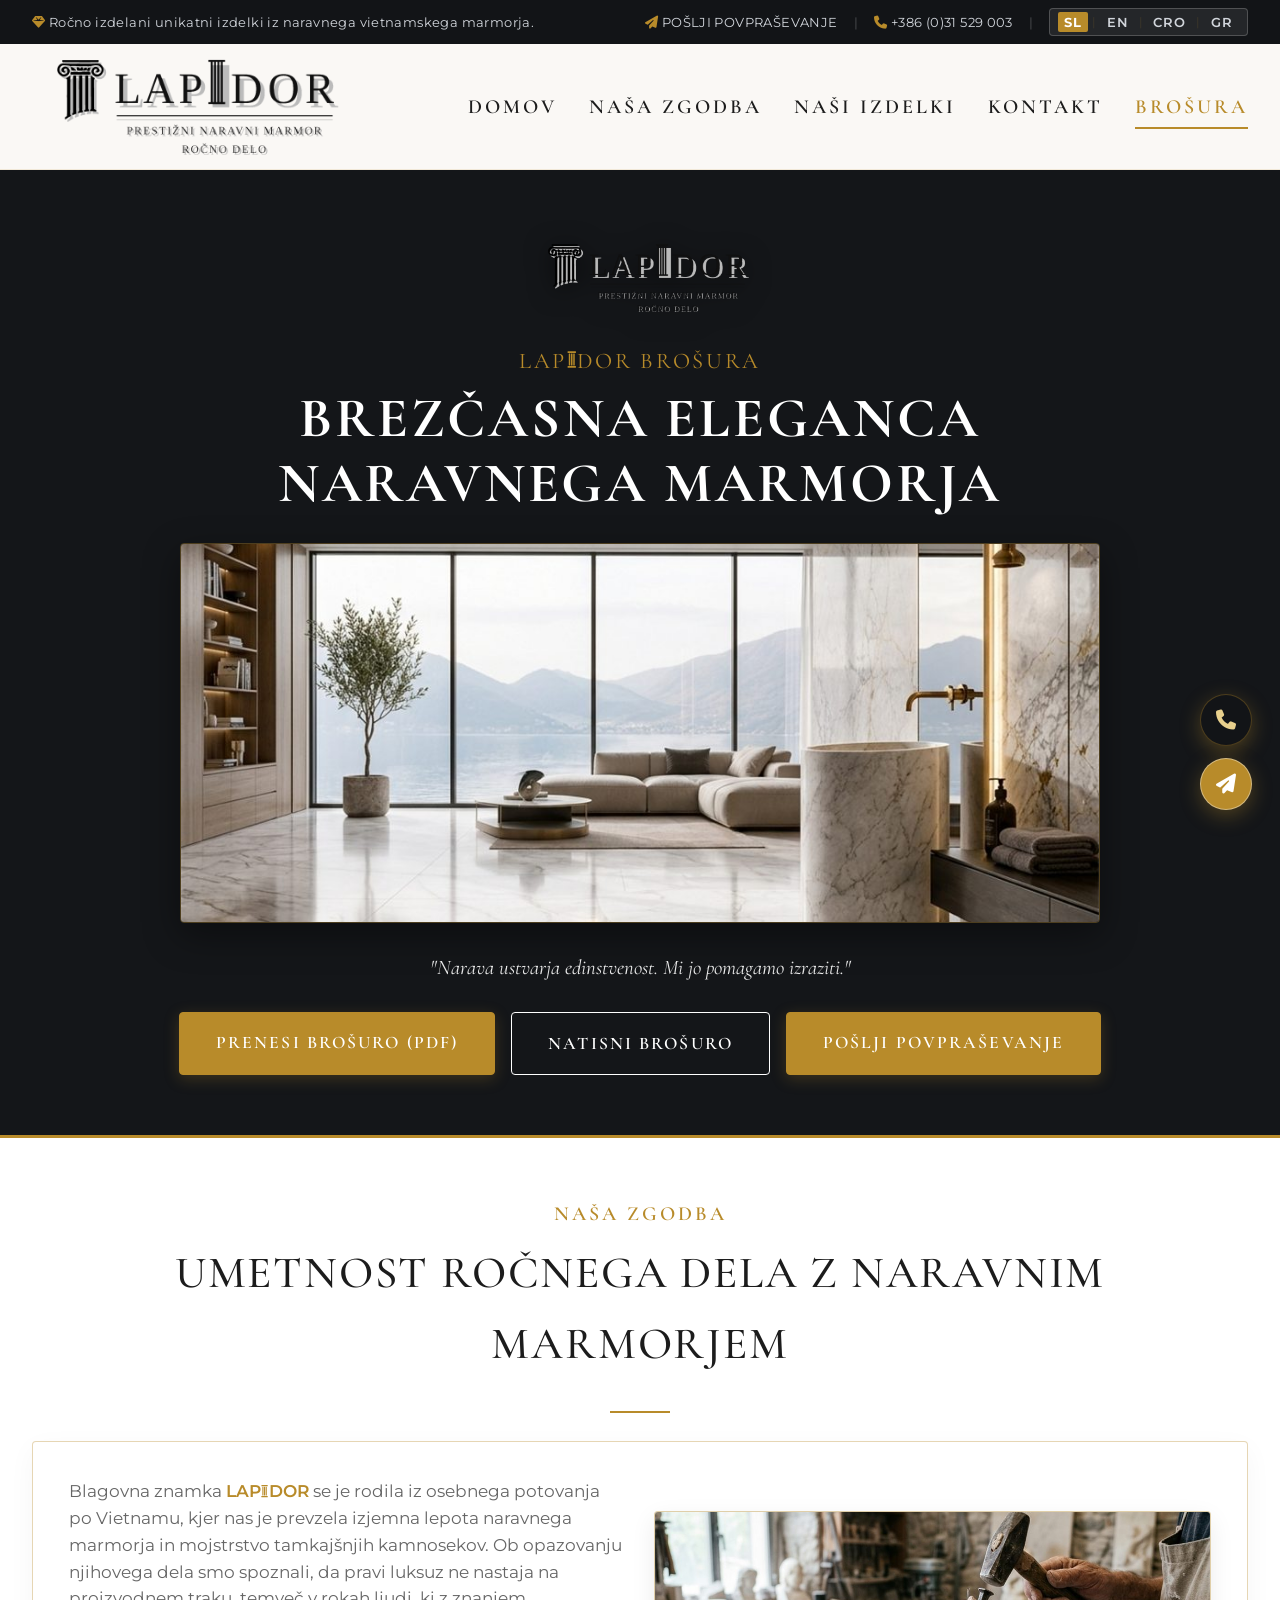
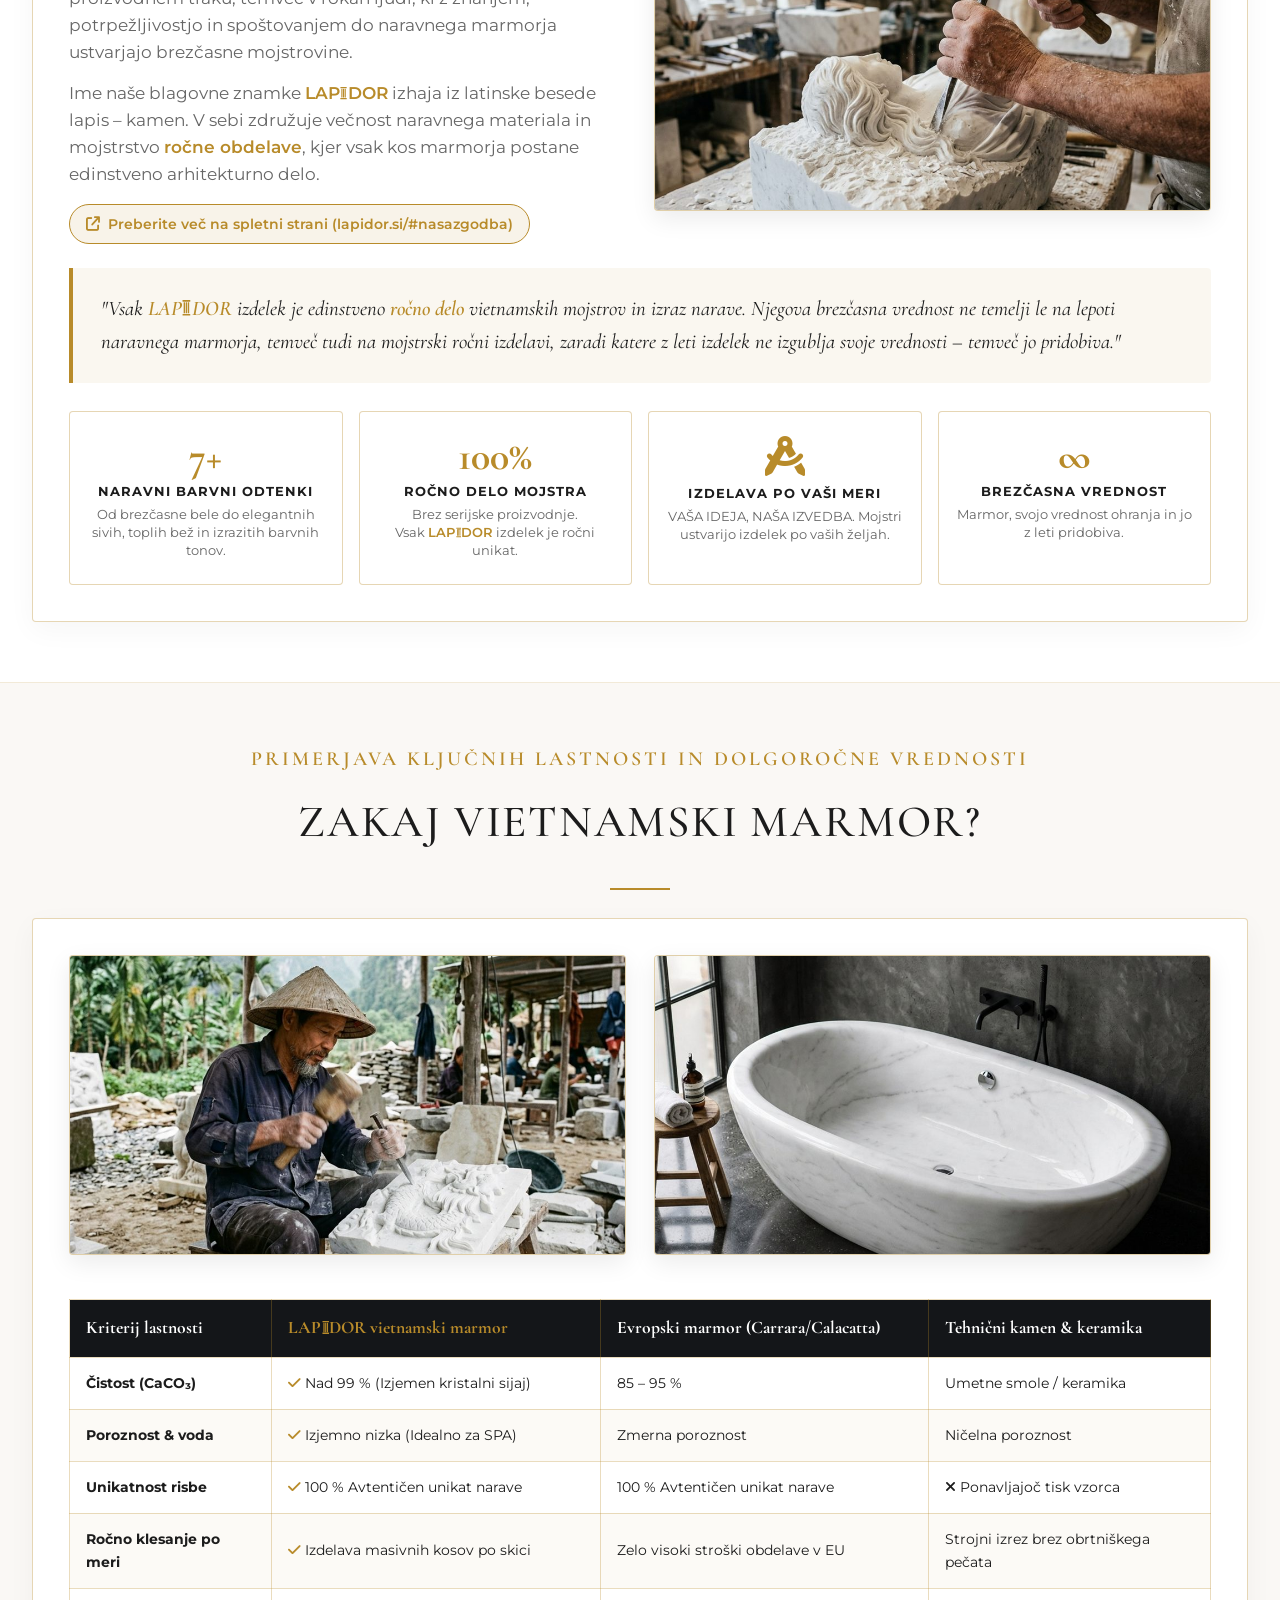
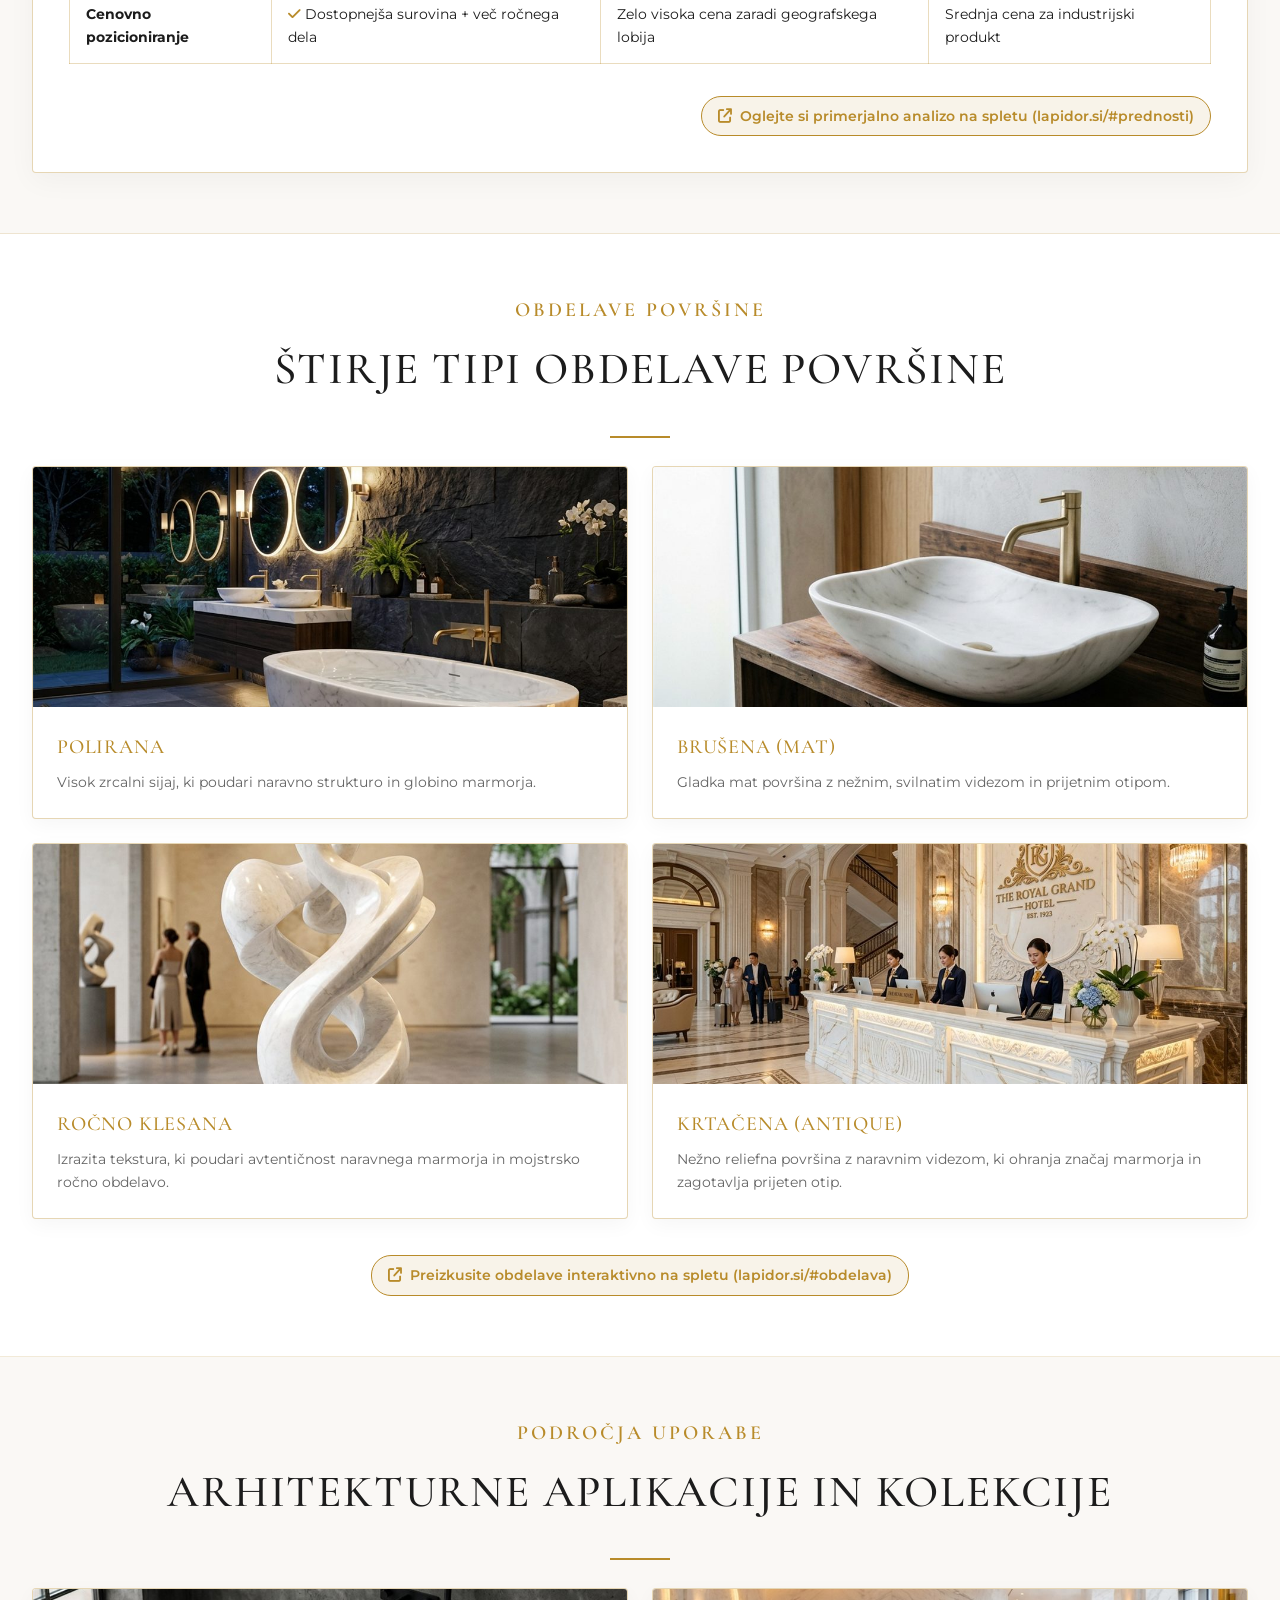
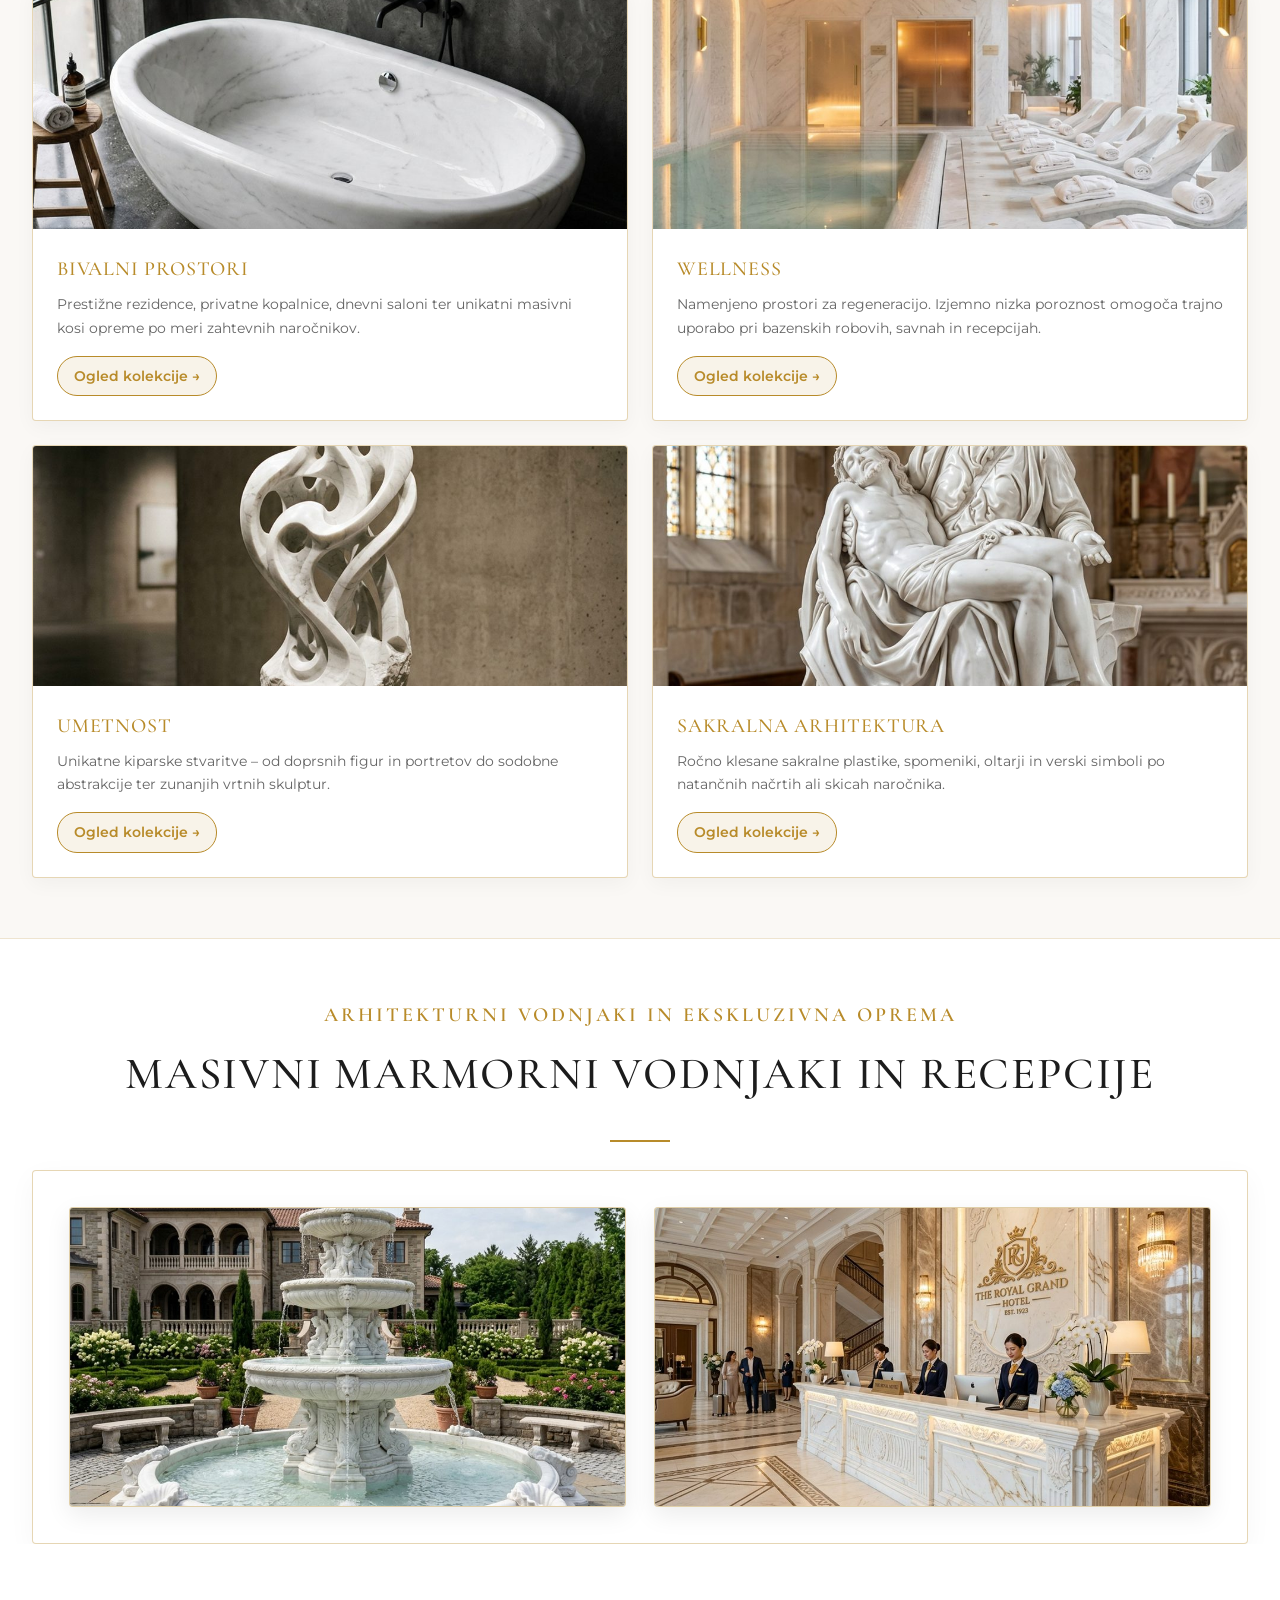
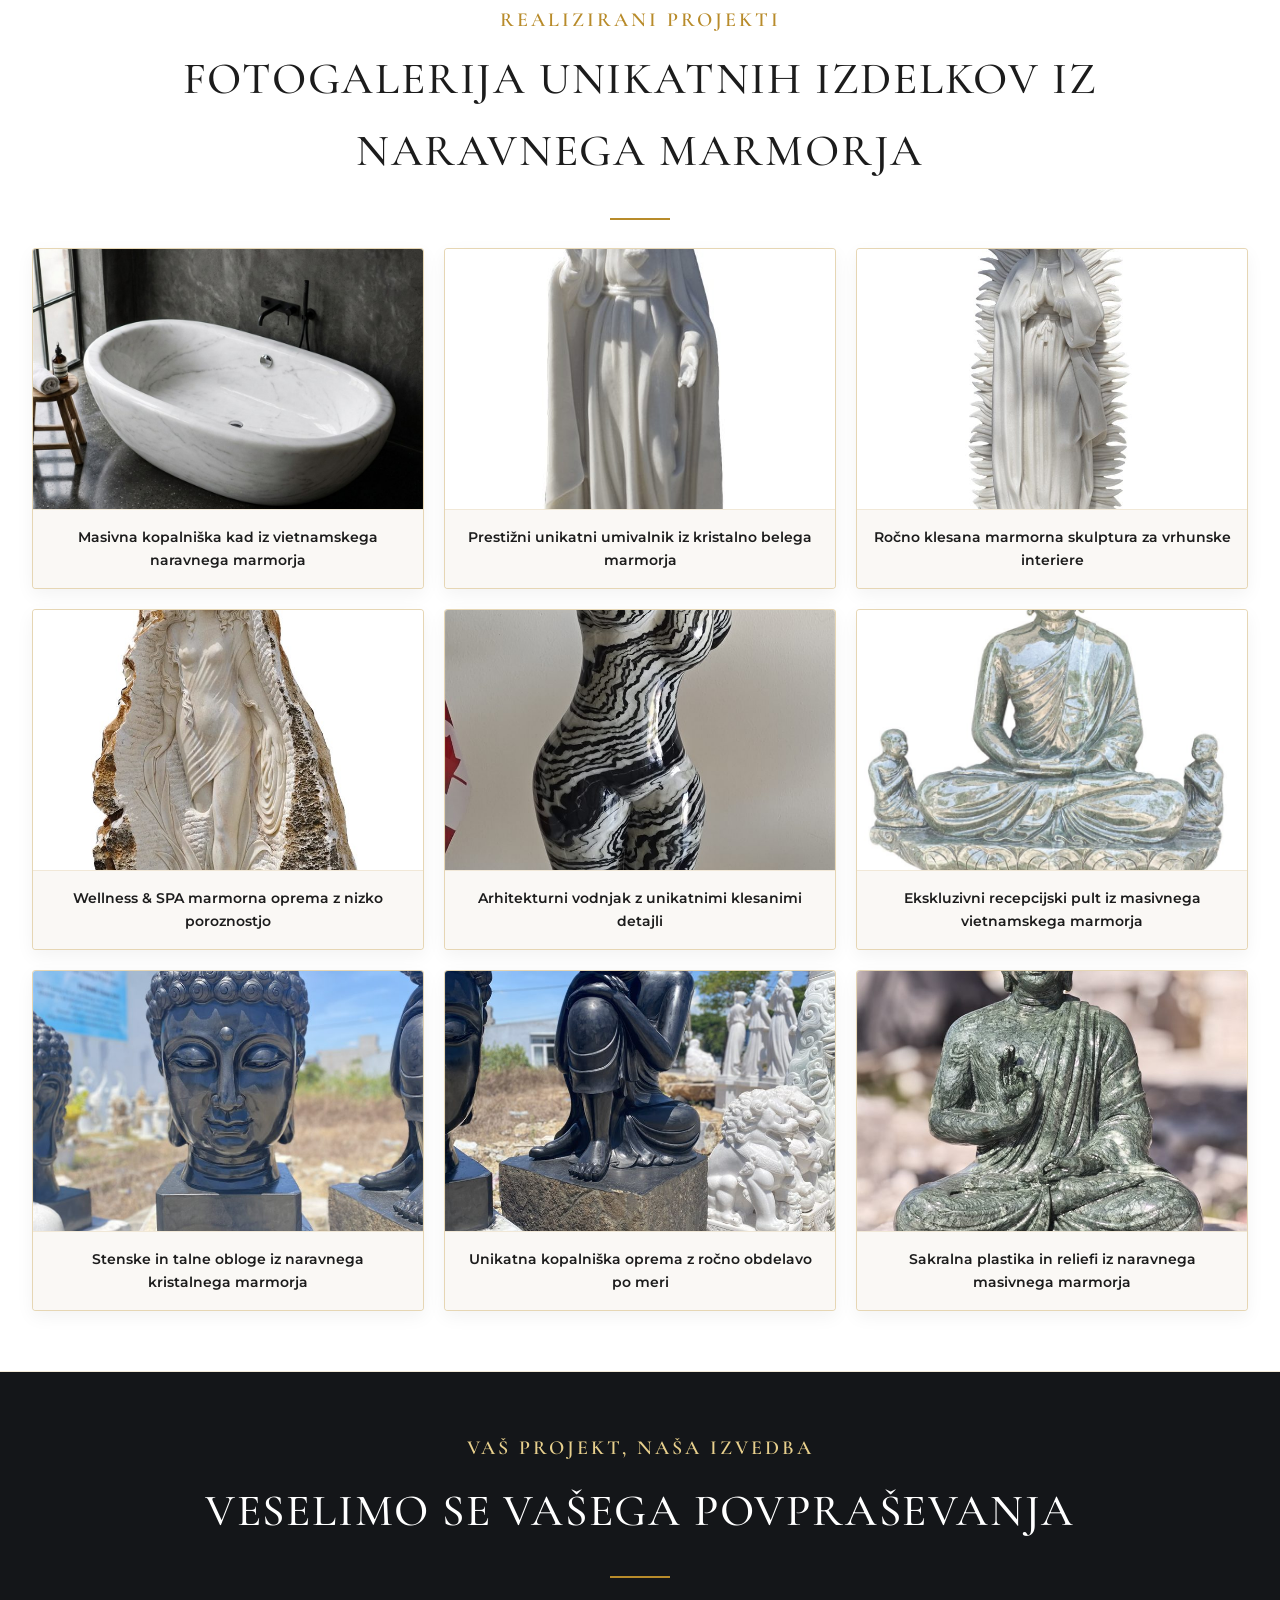
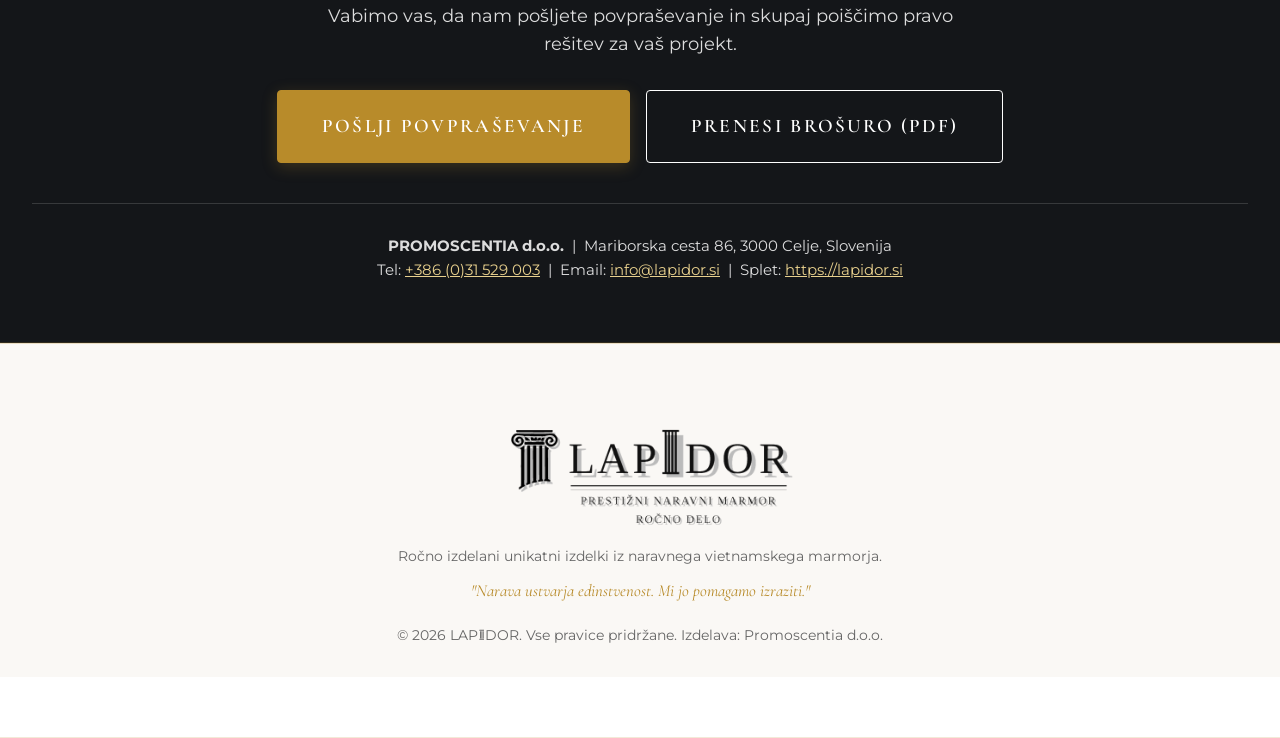
<file: scratch_original_brosura.html>
﻿<!DOCTYPE html> <html lang="sl"> <head>   <!-- Google Tag (gtag.js) - Google Analytics -->   <script async src="https://www.googletagmanager.com/gtag/js?id=G-S266DZPTPC"></script>   <script>     window.dataLayer = window.dataLayer || [];     function gtag(){dataLayer.push(arguments);}     gtag('js', new Date());      gtag('config', 'G-S266DZPTPC');   </script>    <meta charset="UTF-8">   <meta name="viewport" content="width=device-width, initial-scale=1.0">   <title>Ekskluzivna Presti─╣─żna Bro─╣╦çura LAPIDOR | Naravni Vietnamski Marmor</title>   <meta name="description" content="Uradna presti─╣─żna bro─╣╦çura blagovne znamke LAPIDOR. Odkrijte naravni vietnamski marmor, ro├ä┼Ąno obdelavo, bivalne prostore, wellness in umetnost v marmorju.">   <meta name="author" content="PROMOSCENTIA d.o.o.">   <meta name="robots" content="index, follow">   <link rel="canonical" href="https://lapidor.si/brosura.html">    <!-- Favicon -->   <link rel="icon" type="image/png" href="assets/lapidor_logo_final_v6.png">    <!-- Fonts -->   <link rel="preconnect" href="https://fonts.googleapis.com">   <link rel="preconnect" href="https://fonts.gstatic.com" crossorigin>   <link href="https://fonts.googleapis.com/css2?family=Cormorant+Garamond:ital,wght@0,400;0,500;0,600;0,700;1,400&family=Montserrat:wght@300;400;500;600;700&display=swap" rel="stylesheet">    <!-- FontAwesome Icons -->   <link rel="stylesheet" href="https://cdnjs.cloudflare.com/ajax/libs/font-awesome/6.5.1/css/all.min.css">    <!-- Custom CSS -->   <link rel="stylesheet" href="style.css">    <style>     /* Dedicated Hybrid Brochure Styling with Embedded Assets */     .b-page {       background: #faf8f5;       color: var(--text-main);     }      .b-cover {       background: var(--bg-dark-accent);       color: #ffffff;       padding: 70px 20px 60px;       text-align: center;       position: relative;       border-bottom: 3px solid var(--gold-primary);     }      .b-cover-logo {       max-width: 220px;       height: auto;       margin: 0 auto 20px;       filter: drop-shadow(0 4px 12px rgba(0,0,0,0.5));     }      .b-cover-hero-img {       width: 100%;       max-width: 920px;       height: 380px;       object-fit: cover;       border-radius: var(--radius-sm);       border: 1px solid var(--border-gold);       box-shadow: 0 12px 36px rgba(0,0,0,0.4);       margin: 28px auto;       display: block;     }      .b-cover-subtitle {       color: var(--gold-primary);       font-family: var(--font-serif);       font-size: 1.4rem;       letter-spacing: 0.12em;       text-transform: uppercase;       margin-bottom: 8px;     }      .b-cover-title {       font-size: clamp(2.2rem, 4.5vw, 3.5rem);       color: #ffffff;       font-weight: 700;       line-height: 1.15;       margin-bottom: 14px;       letter-spacing: 0.05em;     }      .b-cover-slogan {       font-family: var(--font-serif);       font-style: italic;       font-size: 1.3rem;       color: rgba(255, 255, 255, 0.9);       max-width: 700px;       margin: 0 auto 28px;     }      .b-actions {       display: flex;       justify-content: center;       gap: 16px;       flex-wrap: wrap;     }      .b-section {       padding: 60px 0;       border-bottom: 1px solid rgba(184, 139, 42, 0.18);     }      .b-section:nth-child(even) {       background-color: #ffffff;     }      .b-card {       background: #ffffff;       border: 1px solid var(--border-gold);       border-radius: var(--radius-sm);       padding: 36px;       box-shadow: 0 8px 28px rgba(0, 0, 0, 0.04);       margin-top: 24px;     }      .b-grid-2 {       display: grid;       grid-template-columns: repeat(2, 1fr);       gap: 28px;       align-items: center;     }      .b-img-box {       border-radius: var(--radius-sm);       overflow: hidden;       border: 1px solid var(--border-gold);       box-shadow: 0 8px 24px rgba(0,0,0,0.08);       height: 300px;       background: #f6f3ee;     }      .b-img-box img {       width: 100%;       height: 100%;       object-fit: cover;       transition: transform 0.5s ease;     }      .b-img-box:hover img {       transform: scale(1.04);     }      .b-quote-box {       background: rgba(184, 139, 42, 0.07);       border-left: 4px solid var(--gold-primary);       padding: 24px 28px;       margin: 24px 0;       border-radius: 0 var(--radius-sm) var(--radius-sm) 0;     }      .b-quote-text {       font-family: var(--font-serif);       font-size: 1.3rem;       font-style: italic;       color: var(--text-main);       line-height: 1.6;     }      .b-stat-box {       display: grid;       grid-template-columns: repeat(4, 1fr);       gap: 16px;       margin-top: 28px;     }      .b-stat-card {       background: #ffffff;       border: 1px solid var(--border-gold);       padding: 24px 16px;       text-align: center;       border-radius: var(--radius-sm);     }      .b-stat-num {       font-family: var(--font-serif);       font-size: 2.5rem;       color: var(--gold-primary);       font-weight: 700;       line-height: 1;       margin-bottom: 6px;     }      .b-stat-label {       font-size: 0.8rem;       font-weight: 700;       letter-spacing: 0.08em;       text-transform: uppercase;       color: var(--text-main);       margin-bottom: 4px;     }      .b-stat-desc {       font-size: 0.8rem;       color: var(--text-muted);       line-height: 1.4;     }      .b-table {       width: 100%;       border-collapse: collapse;       margin-top: 20px;       font-size: 0.9rem;     }      .b-table th, .b-table td {       padding: 14px 16px;       border: 1px solid rgba(184, 139, 42, 0.3);       text-align: left;     }      .b-table th {       background: var(--bg-dark-accent);       color: #ffffff;       font-family: var(--font-serif);       font-size: 1.1rem;     }      .b-table tr:nth-child(even) td {       background: rgba(184, 139, 42, 0.04);     }      .b-link-badge {       display: inline-flex;       align-items: center;       gap: 8px;       padding: 8px 16px;       background: rgba(184, 139, 42, 0.1);       border: 1px solid var(--gold-primary);       color: var(--gold-primary);       border-radius: 20px;       font-weight: 600;       font-size: 0.88rem;       text-decoration: none;       transition: all 0.3s ease;       margin-top: 16px;     }      .b-link-badge:hover {       background: var(--gold-primary);       color: #ffffff;       transform: translateY(-2px);     }      .b-cat-grid {       display: grid;       grid-template-columns: repeat(2, 1fr);       gap: 24px;       margin-top: 28px;     }      .b-cat-card {       background: #ffffff;       border: 1px solid var(--border-gold);       border-radius: var(--radius-sm);       overflow: hidden;       box-shadow: 0 6px 20px rgba(0,0,0,0.04);     }      .b-cat-img-wrapper {       height: 240px;       width: 100%;       overflow: hidden;       background: #f6f3ee;     }      .b-cat-img-wrapper img {       width: 100%;       height: 100%;       object-fit: cover;       transition: transform 0.5s ease;     }      .b-cat-card:hover .b-cat-img-wrapper img {       transform: scale(1.05);     }      .b-cat-body {       padding: 24px;     }      /* Real Brochure Photo Gallery */     .b-gallery-grid {       display: grid;       grid-template-columns: repeat(3, 1fr);       gap: 20px;       margin-top: 28px;     }      .b-gallery-card {       background: #ffffff;       border: 1px solid var(--border-gold);       border-radius: var(--radius-sm);       overflow: hidden;       box-shadow: 0 6px 18px rgba(0,0,0,0.05);       transition: transform 0.3s ease, box-shadow 0.3s ease;     }      .b-gallery-card:hover {       transform: translateY(-4px);       box-shadow: 0 12px 28px rgba(184, 139, 42, 0.15);     }      .b-gallery-img-box {       height: 260px;       width: 100%;       overflow: hidden;       background: #f6f3ee;     }      .b-gallery-img-box img {       width: 100%;       height: 100%;       object-fit: cover;       transition: transform 0.5s ease;     }      .b-gallery-card:hover .b-gallery-img-box img {       transform: scale(1.06);     }      .b-gallery-caption {       padding: 16px;       text-align: center;       font-size: 0.9rem;       font-weight: 600;       color: var(--text-main);       border-top: 1px solid rgba(184, 139, 42, 0.15);       background: #faf8f5;     }      /* Print & PDF Page Optimization Rules */     @media print {       @page {         size: A4 portrait;         margin: 1.2cm 1cm;       }       .top-bar, .main-header, .floating-contact-widget, .b-actions, .main-footer, .toast {         display: none !important;       }       body, .b-page {         background: #ffffff !important;         color: #000000 !important;         -webkit-print-color-adjust: exact !important;         print-color-adjust: exact !important;       }       .b-cover {         background: #121417 !important;         color: #ffffff !important;         -webkit-print-color-adjust: exact !important;         print-color-adjust: exact !important;         padding: 50px 20px !important;         page-break-after: always;         break-after: page;       }       .b-cover-hero-img {         height: 280px !important;         max-width: 100% !important;       }       .b-section {         padding: 30px 0 !important;         page-break-inside: avoid;         break-inside: avoid;         border-bottom: 1px solid rgba(184, 139, 42, 0.2) !important;       }       .b-card, .b-cat-card, .b-gallery-card {         padding: 20px !important;         box-shadow: none !important;         border: 1px solid #d4af37 !important;         page-break-inside: avoid;         break-inside: avoid;       }       .b-img-box {         height: 200px !important;       }       .b-cat-img-wrapper {         height: 190px !important;       }       .b-gallery-img-box {         height: 190px !important;       }       .b-gallery-grid {         grid-template-columns: repeat(3, 1fr) !important;         gap: 16px !important;       }       .b-cat-grid {         grid-template-columns: repeat(2, 1fr) !important;         gap: 20px !important;       }       a {         text-decoration: none !important;         color: #b88b2a !important;       }     }      @media (max-width: 992px) {       .b-gallery-grid {         grid-template-columns: repeat(2, 1fr);       }     }      @media (max-width: 768px) {       .b-card {         padding: 24px 18px;       }       .b-grid-2, .b-cat-grid, .b-stat-box, .b-gallery-grid {         grid-template-columns: 1fr;         gap: 16px;       }       .b-img-box, .b-cat-img-wrapper, .b-gallery-img-box {         height: 220px;       }     }   </style> </head> <body class="b-page">    <!-- Top Announcement Bar -->   <div class="top-bar">     <div class="container top-bar-content">       <span><i class="fa-solid fa-gem text-gold"></i> <span data-i18n="top_announcement">Ro├ä┼Ąno izdelani unikatni izdelki iz naravnega vietnamskega marmorja.</span></span>       <div class="top-bar-right">         <a href="https://lapidor.si/#vzorci" class="top-link"><i class="fa-solid fa-paper-plane text-gold"></i> <span data-i18n="top_inquiry">PO─╣┬áLJI POVPRA─╣┬áEVANJE</span></a>         <span class="divider">|</span>         <a href="tel:+38631529003" class="top-link"><i class="fa-solid fa-phone text-gold"></i> +386 (0)31 529 003</a>         <span class="divider">|</span>         <div class="lang-switcher">           <button type="button" class="lang-btn active" data-lang-btn="sl">SL</button>           <span class="lang-divider">|</span>           <button type="button" class="lang-btn" data-lang-btn="en">EN</button>           <span class="lang-divider">|</span>           <button type="button" class="lang-btn" data-lang-btn="hr">CRO</button>           <span class="lang-divider">|</span>           <button type="button" class="lang-btn" data-lang-btn="el">GR</button>         </div>       </div>     </div>   </div>    <!-- Header / Navigation -->   <header class="main-header" id="header">     <div class="container header-container">       <a href="https://lapidor.si/" class="brand-logo">         <img src="assets/lapidor_logo_final_v6.png" alt="LAPIDOR Logo" class="header-logo-img">       </a>        <nav class="main-nav" id="main-nav">         <ul>           <li><a href="https://lapidor.si/#domov" class="nav-link" data-i18n="nav_home">DOMOV</a></li>           <li><a href="https://lapidor.si/#nasazgodba" class="nav-link" data-i18n="nav_story">NA─╣┬áA ZGODBA</a></li>           <li><a href="https://lapidor.si/#nasiizdelki" class="nav-link" data-i18n="nav_products">NA─╣┬áI IZDELKI</a></li>           <li><a href="https://lapidor.si/#kontakt" class="nav-link" data-i18n="nav_contact">KONTAKT</a></li>           <li><a href="brosura.html" class="nav-link active" data-i18n="nav_brochure">BRO─╣┬áURA</a></li>         </ul>       </nav>        <button class="mobile-toggle" id="mobile-toggle" aria-label="Odpri meni">         <i class="fa-solid fa-bars"></i>       </button>     </div>   </header>    <!-- COVER SECTION -->   <section class="b-cover">     <div class="container">       <a href="https://lapidor.si/">         <img src="assets/lapidor_logo_final_v6.png" alt="LAPIDOR Logo" class="b-cover-logo">       </a>       <div class="b-cover-subtitle" data-i18n="brochure_cover_sub">EKSKLUZIVNA PRESTI─╣╦ŁNA BRO─╣┬áURA</div>       <h1 class="b-cover-title" data-i18n="brochure_cover_title">BREZ├ä┼ÜASNA ELEGANCA<br>NARAVNEGA MARMORJA</h1>              <a href="https://lapidor.si/">         <img src="assets/b_opt_hero.jpg" alt="LAPIDOR Masivna Marmorna Kad in Ambient" class="b-cover-hero-img">       </a>        <p class="b-cover-slogan" data-i18n="brochure_cover_quote">"Narava ustvarja edinstvenost. Mi jo pomagamo izraziti."</p>        <div class="b-actions">         <a href="assets/LAPIDOR_Ekskluzivna_Brosura.pdf" download class="btn btn-gold" data-i18n="btn_download_pdf">           <i class="fa-solid fa-file-pdf"></i> PRENESI BRO─╣┬áURO (PDF)         </a>         <button type="button" onclick="window.print()" class="btn btn-outline-gold" style="color: #ffffff; border-color: #ffffff;" data-i18n="btn_print_brochure">           <i class="fa-solid fa-print"></i> NATISNI BRO─╣┬áURO         </button>         <a href="https://lapidor.si/#vzorci" class="btn btn-gold" data-i18n="top_inquiry">           <i class="fa-solid fa-paper-plane"></i> PO─╣┬áLJI POVPRA─╣┬áEVANJE         </a>       </div>     </div>   </section>    <!-- SECTION 1: BRAND STATEMENT & STORY -->   <section class="b-section">     <div class="container">       <div style="text-align: center; margin-bottom: 28px;">         <span class="section-tag" style="display: block; text-align: center; margin-bottom: 8px;" data-i18n="about_tag">NA─╣┬áA ZGODBA</span>         <h2 class="section-title" style="text-align: center; text-transform: uppercase;" data-i18n="about_title">UMETNOST RO├ä┼ÜNEGA DELA</h2>         <div class="gold-underline" style="margin: 14px auto 0;"></div>       </div>        <div class="b-card">         <div class="b-grid-2">           <div>             <p class="lead-text" data-i18n="about_p1">               Blagovna znamka <strong>LAPIDOR</strong> se je rodila iz osebnega potovanja po Vietnamu, kjer nas je prevzela izjemna lepota naravnega marmorja in mojstrstvo tamkaj─╣╦çnjih kamnosekov. Ob opazovanju njihovega dela smo spoznali, da pravi luksuz ne nastaja na proizvodnem traku, temve├ä┼Ą v rokah ljudi, ki z znanjem in spo─╣╦çtovanjem ustvarjajo brez├ä┼Ąasne mojstrovine.             </p>             <p style="margin-top: 14px;" data-i18n="about_p3">               Ime na─╣╦çe blagovne znamke <strong>LAPIDOR</strong> izhaja iz latinske besede <em>lapis</em> ├óÔéČÔÇť kamen. Iz masivnih blokov nastajajo unikatni kosi, ki nosijo edinstven podpis narave in ├ä┼Ąlove─╣╦çkih rok.             </p>                          <a href="https://lapidor.si/#nasazgodba" class="b-link-badge" target="_blank" data-i18n="b_link_read_more">               <i class="fa-solid fa-arrow-up-right-from-square"></i> Preberite ve├ä┼Ą na spletni strani (lapidor.si/#nasazgodba)             </a>           </div>            <div class="b-img-box">             <a href="https://lapidor.si/#nasazgodba" target="_blank">               <img src="assets/b_opt_craft.jpg" alt="Ro├ä┼Ąno klesanje marmorja z dletom in kladivom">             </a>           </div>         </div>          <div class="b-quote-box">           <div class="b-quote-text" data-i18n="brand_statement_quote">             "Vsak LAPIDOR izdelek je edinstveno ro├ä┼Ąno delo vietnamskih mojstrov in izraz narave. Njegova brez├ä┼Ąasna vrednost ne temelji le na lepoti naravnega marmorja, temve├ä┼Ą tudi na mojstrski ro├ä┼Ąni izdelavi, zaradi katere z leti izdelek ne izgublja svoje vrednosti ├óÔéČÔÇť temve├ä┼Ą jo pridobiva."           </div>         </div>          <!-- 4 Stat Cards -->         <div class="b-stat-box">           <div class="b-stat-card">             <div class="b-stat-num">7+</div>             <div class="b-stat-label" data-i18n="stat_1_label">BARVNI ODTENKI</div>             <div class="b-stat-desc" data-i18n="stat_1_desc">Od brez├ä┼Ąasne bele do elegantnih sivih in toplih be─╣─ż tonov.</div>           </div>           <div class="b-stat-card">             <div class="b-stat-num">100%</div>             <div class="b-stat-label" data-i18n="stat_2_label">RO├ä┼ÜNO DELO</div>             <div class="b-stat-desc" data-i18n="stat_2_desc">Brez serijske proizvodnje. Vsak izdelek je unikat.</div>           </div>           <div class="b-stat-card">             <div class="b-stat-num"><i class="fa-solid fa-compass-drafting"></i></div>             <div class="b-stat-label" data-i18n="stat_3_label">PO VA─╣┬áI MERI</div>             <div class="b-stat-desc" data-i18n="stat_3_desc">Va─╣╦ça ideja, na─╣╦ça izvedba. Izdelava po CAD/3D na├ä┼Ąrtu.</div>           </div>           <div class="b-stat-card">             <div class="b-stat-num">&infin;</div>             <div class="b-stat-label" data-i18n="stat_4_label">BREZ├ä┼ÜASNOST</div>             <div class="b-stat-desc" data-i18n="stat_4_desc">Marmor vrednost ohranja in jo z leti pridobiva.</div>           </div>         </div>       </div>     </div>   </section>    <!-- SECTION 2: PRIMERJALNA ANALIZA IN DELAVNICA -->   <section class="b-section">     <div class="container">       <div style="text-align: center; margin-bottom: 28px;">         <span class="section-tag" style="display: block; text-align: center; margin-bottom: 12px;" data-i18n="comp_tag">Primerjava klju├ä┼Ąnih lastnosti in dolgoro├ä┼Ąne vrednosti</span>         <h2 class="section-title" style="text-align: center;" data-i18n="comp_title">Zakaj vietnamski marmor?</h2>         <div class="gold-underline" style="margin: 14px auto 0;"></div>       </div>        <div class="b-card">         <div class="b-grid-2" style="margin-bottom: 24px;">           <div class="b-img-box">             <a href="https://lapidor.si/#prednosti" target="_blank">               <img src="assets/b_opt_quarry.jpg" alt="Nahajali─╣╦ç├ä┼Ąe in ro├ä┼Ąna delavnica vietnamskega marmorja">             </a>           </div>           <div class="b-img-box">             <a href="https://lapidor.si/#nasiizdelki" target="_blank">               <img src="assets/b_opt_bathtub.jpg" alt="Masivna kopalna kad iz kristalnega marmorja">             </a>           </div>         </div>          <div style="overflow-x: auto;">           <table class="b-table">             <thead>               <tr>                 <th data-i18n="th_criterion">Kriterij lastnosti</th>                 <th style="color: var(--gold-primary);" data-i18n="th_vietnam">LAPIDOR vietnamski marmor</th>                 <th data-i18n="th_europe">Evropski marmor (Carrara/Calacatta)</th>                 <th data-i18n="th_composite">Tehni├ä┼Ąni kamen &amp; keramika</th>               </tr>             </thead>             <tbody>               <tr>                 <td><strong data-i18n="row1_title">├ä┼Üistost (CaCO├óÔÇÜĂĺ)</strong></td>                 <td data-i18n="row1_vietnam"><i class="fa-solid fa-check text-gold"></i> Nad 99 % (Izjemen kristalni sijaj)</td>                 <td data-i18n="row1_europe">85 ├óÔéČÔÇť 95 %</td>                 <td data-i18n="row1_composite">Umetne smole / keramika</td>               </tr>               <tr>                 <td><strong data-i18n="row2_title">Poroznost &amp; voda</strong></td>                 <td data-i18n="row2_vietnam"><i class="fa-solid fa-check text-gold"></i> Izjemno nizka (Idealno za SPA in kadi)</td>                 <td data-i18n="row2_europe">Srednja (Ob├ä┼Ąutljiv na teko├ä┼Ąine)</td>                 <td data-i18n="row2_composite">Ne-porozen (Vsebuje veziva)</td>               </tr>               <tr>                 <td><strong data-i18n="row3_title">Ro├ä┼Ąna Unikatnost</strong></td>                 <td data-i18n="row3_vietnam"><i class="fa-solid fa-check text-gold"></i> 100% Ro├ä┼Ąni unikat klesarskega mojstra</td>                 <td data-i18n="row3_europe">Delno mehanska obdelava</td>                 <td data-i18n="row3_composite">Industrijski ponavljajo├ä┼Ąi odtis</td>               </tr>               <tr>                 <td><strong data-i18n="row4_title">Okoljski Odtis</strong></td>                 <td data-i18n="row4_vietnam"><i class="fa-solid fa-check text-gold"></i> 100% Naraven mineral (Brez smol)</td>                 <td data-i18n="row4_europe">100% Naraven marmor</td>                 <td data-i18n="row4_composite">Sinteti├ä┼Ąna polimerna veziva</td>               </tr>               <tr>                 <td><strong data-i18n="row5_title">Dolgoro├ä┼Ąna Vrednost</strong></td>                 <td data-i18n="row5_vietnam"><i class="fa-solid fa-check text-gold"></i> Z leti pridobiva patino in presti─╣─ż</td>                 <td data-i18n="row5_europe">Ohranja vrednost</td>                 <td data-i18n="row5_composite">S├ä┼Ąasoma zbledi / se obrabi</td>               </tr>             </tbody>           </table>         </div>          <div style="text-align: right; margin-top: 16px;">           <a href="https://lapidor.si/#prednosti" class="b-link-badge" target="_blank" data-i18n="b_link_comp">             <i class="fa-solid fa-arrow-up-right-from-square"></i> Oglejte si primerjalno analizo na spletu (lapidor.si/#prednosti)           </a>         </div>       </div>     </div>   </section>    <!-- SECTION 3: 4 TIPOLOGIJE OBDELAVE Z REALNIMI SLIKAMI -->   <section class="b-section">     <div class="container">       <div style="text-align: center; margin-bottom: 28px;">         <span class="section-tag" style="display: block; text-align: center; margin-bottom: 8px;" data-i18n="finishes_tag">OBDELAVE POVR─╣┬áINE</span>         <h2 class="section-title" style="text-align: center; text-transform: uppercase;" data-i18n="finish_title_sec">─╣┬áTIRI TIPOLOGIJE OBDELAVE POVR─╣┬áINE</h2>         <div class="gold-underline" style="margin: 14px auto 0;"></div>       </div>        <div class="b-cat-grid">         <div class="b-cat-card">           <div class="b-cat-img-wrapper">             <a href="https://lapidor.si/#obdelava" target="_blank">               <img src="assets/b_opt_bathroom.jpg" alt="Polirana povr─╣╦çina marmorja v kopalnici">             </a>           </div>           <div class="b-cat-body">             <h3 style="color: var(--gold-primary); font-size: 1.25rem;" data-i18n="finish_tab1_h">1. Polirana (Polished)</h3>             <p style="font-size: 0.9rem; margin-top: 8px;" data-i18n="finish_tab1_s">               Zrcalno gladka povr─╣╦çina z visokim kristalnim sijajem, ki poudari globlje naravne vzorce in kristalno ├ä┼Ąistost.             </p>           </div>         </div>          <div class="b-cat-card">           <div class="b-cat-img-wrapper">             <a href="https://lapidor.si/#obdelava" target="_blank">               <img src="assets/b_opt_sink.jpg" alt="Bru─╣╦çena mat povr─╣╦çina marmornega umivalnika">             </a>           </div>           <div class="b-cat-body">             <h3 style="color: var(--gold-primary); font-size: 1.25rem;" data-i18n="finish_tab2_h">2. Bru─╣╦çena mat (Honed)</h3>             <p style="font-size: 0.9rem; margin-top: 8px;" data-i18n="finish_tab2_s">               Svilnato matirana povr─╣╦çina z mehkih otipom in brez mo├ä┼Ąnih odsevov. Izjemno elegantna in prakti├ä┼Ąna za uporabo.             </p>           </div>         </div>          <div class="b-cat-card">           <div class="b-cat-img-wrapper">             <a href="https://lapidor.si/#obdelava" target="_blank">               <img src="assets/b_opt_chiseled.jpg" alt="Ro├ä┼Ąno klesana tekstura marmorne skulpture">             </a>           </div>           <div class="b-cat-body">             <h3 style="color: var(--gold-primary); font-size: 1.25rem;" data-i18n="finish_tab3_h">3. Ro├ä┼Ąno klesana (Chiseled)</h3>             <p style="font-size: 0.9rem; margin-top: 8px;" data-i18n="finish_tab3_s">               Izrazita klesarska tekstura, ki poudari avtenti├ä┼Ąnost naravnega marmorja in pristno mojstrsko ro├ä┼Ąno obdelavo z dletom.             </p>           </div>         </div>          <div class="b-cat-card">           <div class="b-cat-img-wrapper">             <a href="https://lapidor.si/#obdelava" target="_blank">               <img src="assets/b_opt_hotel.jpg" alt="Krta├ä┼Ąena Antique povr─╣╦çina marmorne opreme">             </a>           </div>           <div class="b-cat-body">             <h3 style="color: var(--gold-primary); font-size: 1.25rem;" data-i18n="finish_tab4_h">4. Krta├ä┼Ąena / Antique (Brushed)</h3>             <p style="font-size: 0.9rem; margin-top: 8px;" data-i18n="finish_tab4_s">               Ne─╣─żno reliefna povr─╣╦çina z vintage videzom, ki ohranja naravni zna├ä┼Ąaj marmorja in zagotavlja prijeten otip.             </p>           </div>         </div>       </div>        <div style="margin-top: 20px; text-align: center;">         <a href="https://lapidor.si/#obdelava" class="b-link-badge" target="_blank" data-i18n="b_link_finishes">           <i class="fa-solid fa-arrow-up-right-from-square"></i> Preizkusite obdelave interaktivno na spletu (lapidor.si/#obdelava)         </a>       </div>     </div>   </section>    <!-- SECTION 4: PODRO├ä┼ÜJA UPORABE Z REALNIMI SLIKAMI -->   <section class="b-section">     <div class="container">       <div style="text-align: center; margin-bottom: 28px;">         <span class="section-tag" style="display: block; text-align: center; margin-bottom: 8px;" data-i18n="b_sec_apps_tag">PODRO├ä┼ÜJA UPORABE</span>         <h2 class="section-title" style="text-align: center; text-transform: uppercase;" data-i18n="b_sec_apps_title">ARHITEKTURNE APLIKACIJE IN KOLEKCIJE</h2>         <div class="gold-underline" style="margin: 14px auto 0;"></div>       </div>        <div class="b-cat-grid">         <div class="b-cat-card">           <div class="b-cat-img-wrapper">             <a href="https://lapidor.si/#nasiizdelki" target="_blank">               <img src="assets/b_opt_bathtub.jpg" alt="Bivalni prostori z masivno marmorno kadjo">             </a>           </div>           <div class="b-cat-body">             <h3 style="color: var(--gold-primary); font-size: 1.25rem;" data-i18n="cat_living"><i class="fa-solid fa-house-chimney"></i> BIVALNI PROSTORI</h3>             <p style="font-size: 0.9rem; margin-top: 8px;" data-i18n="b_app1_desc">               Presti─╣─żne rezidence, privatne kopalnice, dnevni saloni ter unikatni masivni kosi opreme po meri zahtevnih naro├ä┼Ąnikov.             </p>             <a href="https://lapidor.si/#nasiizdelki" class="b-link-badge" target="_blank" data-i18n="b_link_view_collection">Ogled kolekcije &rarr;</a>           </div>         </div>          <div class="b-cat-card">           <div class="b-cat-img-wrapper">             <a href="https://lapidor.si/#nasiizdelki" target="_blank">               <img src="assets/b_opt_wellness.jpg" alt="Wellness in SPA marmorni ambienti">             </a>           </div>           <div class="b-cat-body">             <h3 style="color: var(--gold-primary); font-size: 1.25rem;" data-i18n="cat_wellness"><i class="fa-solid fa-hot-tub-person"></i> WELLNESS &amp; SPA</h3>             <p style="font-size: 0.9rem; margin-top: 8px;" data-i18n="b_app2_desc">               Namenjeno prostori za regeneracijo. Izjemno nizka poroznost omogo├ä┼Ąa trajno uporabo pri bazenskih robovih, savnah in recepcijah.             </p>             <a href="https://lapidor.si/#nasiizdelki" class="b-link-badge" target="_blank" data-i18n="b_link_view_collection">Ogled kolekcije &rarr;</a>           </div>         </div>          <div class="b-cat-card">           <div class="b-cat-img-wrapper">             <a href="https://lapidor.si/#nasiizdelki" target="_blank">               <img src="assets/b_opt_art.jpg" alt="Umetnost in skulpture v marmorju">             </a>           </div>           <div class="b-cat-body">             <h3 style="color: var(--gold-primary); font-size: 1.25rem;" data-i18n="cat_art"><i class="fa-solid fa-palette"></i> UMETNOST V MARMORJU</h3>             <p style="font-size: 0.9rem; margin-top: 8px;" data-i18n="b_app3_desc">               Unikatne kiparske stvaritve ├óÔéČÔÇť od doprsnih figur in portretov do sodobne abstrakcije ter zunanjih vrtnih skulptur.             </p>             <a href="https://lapidor.si/#nasiizdelki" class="b-link-badge" target="_blank" data-i18n="b_link_view_collection">Ogled kolekcije &rarr;</a>           </div>         </div>          <div class="b-cat-card">           <div class="b-cat-img-wrapper">             <a href="https://lapidor.si/#nasiizdelki" target="_blank">               <img src="assets/b_opt_sacred.jpg" alt="Sakralna arhitektura in spomeniki">             </a>           </div>           <div class="b-cat-body">             <h3 style="color: var(--gold-primary); font-size: 1.25rem;" data-i18n="cat_sacred"><i class="fa-solid fa-church"></i> SAKRALNA ARHITEKTURA</h3>             <p style="font-size: 0.9rem; margin-top: 8px;" data-i18n="b_app4_desc">               Ro├ä┼Ąno klesane sakralne plastike, spomeniki, oltarji in verski simboli po natan├ä┼Ąnih na├ä┼Ąrtih ali skicah naro├ä┼Ąnika.             </p>             <a href="https://lapidor.si/#nasiizdelki" class="b-link-badge" target="_blank" data-i18n="b_link_view_collection">Ogled kolekcije &rarr;</a>           </div>         </div>       </div>     </div>   </section>    <!-- SECTION 5: EKSKLUZIVNI VODNJAKI IN HOTELSKA OPREMA -->   <section class="b-section">     <div class="container">       <div style="text-align: center; margin-bottom: 28px;">         <span class="section-tag" style="display: block; text-align: center; margin-bottom: 8px;" data-i18n="b_sec_fountains_tag">ARHITEKTURNI VODNJAKI IN EKSKLUZIVNA OPREMA</span>         <h2 class="section-title" style="text-align: center; text-transform: uppercase;" data-i18n="b_sec_fountains_title">MASIVNI MARMORNI VODNJAKI IN RECEPCIJE</h2>         <div class="gold-underline" style="margin: 14px auto 0;"></div>       </div>        <div class="b-card">         <div class="b-grid-2">           <div class="b-img-box">             <a href="https://lapidor.si/#nasiizdelki" target="_blank">               <img src="assets/b_opt_fountain.jpg" alt="Masivni vrtni vodnjak iz kristalnega marmorja">             </a>           </div>           <div class="b-img-box">             <a href="https://lapidor.si/#nasiizdelki" target="_blank">               <img src="assets/b_opt_hotel.jpg" alt="Ekskluzivni recepcijski pult iz naravnega marmorja">             </a>           </div>         </div>       </div>     </div>   <!-- SECTION 6: FOTOGALERIJA REALNIH UNIKATNIH USTVARITEV -->   <section class="b-section">     <div class="container">       <div style="text-align: center; margin-bottom: 28px;">         <span class="section-tag" style="display: block; text-align: center; margin-bottom: 8px;" data-i18n="b_gal_tag">REALIZIRANI PROJEKTI</span>         <h2 class="section-title" style="text-align: center; text-transform: uppercase;" data-i18n="b_gal_title">FOTOGALERIJA UNIKATNIH LAPIDOR STVARITEV</h2>         <div class="gold-underline" style="margin: 14px auto 0;"></div>       </div>        <div class="b-gallery-grid">         <div class="b-gallery-card">           <div class="b-gallery-img-box">             <a href="https://lapidor.si/#nasiizdelki" target="_blank">               <img src="assets/b_opt_real1.jpg" alt="Masivna kopalni─╣╦çka kad iz vietnamskega naravnega marmorja">             </a>           </div>           <div class="b-gallery-caption" data-i18n="b_gal1_cap">Masivna kopalni─╣╦çka kad iz vietnamskega naravnega marmorja</div>         </div>          <div class="b-gallery-card">           <div class="b-gallery-img-box">             <a href="https://lapidor.si/#nasiizdelki" target="_blank">               <img src="assets/b_opt_real2.jpg" alt="Presti─╣─żni unikatni umivalnik iz kristalno belega marmorja">             </a>           </div>           <div class="b-gallery-caption" data-i18n="b_gal2_cap">Presti─╣─żni unikatni umivalnik iz kristalno belega marmorja</div>         </div>          <div class="b-gallery-card">           <div class="b-gallery-img-box">             <a href="https://lapidor.si/#nasiizdelki" target="_blank">               <img src="assets/b_opt_real3.jpg" alt="Ro├ä┼Ąno klesana marmorna skulptura za vrhunske interiere">             </a>           </div>           <div class="b-gallery-caption" data-i18n="b_gal3_cap">Ro├ä┼Ąno klesana marmorna skulptura za vrhunske interiere</div>         </div>          <div class="b-gallery-card">           <div class="b-gallery-img-box">             <a href="https://lapidor.si/#nasiizdelki" target="_blank">               <img src="assets/b_opt_real4.jpg" alt="Wellness &amp; SPA marmorna oprema z nizko poroznostjo">             </a>           </div>           <div class="b-gallery-caption" data-i18n="b_gal4_cap">Wellness &amp; SPA marmorna oprema z nizko poroznostjo</div>         </div>          <div class="b-gallery-card">           <div class="b-gallery-img-box">             <a href="https://lapidor.si/#nasiizdelki" target="_blank">               <img src="assets/b_opt_real5.jpg" alt="Arhitekturni vodnjak z unikatnimi klesanimi detajli">             </a>           </div>           <div class="b-gallery-caption" data-i18n="b_gal5_cap">Arhitekturni vodnjak z unikatnimi klesanimi detajli</div>         </div>          <div class="b-gallery-card">           <div class="b-gallery-img-box">             <a href="https://lapidor.si/#nasiizdelki" target="_blank">               <img src="assets/b_opt_real6.jpg" alt="Ekskluzivni recepcijski pult iz masivnega vietnamskega marmorja">             </a>           </div>           <div class="b-gallery-caption" data-i18n="b_gal6_cap">Ekskluzivni recepcijski pult iz masivnega vietnamskega marmorja</div>         </div>          <div class="b-gallery-card">           <div class="b-gallery-img-box">             <a href="https://lapidor.si/#nasiizdelki" target="_blank">               <img src="assets/b_opt_real7.jpg" alt="Stenske in talne obloge iz naravnega kristalnega marmorja">             </a>           </div>           <div class="b-gallery-caption" data-i18n="b_gal7_cap">Stenske in talne obloge iz naravnega kristalnega marmorja</div>         </div>          <div class="b-gallery-card">           <div class="b-gallery-img-box">             <a href="https://lapidor.si/#nasiizdelki" target="_blank">               <img src="assets/b_opt_real8.jpg" alt="Unikatna kopalni─╣╦çka oprema z ro├ä┼Ąno obdelavo po meri">             </a>           </div>           <div class="b-gallery-caption" data-i18n="b_gal8_cap">Unikatna kopalni─╣╦çka oprema z ro├ä┼Ąno obdelavo po meri</div>         </div>          <div class="b-gallery-card">           <div class="b-gallery-img-box">             <a href="https://lapidor.si/#nasiizdelki" target="_blank">               <img src="assets/b_opt_real9.jpg" alt="Sakralna plastika in reliefi iz naravnega masivnega marmorja">             </a>           </div>           <div class="b-gallery-caption" data-i18n="b_gal9_cap">Sakralna plastika in reliefi iz naravnega masivnega marmorja</div>         </div>       </div>     </div>   </section>    <!-- CTA / CONTACT SECTION WITH ACTIVE LINKS -->   <section class="b-section text-center" style="background: var(--bg-dark-accent); color: #ffffff;">     <div class="container">       <span class="section-tag" style="color: var(--gold-light);" data-i18n="b_cta_tag">VA─╣┬á PROJEKT, NA─╣┬áA IZVEDBA</span>       <h2 class="section-title" style="color: #ffffff;" data-i18n="b_cta_title">Naro├ä┼Ąite Vzorce ali Po─╣╦çljite Povpra─╣╦çevanje</h2>       <div class="gold-underline" style="margin: 12px auto 24px;"></div>       <p style="color: rgba(255,255,255,0.85); max-width: 680px; margin: 0 auto 32px; font-size: 1.1rem;" data-i18n="b_cta_desc">         Pripravimo vam vzorce naravnega marmorja, ponudbo po va─╣╦çem na├ä┼Ąrtu ter strokovno svetovanje.       </p>        <div style="display: flex; justify-content: center; gap: 16px; flex-wrap: wrap;">         <a href="https://lapidor.si/#vzorci" class="btn btn-gold btn-lg" target="_blank" data-i18n="top_inquiry">           <i class="fa-solid fa-paper-plane"></i> PO─╣┬áLJI POVPRA─╣┬áEVANJE (lapidor.si/#vzorci)         </a>         <a href="assets/LAPIDOR_Ekskluzivna_Brosura.pdf" download class="btn btn-outline-gold btn-lg" style="color: #ffffff; border-color: #ffffff;" data-i18n="btn_download_pdf">           <i class="fa-solid fa-file-pdf"></i> PRENESI PDF BRO─╣┬áURO         </a>       </div>        <div style="margin-top: 40px; border-top: 1px solid rgba(255,255,255,0.15); padding-top: 30px; font-size: 0.95rem; color: rgba(255,255,255,0.85);">         <strong>PROMOSCENTIA d.o.o.</strong> &nbsp;|&nbsp; Mariborska cesta 86, 3000 Celje, Slovenija<br>         Tel: <a href="tel:+38631529003" style="color: var(--gold-light); text-decoration: underline;">+386 (0)31 529 003</a> &nbsp;|&nbsp;          Email: <a href="mailto:info@lapidor.si" style="color: var(--gold-light); text-decoration: underline;">info@lapidor.si</a> &nbsp;|&nbsp;          Splet: <a href="https://lapidor.si/" style="color: var(--gold-light); text-decoration: underline;" target="_blank">https://lapidor.si</a>       </div>     </div>   </section>    <!-- Footer -->   <footer class="main-footer">     <div class="container text-center">       <a href="https://lapidor.si/">         <img src="assets/lapidor_logo_final_v6.png" alt="LAPIDOR Logo" class="footer-logo-img" style="margin: 0 auto 16px;">       </a>       <p style="font-size: 0.9rem;" data-i18n="footer_sub">Ro├ä┼Ąno izdelani unikatni izdelki iz naravnega vietnamskega marmorja.</p>       <p style="color: var(--gold-primary); font-style: italic; font-family: var(--font-serif); margin-top: 10px;" data-i18n="footer_quote">"Narava ustvarja edinstvenost. Mi jo pomagamo izraziti."</p>       <p style="margin-top: 20px; font-size: 0.85rem; color: var(--text-muted);" data-i18n="footer_copy">&copy; 2026 LAPIDOR. Vse pravice pridr─╣─żane. Izdelava: Promoscentia d.o.o.</p>     </div>   </footer>    <!-- Floating Quick Contact Widget -->   <div class="floating-contact-widget">     <a href="tel:+38631529003" class="float-btn float-phone" title="Pokli├ä┼Ąite nas +386 (0)31 529 003">       <i class="fa-solid fa-phone"></i>       <span class="float-tooltip" data-i18n="float_call">KLIC: +386 (0)31 529 003</span>     </a>     <a href="https://lapidor.si/#vzorci" class="float-btn float-inquiry" title="Po─╣╦çlji povpra─╣╦çevanje" target="_blank">       <i class="fa-solid fa-paper-plane"></i>       <span class="float-tooltip" data-i18n="float_inquiry">HITRO POVPRA─╣┬áEVANJE</span>     </a>   </div>    <!-- JS Engine -->   <script src="main.js"></script> </body> </html>
</file>
<file: style.css>
/* ==========================================================================
   LAPIDOR LUXURY MARBLE - LIGHT MARBLE AESTHETIC (DESIGNS BASED ON MOCKUP)
   ========================================================================== */

:root {
  /* Color Tokens - Light Marble Aesthetic */
  --bg-marble: #faf8f5;
  --bg-card: #ffffff;
  --bg-card-alt: #f4efea;
  --bg-dark-accent: #141619;
  
  --gold-primary: #b88b2a;
  --gold-hover: #966f1e;
  --gold-light: #e8d08d;
  --gold-line: #d4af37;

  --text-main: #1c1c1c;
  --text-muted: #666666;
  --text-light: #ffffff;

  --border-gold: rgba(184, 139, 42, 0.35);
  --border-subtle: rgba(0, 0, 0, 0.08);

  --font-serif: 'Cormorant Garamond', Georgia, serif;
  --font-sans: 'Montserrat', -apple-system, BlinkMacSystemFont, sans-serif;

  --transition-fast: 0.25s ease;
  --transition-normal: 0.4s cubic-bezier(0.16, 1, 0.3, 1);
  --radius-sm: 4px;
  --radius-md: 8px;
  --radius-lg: 16px;
}

/* Pillar Symbol for 'I' in LAPIDOR */
.pillar-i-svg {
  display: inline-block;
  vertical-align: -0.06em;
  height: 0.85em;
  width: auto;
  margin: 0 0.02em;
  fill: currentColor;
}

.gold-hover-text {
  color: var(--gold-primary);
  font-weight: 600;
}

/* Reset & Base Setup */
*, *::before, *::after {
  box-sizing: border-box;
  margin: 0;
  padding: 0;
}

html {
  scroll-behavior: smooth;
  font-size: 16px;
}

body {
  background-color: var(--bg-marble);
  background-image: 
    radial-gradient(circle at 10% 20%, rgba(244, 239, 234, 0.6) 0%, transparent 40%),
    radial-gradient(circle at 90% 80%, rgba(232, 208, 141, 0.1) 0%, transparent 40%);
  color: var(--text-main);
  font-family: var(--font-sans);
  line-height: 1.6;
  overflow-x: hidden;
  -webkit-font-smoothing: antialiased;
}

.container {
  width: 100%;
  max-width: 1320px;
  margin: 0 auto;
  padding: 0 32px;
}

/* Typography */
h1, h2, h3, h4, h5, h6 {
  font-family: var(--font-serif);
  color: var(--text-main);
  font-weight: 500;
  letter-spacing: 0.04em;
  text-transform: uppercase;
}

p {
  color: var(--text-muted);
  font-size: 1.05rem;
}

a {
  color: inherit;
  text-decoration: none;
  transition: var(--transition-fast);
}

.gold-text {
  color: var(--gold-primary);
}

.text-gold { color: var(--gold-primary); }

.section-tag {
  display: inline-block;
  font-family: var(--font-serif);
  font-size: 1.25rem;
  font-weight: 600;
  text-transform: uppercase;
  letter-spacing: 0.15em;
  color: var(--gold-primary);
  margin-bottom: 12px;
}

.section-title {
  font-size: 2.8rem;
  margin-bottom: 16px;
  position: relative;
  display: inline-block;
}

.gold-underline {
  display: block;
  width: 60px;
  height: 2px;
  background-color: var(--gold-primary);
  margin: 12px auto 0;
}

.gold-underline-left {
  display: block;
  width: 60px;
  height: 2px;
  background-color: var(--gold-primary);
  margin-top: 12px;
}

.section-subtitle {
  font-size: 1.1rem;
  max-width: 700px;
  margin: 0 auto;
}

.section-padding {
  padding: 110px 0;
}

.text-center { text-align: center; }

/* Grid Layouts */
.grid {
  display: grid;
  gap: 32px;
}

.grid-2 { grid-template-columns: repeat(2, 1fr); }
.grid-3 { grid-template-columns: repeat(3, 1fr); }
.grid-4 { grid-template-columns: repeat(4, 1fr); }

.align-center { align-items: center; }

/* Buttons matching the Mockup */
.btn {
  display: inline-flex;
  align-items: center;
  justify-content: center;
  gap: 10px;
  font-family: var(--font-serif);
  font-weight: 600;
  font-size: 1.1rem;
  padding: 16px 36px;
  border-radius: var(--radius-sm);
  cursor: pointer;
  border: 1px solid var(--gold-primary);
  transition: var(--transition-normal);
  text-transform: uppercase;
  letter-spacing: 0.12em;
}

.btn-gold, a.btn-gold, a.btn-gold:link, a.btn-gold:visited {
  background: var(--gold-primary) !important;
  color: #ffffff !important;
  text-decoration: none !important;
  box-shadow: 0 4px 15px rgba(184, 139, 42, 0.25);
}

.btn-gold *, a.btn-gold * {
  color: #ffffff !important;
}

.btn-gold:hover, a.btn-gold:hover {
  background: var(--gold-hover) !important;
  border-color: var(--gold-hover) !important;
  color: #ffffff !important;
  transform: translateY(-2px);
  box-shadow: 0 8px 25px rgba(184, 139, 42, 0.35);
}

.btn-outline-gold {
  background: transparent;
  color: var(--gold-primary);
  border: 1.5px solid var(--gold-primary);
}

.btn-outline-gold:hover {
  background: var(--gold-primary);
  color: var(--text-light);
  transform: translateY(-2px);
}

.btn-sm { padding: 12px 24px; font-size: 1rem; }
.btn-lg { padding: 20px 44px; font-size: 1.2rem; }
.btn-block { width: 100%; }

/* Specifično povečani gumbi za povpraševanje */
.open-inquiry-modal {
  padding: 14px 28px !important;
  font-size: 1.05rem !important;
  font-weight: 700 !important;
  letter-spacing: 0.12em !important;
  border-width: 1.5px !important;
  box-shadow: 0 4px 12px rgba(184, 139, 42, 0.15);
}

/* Top Announcement Bar */
.top-bar {
  background-color: #121417;
  color: #d1d5db;
  font-size: 0.82rem;
  padding: 8px 0;
  letter-spacing: 0.03em;
}

.top-bar-content {
  display: flex;
  justify-content: space-between;
  align-items: center;
}

.top-bar-right {
  display: flex;
  align-items: center;
  gap: 16px;
}

.top-link:hover { color: var(--gold-light); }
.divider { opacity: 0.3; }

/* Header & Navigation (Matching Mockup) */
.main-header {
  position: sticky;
  top: 0;
  z-index: 1000;
  background: rgba(250, 248, 245, 0.94);
  backdrop-filter: blur(12px);
  border-bottom: 1px solid rgba(184, 139, 42, 0.15);
  transition: var(--transition-normal);
}

.header-container {
  display: flex;
  align-items: center;
  justify-content: space-between;
  height: 125px;
}

.header-logo-img {
  height: 105px;
  max-width: 340px;
  width: auto;
  object-fit: contain;
  display: block;
}

.main-nav {
  margin-left: auto;
}

.main-nav ul {
  display: flex;
  justify-content: flex-end;
  align-items: center;
  list-style: none;
  gap: 32px;
}

.nav-link {
  font-family: var(--font-serif);
  font-size: 1.25rem;
  font-weight: 600;
  letter-spacing: 0.15em;
  text-transform: uppercase;
  color: var(--text-main);
  position: relative;
  padding: 8px 0;
}

.nav-link:hover, .nav-link.active {
  color: var(--gold-primary);
}

.nav-link.active::after, .nav-link:hover::after {
  content: '';
  position: absolute;
  bottom: -2px;
  left: 0;
  width: 100%;
  height: 2px;
  background: var(--gold-primary);
}

/* Language Switcher Component */
.lang-switcher {
  display: inline-flex;
  align-items: center;
  gap: 4px;
  background: rgba(184, 139, 42, 0.06);
  padding: 3px 8px;
  border-radius: var(--radius-sm);
  border: 1px solid rgba(184, 139, 42, 0.25);
}

.top-bar .lang-switcher {
  background: rgba(255, 255, 255, 0.08);
  border-color: rgba(255, 255, 255, 0.2);
}

.lang-btn {
  background: transparent;
  border: none;
  color: var(--text-muted);
  font-family: var(--font-sans);
  font-size: 0.82rem;
  font-weight: 600;
  letter-spacing: 0.08em;
  cursor: pointer;
  padding: 2px 6px;
  border-radius: 2px;
  transition: all var(--transition-fast);
}

.top-bar .lang-btn {
  color: #d1d5db;
}

.top-bar .lang-btn:hover, .lang-btn:hover {
  color: var(--gold-primary);
}

.lang-btn.active {
  color: #ffffff !important;
  background: var(--gold-primary);
  font-weight: 700;
}

.lang-divider {
  color: var(--border-gold);
  font-size: 0.75rem;
  opacity: 0.5;
}

.nav-lang-item {
  display: flex;
  align-items: center;
}

.mobile-toggle {
  display: none;
  background: transparent;
  border: none;
  color: var(--text-main);
  font-size: 1.6rem;
  cursor: pointer;
}

/* HERO SECTION (EXACT MOCKUP MATCH) */
.hero-mockup-section {
  position: relative;
  min-height: 650px;
  display: flex;
  align-items: center;
  padding: 60px 0;
  background-color: var(--bg-marble);
  overflow: hidden;
}

.hero-full-bg-container {
  position: absolute;
  top: 0;
  right: 0;
  bottom: 0;
  width: 82%;
  overflow: hidden;
  z-index: 1;
}

.hero-full-bg-img {
  width: 100%;
  height: 100%;
  object-fit: cover;
  object-position: 70% 74%;
  display: block;
}

.hero-full-bg-overlay {
  position: absolute;
  top: 0;
  left: 0;
  bottom: 0;
  width: 48%;
  background: linear-gradient(to right, var(--bg-marble) 0%, rgba(250, 248, 245, 0.95) 25%, rgba(250, 248, 245, 0.3) 65%, transparent 100%);
  pointer-events: none;
}

.hero-content-container {
  position: relative;
  z-index: 2;
  width: 100%;
}

.hero-left {
  max-width: 520px;
  padding-right: 20px;
}

.hero-mockup-title {
  font-family: var(--font-serif);
  font-size: 3.8rem;
  font-weight: 400;
  line-height: 1.15;
  letter-spacing: 0.06em;
  text-transform: uppercase;
  color: var(--text-main);
  margin-bottom: 24px;
}

.hero-gold-line {
  width: 50px;
  height: 2px;
  background-color: var(--gold-primary);
  margin-bottom: 32px;
}

.hero-subtext {
  font-size: 1.1rem;
  color: var(--text-muted);
  margin-bottom: 40px;
  line-height: 1.7;
}

.hero-mockup-btn {
  background: transparent;
  color: var(--gold-primary);
  border: 1.5px solid var(--gold-primary);
  padding: 20px 48px;
  font-family: var(--font-serif);
  font-size: 1.2rem;
  font-weight: 700;
  letter-spacing: 0.14em;
  text-transform: uppercase;
  cursor: pointer;
  display: inline-block;
  transition: var(--transition-normal);
  box-shadow: 0 4px 15px rgba(184, 139, 42, 0.15);
}

.hero-mockup-btn:hover {
  background: var(--gold-primary);
  color: var(--text-light);
  box-shadow: 0 8px 25px rgba(184, 139, 42, 0.25);
}

/* FOUR CATEGORIES GRID (EXACT MOCKUP MATCH) */
.categories-mockup-section {
  padding: 60px 0 90px;
}

.categories-grid {
  display: grid;
  grid-template-columns: repeat(4, 1fr);
  gap: 16px;
}

.cat-card {
  text-align: center;
  display: flex;
  flex-direction: column;
  align-items: center;
}

.cat-title {
  font-family: var(--font-serif);
  font-size: clamp(1.05rem, 1.35vw, 1.45rem);
  letter-spacing: 0.05em;
  text-transform: uppercase;
  color: var(--text-main);
  margin-bottom: 12px;
  white-space: nowrap;
  line-height: 1.2;
}

.cat-underline {
  width: 40px;
  height: 2px;
  background-color: var(--gold-primary);
  margin: 0 auto 24px;
}

.cat-image-wrapper {
  overflow: hidden;
  border-radius: var(--radius-sm);
  border: 1px solid rgba(0, 0, 0, 0.06);
  box-shadow: 0 10px 30px rgba(0, 0, 0, 0.05);
  height: 280px;
  width: 100%;
}

.cat-image-wrapper img {
  width: 100%;
  height: 100%;
  object-fit: cover;
  transition: transform 0.6s ease;
}

.cat-card:hover .cat-image-wrapper img {
  transform: scale(1.06);
}

/* BRAND STATEMENT & EMBLEMS (EXACT MOCKUP MATCH) */
.brand-statement-section {
  text-align: center;
  padding: 70px 0;
  border-top: 1px solid rgba(184, 139, 42, 0.15);
  border-bottom: 1px solid rgba(184, 139, 42, 0.15);
  background-color: #f7f3ee;
}

.brand-statement-title {
  font-family: var(--font-serif);
  font-size: clamp(1rem, 1.6vw, 1.6rem);
  letter-spacing: 0.1em;
  text-transform: uppercase;
  color: var(--text-main);
  margin-bottom: 32px;
  white-space: nowrap;
}

.gold-divider {
  color: var(--gold-primary);
  margin: 0 0.25em;
  font-weight: 300;
}

.emblems-row {
  display: flex;
  justify-content: center;
  gap: 48px;
  margin-bottom: 24px;
  color: var(--gold-primary);
  font-size: 1.8rem;
}

.brand-statement-sub {
  font-family: var(--font-serif);
  font-size: 1.25rem;
  font-style: italic;
  color: var(--text-muted);
  max-width: 700px;
  margin: 0 auto;
}

/* STATS BAR */
.stats-banner {
  background-color: var(--bg-dark-accent);
  color: var(--text-light);
  padding: 50px 0;
}

.stats-grid {
  display: grid;
  grid-template-columns: repeat(4, 1fr);
  gap: 24px;
}

.stat-card {
  text-align: center;
  border-right: 1px solid rgba(255, 255, 255, 0.1);
  padding: 0 16px;
}

.stat-card:last-child { border-right: none; }

.stat-number {
  font-family: var(--font-serif);
  font-size: 3.2rem;
  color: var(--gold-light);
  line-height: 1;
  margin-bottom: 8px;
}

.stat-number.stat-infinity {
  font-size: 4.5rem;
  line-height: 0.85;
}

.stat-label {
  font-size: 0.95rem;
  font-weight: 600;
  letter-spacing: 0.05em;
  text-transform: uppercase;
  margin-bottom: 4px;
}

.stat-desc {
  font-size: 0.85rem;
  color: #9ca3af;
}

/* ABOUT SECTION */
.about-section {
  padding: 100px 0;
  background-color: #ffffff;
}

.about-grid {
  align-items: stretch;
}

.about-image {
  height: 100%;
}

.about-image img {
  width: 100%;
  height: 100%;
  object-fit: cover;
  border-radius: var(--radius-sm);
  box-shadow: 0 15px 40px rgba(0, 0, 0, 0.08);
}

.about-highlights {
  margin-top: 32px;
  display: flex;
  flex-direction: column;
  gap: 20px;
}

.highlight-item {
  display: flex;
  gap: 16px;
  align-items: flex-start;
}

.highlight-icon {
  width: 44px;
  height: 44px;
  border-radius: 50%;
  background: rgba(184, 139, 42, 0.1);
  border: 1px solid var(--border-gold);
  display: flex;
  align-items: center;
  justify-content: center;
  color: var(--gold-primary);
  font-size: 1.1rem;
  flex-shrink: 0;
}

/* COMPARISON TABLE */
.comparison-section {
  background-color: var(--bg-card-alt);
  padding: 100px 0;
}

.table-scroll-hint {
  display: none;
  align-items: center;
  justify-content: center;
  gap: 10px;
  margin-top: 20px;
  margin-bottom: -28px;
  font-size: 0.88rem;
  color: var(--gold-primary);
  font-weight: 600;
  letter-spacing: 0.05em;
}

.table-scroll-hint i {
  animation: pulseSwipe 1.8s infinite ease-in-out;
}

@keyframes pulseSwipe {
  0%, 100% { transform: translateX(0); }
  50% { transform: translateX(5px); }
}

.comparison-table-wrapper {
  overflow-x: auto;
  margin-top: 48px;
  background: #ffffff;
  border-radius: var(--radius-sm);
  box-shadow: 0 10px 30px rgba(0,0,0,0.05);
  border: 1px solid var(--border-gold);
}

.comparison-table {
  width: 100%;
  border-collapse: collapse;
  text-align: left;
  min-width: 700px;
}

.comparison-table th, .comparison-table td {
  padding: 20px 24px;
  border-bottom: 1px solid var(--border-subtle);
  font-size: 0.95rem;
}

.comparison-table th {
  background-color: #121417;
  color: #ffffff;
  font-family: var(--font-serif);
  font-size: 1.05rem;
  letter-spacing: 0.08em;
}

.comparison-table th.highlight-col {
  background-color: var(--gold-primary);
  color: #ffffff;
  font-weight: 600;
  border-left: 2px solid var(--gold-primary);
  border-right: 2px solid var(--gold-primary);
}

.comparison-table td.highlight-col {
  background-color: rgba(184, 139, 42, 0.14);
  font-weight: 600;
  border-left: 2px solid rgba(184, 139, 42, 0.35);
  border-right: 2px solid rgba(184, 139, 42, 0.35);
}

/* CATALOG / SHOWROOM */
.catalog-section {
  padding: 100px 0;
  background-color: #ffffff;
}

.catalog-filter {
  display: flex;
  justify-content: center;
  gap: 12px;
  margin: 36px 0 48px;
  flex-wrap: wrap;
}

.filter-btn {
  background: transparent;
  border: 1px solid var(--border-subtle);
  color: var(--text-main);
  padding: 10px 24px;
  font-family: var(--font-serif);
  font-size: 1rem;
  letter-spacing: 0.08em;
  cursor: pointer;
  transition: var(--transition-fast);
}

.filter-btn:hover, .filter-btn.active {
  background: var(--gold-primary);
  color: var(--text-light);
  border-color: var(--gold-primary);
}

.catalog-grid {
  display: grid;
  grid-template-columns: repeat(2, 1fr);
  gap: 36px;
}

.product-card {
  background: #ffffff;
  border: 1px solid rgba(0, 0, 0, 0.08);
  border-radius: var(--radius-sm);
  overflow: hidden;
  box-shadow: 0 10px 30px rgba(0, 0, 0, 0.04);
  transition: var(--transition-normal);
}

.product-card:hover {
  transform: translateY(-6px);
  border-color: var(--gold-primary);
  box-shadow: 0 16px 40px rgba(184, 139, 42, 0.15);
}

.product-image-wrapper {
  position: relative;
  height: 320px;
  overflow: hidden;
  background-color: #f6f3ee;
}

.product-image-wrapper img {
  width: 100%;
  height: 100%;
  object-fit: cover;
  object-position: center;
  transition: transform 0.6s ease;
}

.product-card:hover .product-image-wrapper img {
  transform: scale(1.06);
}

.product-info {
  padding: 28px;
}

.product-cat {
  font-size: 0.8rem;
  text-transform: uppercase;
  letter-spacing: 0.12em;
  color: var(--gold-primary);
  font-weight: 600;
}

.product-title {
  font-size: 1.8rem;
  margin: 6px 0 12px;
}

.product-footer {
  display: flex;
  justify-content: space-between;
  align-items: center;
  margin-top: 20px;
  padding-top: 16px;
  border-top: 1px solid var(--border-subtle);
}

.price-value {
  font-family: var(--font-serif);
  font-size: 1.4rem;
  font-weight: 700;
  color: var(--gold-primary);
}

/* FINISHES EXPLORER */
.finishes-section {
  padding: 100px 0;
  background-color: var(--bg-card-alt);
}

.finishes-interactive {
  display: grid;
  grid-template-columns: 1fr 2fr;
  gap: 32px;
  margin-top: 48px;
}

.finish-tab {
  display: flex;
  align-items: center;
  gap: 16px;
  background: #ffffff;
  border: 1px solid var(--border-subtle);
  padding: 20px;
  border-radius: var(--radius-sm);
  cursor: pointer;
  transition: var(--transition-fast);
}

.finish-tab > i {
  font-size: 1.5rem;
  color: var(--gold-primary);
  flex-shrink: 0;
}

.finish-tab.active, .finish-tab:hover {
  border-color: var(--gold-primary);
  background: rgba(184, 139, 42, 0.05);
}

.finish-display-card {
  background: #ffffff;
  border: 1px solid var(--gold-primary);
  border-radius: var(--radius-sm);
  padding: 40px;
  box-shadow: 0 10px 30px rgba(0, 0, 0, 0.05);
}

/* SAMPLE REQUEST & ARCHITECTS */
.sample-section {
  padding: 100px 0;
  background-color: #ffffff;
}

.luxury-form {
  background: var(--bg-marble);
  border: 1px solid var(--border-gold);
  padding: 40px;
  border-radius: var(--radius-sm);
  box-shadow: 0 10px 30px rgba(0,0,0,0.04);
}

.form-group {
  margin-bottom: 20px;
}

.form-group label {
  display: block;
  font-size: 0.85rem;
  font-weight: 600;
  margin-bottom: 8px;
}

.form-group input, .form-group select, .form-group textarea {
  width: 100%;
  background: #ffffff;
  border: 1px solid rgba(0, 0, 0, 0.15);
  border-radius: var(--radius-sm);
  padding: 12px 16px;
  font-family: var(--font-sans);
  font-size: 0.95rem;
}

.form-group input:focus, .form-group select:focus, .form-group textarea:focus {
  outline: none;
  border-color: var(--gold-primary);
  box-shadow: 0 0 8px rgba(184, 139, 42, 0.2);
}

/* FAQ Accordion */
.faq-section {
  padding: 100px 0;
  background-color: var(--bg-card-alt);
}

.faq-accordion {
  max-width: 800px;
  margin: 40px auto 0;
  display: flex;
  flex-direction: column;
  gap: 16px;
}

.faq-item {
  background: #ffffff;
  border: 1px solid var(--border-subtle);
  border-radius: var(--radius-sm);
}

.faq-question {
  width: 100%;
  display: flex;
  justify-content: space-between;
  align-items: center;
  padding: 20px 24px;
  background: transparent;
  border: none;
  font-family: var(--font-serif);
  font-size: 1.2rem;
  cursor: pointer;
  text-align: left;
}

.faq-answer {
  max-height: 0;
  overflow: hidden;
  transition: max-height 0.4s ease, padding 0.4s ease;
}

.faq-item.active .faq-answer {
  max-height: 200px;
  padding: 0 24px 20px;
}

/* FOOTER */
.main-footer {
  background-color: var(--bg-marble);
  color: var(--text-main);
  border-top: 1px solid rgba(184, 139, 42, 0.25);
  padding: 80px 0 30px;
}

.footer-grid {
  display: grid;
  grid-template-columns: 1.8fr 1fr 1fr 1.3fr;
  gap: 40px;
  margin-bottom: 60px;
}

.footer-logo-img {
  height: 105px;
  max-width: 340px;
  width: auto;
  object-fit: contain;
  margin-bottom: 20px;
  display: block;
}

.footer-heading {
  font-family: var(--font-serif);
  font-size: 1.2rem;
  letter-spacing: 0.1em;
  color: var(--text-main);
  margin-bottom: 20px;
}

.footer-links {
  list-style: none;
  display: flex;
  flex-direction: column;
  gap: 8px;
}

.footer-links a {
  color: var(--text-muted);
  font-size: 0.88rem;
  transition: color var(--transition-fast);
}
.footer-links a:hover { color: var(--gold-primary); }

.footer-bottom {
  border-top: 1px solid rgba(184, 139, 42, 0.15);
  padding-top: 24px;
  text-align: center;
  font-size: 0.85rem;
  color: var(--text-muted);
}

/* Modal Window */
.modal-backdrop {
  position: fixed;
  inset: 0;
  background: rgba(0, 0, 0, 0.7);
  backdrop-filter: blur(6px);
  z-index: 2000;
  display: flex;
  align-items: center;
  justify-content: center;
  opacity: 0;
  pointer-events: none;
  transition: opacity 0.3s ease;
}

.modal-backdrop.active {
  opacity: 1;
  pointer-events: auto;
}

.modal-content {
  background: #ffffff;
  border: 1px solid var(--gold-primary);
  border-radius: var(--radius-sm);
  width: 100%;
  max-width: 500px;
  padding: 36px;
  position: relative;
}

.modal-close {
  position: absolute;
  top: 16px;
  right: 16px;
  background: transparent;
  border: none;
  font-size: 1.4rem;
  cursor: pointer;
}

/* Hide Netlify Drawer / Badge */
[data-netlify-deploy-id],
[class*="netlify-drawer"],
[id*="netlify-drawer"],
iframe[src*="netlify"],
.netlify-badge {
  display: none !important;
  visibility: hidden !important;
  opacity: 0 !important;
  pointer-events: none !important;
}

/* Floating Quick Contact Widget */
.floating-contact-widget {
  position: fixed;
  bottom: 90px;
  right: 28px;
  z-index: 9999;
  display: flex;
  flex-direction: column;
  gap: 12px;
  align-items: flex-end;
}

.float-btn {
  width: 52px;
  height: 52px;
  border-radius: 50%;
  background: var(--gold-primary);
  color: #ffffff;
  border: 1px solid rgba(255, 255, 255, 0.4);
  display: flex;
  align-items: center;
  justify-content: center;
  font-size: 1.25rem;
  box-shadow: 0 6px 20px rgba(184, 139, 42, 0.35);
  cursor: pointer;
  position: relative;
  transition: all var(--transition-normal);
  text-decoration: none;
}

.float-btn:hover {
  background: var(--gold-hover);
  transform: scale(1.08) translateY(-2px);
  box-shadow: 0 10px 28px rgba(184, 139, 42, 0.45);
  color: #ffffff;
}

.float-phone {
  background: #121417;
  border-color: var(--border-gold);
  color: var(--gold-light);
}

.float-phone:hover {
  background: #000000;
  color: #ffffff;
}

.float-tooltip {
  position: absolute;
  right: 64px;
  background: #121417;
  color: #ffffff;
  font-family: var(--font-serif);
  font-size: 0.85rem;
  font-weight: 600;
  letter-spacing: 0.08em;
  padding: 6px 14px;
  border-radius: var(--radius-sm);
  border: 1px solid var(--border-gold);
  white-space: nowrap;
  opacity: 0;
  pointer-events: none;
  transform: translateX(10px);
  transition: all 0.3s ease;
  box-shadow: 0 4px 15px rgba(0,0,0,0.2);
}

.float-btn:hover .float-tooltip {
  opacity: 1;
  transform: translateX(0);
}

/* Toast */
.toast {
  position: fixed;
  bottom: 30px;
  right: 30px;
  background: #121417;
  color: #ffffff;
  border: 1px solid var(--gold-primary);
  padding: 16px 24px;
  border-radius: var(--radius-sm);
  display: flex;
  align-items: center;
  gap: 12px;
  z-index: 3000;
  transform: translateY(100px);
  opacity: 0;
  transition: all 0.4s ease;
}

.toast.show {
  transform: translateY(0);
  opacity: 1;
}

/* ==========================================================================
   RESPONSIVE DESIGN & MOBILE OPTIMIZATIONS
   ========================================================================== */

@media (max-width: 1100px) {
  .container {
    padding: 0 24px;
  }
  
  .header-container {
    height: 100px;
  }

  .header-logo-img {
    height: 80px;
    max-width: 260px;
  }

  .main-nav ul {
    gap: 20px;
  }

  .nav-link {
    font-size: 1.1rem;
  }

  .categories-grid {
    grid-template-columns: repeat(2, 1fr);
    gap: 24px;
  }

  .cat-image-wrapper {
    height: 240px;
  }

  .hero-mockup-title {
    font-size: 3.2rem;
  }
}

@media (max-width: 992px) {
  .section-padding {
    padding: 70px 0;
  }

  .section-title {
    font-size: 2.3rem;
  }

  /* Header & Mobile Toggle */
  .header-container {
    height: 80px;
  }

  .header-logo-img {
    height: 65px;
    max-width: 210px;
  }

  .mobile-toggle {
    display: flex;
    align-items: center;
    justify-content: center;
    width: 44px;
    height: 44px;
    border-radius: var(--radius-sm);
    border: 1px solid var(--border-gold);
    color: var(--gold-primary);
    background: rgba(184, 139, 42, 0.05);
    font-size: 1.3rem;
    transition: var(--transition-fast);
  }

  .mobile-toggle:hover {
    background: var(--gold-primary);
    color: #ffffff;
  }

  .main-nav {
    position: fixed;
    top: 80px;
    left: 0;
    right: 0;
    bottom: 0;
    width: 100%;
    height: calc(100vh - 80px);
    background: rgba(250, 248, 245, 0.98);
    backdrop-filter: blur(16px);
    -webkit-backdrop-filter: blur(16px);
    padding: 36px 24px;
    z-index: 9999;
    display: none;
    flex-direction: column;
    align-items: center;
    justify-content: flex-start;
    overflow-y: auto;
    box-shadow: 0 15px 35px rgba(0, 0, 0, 0.15);
    border-top: 1px solid rgba(184, 139, 42, 0.2);
  }

  .main-nav.active {
    display: flex;
    animation: fadeInDown 0.3s cubic-bezier(0.16, 1, 0.3, 1) forwards;
  }

  .main-nav ul {
    flex-direction: column;
    align-items: center;
    width: 100%;
    gap: 20px;
  }

  .main-nav ul li {
    width: 100%;
    text-align: center;
  }

  .nav-link {
    display: inline-block;
    font-size: 1.35rem;
    padding: 10px 0;
    width: 100%;
    border-bottom: 1px solid rgba(184, 139, 42, 0.12);
  }

  .nav-lang-item {
    justify-content: center;
    margin-top: 10px;
  }

  /* Hero Section Mobile */
  .hero-mockup-section {
    min-height: auto;
    padding: 40px 0 60px;
  }

  .hero-full-bg-container {
    width: 100%;
    opacity: 0.25;
  }

  .hero-full-bg-overlay {
    width: 100%;
    background: linear-gradient(to bottom, var(--bg-marble) 0%, rgba(250, 248, 245, 0.9) 60%, var(--bg-marble) 100%);
  }

  .hero-left {
    max-width: 100%;
    padding-right: 0;
    text-align: center;
  }

  .hero-mockup-title {
    font-size: clamp(2.2rem, 6.5vw, 3.2rem);
    margin-bottom: 16px;
  }

  .hero-gold-line {
    margin: 0 auto 24px;
  }

  .hero-subtext {
    font-size: 1rem;
    margin-bottom: 32px;
  }

  .hero-mockup-btn {
    width: 100%;
    max-width: 320px;
    padding: 16px 28px;
    font-size: 1.05rem;
  }

  /* About Grid */
  .about-grid {
    grid-template-columns: 1fr;
    gap: 36px;
  }

  .about-image {
    height: 340px;
  }

  /* Catalog Grid */
  .catalog-grid {
    grid-template-columns: 1fr;
    gap: 28px;
  }

  .product-image-wrapper {
    height: 280px;
  }

  /* Finishes Interactive */
  .finishes-interactive {
    grid-template-columns: 1fr;
    gap: 24px;
  }

  /* Footer */
  .footer-grid {
    grid-template-columns: repeat(2, 1fr);
    gap: 32px;
  }
}

@media (max-width: 768px) {
  .top-bar-content {
    flex-direction: column;
    gap: 6px;
    text-align: center;
  }

  .top-bar-right {
    gap: 12px;
    flex-wrap: wrap;
    justify-content: center;
  }

  .brand-statement-title {
    white-space: normal;
    font-size: 1.25rem;
    line-height: 1.6;
    padding: 0 12px;
  }

  .gold-divider {
    display: block;
    margin: 4px 0;
    opacity: 0.5;
  }

  .emblems-row {
    gap: 24px;
    font-size: 1.5rem;
  }

  .brand-statement-sub {
    font-size: 1.05rem;
  }

  /* Stats Grid */
  .stats-grid {
    grid-template-columns: repeat(2, 1fr);
    gap: 24px 16px;
  }

  .stat-card {
    border-right: none;
    border-bottom: 1px solid rgba(255, 255, 255, 0.08);
    padding-bottom: 16px;
  }

  .stat-card:nth-child(3), .stat-card:nth-child(4) {
    border-bottom: none;
    padding-bottom: 0;
  }

  .stat-number {
    font-size: 2.6rem;
  }

  .stat-number.stat-infinity {
    font-size: 3.5rem;
  }

  /* Category grid on mobile */
  .categories-grid {
    grid-template-columns: repeat(2, 1fr);
    gap: 16px;
  }

  .cat-title {
    white-space: normal;
    font-size: 0.95rem;
    min-height: 2.4em;
    display: flex;
    align-items: center;
    justify-content: center;
  }

  .cat-image-wrapper {
    height: 190px;
  }

  .cat-underline {
    margin-bottom: 12px;
  }

  /* Naša zgodba mobile fixes */
  .about-text .section-title {
    white-space: normal !important;
    font-size: clamp(1.8rem, 6vw, 2.3rem);
    line-height: 1.25;
    word-break: break-word;
  }

  .about-image {
    height: 280px;
  }

  .about-image img {
    height: 100%;
    width: 100%;
    object-fit: cover;
    border-radius: var(--radius-sm);
  }

  /* Comparison table mobile optimization */
  .table-scroll-hint {
    display: flex;
  }

  .comparison-table-wrapper {
    margin-top: 36px;
    overflow-x: auto;
    -webkit-overflow-scrolling: touch;
    border-radius: var(--radius-sm);
    border: 1px solid var(--border-gold);
    box-shadow: 0 4px 18px rgba(0, 0, 0, 0.07);
  }

  .comparison-table {
    min-width: 620px;
  }

  .comparison-table th, .comparison-table td {
    padding: 12px 14px;
    font-size: 0.85rem;
    line-height: 1.45;
  }

  .comparison-table th {
    font-size: 0.9rem;
    white-space: normal;
  }

  /* Catalog Filter */
  .catalog-filter {
    gap: 8px;
  }

  .filter-btn {
    padding: 8px 16px;
    font-size: 0.9rem;
  }

  .product-info {
    padding: 20px;
  }

  .product-title {
    font-size: 1.4rem;
  }

  .product-footer {
    flex-direction: column;
    gap: 12px;
    align-items: flex-start;
  }

  .product-footer .btn {
    width: 100%;
    justify-content: center;
  }

  /* Inquiry Form & Modal mobile optimization */
  .sample-section .grid-2 {
    grid-template-columns: 1fr !important;
    gap: 32px !important;
  }

  .luxury-form {
    padding: 28px 20px !important;
    width: 100% !important;
    border-radius: var(--radius-md);
    box-shadow: 0 8px 25px rgba(0, 0, 0, 0.08);
  }

  .luxury-form .grid-2.form-group,
  .modal-content .grid-2.form-group {
    grid-template-columns: 1fr !important;
    gap: 16px !important;
  }

  .form-group input, .form-group select, .form-group textarea {
    font-size: 16px !important;
    padding: 14px 16px;
    width: 100%;
  }

  .modal-backdrop {
    padding: 16px;
  }

  .modal-content {
    width: 100% !important;
    max-width: 500px !important;
    padding: 28px 20px !important;
    max-height: 88vh !important;
    overflow-y: auto !important;
    -webkit-overflow-scrolling: touch;
    border-radius: var(--radius-md);
  }

  .floating-contact-widget {
    bottom: 80px !important;
    right: 20px !important;
    gap: 10px;
  }

  /* Footer */
  .footer-grid {
    grid-template-columns: 1fr;
    gap: 32px;
    text-align: center;
  }

  .footer-logo-img {
    margin: 0 auto 16px;
  }
}

@media (max-width: 480px) {
  .header-container {
    height: 70px;
  }

  .header-logo-img {
    height: 50px;
    max-width: 170px;
  }

  .main-nav {
    top: 70px;
    height: calc(100vh - 70px);
  }

  .categories-grid {
    grid-template-columns: 1fr;
    gap: 24px;
  }

  .cat-image-wrapper {
    height: 240px;
  }

  .stats-grid {
    grid-template-columns: 1fr;
  }

  .stat-card {
    border-bottom: 1px solid rgba(255, 255, 255, 0.08);
    padding-bottom: 20px;
  }

  .stat-card:last-child {
    border-bottom: none;
  }

  .hero-mockup-title {
    font-size: 2.1rem;
  }
}

@keyframes fadeInDown {
  from {
    opacity: 0;
    transform: translateY(-10px);
  }
  to {
    opacity: 1;
    transform: translateY(0);
  }
}

/* Realized Projects Slider Gallery */
.gallery-slider-section {
  overflow: hidden;
}

.gallery-slider-wrapper {
  display: flex;
  align-items: center;
  position: relative;
}

.gallery-slider-track {
  display: flex;
  gap: 24px;
  overflow-x: auto;
  scroll-behavior: smooth;
  scroll-snap-type: x mandatory;
  padding: 16px 4px 24px;
  -webkit-overflow-scrolling: touch;
  scrollbar-width: none;
}

.gallery-slider-track::-webkit-scrollbar {
  display: none;
}

.gallery-slide-card {
  flex: 0 0 340px;
  scroll-snap-align: start;
  background: rgba(255, 255, 255, 0.04);
  border: 1px solid var(--border-gold);
  border-radius: var(--radius-md);
  overflow: hidden;
  transition: transform var(--transition-normal), box-shadow var(--transition-normal);
  cursor: pointer;
}

.gallery-slide-card:hover {
  transform: translateY(-6px);
  box-shadow: 0 12px 30px rgba(0, 0, 0, 0.4);
  border-color: var(--gold-primary);
}

.gallery-slide-img-box {
  position: relative;
  width: 100%;
  height: 290px;
  background: radial-gradient(circle at center, #21252d 0%, #121418 100%);
  display: flex;
  align-items: center;
  justify-content: center;
  padding: 12px;
  overflow: hidden;
}

.gallery-slide-img-box img {
  max-width: 100%;
  max-height: 100%;
  width: auto;
  height: auto;
  object-fit: contain;
  transition: transform 0.5s ease;
  filter: drop-shadow(0 4px 12px rgba(0, 0, 0, 0.4));
}

.gallery-slide-card:hover .gallery-slide-img-box img {
  transform: scale(1.08);
}

.gallery-slide-overlay {
  position: absolute;
  inset: 0;
  background: rgba(20, 22, 25, 0.5);
  display: flex;
  align-items: center;
  justify-content: center;
  opacity: 0;
  transition: opacity var(--transition-fast);
}

.gallery-slide-card:hover .gallery-slide-overlay {
  opacity: 1;
}

.overlay-zoom-icon {
  width: 48px;
  height: 48px;
  border-radius: 50%;
  background: var(--gold-primary);
  color: var(--text-light);
  display: flex;
  align-items: center;
  justify-content: center;
  font-size: 1.2rem;
  box-shadow: 0 4px 15px rgba(0, 0, 0, 0.3);
}

.gallery-slide-caption {
  padding: 16px 20px;
  font-size: 0.92rem;
  font-weight: 500;
  color: rgba(255, 255, 255, 0.9);
  line-height: 1.5;
  text-align: center;
  background: rgba(20, 22, 25, 0.95);
  border-top: 1px solid rgba(212, 175, 55, 0.15);
}

.slider-arrow {
  position: absolute;
  top: 50%;
  transform: translateY(-50%);
  z-index: 10;
  width: 50px;
  height: 50px;
  border-radius: 50%;
  background: var(--bg-dark-accent);
  border: 1.5px solid var(--gold-primary);
  color: var(--gold-primary);
  font-size: 1.2rem;
  display: flex;
  align-items: center;
  justify-content: center;
  cursor: pointer;
  transition: var(--transition-fast);
  box-shadow: 0 4px 15px rgba(0, 0, 0, 0.5);
}

.slider-arrow:hover {
  background: var(--gold-primary);
  color: var(--text-light);
  transform: translateY(-50%) scale(1.1);
}

.slider-arrow-left { left: -25px; }
.slider-arrow-right { right: -25px; }

@media (max-width: 768px) {
  .gallery-slide-card { flex: 0 0 280px; }
  .slider-arrow-left { left: 5px; }
  .slider-arrow-right { right: 5px; }
}

/* --------------------------------------------------
 * 18. EU GDPR Cookie Consent Banner
 * -------------------------------------------------- */
.cookie-banner {
  position: fixed;
  bottom: 0;
  left: 0;
  width: 100%;
  background: rgba(18, 20, 23, 0.96);
  backdrop-filter: blur(16px);
  -webkit-backdrop-filter: blur(16px);
  border-top: 1px solid var(--gold-primary);
  box-shadow: 0 -8px 30px rgba(0, 0, 0, 0.5);
  z-index: 99999;
  padding: 18px 0;
  transform: translateY(100%);
  opacity: 0;
  visibility: hidden;
  transition: transform 0.4s cubic-bezier(0.16, 1, 0.3, 1), opacity 0.4s ease, visibility 0.4s ease;
}

.cookie-banner.show {
  transform: translateY(0);
  opacity: 1;
  visibility: visible;
}

.cookie-content {
  display: flex;
  align-items: center;
  justify-content: space-between;
  gap: 24px;
}

.cookie-title {
  font-family: var(--font-serif);
  font-size: 1.1rem;
  font-weight: 600;
  color: #ffffff;
  margin-bottom: 4px;
  display: flex;
  align-items: center;
  gap: 8px;
}

.cookie-desc {
  font-size: 0.85rem;
  color: rgba(255, 255, 255, 0.85);
  line-height: 1.45;
  margin: 0;
  max-width: 780px;
}

.cookie-actions {
  display: flex;
  align-items: center;
  gap: 12px;
  flex-shrink: 0;
}

.cookie-actions .btn-sm {
  padding: 10px 18px;
  font-size: 0.85rem;
  white-space: nowrap;
}

@media (max-width: 768px) {
  .cookie-content {
    flex-direction: column;
    align-items: flex-start;
    gap: 16px;
  }
  .cookie-actions {
    width: 100%;
    justify-content: flex-end;
  }
  .cookie-actions .btn-sm {
    flex: 1;
    text-align: center;
  }
}
</file>
